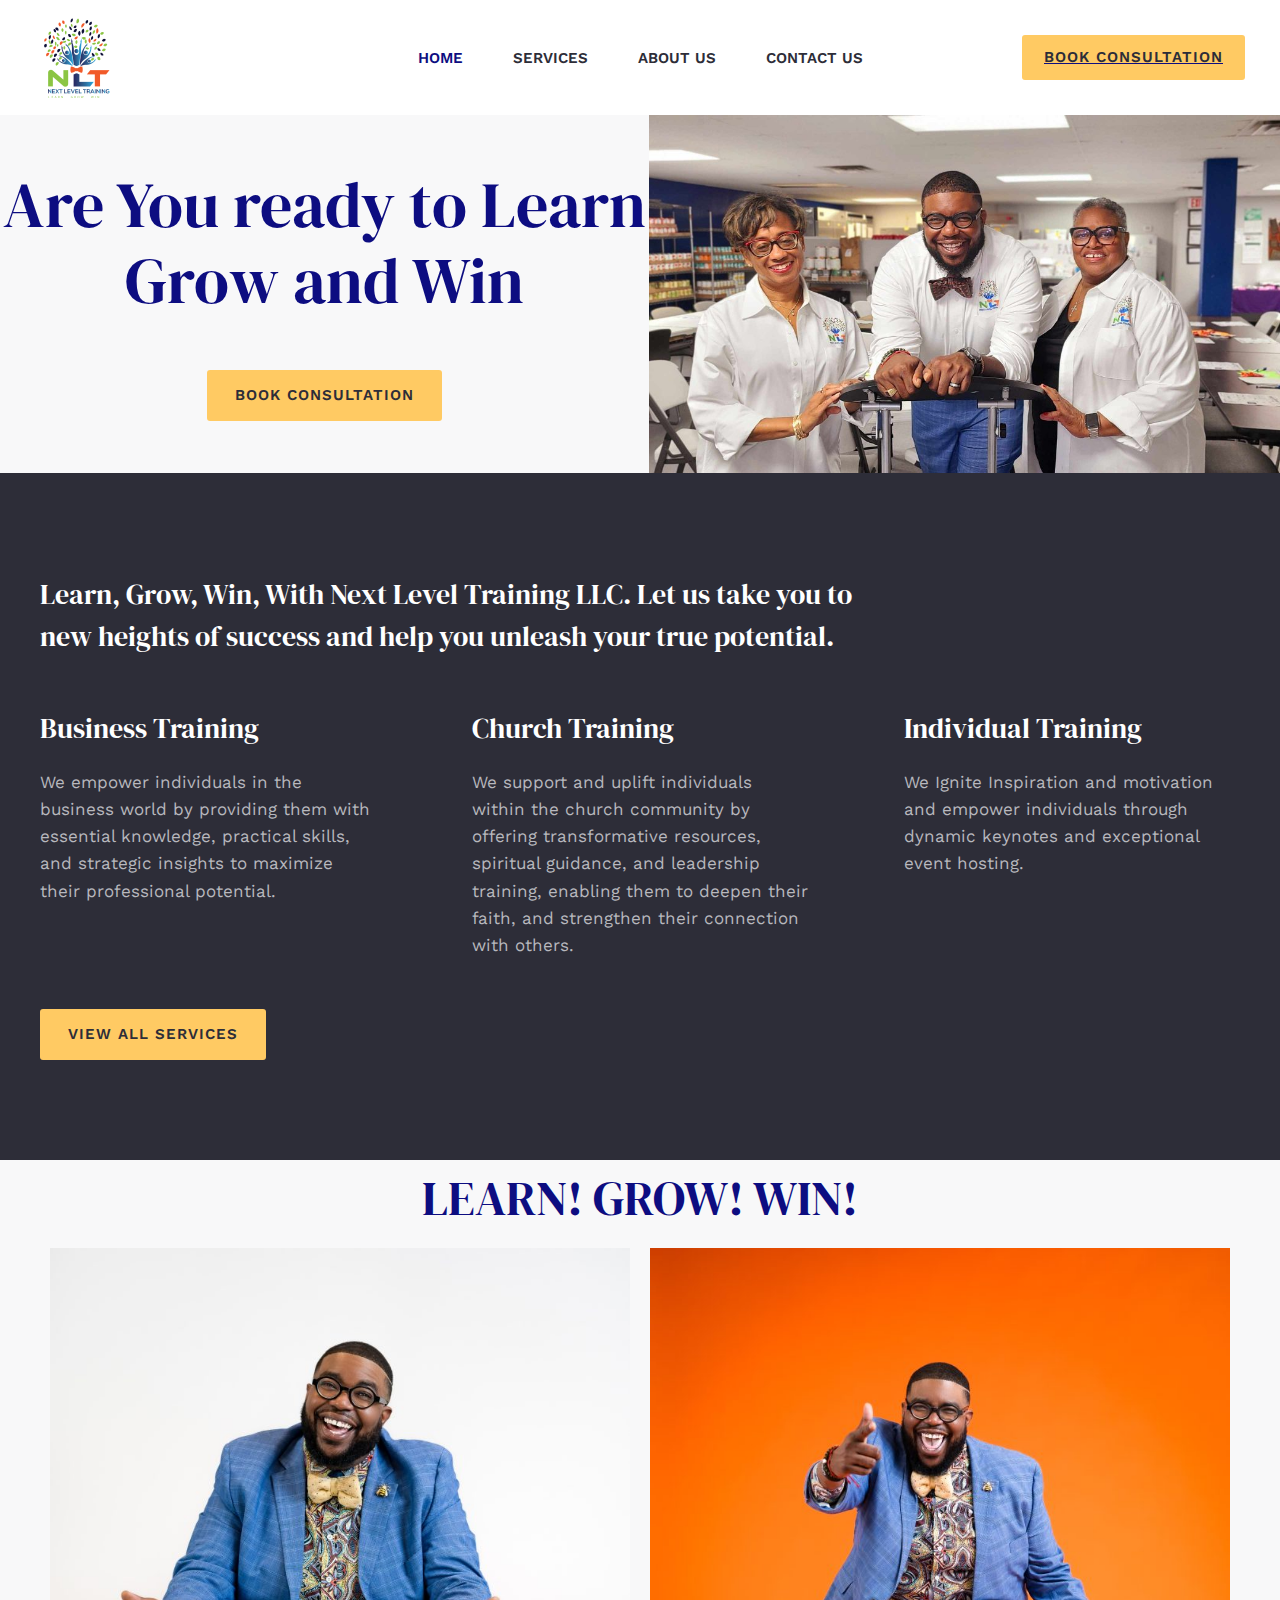
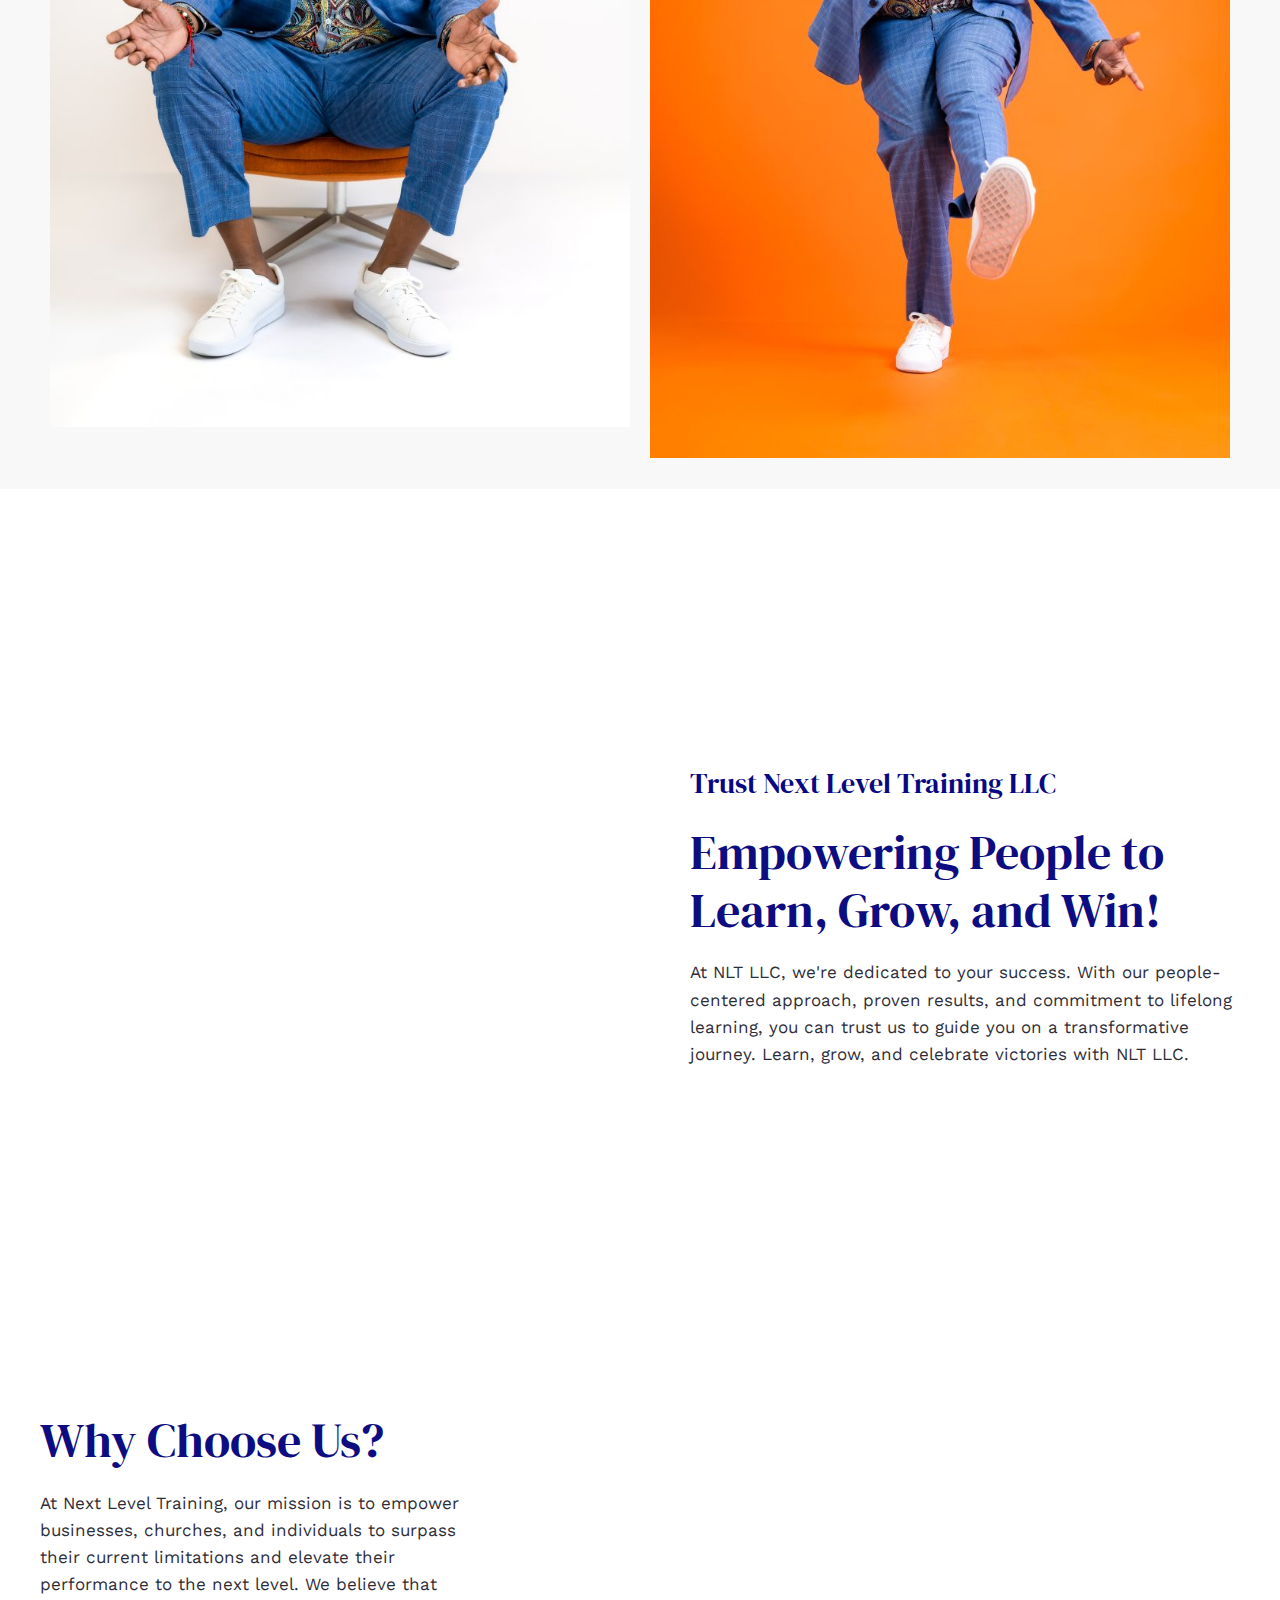
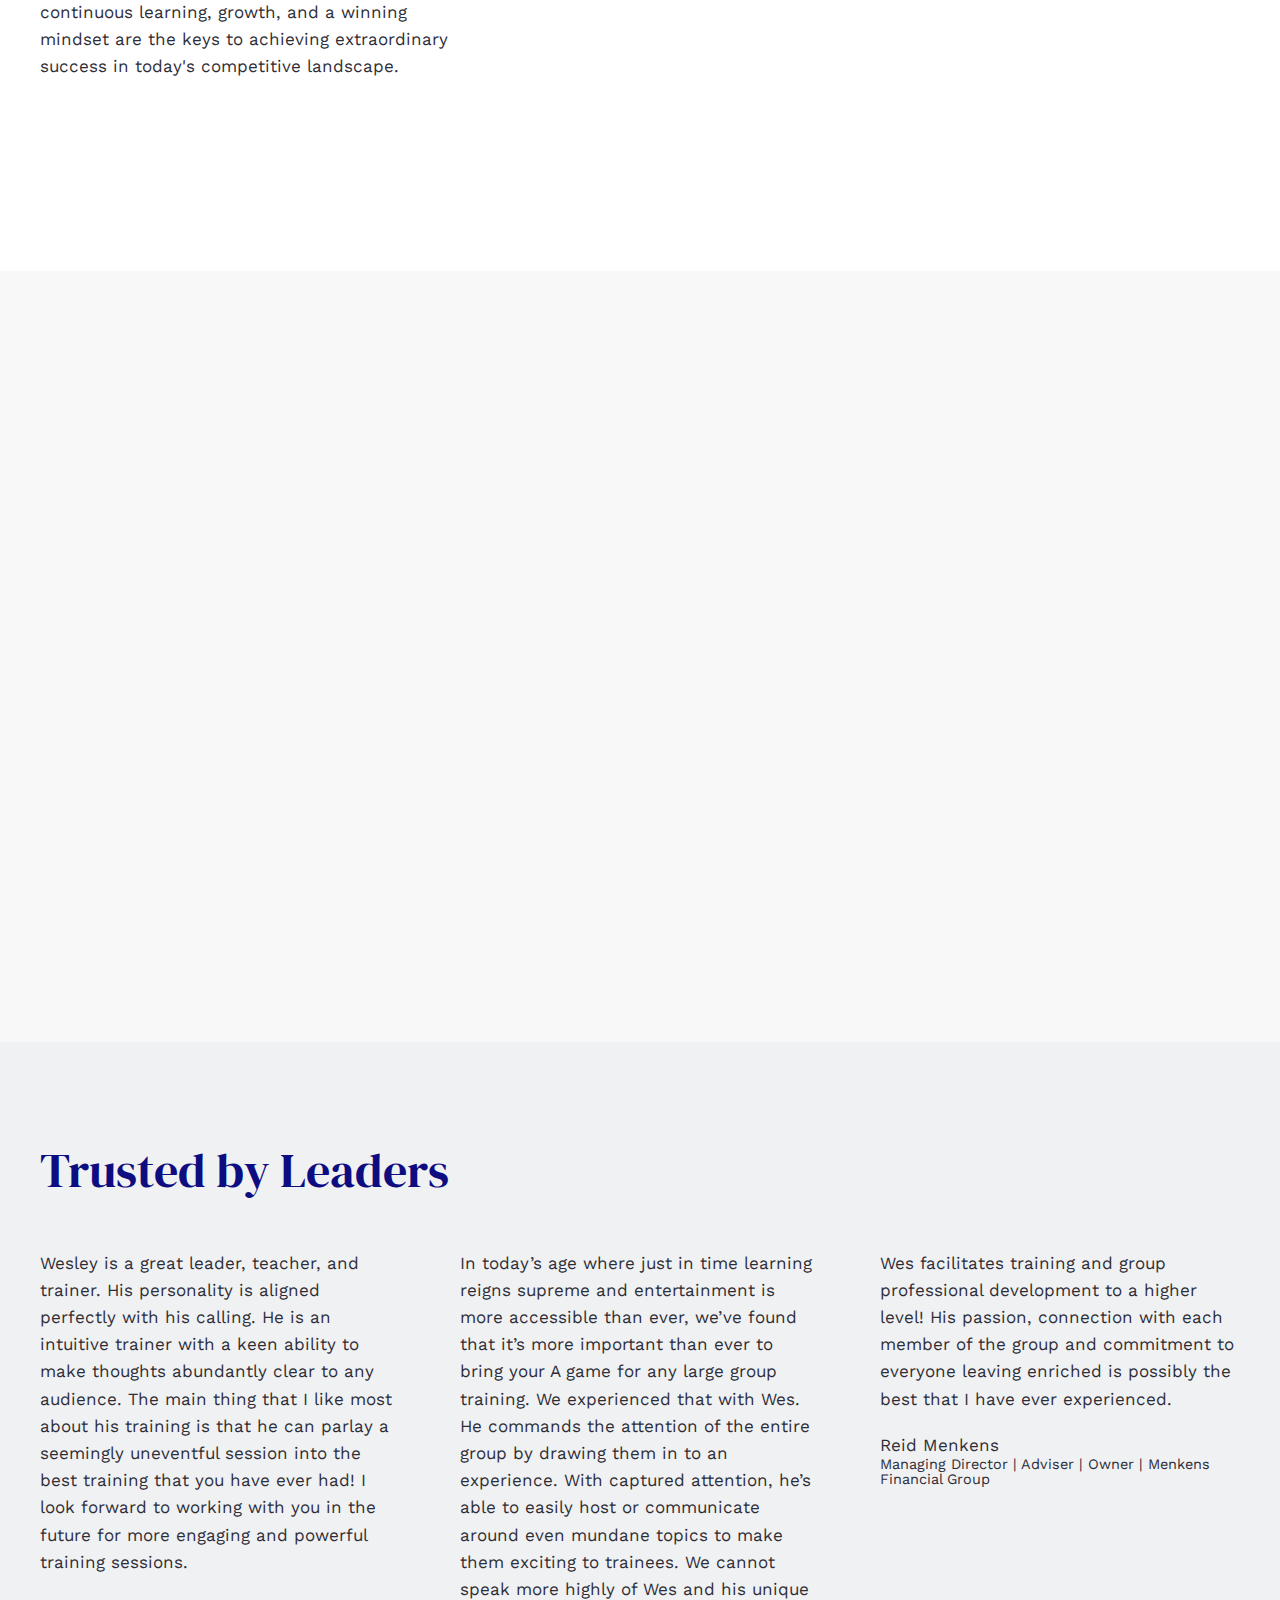
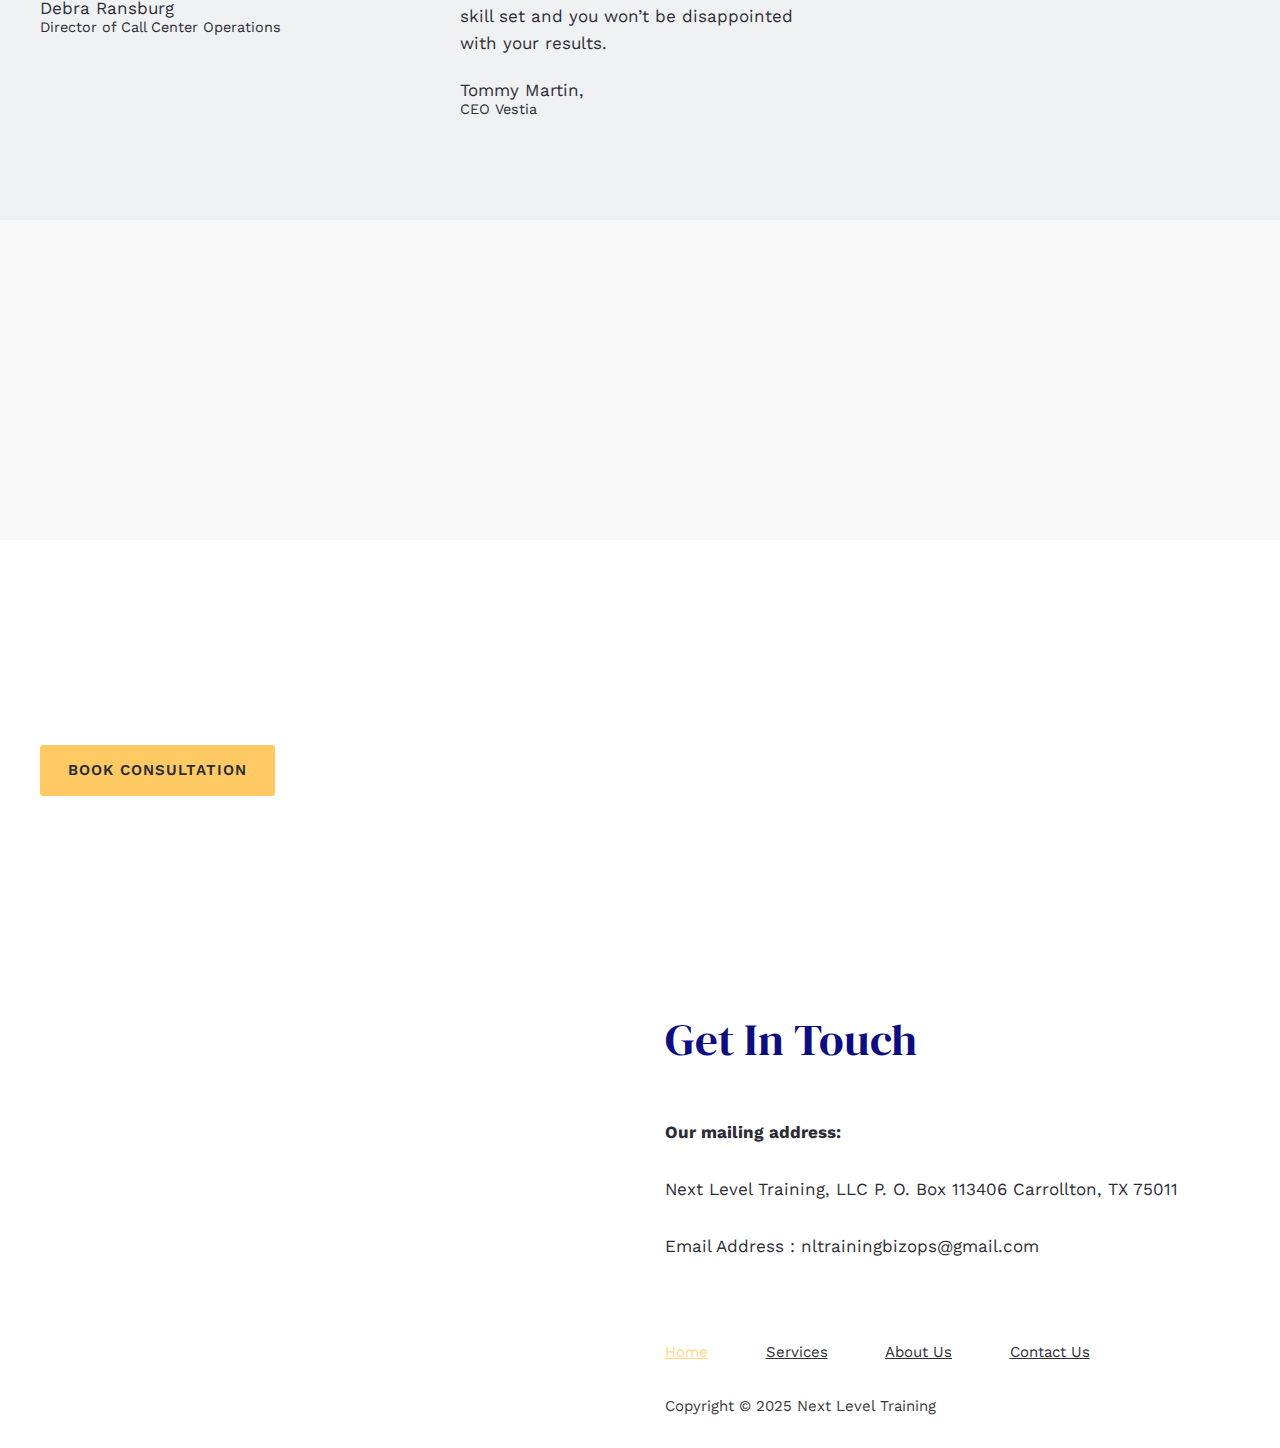
<file: index.html>
<!DOCTYPE html>
<html lang="en-US">
<head>
<meta charset="UTF-8">
<meta name="viewport" content="width=device-width, initial-scale=1">
<link rel="profile" href="https://gmpg.org/xfn/11">

<title>Next Level Training &#8211; A Training Consultant Firm</title>
<meta name='robots' content='max-image-preview:large' />
	<style>img:is([sizes="auto" i], [sizes^="auto," i]) { contain-intrinsic-size: 3000px 1500px }</style>
	<link rel='dns-prefetch' href='https://fonts.googleapis.com' />
<link rel="alternate" type="application/rss+xml" title="Next Level Training &raquo; Feed" href="feed/index.rss" />
<link rel="alternate" type="application/rss+xml" title="Next Level Training &raquo; Comments Feed" href="comments/feed/index.rss" />
<script>
window._wpemojiSettings = {"baseUrl":"https:\/\/s.w.org\/images\/core\/emoji\/15.0.3\/72x72\/","ext":".png","svgUrl":"https:\/\/s.w.org\/images\/core\/emoji\/15.0.3\/svg\/","svgExt":".svg","source":{"concatemoji":"https:\/\/nxtlevltrng.com\/wp-includes\/js\/wp-emoji-release.min.js?ver=6.7.2"}};
/*! This file is auto-generated */
!function(i,n){var o,s,e;function c(e){try{var t={supportTests:e,timestamp:(new Date).valueOf()};sessionStorage.setItem(o,JSON.stringify(t))}catch(e){}}function p(e,t,n){e.clearRect(0,0,e.canvas.width,e.canvas.height),e.fillText(t,0,0);var t=new Uint32Array(e.getImageData(0,0,e.canvas.width,e.canvas.height).data),r=(e.clearRect(0,0,e.canvas.width,e.canvas.height),e.fillText(n,0,0),new Uint32Array(e.getImageData(0,0,e.canvas.width,e.canvas.height).data));return t.every(function(e,t){return e===r[t]})}function u(e,t,n){switch(t){case"flag":return n(e,"\ud83c\udff3\ufe0f\u200d\u26a7\ufe0f","\ud83c\udff3\ufe0f\u200b\u26a7\ufe0f")?!1:!n(e,"\ud83c\uddfa\ud83c\uddf3","\ud83c\uddfa\u200b\ud83c\uddf3")&&!n(e,"\ud83c\udff4\udb40\udc67\udb40\udc62\udb40\udc65\udb40\udc6e\udb40\udc67\udb40\udc7f","\ud83c\udff4\u200b\udb40\udc67\u200b\udb40\udc62\u200b\udb40\udc65\u200b\udb40\udc6e\u200b\udb40\udc67\u200b\udb40\udc7f");case"emoji":return!n(e,"\ud83d\udc26\u200d\u2b1b","\ud83d\udc26\u200b\u2b1b")}return!1}function f(e,t,n){var r="undefined"!=typeof WorkerGlobalScope&&self instanceof WorkerGlobalScope?new OffscreenCanvas(300,150):i.createElement("canvas"),a=r.getContext("2d",{willReadFrequently:!0}),o=(a.textBaseline="top",a.font="600 32px Arial",{});return e.forEach(function(e){o[e]=t(a,e,n)}),o}function t(e){var t=i.createElement("script");t.src=e,t.defer=!0,i.head.appendChild(t)}"undefined"!=typeof Promise&&(o="wpEmojiSettingsSupports",s=["flag","emoji"],n.supports={everything:!0,everythingExceptFlag:!0},e=new Promise(function(e){i.addEventListener("DOMContentLoaded",e,{once:!0})}),new Promise(function(t){var n=function(){try{var e=JSON.parse(sessionStorage.getItem(o));if("object"==typeof e&&"number"==typeof e.timestamp&&(new Date).valueOf()<e.timestamp+604800&&"object"==typeof e.supportTests)return e.supportTests}catch(e){}return null}();if(!n){if("undefined"!=typeof Worker&&"undefined"!=typeof OffscreenCanvas&&"undefined"!=typeof URL&&URL.createObjectURL&&"undefined"!=typeof Blob)try{var e="postMessage("+f.toString()+"("+[JSON.stringify(s),u.toString(),p.toString()].join(",")+"));",r=new Blob([e],{type:"text/javascript"}),a=new Worker(URL.createObjectURL(r),{name:"wpTestEmojiSupports"});return void(a.onmessage=function(e){c(n=e.data),a.terminate(),t(n)})}catch(e){}c(n=f(s,u,p))}t(n)}).then(function(e){for(var t in e)n.supports[t]=e[t],n.supports.everything=n.supports.everything&&n.supports[t],"flag"!==t&&(n.supports.everythingExceptFlag=n.supports.everythingExceptFlag&&n.supports[t]);n.supports.everythingExceptFlag=n.supports.everythingExceptFlag&&!n.supports.flag,n.DOMReady=!1,n.readyCallback=function(){n.DOMReady=!0}}).then(function(){return e}).then(function(){var e;n.supports.everything||(n.readyCallback(),(e=n.source||{}).concatemoji?t(e.concatemoji):e.wpemoji&&e.twemoji&&(t(e.twemoji),t(e.wpemoji)))}))}((window,document),window._wpemojiSettings);
</script>
<link rel='stylesheet' id='astra-theme-css-css' href='wp-content/themes/astra/assets/css/minified/main.min%EF%B9%96ver=3.7.9.css' media='all' />
<style id='astra-theme-css-inline-css'>html{font-size:106.25%;}a,.page-title{color:var(--ast-global-color-2);}a:hover,a:focus{color:var(--ast-global-color-1);}body,button,input,select,textarea,.ast-button,.ast-custom-button{font-family:'Work Sans',sans-serif;font-weight:400;font-size:17px;font-size:1rem;line-height:1.6;}blockquote{color:var(--ast-global-color-3);}h1,.entry-content h1,h2,.entry-content h2,h3,.entry-content h3,h4,.entry-content h4,h5,.entry-content h5,h6,.entry-content h6,.site-title,.site-title a{font-family:'DM Serif Display',serif;font-weight:400;}.site-title{font-size:30px;font-size:1.7647058823529rem;display:none;}header .custom-logo-link img{max-width:84px;}.astra-logo-svg{width:84px;}.ast-archive-description .ast-archive-title{font-size:40px;font-size:2.3529411764706rem;}.site-header .site-description{font-size:15px;font-size:0.88235294117647rem;display:none;}.entry-title{font-size:30px;font-size:1.7647058823529rem;}h1,.entry-content h1{font-size:64px;font-size:3.7647058823529rem;font-family:'DM Serif Display',serif;line-height:1.2;}h2,.entry-content h2{font-size:48px;font-size:2.8235294117647rem;font-family:'DM Serif Display',serif;line-height:1.2;}h3,.entry-content h3{font-size:36px;font-size:2.1176470588235rem;font-family:'DM Serif Display',serif;line-height:1.2;}h4,.entry-content h4{font-size:28px;font-size:1.6470588235294rem;font-family:'DM Serif Display',serif;}h5,.entry-content h5{font-size:22px;font-size:1.2941176470588rem;font-family:'DM Serif Display',serif;}h6,.entry-content h6{font-size:18px;font-size:1.0588235294118rem;font-family:'DM Serif Display',serif;}.ast-single-post .entry-title,.page-title{font-size:30px;font-size:1.7647058823529rem;}::selection{background-color:var(--ast-global-color-0);color:#000000;}body,h1,.entry-title a,.entry-content h1,h2,.entry-content h2,h3,.entry-content h3,h4,.entry-content h4,h5,.entry-content h5,h6,.entry-content h6{color:var(--ast-global-color-3);}.tagcloud a:hover,.tagcloud a:focus,.tagcloud a.current-item{color:#ffffff;border-color:var(--ast-global-color-2);background-color:var(--ast-global-color-2);}input:focus,input[type="text"]:focus,input[type="email"]:focus,input[type="url"]:focus,input[type="password"]:focus,input[type="reset"]:focus,input[type="search"]:focus,textarea:focus{border-color:var(--ast-global-color-2);}input[type="radio"]:checked,input[type=reset],input[type="checkbox"]:checked,input[type="checkbox"]:hover:checked,input[type="checkbox"]:focus:checked,input[type=range]::-webkit-slider-thumb{border-color:var(--ast-global-color-2);background-color:var(--ast-global-color-2);box-shadow:none;}.site-footer a:hover + .post-count,.site-footer a:focus + .post-count{background:var(--ast-global-color-2);border-color:var(--ast-global-color-2);}.single .nav-links .nav-previous,.single .nav-links .nav-next{color:var(--ast-global-color-2);}.entry-meta,.entry-meta *{line-height:1.45;color:var(--ast-global-color-2);}.entry-meta a:hover,.entry-meta a:hover *,.entry-meta a:focus,.entry-meta a:focus *,.page-links > .page-link,.page-links .page-link:hover,.post-navigation a:hover{color:var(--ast-global-color-1);}#cat option,.secondary .calendar_wrap thead a,.secondary .calendar_wrap thead a:visited{color:var(--ast-global-color-2);}.secondary .calendar_wrap #today,.ast-progress-val span{background:var(--ast-global-color-2);}.secondary a:hover + .post-count,.secondary a:focus + .post-count{background:var(--ast-global-color-2);border-color:var(--ast-global-color-2);}.calendar_wrap #today > a{color:#ffffff;}.page-links .page-link,.single .post-navigation a{color:var(--ast-global-color-2);}.widget-title{font-size:24px;font-size:1.4117647058824rem;color:var(--ast-global-color-3);}.ast-logo-title-inline .site-logo-img{padding-right:1em;}.site-logo-img img{ transition:all 0.2s linear;}.ast-page-builder-template .hentry {margin: 0;}.ast-page-builder-template .site-content > .ast-container {max-width: 100%;padding: 0;}.ast-page-builder-template .site-content #primary {padding: 0;margin: 0;}.ast-page-builder-template .no-results {text-align: center;margin: 4em auto;}.ast-page-builder-template .ast-pagination {padding: 2em;}.ast-page-builder-template .entry-header.ast-no-title.ast-no-thumbnail {margin-top: 0;}.ast-page-builder-template .entry-header.ast-header-without-markup {margin-top: 0;margin-bottom: 0;}.ast-page-builder-template .entry-header.ast-no-title.ast-no-meta {margin-bottom: 0;}.ast-page-builder-template.single .post-navigation {padding-bottom: 2em;}.ast-page-builder-template.single-post .site-content > .ast-container {max-width: 100%;}.ast-page-builder-template .entry-header {margin-top: 4em;margin-left: auto;margin-right: auto;padding-left: 20px;padding-right: 20px;}.ast-page-builder-template .ast-archive-description {margin-top: 4em;margin-left: auto;margin-right: auto;padding-left: 20px;padding-right: 20px;}.single.ast-page-builder-template .entry-header {padding-left: 20px;padding-right: 20px;}.ast-page-builder-template.ast-no-sidebar .entry-content .alignwide {margin-left: 0;margin-right: 0;}@media (max-width:921px){#ast-desktop-header{display:none;}}@media (min-width:921px){#ast-mobile-header{display:none;}}.wp-block-buttons.aligncenter{justify-content:center;}@media (min-width:1200px){.wp-block-group .has-background{padding:20px;}}@media (min-width:1200px){.ast-no-sidebar.ast-separate-container .entry-content .wp-block-group.alignwide,.ast-no-sidebar.ast-separate-container .entry-content .wp-block-cover.alignwide{margin-left:-20px;margin-right:-20px;padding-left:20px;padding-right:20px;}.ast-no-sidebar.ast-separate-container .entry-content .wp-block-cover.alignfull,.ast-no-sidebar.ast-separate-container .entry-content .wp-block-group.alignfull{margin-left:-6.67em;margin-right:-6.67em;padding-left:6.67em;padding-right:6.67em;}}@media (min-width:1200px){.wp-block-cover-image.alignwide .wp-block-cover__inner-container,.wp-block-cover.alignwide .wp-block-cover__inner-container,.wp-block-cover-image.alignfull .wp-block-cover__inner-container,.wp-block-cover.alignfull .wp-block-cover__inner-container{width:100%;}}.ast-plain-container.ast-no-sidebar #primary{margin-top:0;margin-bottom:0;}@media (max-width:921px){.ast-theme-transparent-header #primary,.ast-theme-transparent-header #secondary{padding:0;}}.wp-block-columns{margin-bottom:unset;}.wp-block-image.size-full{margin:2rem 0;}.wp-block-separator.has-background{padding:0;}.wp-block-gallery{margin-bottom:1.6em;}.wp-block-group{padding-top:4em;padding-bottom:4em;}.wp-block-group__inner-container .wp-block-columns:last-child,.wp-block-group__inner-container :last-child,.wp-block-table table{margin-bottom:0;}.blocks-gallery-grid{width:100%;}.wp-block-navigation-link__content{padding:5px 0;}.wp-block-group .wp-block-group .has-text-align-center,.wp-block-group .wp-block-column .has-text-align-center{max-width:100%;}.has-text-align-center{margin:0 auto;}@media (min-width:1200px){.wp-block-cover__inner-container,.alignwide .wp-block-group__inner-container,.alignfull .wp-block-group__inner-container{max-width:1200px;margin:0 auto;}.wp-block-group.alignnone,.wp-block-group.aligncenter,.wp-block-group.alignleft,.wp-block-group.alignright,.wp-block-group.alignwide,.wp-block-columns.alignwide{margin:2rem 0 1rem 0;}}@media (max-width:1200px){.wp-block-group{padding:3em;}.wp-block-group .wp-block-group{padding:1.5em;}.wp-block-columns,.wp-block-column{margin:1rem 0;}}@media (min-width:921px){.wp-block-columns .wp-block-group{padding:2em;}}@media (max-width:544px){.wp-block-cover-image .wp-block-cover__inner-container,.wp-block-cover .wp-block-cover__inner-container{width:unset;}.wp-block-cover,.wp-block-cover-image{padding:2em 0;}.wp-block-group,.wp-block-cover{padding:2em;}.wp-block-media-text__media img,.wp-block-media-text__media video{width:unset;max-width:100%;}.wp-block-media-text.has-background .wp-block-media-text__content{padding:1em;}}@media (max-width:921px){.ast-plain-container.ast-no-sidebar #primary{padding:0;}}@media (min-width:544px){.entry-content .wp-block-media-text.has-media-on-the-right .wp-block-media-text__content{padding:0 8% 0 0;}.entry-content .wp-block-media-text .wp-block-media-text__content{padding:0 0 0 8%;}.ast-plain-container .site-content .entry-content .has-custom-content-position.is-position-bottom-left > *,.ast-plain-container .site-content .entry-content .has-custom-content-position.is-position-bottom-right > *,.ast-plain-container .site-content .entry-content .has-custom-content-position.is-position-top-left > *,.ast-plain-container .site-content .entry-content .has-custom-content-position.is-position-top-right > *,.ast-plain-container .site-content .entry-content .has-custom-content-position.is-position-center-right > *,.ast-plain-container .site-content .entry-content .has-custom-content-position.is-position-center-left > *{margin:0;}}@media (max-width:544px){.entry-content .wp-block-media-text .wp-block-media-text__content{padding:8% 0;}.wp-block-media-text .wp-block-media-text__media img{width:auto;max-width:100%;}}.wp-block-button.is-style-outline .wp-block-button__link{border-color:var(--ast-global-color-0);border-top-width:2px;border-right-width:2px;border-bottom-width:2px;border-left-width:2px;}.wp-block-button.is-style-outline > .wp-block-button__link:not(.has-text-color),.wp-block-button.wp-block-button__link.is-style-outline:not(.has-text-color){color:var(--ast-global-color-0);}.wp-block-button.is-style-outline .wp-block-button__link:hover,.wp-block-button.is-style-outline .wp-block-button__link:focus{color:var(--ast-global-color-3) !important;background-color:var(--ast-global-color-1);border-color:var(--ast-global-color-1);}.post-page-numbers.current .page-link,.ast-pagination .page-numbers.current{color:#000000;border-color:var(--ast-global-color-0);background-color:var(--ast-global-color-0);border-radius:2px;}@media (max-width:921px){.wp-block-button.is-style-outline .wp-block-button__link{padding-top:calc(15px - 2px);padding-right:calc(30px - 2px);padding-bottom:calc(15px - 2px);padding-left:calc(30px - 2px);}}@media (max-width:544px){.wp-block-button.is-style-outline .wp-block-button__link{padding-top:calc(15px - 2px);padding-right:calc(30px - 2px);padding-bottom:calc(15px - 2px);padding-left:calc(30px - 2px);}}@media (min-width:544px){.entry-content > .alignleft{margin-right:20px;}.entry-content > .alignright{margin-left:20px;}.wp-block-group.has-background{padding:20px;}}@media (max-width:921px){.ast-separate-container .ast-article-post,.ast-separate-container .ast-article-single{padding:1.5em 2.14em;}.ast-separate-container #primary,.ast-separate-container #secondary{padding:1.5em 0;}#primary,#secondary{padding:1.5em 0;margin:0;}.ast-left-sidebar #content > .ast-container{display:flex;flex-direction:column-reverse;width:100%;}.ast-author-box img.avatar{margin:20px 0 0 0;}}@media (min-width:922px){.ast-separate-container.ast-right-sidebar #primary,.ast-separate-container.ast-left-sidebar #primary{border:0;}.search-no-results.ast-separate-container #primary{margin-bottom:4em;}}.elementor-button-wrapper .elementor-button{border-style:solid;text-decoration:none;border-top-width:0px;border-right-width:0px;border-left-width:0px;border-bottom-width:0px;}body .elementor-button.elementor-size-sm,body .elementor-button.elementor-size-xs,body .elementor-button.elementor-size-md,body .elementor-button.elementor-size-lg,body .elementor-button.elementor-size-xl,body .elementor-button{border-radius:3px;padding-top:18px;padding-right:28px;padding-bottom:18px;padding-left:28px;}.elementor-button-wrapper .elementor-button{border-color:var(--ast-global-color-0);background-color:var(--ast-global-color-0);}.elementor-button-wrapper .elementor-button:hover,.elementor-button-wrapper .elementor-button:focus{color:var(--ast-global-color-3);background-color:var(--ast-global-color-1);border-color:var(--ast-global-color-1);}.wp-block-button .wp-block-button__link ,.elementor-button-wrapper .elementor-button,.elementor-button-wrapper .elementor-button:visited{color:var(--ast-global-color-3);}.elementor-button-wrapper .elementor-button{font-family:inherit;font-weight:600;line-height:1;text-transform:uppercase;letter-spacing:1px;}body .elementor-button.elementor-size-sm,body .elementor-button.elementor-size-xs,body .elementor-button.elementor-size-md,body .elementor-button.elementor-size-lg,body .elementor-button.elementor-size-xl,body .elementor-button{font-size:15px;font-size:0.88235294117647rem;}.wp-block-button .wp-block-button__link:hover,.wp-block-button .wp-block-button__link:focus{color:var(--ast-global-color-3);background-color:var(--ast-global-color-1);border-color:var(--ast-global-color-1);}.elementor-widget-heading h1.elementor-heading-title{line-height:1.2;}.elementor-widget-heading h2.elementor-heading-title{line-height:1.2;}.elementor-widget-heading h3.elementor-heading-title{line-height:1.2;}.wp-block-button .wp-block-button__link{border:none;background-color:var(--ast-global-color-0);color:var(--ast-global-color-3);font-family:inherit;font-weight:600;line-height:1;text-transform:uppercase;letter-spacing:1px;font-size:15px;font-size:0.88235294117647rem;border-radius:3px;padding:15px 30px;}.wp-block-button.is-style-outline .wp-block-button__link{border-style:solid;border-top-width:2px;border-right-width:2px;border-left-width:2px;border-bottom-width:2px;border-color:var(--ast-global-color-0);padding-top:calc(15px - 2px);padding-right:calc(30px - 2px);padding-bottom:calc(15px - 2px);padding-left:calc(30px - 2px);}@media (max-width:921px){.wp-block-button .wp-block-button__link{border:none;padding:15px 30px;}.wp-block-button.is-style-outline .wp-block-button__link{padding-top:calc(15px - 2px);padding-right:calc(30px - 2px);padding-bottom:calc(15px - 2px);padding-left:calc(30px - 2px);}}@media (max-width:544px){.wp-block-button .wp-block-button__link{border:none;padding:15px 30px;}.wp-block-button.is-style-outline .wp-block-button__link{padding-top:calc(15px - 2px);padding-right:calc(30px - 2px);padding-bottom:calc(15px - 2px);padding-left:calc(30px - 2px);}}.menu-toggle,button,.ast-button,.ast-custom-button,.button,input#submit,input[type="button"],input[type="submit"],input[type="reset"]{border-style:solid;border-top-width:0px;border-right-width:0px;border-left-width:0px;border-bottom-width:0px;color:var(--ast-global-color-3);border-color:var(--ast-global-color-0);background-color:var(--ast-global-color-0);border-radius:3px;padding-top:18px;padding-right:28px;padding-bottom:18px;padding-left:28px;font-family:inherit;font-weight:600;font-size:15px;font-size:0.88235294117647rem;line-height:1;text-transform:uppercase;letter-spacing:1px;}button:focus,.menu-toggle:hover,button:hover,.ast-button:hover,.ast-custom-button:hover .button:hover,.ast-custom-button:hover ,input[type=reset]:hover,input[type=reset]:focus,input#submit:hover,input#submit:focus,input[type="button"]:hover,input[type="button"]:focus,input[type="submit"]:hover,input[type="submit"]:focus{color:var(--ast-global-color-3);background-color:var(--ast-global-color-1);border-color:var(--ast-global-color-1);}@media (min-width:544px){.ast-container{max-width:100%;}}@media (max-width:544px){.ast-separate-container .ast-article-post,.ast-separate-container .ast-article-single,.ast-separate-container .comments-title,.ast-separate-container .ast-archive-description{padding:1.5em 1em;}.ast-separate-container #content .ast-container{padding-left:0.54em;padding-right:0.54em;}.ast-separate-container .ast-comment-list li.depth-1{padding:1.5em 1em;margin-bottom:1.5em;}.ast-separate-container .ast-comment-list .bypostauthor{padding:.5em;}.ast-search-menu-icon.ast-dropdown-active .search-field{width:170px;}}@media (max-width:921px){.ast-mobile-header-stack .main-header-bar .ast-search-menu-icon{display:inline-block;}.ast-header-break-point.ast-header-custom-item-outside .ast-mobile-header-stack .main-header-bar .ast-search-icon{margin:0;}.ast-comment-avatar-wrap img{max-width:2.5em;}.ast-separate-container .ast-comment-list li.depth-1{padding:1.5em 2.14em;}.ast-separate-container .comment-respond{padding:2em 2.14em;}.ast-comment-meta{padding:0 1.8888em 1.3333em;}}body,.ast-separate-container{background-color:var(--ast-global-color-4);;background-image:none;;}.ast-no-sidebar.ast-separate-container .entry-content .alignfull {margin-left: -6.67em;margin-right: -6.67em;width: auto;}@media (max-width: 1200px) {.ast-no-sidebar.ast-separate-container .entry-content .alignfull {margin-left: -2.4em;margin-right: -2.4em;}}@media (max-width: 768px) {.ast-no-sidebar.ast-separate-container .entry-content .alignfull {margin-left: -2.14em;margin-right: -2.14em;}}@media (max-width: 544px) {.ast-no-sidebar.ast-separate-container .entry-content .alignfull {margin-left: -1em;margin-right: -1em;}}.ast-no-sidebar.ast-separate-container .entry-content .alignwide {margin-left: -20px;margin-right: -20px;}.ast-no-sidebar.ast-separate-container .entry-content .wp-block-column .alignfull,.ast-no-sidebar.ast-separate-container .entry-content .wp-block-column .alignwide {margin-left: auto;margin-right: auto;width: 100%;}@media (max-width:921px){.site-title{font-size:25px;font-size:1.4705882352941rem;display:none;}.ast-archive-description .ast-archive-title{font-size:40px;}.site-header .site-description{display:none;}.entry-title{font-size:30px;}h1,.entry-content h1{font-size:34px;}h2,.entry-content h2{font-size:30px;}h3,.entry-content h3{font-size:26px;}h4,.entry-content h4{font-size:20px;font-size:1.1764705882353rem;}h5,.entry-content h5{font-size:18px;font-size:1.0588235294118rem;}h6,.entry-content h6{font-size:16px;font-size:0.94117647058824rem;}.ast-single-post .entry-title,.page-title{font-size:30px;}}@media (max-width:544px){.widget-title{font-size:21px;font-size:1.4rem;}body,button,input,select,textarea,.ast-button,.ast-custom-button{font-size:15px;font-size:0.88235294117647rem;}#secondary,#secondary button,#secondary input,#secondary select,#secondary textarea{font-size:15px;font-size:0.88235294117647rem;}.site-title{font-size:20px;font-size:1.1764705882353rem;display:none;}.ast-archive-description .ast-archive-title{font-size:40px;}.site-header .site-description{display:none;}.entry-title{font-size:30px;}h1,.entry-content h1{font-size:30px;}h2,.entry-content h2{font-size:26px;}h3,.entry-content h3{font-size:22px;}h4,.entry-content h4{font-size:18px;font-size:1.0588235294118rem;}h5,.entry-content h5{font-size:16px;font-size:0.94117647058824rem;}h6,.entry-content h6{font-size:14px;font-size:0.82352941176471rem;}.ast-single-post .entry-title,.page-title{font-size:30px;}}@media (max-width:921px){html{font-size:96.9%;}}@media (max-width:544px){html{font-size:106.25%;}}@media (min-width:922px){.ast-container{max-width:1240px;}}@media (min-width:922px){.site-content .ast-container{display:flex;}}@media (max-width:921px){.site-content .ast-container{flex-direction:column;}}@media (min-width:922px){.main-header-menu .sub-menu .menu-item.ast-left-align-sub-menu:hover > .sub-menu,.main-header-menu .sub-menu .menu-item.ast-left-align-sub-menu.focus > .sub-menu{margin-left:-0px;}}blockquote {padding: 1.2em;}:root .has-ast-global-color-0-color{color:var(--ast-global-color-0);}:root .has-ast-global-color-0-background-color{background-color:var(--ast-global-color-0);}:root .wp-block-button .has-ast-global-color-0-color{color:var(--ast-global-color-0);}:root .wp-block-button .has-ast-global-color-0-background-color{background-color:var(--ast-global-color-0);}:root .has-ast-global-color-1-color{color:var(--ast-global-color-1);}:root .has-ast-global-color-1-background-color{background-color:var(--ast-global-color-1);}:root .wp-block-button .has-ast-global-color-1-color{color:var(--ast-global-color-1);}:root .wp-block-button .has-ast-global-color-1-background-color{background-color:var(--ast-global-color-1);}:root .has-ast-global-color-2-color{color:var(--ast-global-color-2);}:root .has-ast-global-color-2-background-color{background-color:var(--ast-global-color-2);}:root .wp-block-button .has-ast-global-color-2-color{color:var(--ast-global-color-2);}:root .wp-block-button .has-ast-global-color-2-background-color{background-color:var(--ast-global-color-2);}:root .has-ast-global-color-3-color{color:var(--ast-global-color-3);}:root .has-ast-global-color-3-background-color{background-color:var(--ast-global-color-3);}:root .wp-block-button .has-ast-global-color-3-color{color:var(--ast-global-color-3);}:root .wp-block-button .has-ast-global-color-3-background-color{background-color:var(--ast-global-color-3);}:root .has-ast-global-color-4-color{color:var(--ast-global-color-4);}:root .has-ast-global-color-4-background-color{background-color:var(--ast-global-color-4);}:root .wp-block-button .has-ast-global-color-4-color{color:var(--ast-global-color-4);}:root .wp-block-button .has-ast-global-color-4-background-color{background-color:var(--ast-global-color-4);}:root .has-ast-global-color-5-color{color:var(--ast-global-color-5);}:root .has-ast-global-color-5-background-color{background-color:var(--ast-global-color-5);}:root .wp-block-button .has-ast-global-color-5-color{color:var(--ast-global-color-5);}:root .wp-block-button .has-ast-global-color-5-background-color{background-color:var(--ast-global-color-5);}:root .has-ast-global-color-6-color{color:var(--ast-global-color-6);}:root .has-ast-global-color-6-background-color{background-color:var(--ast-global-color-6);}:root .wp-block-button .has-ast-global-color-6-color{color:var(--ast-global-color-6);}:root .wp-block-button .has-ast-global-color-6-background-color{background-color:var(--ast-global-color-6);}:root .has-ast-global-color-7-color{color:var(--ast-global-color-7);}:root .has-ast-global-color-7-background-color{background-color:var(--ast-global-color-7);}:root .wp-block-button .has-ast-global-color-7-color{color:var(--ast-global-color-7);}:root .wp-block-button .has-ast-global-color-7-background-color{background-color:var(--ast-global-color-7);}:root .has-ast-global-color-8-color{color:var(--ast-global-color-8);}:root .has-ast-global-color-8-background-color{background-color:var(--ast-global-color-8);}:root .wp-block-button .has-ast-global-color-8-color{color:var(--ast-global-color-8);}:root .wp-block-button .has-ast-global-color-8-background-color{background-color:var(--ast-global-color-8);}:root{--ast-global-color-0:#ffca63;--ast-global-color-1:#ffd583;--ast-global-color-2:#0d0d81;--ast-global-color-3:#2d2d38;--ast-global-color-4:#f8f8f9;--ast-global-color-5:#ffffff;--ast-global-color-6:#2d2d38;--ast-global-color-7:#FBFCFF;--ast-global-color-8:#BFD1FF;}.ast-breadcrumbs .trail-browse,.ast-breadcrumbs .trail-items,.ast-breadcrumbs .trail-items li{display:inline-block;margin:0;padding:0;border:none;background:inherit;text-indent:0;}.ast-breadcrumbs .trail-browse{font-size:inherit;font-style:inherit;font-weight:inherit;color:inherit;}.ast-breadcrumbs .trail-items{list-style:none;}.trail-items li::after{padding:0 0.3em;content:"\00bb";}.trail-items li:last-of-type::after{display:none;}h1,.entry-content h1,h2,.entry-content h2,h3,.entry-content h3,h4,.entry-content h4,h5,.entry-content h5,h6,.entry-content h6{color:var(--ast-global-color-2);}@media (max-width:921px){.ast-builder-grid-row-container.ast-builder-grid-row-tablet-3-firstrow .ast-builder-grid-row > *:first-child,.ast-builder-grid-row-container.ast-builder-grid-row-tablet-3-lastrow .ast-builder-grid-row > *:last-child{grid-column:1 / -1;}}@media (max-width:544px){.ast-builder-grid-row-container.ast-builder-grid-row-mobile-3-firstrow .ast-builder-grid-row > *:first-child,.ast-builder-grid-row-container.ast-builder-grid-row-mobile-3-lastrow .ast-builder-grid-row > *:last-child{grid-column:1 / -1;}}.ast-builder-layout-element[data-section="title_tagline"]{display:flex;}@media (max-width:921px){.ast-header-break-point .ast-builder-layout-element[data-section="title_tagline"]{display:flex;}}@media (max-width:544px){.ast-header-break-point .ast-builder-layout-element[data-section="title_tagline"]{display:flex;}}[data-section*="section-hb-button-"] .menu-link{display:none;}.ast-header-button-1[data-section*="section-hb-button-"] .ast-builder-button-wrap .ast-custom-button{padding-top:15px;padding-bottom:15px;padding-left:22px;padding-right:22px;}@media (max-width:921px){.ast-header-button-1[data-section*="section-hb-button-"] .ast-builder-button-wrap .ast-custom-button{padding-top:15px;padding-bottom:15px;padding-left:15px;padding-right:15px;margin-top:20px;margin-bottom:20px;margin-left:20px;margin-right:20px;}}.ast-header-button-1[data-section="section-hb-button-1"]{display:flex;}@media (max-width:921px){.ast-header-break-point .ast-header-button-1[data-section="section-hb-button-1"]{display:flex;}}@media (max-width:544px){.ast-header-break-point .ast-header-button-1[data-section="section-hb-button-1"]{display:flex;}}.ast-builder-menu-1{font-family:inherit;font-weight:600;text-transform:uppercase;}.ast-builder-menu-1 .menu-item > .menu-link{font-size:15px;font-size:0.88235294117647rem;color:var(--ast-global-color-3);padding-left:25px;padding-right:25px;}.ast-builder-menu-1 .menu-item > .ast-menu-toggle{color:var(--ast-global-color-3);}.ast-builder-menu-1 .menu-item:hover > .menu-link,.ast-builder-menu-1 .inline-on-mobile .menu-item:hover > .ast-menu-toggle{color:var(--ast-global-color-2);}.ast-builder-menu-1 .menu-item:hover > .ast-menu-toggle{color:var(--ast-global-color-2);}.ast-builder-menu-1 .menu-item.current-menu-item > .menu-link,.ast-builder-menu-1 .inline-on-mobile .menu-item.current-menu-item > .ast-menu-toggle,.ast-builder-menu-1 .current-menu-ancestor > .menu-link{color:var(--ast-global-color-2);}.ast-builder-menu-1 .menu-item.current-menu-item > .ast-menu-toggle{color:var(--ast-global-color-2);}.ast-builder-menu-1 .sub-menu,.ast-builder-menu-1 .inline-on-mobile .sub-menu{border-top-width:2px;border-bottom-width:0px;border-right-width:0px;border-left-width:0px;border-color:var(--ast-global-color-0);border-style:solid;border-radius:0px;}.ast-builder-menu-1 .main-header-menu > .menu-item > .sub-menu,.ast-builder-menu-1 .main-header-menu > .menu-item > .astra-full-megamenu-wrapper{margin-top:0px;}.ast-desktop .ast-builder-menu-1 .main-header-menu > .menu-item > .sub-menu:before,.ast-desktop .ast-builder-menu-1 .main-header-menu > .menu-item > .astra-full-megamenu-wrapper:before{height:calc( 0px + 5px );}.ast-builder-menu-1 .menu-item.menu-item-has-children > .ast-menu-toggle{right:calc( 25px - 0.907em );}.ast-desktop .ast-builder-menu-1 .menu-item .sub-menu .menu-link{border-style:none;}@media (max-width:921px){.ast-header-break-point .ast-builder-menu-1 .menu-item.menu-item-has-children > .ast-menu-toggle{top:0;}.ast-builder-menu-1 .menu-item-has-children > .menu-link:after{content:unset;}}@media (max-width:544px){.ast-header-break-point .ast-builder-menu-1 .menu-item.menu-item-has-children > .ast-menu-toggle{top:0;}}.ast-builder-menu-1{display:flex;}@media (max-width:921px){.ast-header-break-point .ast-builder-menu-1{display:flex;}}@media (max-width:544px){.ast-header-break-point .ast-builder-menu-1{display:flex;}}.site-below-footer-wrap{padding-top:20px;padding-bottom:20px;}.site-below-footer-wrap[data-section="section-below-footer-builder"]{background-color:;;background-image:none;;min-height:80px;}.site-below-footer-wrap[data-section="section-below-footer-builder"] .ast-builder-grid-row{max-width:1200px;margin-left:auto;margin-right:auto;}.site-below-footer-wrap[data-section="section-below-footer-builder"] .ast-builder-grid-row,.site-below-footer-wrap[data-section="section-below-footer-builder"] .site-footer-section{align-items:center;}.site-below-footer-wrap[data-section="section-below-footer-builder"].ast-footer-row-inline .site-footer-section{display:flex;margin-bottom:0;}.ast-builder-grid-row-2-equal .ast-builder-grid-row{grid-template-columns:repeat( 2,1fr );}@media (max-width:921px){.site-below-footer-wrap[data-section="section-below-footer-builder"].ast-footer-row-tablet-inline .site-footer-section{display:flex;margin-bottom:0;}.site-below-footer-wrap[data-section="section-below-footer-builder"].ast-footer-row-tablet-stack .site-footer-section{display:block;margin-bottom:10px;}.ast-builder-grid-row-container.ast-builder-grid-row-tablet-full .ast-builder-grid-row{grid-template-columns:1fr;}}@media (max-width:544px){.site-below-footer-wrap[data-section="section-below-footer-builder"].ast-footer-row-mobile-inline .site-footer-section{display:flex;margin-bottom:0;}.site-below-footer-wrap[data-section="section-below-footer-builder"].ast-footer-row-mobile-stack .site-footer-section{display:block;margin-bottom:10px;}.ast-builder-grid-row-container.ast-builder-grid-row-mobile-full .ast-builder-grid-row{grid-template-columns:1fr;}}.site-below-footer-wrap[data-section="section-below-footer-builder"]{padding-top:80px;padding-bottom:0px;padding-left:0px;padding-right:0px;}@media (max-width:921px){.site-below-footer-wrap[data-section="section-below-footer-builder"]{padding-top:0px;padding-bottom:0px;padding-left:0px;padding-right:0px;}}@media (max-width:544px){.site-below-footer-wrap[data-section="section-below-footer-builder"]{padding-top:10px;padding-bottom:10px;padding-left:10px;padding-right:10px;}}.site-below-footer-wrap[data-section="section-below-footer-builder"]{display:grid;}@media (max-width:921px){.ast-header-break-point .site-below-footer-wrap[data-section="section-below-footer-builder"]{display:grid;}}@media (max-width:544px){.ast-header-break-point .site-below-footer-wrap[data-section="section-below-footer-builder"]{display:grid;}}.ast-footer-copyright{text-align:left;}.ast-footer-copyright {color:#3a3a3a;margin-top:15px;margin-bottom:30px;margin-left:0px;margin-right:0px;}@media (max-width:921px){.ast-footer-copyright{text-align:center;}}@media (max-width:544px){.ast-footer-copyright{text-align:center;}.ast-footer-copyright {margin-top:0px;margin-bottom:0px;margin-left:0px;margin-right:0px;}}.ast-footer-copyright {font-size:15px;font-size:0.88235294117647rem;}.ast-footer-copyright.ast-builder-layout-element{display:flex;}@media (max-width:921px){.ast-header-break-point .ast-footer-copyright.ast-builder-layout-element{display:flex;}}@media (max-width:544px){.ast-header-break-point .ast-footer-copyright.ast-builder-layout-element{display:flex;}}.site-footer{background-color:var(--ast-global-color-5);;background-image:none;;}.site-primary-footer-wrap{padding-top:45px;padding-bottom:45px;}.site-primary-footer-wrap[data-section="section-primary-footer-builder"]{background-image:linear-gradient(to right,rgba(45,45,57,0.7),rgba(45,45,57,0.7)),url(wp-content/uploads/2021/05/cta-bg.jpg);;background-repeat:no-repeat;background-position:center center;background-size:cover;background-attachment:fixed;}.site-primary-footer-wrap[data-section="section-primary-footer-builder"] .ast-builder-grid-row{max-width:1200px;margin-left:auto;margin-right:auto;}.site-primary-footer-wrap[data-section="section-primary-footer-builder"] .ast-builder-grid-row,.site-primary-footer-wrap[data-section="section-primary-footer-builder"] .site-footer-section{align-items:center;}.site-primary-footer-wrap[data-section="section-primary-footer-builder"].ast-footer-row-inline .site-footer-section{display:flex;margin-bottom:0;}.ast-builder-grid-row-2-equal .ast-builder-grid-row{grid-template-columns:repeat( 2,1fr );}@media (max-width:921px){.site-primary-footer-wrap[data-section="section-primary-footer-builder"] .ast-builder-grid-row{grid-column-gap:0px;grid-row-gap:0px;}.site-primary-footer-wrap[data-section="section-primary-footer-builder"].ast-footer-row-tablet-inline .site-footer-section{display:flex;margin-bottom:0;}.site-primary-footer-wrap[data-section="section-primary-footer-builder"].ast-footer-row-tablet-stack .site-footer-section{display:block;margin-bottom:10px;}.ast-builder-grid-row-container.ast-builder-grid-row-tablet-full .ast-builder-grid-row{grid-template-columns:1fr;}}@media (max-width:544px){.site-primary-footer-wrap[data-section="section-primary-footer-builder"] .ast-builder-grid-row{grid-column-gap:0px;grid-row-gap:0px;}.site-primary-footer-wrap[data-section="section-primary-footer-builder"].ast-footer-row-mobile-inline .site-footer-section{display:flex;margin-bottom:0;}.site-primary-footer-wrap[data-section="section-primary-footer-builder"].ast-footer-row-mobile-stack .site-footer-section{display:block;margin-bottom:10px;}.ast-builder-grid-row-container.ast-builder-grid-row-mobile-full .ast-builder-grid-row{grid-template-columns:1fr;}}.site-primary-footer-wrap[data-section="section-primary-footer-builder"]{padding-top:100px;padding-bottom:100px;margin-top:0px;margin-bottom:0px;margin-left:0px;margin-right:0px;}@media (max-width:921px){.site-primary-footer-wrap[data-section="section-primary-footer-builder"]{padding-top:50px;padding-bottom:50px;padding-left:50px;padding-right:50px;margin-top:0px;margin-bottom:0px;margin-left:0px;margin-right:0px;}}@media (max-width:544px){.site-primary-footer-wrap[data-section="section-primary-footer-builder"]{padding-top:50px;padding-bottom:40px;padding-left:25px;padding-right:25px;margin-top:0px;margin-bottom:0px;margin-left:0px;margin-right:0px;}}.site-primary-footer-wrap[data-section="section-primary-footer-builder"]{display:grid;}@media (max-width:921px){.ast-header-break-point .site-primary-footer-wrap[data-section="section-primary-footer-builder"]{display:grid;}}@media (max-width:544px){.ast-header-break-point .site-primary-footer-wrap[data-section="section-primary-footer-builder"]{display:grid;}}.footer-widget-area[data-section="sidebar-widgets-footer-widget-1"].footer-widget-area-inner{text-align:left;}@media (max-width:921px){.footer-widget-area[data-section="sidebar-widgets-footer-widget-1"].footer-widget-area-inner{text-align:center;}}@media (max-width:544px){.footer-widget-area[data-section="sidebar-widgets-footer-widget-1"].footer-widget-area-inner{text-align:center;}}.footer-widget-area[data-section="sidebar-widgets-footer-widget-1"].footer-widget-area-inner{color:var(--ast-global-color-3);}.footer-widget-area[data-section="sidebar-widgets-footer-widget-1"].footer-widget-area-inner a{color:var(--ast-global-color-3);}.footer-widget-area[data-section="sidebar-widgets-footer-widget-1"].footer-widget-area-inner a:hover{color:var(--ast-global-color-1);}.footer-widget-area[data-section="sidebar-widgets-footer-widget-1"] .widget-title{color:var(--ast-global-color-2);font-size:45px;font-size:2.6470588235294rem;}@media (max-width:921px){.footer-widget-area[data-section="sidebar-widgets-footer-widget-1"].footer-widget-area-inner{font-size:16px;font-size:0.94117647058824rem;}}@media (max-width:544px){.footer-widget-area[data-section="sidebar-widgets-footer-widget-1"].footer-widget-area-inner{font-size:15px;font-size:0.88235294117647rem;}}.footer-widget-area[data-section="sidebar-widgets-footer-widget-1"]{display:block;}@media (max-width:921px){.ast-header-break-point .footer-widget-area[data-section="sidebar-widgets-footer-widget-1"]{display:block;}}@media (max-width:544px){.ast-header-break-point .footer-widget-area[data-section="sidebar-widgets-footer-widget-1"]{display:block;}}.footer-widget-area[data-section="sidebar-widgets-footer-widget-2"] .widget-title{color:#ffffff;font-size:42px;font-size:2.4705882352941rem;}@media (max-width:921px){.footer-widget-area[data-section="sidebar-widgets-footer-widget-2"] .widget-title{font-size:32px;font-size:1.8823529411765rem;}}@media (max-width:544px){.footer-widget-area[data-section="sidebar-widgets-footer-widget-2"] .widget-title{font-size:25px;font-size:1.4705882352941rem;}}.footer-widget-area[data-section="sidebar-widgets-footer-widget-2"]{display:block;}@media (max-width:921px){.ast-header-break-point .footer-widget-area[data-section="sidebar-widgets-footer-widget-2"]{display:block;}}@media (max-width:544px){.ast-header-break-point .footer-widget-area[data-section="sidebar-widgets-footer-widget-2"]{display:block;}}.footer-widget-area[data-section="sidebar-widgets-footer-widget-2"].footer-widget-area-inner{text-align:left;}@media (max-width:921px){.footer-widget-area[data-section="sidebar-widgets-footer-widget-2"].footer-widget-area-inner{text-align:center;}}@media (max-width:544px){.footer-widget-area[data-section="sidebar-widgets-footer-widget-2"].footer-widget-area-inner{text-align:center;}}.footer-widget-area[data-section="sidebar-widgets-footer-widget-1"].footer-widget-area-inner{color:var(--ast-global-color-3);}.footer-widget-area[data-section="sidebar-widgets-footer-widget-1"].footer-widget-area-inner a{color:var(--ast-global-color-3);}.footer-widget-area[data-section="sidebar-widgets-footer-widget-1"].footer-widget-area-inner a:hover{color:var(--ast-global-color-1);}.footer-widget-area[data-section="sidebar-widgets-footer-widget-1"] .widget-title{color:var(--ast-global-color-2);font-size:45px;font-size:2.6470588235294rem;}@media (max-width:921px){.footer-widget-area[data-section="sidebar-widgets-footer-widget-1"].footer-widget-area-inner{font-size:16px;font-size:0.94117647058824rem;}}@media (max-width:544px){.footer-widget-area[data-section="sidebar-widgets-footer-widget-1"].footer-widget-area-inner{font-size:15px;font-size:0.88235294117647rem;}}.footer-widget-area[data-section="sidebar-widgets-footer-widget-1"]{display:block;}@media (max-width:921px){.ast-header-break-point .footer-widget-area[data-section="sidebar-widgets-footer-widget-1"]{display:block;}}@media (max-width:544px){.ast-header-break-point .footer-widget-area[data-section="sidebar-widgets-footer-widget-1"]{display:block;}}.footer-widget-area[data-section="sidebar-widgets-footer-widget-2"] .widget-title{color:#ffffff;font-size:42px;font-size:2.4705882352941rem;}@media (max-width:921px){.footer-widget-area[data-section="sidebar-widgets-footer-widget-2"] .widget-title{font-size:32px;font-size:1.8823529411765rem;}}@media (max-width:544px){.footer-widget-area[data-section="sidebar-widgets-footer-widget-2"] .widget-title{font-size:25px;font-size:1.4705882352941rem;}}.footer-widget-area[data-section="sidebar-widgets-footer-widget-2"]{display:block;}@media (max-width:921px){.ast-header-break-point .footer-widget-area[data-section="sidebar-widgets-footer-widget-2"]{display:block;}}@media (max-width:544px){.ast-header-break-point .footer-widget-area[data-section="sidebar-widgets-footer-widget-2"]{display:block;}}.elementor-widget-heading .elementor-heading-title{margin:0;}.elementor-post.elementor-grid-item.hentry{margin-bottom:0;}.woocommerce div.product .elementor-element.elementor-products-grid .related.products ul.products li.product,.elementor-element .elementor-wc-products .woocommerce[class*='columns-'] ul.products li.product{width:auto;margin:0;float:none;}.ast-left-sidebar .elementor-section.elementor-section-stretched,.ast-right-sidebar .elementor-section.elementor-section-stretched{max-width:100%;left:0 !important;}.elementor-template-full-width .ast-container{display:block;}@media (max-width:544px){.elementor-element .elementor-wc-products .woocommerce[class*="columns-"] ul.products li.product{width:auto;margin:0;}.elementor-element .woocommerce .woocommerce-result-count{float:none;}}.ast-header-break-point .main-header-bar{border-bottom-width:1px;}@media (min-width:922px){.main-header-bar{border-bottom-width:1px;}}.main-header-menu .menu-item, #astra-footer-menu .menu-item, .main-header-bar .ast-masthead-custom-menu-items{-js-display:flex;display:flex;-webkit-box-pack:center;-webkit-justify-content:center;-moz-box-pack:center;-ms-flex-pack:center;justify-content:center;-webkit-box-orient:vertical;-webkit-box-direction:normal;-webkit-flex-direction:column;-moz-box-orient:vertical;-moz-box-direction:normal;-ms-flex-direction:column;flex-direction:column;}.main-header-menu > .menu-item > .menu-link, #astra-footer-menu > .menu-item > .menu-link{height:100%;-webkit-box-align:center;-webkit-align-items:center;-moz-box-align:center;-ms-flex-align:center;align-items:center;-js-display:flex;display:flex;}.ast-header-break-point .main-navigation ul .menu-item .menu-link .icon-arrow:first-of-type svg{top:.2em;margin-top:0px;margin-left:0px;width:.65em;transform:translate(0, -2px) rotateZ(270deg);}.ast-mobile-popup-content .ast-submenu-expanded > .ast-menu-toggle{transform:rotateX(180deg);}.ast-separate-container .blog-layout-1, .ast-separate-container .blog-layout-2, .ast-separate-container .blog-layout-3{background-color:transparent;background-image:none;}.ast-separate-container .ast-article-post{background-color:var(--ast-global-color-5);;background-image:none;;}@media (max-width:921px){.ast-separate-container .ast-article-post{background-color:var(--ast-global-color-5);;background-image:none;;}}@media (max-width:544px){.ast-separate-container .ast-article-post{background-color:var(--ast-global-color-5);;background-image:none;;}}.ast-separate-container .ast-article-single:not(.ast-related-post), .ast-separate-container .comments-area .comment-respond,.ast-separate-container .comments-area .ast-comment-list li, .ast-separate-container .ast-woocommerce-container, .ast-separate-container .error-404, .ast-separate-container .no-results, .single.ast-separate-container .ast-author-meta, .ast-separate-container .related-posts-title-wrapper, .ast-separate-container.ast-two-container #secondary .widget,.ast-separate-container .comments-count-wrapper, .ast-box-layout.ast-plain-container .site-content,.ast-padded-layout.ast-plain-container .site-content, .ast-separate-container .comments-area .comments-title{background-color:var(--ast-global-color-5);;background-image:none;;}@media (max-width:921px){.ast-separate-container .ast-article-single:not(.ast-related-post), .ast-separate-container .comments-area .comment-respond,.ast-separate-container .comments-area .ast-comment-list li, .ast-separate-container .ast-woocommerce-container, .ast-separate-container .error-404, .ast-separate-container .no-results, .single.ast-separate-container .ast-author-meta, .ast-separate-container .related-posts-title-wrapper, .ast-separate-container.ast-two-container #secondary .widget,.ast-separate-container .comments-count-wrapper, .ast-box-layout.ast-plain-container .site-content,.ast-padded-layout.ast-plain-container .site-content, .ast-separate-container .comments-area .comments-title{background-color:var(--ast-global-color-5);;background-image:none;;}}@media (max-width:544px){.ast-separate-container .ast-article-single:not(.ast-related-post), .ast-separate-container .comments-area .comment-respond,.ast-separate-container .comments-area .ast-comment-list li, .ast-separate-container .ast-woocommerce-container, .ast-separate-container .error-404, .ast-separate-container .no-results, .single.ast-separate-container .ast-author-meta, .ast-separate-container .related-posts-title-wrapper, .ast-separate-container.ast-two-container #secondary .widget,.ast-separate-container .comments-count-wrapper, .ast-box-layout.ast-plain-container .site-content,.ast-padded-layout.ast-plain-container .site-content, .ast-separate-container .comments-area .comments-title{background-color:var(--ast-global-color-5);;background-image:none;;}}.ast-off-canvas-active body.ast-main-header-nav-open {overflow: hidden;}.ast-mobile-popup-drawer .ast-mobile-popup-overlay {background-color: rgba(0,0,0,0.4);position: fixed;top: 0;right: 0;bottom: 0;left: 0;visibility: hidden;opacity: 0;transition: opacity 0.2s ease-in-out;}.ast-mobile-popup-drawer .ast-mobile-popup-header {-js-display: flex;display: flex;justify-content: flex-end;min-height: calc( 1.2em + 24px);}.ast-mobile-popup-drawer .ast-mobile-popup-header .menu-toggle-close {background: transparent;border: 0;font-size: 24px;line-height: 1;padding: .6em;color: inherit;-js-display: flex;display: flex;box-shadow: none;}.ast-mobile-popup-drawer.ast-mobile-popup-full-width .ast-mobile-popup-inner {max-width: none;transition: transform 0s ease-in,opacity 0.2s ease-in;}.ast-mobile-popup-drawer.active {left: 0;opacity: 1;right: 0;z-index: 100000;transition: opacity 0.25s ease-out;}.ast-mobile-popup-drawer.active .ast-mobile-popup-overlay {opacity: 1;cursor: pointer;visibility: visible;}body.admin-bar .ast-mobile-popup-drawer,body.admin-bar .ast-mobile-popup-drawer .ast-mobile-popup-inner {top: 32px;}body.admin-bar.ast-primary-sticky-header-active .ast-mobile-popup-drawer,body.admin-bar.ast-primary-sticky-header-active .ast-mobile-popup-drawer .ast-mobile-popup-inner{top: 0px;}@media (max-width: 782px) {body.admin-bar .ast-mobile-popup-drawer,body.admin-bar .ast-mobile-popup-drawer .ast-mobile-popup-inner {top: 46px;}}.ast-mobile-popup-content > *,.ast-desktop-popup-content > *{padding: 10px 0;height: auto;}.ast-mobile-popup-content > *:first-child,.ast-desktop-popup-content > *:first-child{padding-top: 10px;}.ast-mobile-popup-content > .ast-builder-menu,.ast-desktop-popup-content > .ast-builder-menu{padding-top: 0;}.ast-mobile-popup-content > *:last-child,.ast-desktop-popup-content > *:last-child {padding-bottom: 0;}.ast-mobile-popup-drawer .ast-mobile-popup-content .ast-search-icon,.ast-mobile-popup-drawer .main-header-bar-navigation .menu-item-has-children .sub-menu,.ast-mobile-popup-drawer .ast-desktop-popup-content .ast-search-icon {display: none;}.ast-mobile-popup-drawer .ast-mobile-popup-content .ast-search-menu-icon.ast-inline-search label,.ast-mobile-popup-drawer .ast-desktop-popup-content .ast-search-menu-icon.ast-inline-search label {width: 100%;}.ast-mobile-popup-content .ast-builder-menu-mobile .main-header-menu,.ast-mobile-popup-content .ast-builder-menu-mobile .main-header-menu .sub-menu {background-color: transparent;}.ast-mobile-popup-content .ast-icon svg {height: .85em;width: .95em;margin-top: 15px;}.ast-mobile-popup-content .ast-icon.icon-search svg {margin-top: 0;}.ast-desktop .ast-desktop-popup-content .astra-menu-animation-slide-up > .menu-item > .sub-menu,.ast-desktop .ast-desktop-popup-content .astra-menu-animation-slide-up > .menu-item .menu-item > .sub-menu,.ast-desktop .ast-desktop-popup-content .astra-menu-animation-slide-down > .menu-item > .sub-menu,.ast-desktop .ast-desktop-popup-content .astra-menu-animation-slide-down > .menu-item .menu-item > .sub-menu,.ast-desktop .ast-desktop-popup-content .astra-menu-animation-fade > .menu-item > .sub-menu,.ast-mobile-popup-drawer.show,.ast-desktop .ast-desktop-popup-content .astra-menu-animation-fade > .menu-item .menu-item > .sub-menu{opacity: 1;visibility: visible;}.ast-mobile-popup-drawer {position: fixed;top: 0;bottom: 0;left: -99999rem;right: 99999rem;transition: opacity 0.25s ease-in,left 0s 0.25s,right 0s 0.25s;opacity: 0;}.ast-mobile-popup-drawer .ast-mobile-popup-inner {width: 100%;transform: translateX(100%);max-width: 90%;right: 0;top: 0;background: #fafafa;color: #3a3a3a;bottom: 0;opacity: 0;position: fixed;box-shadow: 0 0 2rem 0 rgba(0,0,0,0.1);-js-display: flex;display: flex;flex-direction: column;transition: transform 0.2s ease-in,opacity 0.2s ease-in;overflow-y:auto;overflow-x:hidden;}.ast-mobile-popup-drawer.ast-mobile-popup-left .ast-mobile-popup-inner {transform: translateX(-100%);right: auto;left: 0;}.ast-hfb-header.ast-default-menu-enable.ast-header-break-point .ast-mobile-popup-drawer .main-header-bar-navigation ul .menu-item .sub-menu .menu-link {padding-left: 30px;}.ast-hfb-header.ast-default-menu-enable.ast-header-break-point .ast-mobile-popup-drawer .main-header-bar-navigation .sub-menu .menu-item .menu-item .menu-link {padding-left: 40px;}.ast-mobile-popup-drawer .main-header-bar-navigation .menu-item-has-children > .ast-menu-toggle {right: calc( 20px - 0.907em);}.ast-mobile-popup-drawer.content-align-flex-end .main-header-bar-navigation .menu-item-has-children > .ast-menu-toggle {left: calc( 20px - 0.907em);}.ast-mobile-popup-drawer .ast-mobile-popup-content .ast-search-menu-icon,.ast-mobile-popup-drawer .ast-mobile-popup-content .ast-search-menu-icon.slide-search,.ast-mobile-popup-drawer .ast-desktop-popup-content .ast-search-menu-icon,.ast-mobile-popup-drawer .ast-desktop-popup-content .ast-search-menu-icon.slide-search {width: 100%;position: relative;display: block;right: auto;transform: none;}.ast-mobile-popup-drawer .ast-mobile-popup-content .ast-search-menu-icon.slide-search .search-form,.ast-mobile-popup-drawer .ast-mobile-popup-content .ast-search-menu-icon .search-form,.ast-mobile-popup-drawer .ast-desktop-popup-content .ast-search-menu-icon.slide-search .search-form,.ast-mobile-popup-drawer .ast-desktop-popup-content .ast-search-menu-icon .search-form {right: 0;visibility: visible;opacity: 1;position: relative;top: auto;transform: none;padding: 0;display: block;overflow: hidden;}.ast-mobile-popup-drawer .ast-mobile-popup-content .ast-search-menu-icon.ast-inline-search .search-field,.ast-mobile-popup-drawer .ast-mobile-popup-content .ast-search-menu-icon .search-field,.ast-mobile-popup-drawer .ast-desktop-popup-content .ast-search-menu-icon.ast-inline-search .search-field,.ast-mobile-popup-drawer .ast-desktop-popup-content .ast-search-menu-icon .search-field {width: 100%;padding-right: 5.5em;}.ast-mobile-popup-drawer .ast-mobile-popup-content .ast-search-menu-icon .search-submit,.ast-mobile-popup-drawer .ast-desktop-popup-content .ast-search-menu-icon .search-submit {display: block;position: absolute;height: 100%;top: 0;right: 0;padding: 0 1em;border-radius: 0;}.ast-mobile-popup-drawer.active .ast-mobile-popup-inner {opacity: 1;visibility: visible;transform: translateX(0%);}.ast-mobile-popup-drawer.active .ast-mobile-popup-inner{background-color:#ffffff;;}.ast-mobile-header-wrap .ast-mobile-header-content, .ast-desktop-header-content{background-color:#ffffff;;}.ast-mobile-popup-content > *, .ast-mobile-header-content > *, .ast-desktop-popup-content > *, .ast-desktop-header-content > *{padding-top:0px;padding-bottom:0px;}.content-align-flex-start .ast-builder-layout-element{justify-content:flex-start;}.content-align-flex-start .main-header-menu{text-align:left;}.ast-mobile-popup-drawer.active .menu-toggle-close{color:#3a3a3a;}@media (max-width:921px){.ast-mobile-popup-drawer.active .ast-desktop-popup-content, .ast-mobile-popup-drawer.active .ast-mobile-popup-content{padding-top:0px;padding-bottom:0px;padding-left:0px;padding-right:0px;}}.ast-mobile-header-wrap .ast-primary-header-bar,.ast-primary-header-bar .site-primary-header-wrap{min-height:110px;}.ast-desktop .ast-primary-header-bar .main-header-menu > .menu-item{line-height:110px;}#masthead .ast-container,.site-header-focus-item + .ast-breadcrumbs-wrapper{max-width:100%;padding-left:35px;padding-right:35px;}@media (max-width:921px){#masthead .ast-mobile-header-wrap .ast-primary-header-bar,#masthead .ast-mobile-header-wrap .ast-below-header-bar{padding-left:20px;padding-right:20px;}}.ast-header-break-point .ast-primary-header-bar{border-bottom-width:0px;border-bottom-color:#eaeaea;border-bottom-style:solid;}@media (min-width:922px){.ast-primary-header-bar{border-bottom-width:0px;border-bottom-color:#eaeaea;border-bottom-style:solid;}}.ast-primary-header-bar{background-color:var(--ast-global-color-5);;background-image:none;;}@media (max-width:921px){.ast-mobile-header-wrap .ast-primary-header-bar,.ast-primary-header-bar .site-primary-header-wrap{min-height:90px;}}@media (max-width:544px){.ast-mobile-header-wrap .ast-primary-header-bar ,.ast-primary-header-bar .site-primary-header-wrap{min-height:80px;}}.ast-primary-header-bar{display:block;}@media (max-width:921px){.ast-header-break-point .ast-primary-header-bar{display:grid;}}@media (max-width:544px){.ast-header-break-point .ast-primary-header-bar{display:grid;}}[data-section="section-header-mobile-trigger"] .ast-button-wrap .ast-mobile-menu-trigger-fill{color:#2d2d39;border:none;background:var(--ast-global-color-0);border-radius:2px;}[data-section="section-header-mobile-trigger"] .ast-button-wrap .mobile-menu-toggle-icon .ast-mobile-svg{width:20px;height:20px;fill:#2d2d39;}[data-section="section-header-mobile-trigger"] .ast-button-wrap .mobile-menu-wrap .mobile-menu{color:#2d2d39;}.ast-builder-menu-mobile .main-navigation .menu-item > .menu-link{font-family:inherit;font-weight:600;text-transform:uppercase;}.ast-builder-menu-mobile .main-navigation .menu-item.menu-item-has-children > .ast-menu-toggle{top:0;}.ast-builder-menu-mobile .main-navigation .menu-item-has-children > .menu-link:after{content:unset;}.ast-hfb-header .ast-builder-menu-mobile .main-navigation .main-header-menu, .ast-hfb-header .ast-builder-menu-mobile .main-navigation .main-header-menu, .ast-hfb-header .ast-mobile-header-content .ast-builder-menu-mobile .main-navigation .main-header-menu, .ast-hfb-header .ast-mobile-popup-content .ast-builder-menu-mobile .main-navigation .main-header-menu{border-top-width:1px;border-color:#eaeaea;}.ast-hfb-header .ast-builder-menu-mobile .main-navigation .menu-item .sub-menu .menu-link, .ast-hfb-header .ast-builder-menu-mobile .main-navigation .menu-item .menu-link, .ast-hfb-header .ast-builder-menu-mobile .main-navigation .menu-item .sub-menu .menu-link, .ast-hfb-header .ast-builder-menu-mobile .main-navigation .menu-item .menu-link, .ast-hfb-header .ast-mobile-header-content .ast-builder-menu-mobile .main-navigation .menu-item .sub-menu .menu-link, .ast-hfb-header .ast-mobile-header-content .ast-builder-menu-mobile .main-navigation .menu-item .menu-link, .ast-hfb-header .ast-mobile-popup-content .ast-builder-menu-mobile .main-navigation .menu-item .sub-menu .menu-link, .ast-hfb-header .ast-mobile-popup-content .ast-builder-menu-mobile .main-navigation .menu-item .menu-link{border-bottom-width:1px;border-color:#eaeaea;border-style:solid;}.ast-builder-menu-mobile .main-navigation .menu-item.menu-item-has-children > .ast-menu-toggle{top:0;}@media (max-width:921px){.ast-builder-menu-mobile .main-navigation{font-size:15px;font-size:0.88235294117647rem;}.ast-builder-menu-mobile .main-navigation .main-header-menu .menu-item > .menu-link{color:rgba(45,45,57,0.66);padding-top:10px;padding-bottom:10px;padding-left:20px;padding-right:20px;}.ast-builder-menu-mobile .main-navigation .menu-item > .ast-menu-toggle{color:rgba(45,45,57,0.66);}.ast-builder-menu-mobile .main-navigation .menu-item:hover > .menu-link, .ast-builder-menu-mobile .main-navigation .inline-on-mobile .menu-item:hover > .ast-menu-toggle{color:#2d2d38;}.ast-builder-menu-mobile .main-navigation .menu-item:hover > .ast-menu-toggle{color:#2d2d38;}.ast-builder-menu-mobile .main-navigation .menu-item.current-menu-item > .menu-link, .ast-builder-menu-mobile .main-navigation .inline-on-mobile .menu-item.current-menu-item > .ast-menu-toggle, .ast-builder-menu-mobile .main-navigation .menu-item.current-menu-ancestor > .menu-link, .ast-builder-menu-mobile .main-navigation .menu-item.current-menu-ancestor > .ast-menu-toggle{color:#2d2d38;}.ast-builder-menu-mobile .main-navigation .menu-item.current-menu-item > .ast-menu-toggle{color:#2d2d38;}.ast-builder-menu-mobile .main-navigation .menu-item.menu-item-has-children > .ast-menu-toggle{top:10px;right:calc( 20px - 0.907em );}.ast-builder-menu-mobile .main-navigation .menu-item-has-children > .menu-link:after{content:unset;}}@media (max-width:544px){.ast-builder-menu-mobile .main-navigation .menu-item.menu-item-has-children > .ast-menu-toggle{top:10px;}}.ast-builder-menu-mobile .main-navigation{display:block;}@media (max-width:921px){.ast-header-break-point .ast-builder-menu-mobile .main-navigation{display:block;}}@media (max-width:544px){.ast-header-break-point .ast-builder-menu-mobile .main-navigation{display:block;}}.footer-nav-wrap .astra-footer-vertical-menu {display: grid;}@media (min-width: 769px) {.footer-nav-wrap .astra-footer-horizontal-menu li {margin: 0;}.footer-nav-wrap .astra-footer-horizontal-menu a {padding: 0 0.5em;}}@media (min-width: 769px) {.footer-nav-wrap .astra-footer-horizontal-menu li:first-child a {padding-left: 0;}.footer-nav-wrap .astra-footer-horizontal-menu li:last-child a {padding-right: 0;}}.footer-widget-area[data-section="section-footer-menu"] .astra-footer-horizontal-menu{justify-content:flex-start;}.footer-widget-area[data-section="section-footer-menu"] .astra-footer-vertical-menu .menu-item{align-items:flex-start;}#astra-footer-menu .menu-item > a{color:var(--ast-global-color-3);font-size:15px;font-size:0.88235294117647rem;padding-right:50px;}#astra-footer-menu .menu-item:hover > a{color:var(--ast-global-color-1);}#astra-footer-menu .menu-item.current-menu-item > a{color:var(--ast-global-color-1);}#astra-footer-menu{margin-top:80px;margin-bottom:0px;}@media (max-width:921px){.footer-widget-area[data-section="section-footer-menu"] .astra-footer-tablet-horizontal-menu{justify-content:center;}.footer-widget-area[data-section="section-footer-menu"] .astra-footer-tablet-vertical-menu{display:grid;}.footer-widget-area[data-section="section-footer-menu"] .astra-footer-tablet-vertical-menu .menu-item{align-items:center;}#astra-footer-menu .menu-item > a{padding-left:20px;padding-right:20px;}#astra-footer-menu{margin-top:50px;margin-bottom:30px;margin-left:0px;margin-right:0px;}}@media (max-width:544px){.footer-widget-area[data-section="section-footer-menu"] .astra-footer-mobile-horizontal-menu{justify-content:center;}.footer-widget-area[data-section="section-footer-menu"] .astra-footer-mobile-vertical-menu{display:grid;}.footer-widget-area[data-section="section-footer-menu"] .astra-footer-mobile-vertical-menu .menu-item{align-items:center;}#astra-footer-menu .menu-item > a{padding-top:8px;padding-bottom:8px;padding-left:8px;padding-right:8px;}}.footer-widget-area[data-section="section-footer-menu"]{display:block;}@media (max-width:921px){.ast-header-break-point .footer-widget-area[data-section="section-footer-menu"]{display:block;}}@media (max-width:544px){.ast-header-break-point .footer-widget-area[data-section="section-footer-menu"]{display:block;}}:root{--e-global-color-astglobalcolor0:#ffca63;--e-global-color-astglobalcolor1:#ffd583;--e-global-color-astglobalcolor2:#0d0d81;--e-global-color-astglobalcolor3:#2d2d38;--e-global-color-astglobalcolor4:#f8f8f9;--e-global-color-astglobalcolor5:#ffffff;--e-global-color-astglobalcolor6:#2d2d38;--e-global-color-astglobalcolor7:#FBFCFF;--e-global-color-astglobalcolor8:#BFD1FF;}
</style>
<link rel='stylesheet' id='astra-google-fonts-css' href='https://fonts.googleapis.com/css?family=Work+Sans%3A400%2C600%7CDM+Serif+Display%3A400%2C&amp;display=fallback&amp;ver=3.7.9' media='all' />
<style id='wp-emoji-styles-inline-css'>img.wp-smiley, img.emoji {
		display: inline !important;
		border: none !important;
		box-shadow: none !important;
		height: 1em !important;
		width: 1em !important;
		margin: 0 0.07em !important;
		vertical-align: -0.1em !important;
		background: none !important;
		padding: 0 !important;
	}
</style>
<link rel='stylesheet' id='wp-block-library-css' href='wp-includes/css/dist/block-library/style.min%EF%B9%96ver=6.7.2.css' media='all' />
<style id='global-styles-inline-css'>:root{--wp--preset--aspect-ratio--square: 1;--wp--preset--aspect-ratio--4-3: 4/3;--wp--preset--aspect-ratio--3-4: 3/4;--wp--preset--aspect-ratio--3-2: 3/2;--wp--preset--aspect-ratio--2-3: 2/3;--wp--preset--aspect-ratio--16-9: 16/9;--wp--preset--aspect-ratio--9-16: 9/16;--wp--preset--color--black: #000000;--wp--preset--color--cyan-bluish-gray: #abb8c3;--wp--preset--color--white: #ffffff;--wp--preset--color--pale-pink: #f78da7;--wp--preset--color--vivid-red: #cf2e2e;--wp--preset--color--luminous-vivid-orange: #ff6900;--wp--preset--color--luminous-vivid-amber: #fcb900;--wp--preset--color--light-green-cyan: #7bdcb5;--wp--preset--color--vivid-green-cyan: #00d084;--wp--preset--color--pale-cyan-blue: #8ed1fc;--wp--preset--color--vivid-cyan-blue: #0693e3;--wp--preset--color--vivid-purple: #9b51e0;--wp--preset--color--ast-global-color-0: var(--ast-global-color-0);--wp--preset--color--ast-global-color-1: var(--ast-global-color-1);--wp--preset--color--ast-global-color-2: var(--ast-global-color-2);--wp--preset--color--ast-global-color-3: var(--ast-global-color-3);--wp--preset--color--ast-global-color-4: var(--ast-global-color-4);--wp--preset--color--ast-global-color-5: var(--ast-global-color-5);--wp--preset--color--ast-global-color-6: var(--ast-global-color-6);--wp--preset--color--ast-global-color-7: var(--ast-global-color-7);--wp--preset--color--ast-global-color-8: var(--ast-global-color-8);--wp--preset--gradient--vivid-cyan-blue-to-vivid-purple: linear-gradient(135deg,rgba(6,147,227,1) 0%,rgb(155,81,224) 100%);--wp--preset--gradient--light-green-cyan-to-vivid-green-cyan: linear-gradient(135deg,rgb(122,220,180) 0%,rgb(0,208,130) 100%);--wp--preset--gradient--luminous-vivid-amber-to-luminous-vivid-orange: linear-gradient(135deg,rgba(252,185,0,1) 0%,rgba(255,105,0,1) 100%);--wp--preset--gradient--luminous-vivid-orange-to-vivid-red: linear-gradient(135deg,rgba(255,105,0,1) 0%,rgb(207,46,46) 100%);--wp--preset--gradient--very-light-gray-to-cyan-bluish-gray: linear-gradient(135deg,rgb(238,238,238) 0%,rgb(169,184,195) 100%);--wp--preset--gradient--cool-to-warm-spectrum: linear-gradient(135deg,rgb(74,234,220) 0%,rgb(151,120,209) 20%,rgb(207,42,186) 40%,rgb(238,44,130) 60%,rgb(251,105,98) 80%,rgb(254,248,76) 100%);--wp--preset--gradient--blush-light-purple: linear-gradient(135deg,rgb(255,206,236) 0%,rgb(152,150,240) 100%);--wp--preset--gradient--blush-bordeaux: linear-gradient(135deg,rgb(254,205,165) 0%,rgb(254,45,45) 50%,rgb(107,0,62) 100%);--wp--preset--gradient--luminous-dusk: linear-gradient(135deg,rgb(255,203,112) 0%,rgb(199,81,192) 50%,rgb(65,88,208) 100%);--wp--preset--gradient--pale-ocean: linear-gradient(135deg,rgb(255,245,203) 0%,rgb(182,227,212) 50%,rgb(51,167,181) 100%);--wp--preset--gradient--electric-grass: linear-gradient(135deg,rgb(202,248,128) 0%,rgb(113,206,126) 100%);--wp--preset--gradient--midnight: linear-gradient(135deg,rgb(2,3,129) 0%,rgb(40,116,252) 100%);--wp--preset--font-size--small: 13px;--wp--preset--font-size--medium: 20px;--wp--preset--font-size--large: 36px;--wp--preset--font-size--x-large: 42px;--wp--preset--spacing--20: 0.44rem;--wp--preset--spacing--30: 0.67rem;--wp--preset--spacing--40: 1rem;--wp--preset--spacing--50: 1.5rem;--wp--preset--spacing--60: 2.25rem;--wp--preset--spacing--70: 3.38rem;--wp--preset--spacing--80: 5.06rem;--wp--preset--shadow--natural: 6px 6px 9px rgba(0, 0, 0, 0.2);--wp--preset--shadow--deep: 12px 12px 50px rgba(0, 0, 0, 0.4);--wp--preset--shadow--sharp: 6px 6px 0px rgba(0, 0, 0, 0.2);--wp--preset--shadow--outlined: 6px 6px 0px -3px rgba(255, 255, 255, 1), 6px 6px rgba(0, 0, 0, 1);--wp--preset--shadow--crisp: 6px 6px 0px rgba(0, 0, 0, 1);}:root { --wp--style--global--content-size: var(--ast-content-width-size);--wp--style--global--wide-size: 1200px; }:where(body) { margin: 0; }.wp-site-blocks > .alignleft { float: left; margin-right: 2em; }.wp-site-blocks > .alignright { float: right; margin-left: 2em; }.wp-site-blocks > .aligncenter { justify-content: center; margin-left: auto; margin-right: auto; }:where(.is-layout-flex){gap: 0.5em;}:where(.is-layout-grid){gap: 0.5em;}.is-layout-flow > .alignleft{float: left;margin-inline-start: 0;margin-inline-end: 2em;}.is-layout-flow > .alignright{float: right;margin-inline-start: 2em;margin-inline-end: 0;}.is-layout-flow > .aligncenter{margin-left: auto !important;margin-right: auto !important;}.is-layout-constrained > .alignleft{float: left;margin-inline-start: 0;margin-inline-end: 2em;}.is-layout-constrained > .alignright{float: right;margin-inline-start: 2em;margin-inline-end: 0;}.is-layout-constrained > .aligncenter{margin-left: auto !important;margin-right: auto !important;}.is-layout-constrained > :where(:not(.alignleft):not(.alignright):not(.alignfull)){max-width: var(--wp--style--global--content-size);margin-left: auto !important;margin-right: auto !important;}.is-layout-constrained > .alignwide{max-width: var(--wp--style--global--wide-size);}body .is-layout-flex{display: flex;}.is-layout-flex{flex-wrap: wrap;align-items: center;}.is-layout-flex > :is(*, div){margin: 0;}body .is-layout-grid{display: grid;}.is-layout-grid > :is(*, div){margin: 0;}body{padding-top: 0px;padding-right: 0px;padding-bottom: 0px;padding-left: 0px;}a:where(:not(.wp-element-button)){text-decoration: underline;}:root :where(.wp-element-button, .wp-block-button__link){background-color: #32373c;border-width: 0;color: #fff;font-family: inherit;font-size: inherit;line-height: inherit;padding: calc(0.667em + 2px) calc(1.333em + 2px);text-decoration: none;}.has-black-color{color: var(--wp--preset--color--black) !important;}.has-cyan-bluish-gray-color{color: var(--wp--preset--color--cyan-bluish-gray) !important;}.has-white-color{color: var(--wp--preset--color--white) !important;}.has-pale-pink-color{color: var(--wp--preset--color--pale-pink) !important;}.has-vivid-red-color{color: var(--wp--preset--color--vivid-red) !important;}.has-luminous-vivid-orange-color{color: var(--wp--preset--color--luminous-vivid-orange) !important;}.has-luminous-vivid-amber-color{color: var(--wp--preset--color--luminous-vivid-amber) !important;}.has-light-green-cyan-color{color: var(--wp--preset--color--light-green-cyan) !important;}.has-vivid-green-cyan-color{color: var(--wp--preset--color--vivid-green-cyan) !important;}.has-pale-cyan-blue-color{color: var(--wp--preset--color--pale-cyan-blue) !important;}.has-vivid-cyan-blue-color{color: var(--wp--preset--color--vivid-cyan-blue) !important;}.has-vivid-purple-color{color: var(--wp--preset--color--vivid-purple) !important;}.has-ast-global-color-0-color{color: var(--wp--preset--color--ast-global-color-0) !important;}.has-ast-global-color-1-color{color: var(--wp--preset--color--ast-global-color-1) !important;}.has-ast-global-color-2-color{color: var(--wp--preset--color--ast-global-color-2) !important;}.has-ast-global-color-3-color{color: var(--wp--preset--color--ast-global-color-3) !important;}.has-ast-global-color-4-color{color: var(--wp--preset--color--ast-global-color-4) !important;}.has-ast-global-color-5-color{color: var(--wp--preset--color--ast-global-color-5) !important;}.has-ast-global-color-6-color{color: var(--wp--preset--color--ast-global-color-6) !important;}.has-ast-global-color-7-color{color: var(--wp--preset--color--ast-global-color-7) !important;}.has-ast-global-color-8-color{color: var(--wp--preset--color--ast-global-color-8) !important;}.has-black-background-color{background-color: var(--wp--preset--color--black) !important;}.has-cyan-bluish-gray-background-color{background-color: var(--wp--preset--color--cyan-bluish-gray) !important;}.has-white-background-color{background-color: var(--wp--preset--color--white) !important;}.has-pale-pink-background-color{background-color: var(--wp--preset--color--pale-pink) !important;}.has-vivid-red-background-color{background-color: var(--wp--preset--color--vivid-red) !important;}.has-luminous-vivid-orange-background-color{background-color: var(--wp--preset--color--luminous-vivid-orange) !important;}.has-luminous-vivid-amber-background-color{background-color: var(--wp--preset--color--luminous-vivid-amber) !important;}.has-light-green-cyan-background-color{background-color: var(--wp--preset--color--light-green-cyan) !important;}.has-vivid-green-cyan-background-color{background-color: var(--wp--preset--color--vivid-green-cyan) !important;}.has-pale-cyan-blue-background-color{background-color: var(--wp--preset--color--pale-cyan-blue) !important;}.has-vivid-cyan-blue-background-color{background-color: var(--wp--preset--color--vivid-cyan-blue) !important;}.has-vivid-purple-background-color{background-color: var(--wp--preset--color--vivid-purple) !important;}.has-ast-global-color-0-background-color{background-color: var(--wp--preset--color--ast-global-color-0) !important;}.has-ast-global-color-1-background-color{background-color: var(--wp--preset--color--ast-global-color-1) !important;}.has-ast-global-color-2-background-color{background-color: var(--wp--preset--color--ast-global-color-2) !important;}.has-ast-global-color-3-background-color{background-color: var(--wp--preset--color--ast-global-color-3) !important;}.has-ast-global-color-4-background-color{background-color: var(--wp--preset--color--ast-global-color-4) !important;}.has-ast-global-color-5-background-color{background-color: var(--wp--preset--color--ast-global-color-5) !important;}.has-ast-global-color-6-background-color{background-color: var(--wp--preset--color--ast-global-color-6) !important;}.has-ast-global-color-7-background-color{background-color: var(--wp--preset--color--ast-global-color-7) !important;}.has-ast-global-color-8-background-color{background-color: var(--wp--preset--color--ast-global-color-8) !important;}.has-black-border-color{border-color: var(--wp--preset--color--black) !important;}.has-cyan-bluish-gray-border-color{border-color: var(--wp--preset--color--cyan-bluish-gray) !important;}.has-white-border-color{border-color: var(--wp--preset--color--white) !important;}.has-pale-pink-border-color{border-color: var(--wp--preset--color--pale-pink) !important;}.has-vivid-red-border-color{border-color: var(--wp--preset--color--vivid-red) !important;}.has-luminous-vivid-orange-border-color{border-color: var(--wp--preset--color--luminous-vivid-orange) !important;}.has-luminous-vivid-amber-border-color{border-color: var(--wp--preset--color--luminous-vivid-amber) !important;}.has-light-green-cyan-border-color{border-color: var(--wp--preset--color--light-green-cyan) !important;}.has-vivid-green-cyan-border-color{border-color: var(--wp--preset--color--vivid-green-cyan) !important;}.has-pale-cyan-blue-border-color{border-color: var(--wp--preset--color--pale-cyan-blue) !important;}.has-vivid-cyan-blue-border-color{border-color: var(--wp--preset--color--vivid-cyan-blue) !important;}.has-vivid-purple-border-color{border-color: var(--wp--preset--color--vivid-purple) !important;}.has-ast-global-color-0-border-color{border-color: var(--wp--preset--color--ast-global-color-0) !important;}.has-ast-global-color-1-border-color{border-color: var(--wp--preset--color--ast-global-color-1) !important;}.has-ast-global-color-2-border-color{border-color: var(--wp--preset--color--ast-global-color-2) !important;}.has-ast-global-color-3-border-color{border-color: var(--wp--preset--color--ast-global-color-3) !important;}.has-ast-global-color-4-border-color{border-color: var(--wp--preset--color--ast-global-color-4) !important;}.has-ast-global-color-5-border-color{border-color: var(--wp--preset--color--ast-global-color-5) !important;}.has-ast-global-color-6-border-color{border-color: var(--wp--preset--color--ast-global-color-6) !important;}.has-ast-global-color-7-border-color{border-color: var(--wp--preset--color--ast-global-color-7) !important;}.has-ast-global-color-8-border-color{border-color: var(--wp--preset--color--ast-global-color-8) !important;}.has-vivid-cyan-blue-to-vivid-purple-gradient-background{background: var(--wp--preset--gradient--vivid-cyan-blue-to-vivid-purple) !important;}.has-light-green-cyan-to-vivid-green-cyan-gradient-background{background: var(--wp--preset--gradient--light-green-cyan-to-vivid-green-cyan) !important;}.has-luminous-vivid-amber-to-luminous-vivid-orange-gradient-background{background: var(--wp--preset--gradient--luminous-vivid-amber-to-luminous-vivid-orange) !important;}.has-luminous-vivid-orange-to-vivid-red-gradient-background{background: var(--wp--preset--gradient--luminous-vivid-orange-to-vivid-red) !important;}.has-very-light-gray-to-cyan-bluish-gray-gradient-background{background: var(--wp--preset--gradient--very-light-gray-to-cyan-bluish-gray) !important;}.has-cool-to-warm-spectrum-gradient-background{background: var(--wp--preset--gradient--cool-to-warm-spectrum) !important;}.has-blush-light-purple-gradient-background{background: var(--wp--preset--gradient--blush-light-purple) !important;}.has-blush-bordeaux-gradient-background{background: var(--wp--preset--gradient--blush-bordeaux) !important;}.has-luminous-dusk-gradient-background{background: var(--wp--preset--gradient--luminous-dusk) !important;}.has-pale-ocean-gradient-background{background: var(--wp--preset--gradient--pale-ocean) !important;}.has-electric-grass-gradient-background{background: var(--wp--preset--gradient--electric-grass) !important;}.has-midnight-gradient-background{background: var(--wp--preset--gradient--midnight) !important;}.has-small-font-size{font-size: var(--wp--preset--font-size--small) !important;}.has-medium-font-size{font-size: var(--wp--preset--font-size--medium) !important;}.has-large-font-size{font-size: var(--wp--preset--font-size--large) !important;}.has-x-large-font-size{font-size: var(--wp--preset--font-size--x-large) !important;}
:where(.wp-block-post-template.is-layout-flex){gap: 1.25em;}:where(.wp-block-post-template.is-layout-grid){gap: 1.25em;}
:where(.wp-block-columns.is-layout-flex){gap: 2em;}:where(.wp-block-columns.is-layout-grid){gap: 2em;}
:root :where(.wp-block-pullquote){font-size: 1.5em;line-height: 1.6;}
</style>
<link rel='stylesheet' id='elementor-icons-css' href='wp-content/plugins/elementor/assets/lib/eicons/css/elementor-icons.min%EF%B9%96ver=5.15.0.css' media='all' />
<link rel='stylesheet' id='elementor-frontend-css' href='wp-content/plugins/elementor/assets/css/frontend-lite.min%EF%B9%96ver=3.6.2.css' media='all' />
<link rel='stylesheet' id='elementor-post-36-css' href='wp-content/uploads/elementor/css/post-36%EF%B9%96ver=1649353940.css' media='all' />
<link rel='stylesheet' id='font-awesome-5-all-css' href='wp-content/plugins/elementor/assets/lib/font-awesome/css/all.min%EF%B9%96ver=3.6.2.css' media='all' />
<link rel='stylesheet' id='font-awesome-4-shim-css' href='wp-content/plugins/elementor/assets/lib/font-awesome/css/v4-shims.min%EF%B9%96ver=3.6.2.css' media='all' />
<link rel='stylesheet' id='elementor-post-246-css' href='wp-content/uploads/elementor/css/post-246%EF%B9%96ver=1694246003.css' media='all' />
<link rel='stylesheet' id='google-fonts-1-css' href='https://fonts.googleapis.com/css?family=Roboto%3A100%2C100italic%2C200%2C200italic%2C300%2C300italic%2C400%2C400italic%2C500%2C500italic%2C600%2C600italic%2C700%2C700italic%2C800%2C800italic%2C900%2C900italic%7CRoboto+Slab%3A100%2C100italic%2C200%2C200italic%2C300%2C300italic%2C400%2C400italic%2C500%2C500italic%2C600%2C600italic%2C700%2C700italic%2C800%2C800italic%2C900%2C900italic&amp;display=auto&amp;ver=6.7.2' media='all' />
<!--[if IE]>
<script src="https://nxtlevltrng.com/wp-content/themes/astra/assets/js/minified/flexibility.min.js?ver=3.7.9" id="astra-flexibility-js"></script>
<script id="astra-flexibility-js-after">
flexibility(document.documentElement);
</script>
<![endif]-->
<script src="wp-content/plugins/elementor/assets/lib/font-awesome/js/v4-shims.min%EF%B9%96ver=3.6.2.js" id="font-awesome-4-shim-js"></script>
<link rel="https://api.w.org/" href="wp-json/index.json" /><link rel="alternate" title="JSON" type="application/json" href="wp-json/wp/v2/pages/246.json" /><link rel="EditURI" type="application/rsd+xml" title="RSD" href="xmlrpc.php%EF%B9%96rsd.xml" />
<meta name="generator" content="WordPress 6.7.2" />
<link rel="canonical" href="index.html" />
<link rel='shortlink' href='index.html' />
<link rel="alternate" title="oEmbed (JSON)" type="application/json+oembed" href="wp-json/oembed/1.0/embed%EF%B9%96url=https%EF%B9%95%EA%A4%B7%EA%A4%B7nxtlevltrng.com%EA%A4%B7.json" />
<link rel="alternate" title="oEmbed (XML)" type="text/xml+oembed" href="wp-json/oembed/1.0/embed%EF%B9%96url=https%EF%B9%95%EA%A4%B7%EA%A4%B7nxtlevltrng.com%EA%A4%B7&amp;format=xml.xml" />
<style>.recentcomments a{display:inline !important;padding:0 !important;margin:0 !important;}</style><link rel="icon" href="wp-content/uploads/2022/04/cropped-cropped-1-32x32.png" sizes="32x32" />
<link rel="icon" href="wp-content/uploads/2022/04/cropped-cropped-1-192x192.png" sizes="192x192" />
<link rel="apple-touch-icon" href="wp-content/uploads/2022/04/cropped-cropped-1-180x180.png" />
<meta name="msapplication-TileImage" content="https://nxtlevltrng.com/wp-content/uploads/2022/04/cropped-cropped-1-270x270.png" />
</head>

<body itemtype='https://schema.org/WebPage' itemscope='itemscope' class="home page-template-default page page-id-246 wp-custom-logo ast-single-post ast-inherit-site-logo-transparent ast-hfb-header ast-desktop ast-page-builder-template ast-no-sidebar astra-3.7.9 ast-full-width-primary-header elementor-default elementor-kit-36 elementor-page elementor-page-246">

<a
	class="skip-link screen-reader-text"
	href="#content"
	role="link"
	title="Skip to content">
		Skip to content</a>

<div
class="hfeed site" id="page">
			<header
		class="site-header header-main-layout-1 ast-primary-menu-enabled ast-logo-title-inline ast-hide-custom-menu-mobile ast-builder-menu-toggle-icon ast-mobile-header-inline" id="masthead" itemtype="https://schema.org/WPHeader" itemscope="itemscope" itemid="#masthead"		>
			<div id="ast-desktop-header" data-toggle-type="off-canvas">
		<div class="ast-main-header-wrap main-header-bar-wrap ">
		<div class="ast-primary-header-bar ast-primary-header main-header-bar site-header-focus-item" data-section="section-primary-header-builder">
						<div class="site-primary-header-wrap ast-builder-grid-row-container site-header-focus-item ast-container" data-section="section-primary-header-builder">
				<div class="ast-builder-grid-row ast-builder-grid-row-has-sides ast-grid-center-col-layout">
											<div class="site-header-primary-section-left site-header-section ast-flex site-header-section-left">
									<div class="ast-builder-layout-element ast-flex site-header-focus-item" data-section="title_tagline">
											<div
				class="site-branding ast-site-identity" itemtype="https://schema.org/Organization" itemscope="itemscope"				>
					<span class="site-logo-img"><a href="index.html" class="custom-logo-link" rel="home" aria-current="page"><img width="84" height="81" src="wp-content/uploads/2022/04/cropped-1-84x81.png" class="custom-logo" alt="Next Level Training" decoding="async" srcset="wp-content/uploads/2022/04/cropped-1-84x81.png 84w, wp-content/uploads/2022/04/cropped-1-300x290.png 300w, wp-content/uploads/2022/04/cropped-1-768x741.png 768w, wp-content/uploads/2022/04/cropped-1.png 1000w" sizes="(max-width: 84px) 100vw, 84px" /></a></span>				</div>
			<!-- .site-branding -->
					</div>
												<div class="site-header-primary-section-left-center site-header-section ast-flex ast-grid-left-center-section">
																			</div>
															</div>
																			<div class="site-header-primary-section-center site-header-section ast-flex ast-grid-section-center">
										<div class="ast-builder-menu-1 ast-builder-menu ast-flex ast-builder-menu-1-focus-item ast-builder-layout-element site-header-focus-item" data-section="section-hb-menu-1">
			<div class="ast-main-header-bar-alignment"><div class="main-header-bar-navigation"><nav class="site-navigation ast-flex-grow-1 navigation-accessibility site-header-focus-item" id="primary-site-navigation" aria-label="Site Navigation" itemtype="https://schema.org/SiteNavigationElement" itemscope="itemscope"><div class="main-navigation ast-inline-flex"><ul id="ast-hf-menu-1" class="main-header-menu ast-menu-shadow ast-nav-menu ast-flex  submenu-with-border stack-on-mobile"><li id="menu-item-12" class="menu-item menu-item-type-post_type menu-item-object-page menu-item-home current-menu-item page_item page-item-246 current_page_item menu-item-12"><a href="index.html" aria-current="page" class="menu-link">Home</a></li>
<li id="menu-item-20" class="menu-item menu-item-type-post_type menu-item-object-page menu-item-20"><a href="services/index.html" class="menu-link">Services</a></li>
<li id="menu-item-21" class="menu-item menu-item-type-post_type menu-item-object-page menu-item-21"><a href="about-us/index.html" class="menu-link">About Us</a></li>
<li id="menu-item-22" class="menu-item menu-item-type-post_type menu-item-object-page menu-item-22"><a href="contact-us/index.html" class="menu-link">Contact Us</a></li>
</ul></div></nav></div></div>		</div>
									</div>
																			<div class="site-header-primary-section-right site-header-section ast-flex ast-grid-right-section">
																	<div class="site-header-primary-section-right-center site-header-section ast-flex ast-grid-right-center-section">
																			</div>
											<div class="ast-builder-layout-element ast-flex site-header-focus-item ast-header-button-1" data-section="section-hb-button-1">
			<div class="ast-builder-button-wrap ast-builder-button-size-"><a class="ast-custom-button-link" href="#" target="_self" ><div class=ast-custom-button>Book Consultation</div></a><a class="menu-link" href="#" target="_self" >Book Consultation</a></div>		</div>
									</div>
												</div>
					</div>
								</div>
			</div>
	</div> <!-- Main Header Bar Wrap -->
<div id="ast-mobile-header" class="ast-mobile-header-wrap " data-type="off-canvas">
		<div class="ast-main-header-wrap main-header-bar-wrap" >
		<div class="ast-primary-header-bar ast-primary-header main-header-bar site-primary-header-wrap site-header-focus-item ast-builder-grid-row-layout-default ast-builder-grid-row-tablet-layout-default ast-builder-grid-row-mobile-layout-default" data-section="section-primary-header-builder">
									<div class="ast-builder-grid-row ast-builder-grid-row-has-sides ast-builder-grid-row-no-center">
													<div class="site-header-primary-section-left site-header-section ast-flex site-header-section-left">
										<div class="ast-builder-layout-element ast-flex site-header-focus-item" data-section="title_tagline">
											<div
				class="site-branding ast-site-identity" itemtype="https://schema.org/Organization" itemscope="itemscope"				>
					<span class="site-logo-img"><a href="index.html" class="custom-logo-link" rel="home" aria-current="page"><img width="84" height="81" src="wp-content/uploads/2022/04/cropped-1-84x81.png" class="custom-logo" alt="Next Level Training" decoding="async" srcset="wp-content/uploads/2022/04/cropped-1-84x81.png 84w, wp-content/uploads/2022/04/cropped-1-300x290.png 300w, wp-content/uploads/2022/04/cropped-1-768x741.png 768w, wp-content/uploads/2022/04/cropped-1.png 1000w" sizes="(max-width: 84px) 100vw, 84px" /></a></span>				</div>
			<!-- .site-branding -->
					</div>
									</div>
																									<div class="site-header-primary-section-right site-header-section ast-flex ast-grid-right-section">
										<div class="ast-builder-layout-element ast-flex site-header-focus-item" data-section="section-header-mobile-trigger">
						<div class="ast-button-wrap">
				<button type="button" class="menu-toggle main-header-menu-toggle ast-mobile-menu-trigger-fill"   aria-expanded="false">
					<span class="screen-reader-text">Main Menu</span>
					<span class="mobile-menu-toggle-icon">
						<span class="ahfb-svg-iconset ast-inline-flex svg-baseline"><svg class='ast-mobile-svg ast-menu-svg' fill='currentColor' version='1.1' xmlns='http://www.w3.org/2000/svg' width='24' height='24' viewBox='0 0 24 24'><path d='M3 13h18c0.552 0 1-0.448 1-1s-0.448-1-1-1h-18c-0.552 0-1 0.448-1 1s0.448 1 1 1zM3 7h18c0.552 0 1-0.448 1-1s-0.448-1-1-1h-18c-0.552 0-1 0.448-1 1s0.448 1 1 1zM3 19h18c0.552 0 1-0.448 1-1s-0.448-1-1-1h-18c-0.552 0-1 0.448-1 1s0.448 1 1 1z'></path></svg></span><span class="ahfb-svg-iconset ast-inline-flex svg-baseline"><svg class='ast-mobile-svg ast-close-svg' fill='currentColor' version='1.1' xmlns='http://www.w3.org/2000/svg' width='24' height='24' viewBox='0 0 24 24'><path d='M5.293 6.707l5.293 5.293-5.293 5.293c-0.391 0.391-0.391 1.024 0 1.414s1.024 0.391 1.414 0l5.293-5.293 5.293 5.293c0.391 0.391 1.024 0.391 1.414 0s0.391-1.024 0-1.414l-5.293-5.293 5.293-5.293c0.391-0.391 0.391-1.024 0-1.414s-1.024-0.391-1.414 0l-5.293 5.293-5.293-5.293c-0.391-0.391-1.024-0.391-1.414 0s-0.391 1.024 0 1.414z'></path></svg></span>					</span>
									</button>
			</div>
					</div>
									</div>
											</div>
						</div>
	</div>
	</div>
		</header><!-- #masthead -->
			<div id="content" class="site-content">
		<div class="ast-container">
		

	<div id="primary" class="content-area primary">

		
					<main id="main" class="site-main">
				<article
class="post-246 page type-page status-publish ast-article-single" id="post-246" itemtype="https://schema.org/CreativeWork" itemscope="itemscope">
		<header class="entry-header ast-header-without-markup">
		
			</header><!-- .entry-header -->

	<div class="entry-content clear" 
		itemprop="text"	>

		
				<div data-elementor-type="wp-page" data-elementor-id="246" class="elementor elementor-246">
									<section class="elementor-section elementor-top-section elementor-element elementor-element-c43bb1b elementor-section-full_width elementor-section-content-middle elementor-reverse-mobile elementor-section-height-default elementor-section-height-default" data-id="c43bb1b" data-element_type="section" data-settings="{&quot;background_background&quot;:&quot;classic&quot;}">
						<div class="elementor-container elementor-column-gap-no">
					<div class="elementor-column elementor-col-50 elementor-top-column elementor-element elementor-element-611fa5a" data-id="611fa5a" data-element_type="column">
			<div class="elementor-widget-wrap elementor-element-populated">
								<section class="elementor-section elementor-inner-section elementor-element elementor-element-3e7d0df elementor-section-boxed elementor-section-height-default elementor-section-height-default" data-id="3e7d0df" data-element_type="section">
						<div class="elementor-container elementor-column-gap-no">
					<div class="elementor-column elementor-col-100 elementor-inner-column elementor-element elementor-element-c7909ee" data-id="c7909ee" data-element_type="column">
			<div class="elementor-widget-wrap elementor-element-populated">
								<div class="elementor-element elementor-element-f57f0c1 elementor-widget elementor-widget-heading" data-id="f57f0c1" data-element_type="widget" data-widget_type="heading.default">
				<div class="elementor-widget-container">
			<style>/*! elementor - v3.6.2 - 04-04-2022 */
.elementor-heading-title{padding:0;margin:0;line-height:1}.elementor-widget-heading .elementor-heading-title[class*=elementor-size-]>a{color:inherit;font-size:inherit;line-height:inherit}.elementor-widget-heading .elementor-heading-title.elementor-size-small{font-size:15px}.elementor-widget-heading .elementor-heading-title.elementor-size-medium{font-size:19px}.elementor-widget-heading .elementor-heading-title.elementor-size-large{font-size:29px}.elementor-widget-heading .elementor-heading-title.elementor-size-xl{font-size:39px}.elementor-widget-heading .elementor-heading-title.elementor-size-xxl{font-size:59px}</style><h1 class="elementor-heading-title elementor-size-default">Are You ready to Learn Grow and Win</h1>		</div>
				</div>
				<div class="elementor-element elementor-element-32845ff elementor-align-center elementor-widget elementor-widget-button" data-id="32845ff" data-element_type="widget" data-widget_type="button.default">
				<div class="elementor-widget-container">
					<div class="elementor-button-wrapper">
			<a href="#" class="elementor-button-link elementor-button elementor-size-sm" role="button">
						<span class="elementor-button-content-wrapper">
						<span class="elementor-button-text">Book Consultation</span>
		</span>
					</a>
		</div>
				</div>
				</div>
					</div>
		</div>
							</div>
		</section>
					</div>
		</div>
				<div class="elementor-column elementor-col-50 elementor-top-column elementor-element elementor-element-3188432" data-id="3188432" data-element_type="column">
			<div class="elementor-widget-wrap elementor-element-populated">
								<div class="elementor-element elementor-element-d869791 elementor-widget elementor-widget-image" data-id="d869791" data-element_type="widget" data-widget_type="image.default">
				<div class="elementor-widget-container">
			<style>/*! elementor - v3.6.2 - 04-04-2022 */
.elementor-widget-image{text-align:center}.elementor-widget-image a{display:inline-block}.elementor-widget-image a img[src$=".svg"]{width:48px}.elementor-widget-image img{vertical-align:middle;display:inline-block}</style>												<img fetchpriority="high" decoding="async" width="1024" height="581" src="wp-content/uploads/2023/06/356191477_1444213779723014_8674214047665314856_n-1024x581.jpg" class="attachment-large size-large" alt="" srcset="wp-content/uploads/2023/06/356191477_1444213779723014_8674214047665314856_n-1024x581.jpg 1024w, wp-content/uploads/2023/06/356191477_1444213779723014_8674214047665314856_n-300x170.jpg 300w, wp-content/uploads/2023/06/356191477_1444213779723014_8674214047665314856_n-768x436.jpg 768w, wp-content/uploads/2023/06/356191477_1444213779723014_8674214047665314856_n-1536x872.jpg 1536w, wp-content/uploads/2023/06/356191477_1444213779723014_8674214047665314856_n.jpg 2048w" sizes="(max-width: 1024px) 100vw, 1024px" />															</div>
				</div>
					</div>
		</div>
							</div>
		</section>
				<section class="elementor-section elementor-top-section elementor-element elementor-element-78d7e57 elementor-section-boxed elementor-section-height-default elementor-section-height-default" data-id="78d7e57" data-element_type="section" data-settings="{&quot;background_background&quot;:&quot;classic&quot;}">
						<div class="elementor-container elementor-column-gap-no">
					<div class="elementor-column elementor-col-100 elementor-top-column elementor-element elementor-element-cb08730" data-id="cb08730" data-element_type="column">
			<div class="elementor-widget-wrap elementor-element-populated">
								<div class="elementor-element elementor-element-82c6d06 elementor-widget-tablet__width-inherit elementor-widget elementor-widget-heading" data-id="82c6d06" data-element_type="widget" data-widget_type="heading.default">
				<div class="elementor-widget-container">
			<h4 class="elementor-heading-title elementor-size-default">Learn, Grow, Win, With Next Level Training LLC.

 Let us take you to new heights of success and help you unleash your true potential.</h4>		</div>
				</div>
				<div class="elementor-element elementor-element-c95e470 elementor-position-left elementor-widget__width-initial elementor-widget-tablet__width-initial elementor-widget-mobile__width-inherit elementor-vertical-align-top elementor-widget elementor-widget-image-box" data-id="c95e470" data-element_type="widget" data-widget_type="image-box.default">
				<div class="elementor-widget-container">
			<style>/*! elementor - v3.6.2 - 04-04-2022 */
.elementor-widget-image-box .elementor-image-box-content{width:100%}@media (min-width:768px){.elementor-widget-image-box.elementor-position-left .elementor-image-box-wrapper,.elementor-widget-image-box.elementor-position-right .elementor-image-box-wrapper{display:-webkit-box;display:-ms-flexbox;display:flex}.elementor-widget-image-box.elementor-position-right .elementor-image-box-wrapper{text-align:right;-webkit-box-orient:horizontal;-webkit-box-direction:reverse;-ms-flex-direction:row-reverse;flex-direction:row-reverse}.elementor-widget-image-box.elementor-position-left .elementor-image-box-wrapper{text-align:left;-webkit-box-orient:horizontal;-webkit-box-direction:normal;-ms-flex-direction:row;flex-direction:row}.elementor-widget-image-box.elementor-position-top .elementor-image-box-img{margin:auto}.elementor-widget-image-box.elementor-vertical-align-top .elementor-image-box-wrapper{-webkit-box-align:start;-ms-flex-align:start;align-items:flex-start}.elementor-widget-image-box.elementor-vertical-align-middle .elementor-image-box-wrapper{-webkit-box-align:center;-ms-flex-align:center;align-items:center}.elementor-widget-image-box.elementor-vertical-align-bottom .elementor-image-box-wrapper{-webkit-box-align:end;-ms-flex-align:end;align-items:flex-end}}@media (max-width:767px){.elementor-widget-image-box .elementor-image-box-img{margin-left:auto!important;margin-right:auto!important;margin-bottom:15px}}.elementor-widget-image-box .elementor-image-box-img{display:inline-block}.elementor-widget-image-box .elementor-image-box-title a{color:inherit}.elementor-widget-image-box .elementor-image-box-wrapper{text-align:center}.elementor-widget-image-box .elementor-image-box-description{margin:0}</style><div class="elementor-image-box-wrapper"><div class="elementor-image-box-content"><h4 class="elementor-image-box-title">Business Training</h4><p class="elementor-image-box-description">We empower individuals in the business world by providing them with essential knowledge, practical skills, and strategic insights to maximize their professional potential.</p></div></div>		</div>
				</div>
				<div class="elementor-element elementor-element-2f30123 elementor-position-left elementor-widget__width-initial elementor-widget-tablet__width-initial elementor-widget-mobile__width-inherit elementor-vertical-align-top elementor-widget elementor-widget-image-box" data-id="2f30123" data-element_type="widget" data-widget_type="image-box.default">
				<div class="elementor-widget-container">
			<div class="elementor-image-box-wrapper"><div class="elementor-image-box-content"><h4 class="elementor-image-box-title">Church Training</h4><p class="elementor-image-box-description">We support and uplift individuals within the church community by offering transformative resources, spiritual guidance, and leadership training, enabling them to deepen their faith, and strengthen their connection with others.</p></div></div>		</div>
				</div>
				<div class="elementor-element elementor-element-b23c2e3 elementor-position-left elementor-widget__width-initial elementor-widget-tablet__width-initial elementor-widget-mobile__width-inherit elementor-vertical-align-top elementor-widget elementor-widget-image-box" data-id="b23c2e3" data-element_type="widget" data-widget_type="image-box.default">
				<div class="elementor-widget-container">
			<div class="elementor-image-box-wrapper"><div class="elementor-image-box-content"><h4 class="elementor-image-box-title">Individual Training</h4><p class="elementor-image-box-description">We Ignite Inspiration and motivation and empower individuals through dynamic keynotes and exceptional event hosting.</p></div></div>		</div>
				</div>
				<div class="elementor-element elementor-element-4f77011 elementor-widget elementor-widget-button" data-id="4f77011" data-element_type="widget" data-widget_type="button.default">
				<div class="elementor-widget-container">
					<div class="elementor-button-wrapper">
			<a href="#" class="elementor-button-link elementor-button elementor-size-sm" role="button">
						<span class="elementor-button-content-wrapper">
						<span class="elementor-button-text">View All Services</span>
		</span>
					</a>
		</div>
				</div>
				</div>
					</div>
		</div>
							</div>
		</section>
				<section class="elementor-section elementor-top-section elementor-element elementor-element-f71565c elementor-section-boxed elementor-section-height-default elementor-section-height-default" data-id="f71565c" data-element_type="section">
						<div class="elementor-container elementor-column-gap-default">
					<div class="elementor-column elementor-col-100 elementor-top-column elementor-element elementor-element-ab4d14c" data-id="ab4d14c" data-element_type="column">
			<div class="elementor-widget-wrap elementor-element-populated">
								<div class="elementor-element elementor-element-ca0e568 elementor-widget elementor-widget-heading" data-id="ca0e568" data-element_type="widget" data-widget_type="heading.default">
				<div class="elementor-widget-container">
			<h2 class="elementor-heading-title elementor-size-default">LEARN!   GROW!
  WIN! </h2>		</div>
				</div>
					</div>
		</div>
							</div>
		</section>
				<section class="elementor-section elementor-top-section elementor-element elementor-element-c87f0f3 elementor-section-boxed elementor-section-height-default elementor-section-height-default" data-id="c87f0f3" data-element_type="section">
						<div class="elementor-container elementor-column-gap-default">
					<div class="elementor-column elementor-col-50 elementor-top-column elementor-element elementor-element-924bec4" data-id="924bec4" data-element_type="column">
			<div class="elementor-widget-wrap elementor-element-populated">
								<div class="elementor-element elementor-element-793c1d6 elementor-widget elementor-widget-image" data-id="793c1d6" data-element_type="widget" data-widget_type="image.default">
				<div class="elementor-widget-container">
															<img decoding="async" width="762" height="1024" src="wp-content/uploads/2023/06/DSC03924-Edit-762x1024.jpg" class="attachment-large size-large" alt="" srcset="wp-content/uploads/2023/06/DSC03924-Edit-762x1024.jpg 762w, wp-content/uploads/2023/06/DSC03924-Edit-223x300.jpg 223w, wp-content/uploads/2023/06/DSC03924-Edit-768x1032.jpg 768w, wp-content/uploads/2023/06/DSC03924-Edit-1143x1536.jpg 1143w, wp-content/uploads/2023/06/DSC03924-Edit-1525x2048.jpg 1525w, wp-content/uploads/2023/06/DSC03924-Edit-scaled.jpg 1906w" sizes="(max-width: 762px) 100vw, 762px" />															</div>
				</div>
					</div>
		</div>
				<div class="elementor-column elementor-col-50 elementor-top-column elementor-element elementor-element-ac4e53e" data-id="ac4e53e" data-element_type="column">
			<div class="elementor-widget-wrap elementor-element-populated">
								<div class="elementor-element elementor-element-0992668 elementor-widget elementor-widget-image" data-id="0992668" data-element_type="widget" data-widget_type="image.default">
				<div class="elementor-widget-container">
															<img decoding="async" width="733" height="1024" src="wp-content/uploads/2023/06/DSC03965-Edit-733x1024.jpg" class="attachment-large size-large" alt="" srcset="wp-content/uploads/2023/06/DSC03965-Edit-733x1024.jpg 733w, wp-content/uploads/2023/06/DSC03965-Edit-215x300.jpg 215w, wp-content/uploads/2023/06/DSC03965-Edit-768x1072.jpg 768w, wp-content/uploads/2023/06/DSC03965-Edit-1100x1536.jpg 1100w, wp-content/uploads/2023/06/DSC03965-Edit-1467x2048.jpg 1467w, wp-content/uploads/2023/06/DSC03965-Edit-scaled.jpg 1833w" sizes="(max-width: 733px) 100vw, 733px" />															</div>
				</div>
					</div>
		</div>
							</div>
		</section>
				<section class="elementor-section elementor-top-section elementor-element elementor-element-8e0b49a elementor-section-boxed elementor-section-height-default elementor-section-height-default" data-id="8e0b49a" data-element_type="section">
						<div class="elementor-container elementor-column-gap-default">
					<div class="elementor-column elementor-col-50 elementor-top-column elementor-element elementor-element-3a34328" data-id="3a34328" data-element_type="column">
			<div class="elementor-widget-wrap elementor-element-populated">
									</div>
		</div>
				<div class="elementor-column elementor-col-50 elementor-top-column elementor-element elementor-element-91ca984" data-id="91ca984" data-element_type="column">
			<div class="elementor-widget-wrap elementor-element-populated">
									</div>
		</div>
							</div>
		</section>
				<section class="elementor-section elementor-top-section elementor-element elementor-element-1215123 elementor-section-boxed elementor-section-height-default elementor-section-height-default" data-id="1215123" data-element_type="section">
						<div class="elementor-container elementor-column-gap-default">
					<div class="elementor-column elementor-col-100 elementor-top-column elementor-element elementor-element-11e4488" data-id="11e4488" data-element_type="column">
			<div class="elementor-widget-wrap">
									</div>
		</div>
							</div>
		</section>
				<section class="elementor-section elementor-top-section elementor-element elementor-element-63ade53 elementor-section-boxed elementor-section-height-default elementor-section-height-default" data-id="63ade53" data-element_type="section" data-settings="{&quot;background_background&quot;:&quot;classic&quot;}">
						<div class="elementor-container elementor-column-gap-no">
					<div class="elementor-column elementor-col-100 elementor-top-column elementor-element elementor-element-b7cde13" data-id="b7cde13" data-element_type="column">
			<div class="elementor-widget-wrap elementor-element-populated">
								<section class="elementor-section elementor-inner-section elementor-element elementor-element-fd846a5 elementor-section-content-middle elementor-section-boxed elementor-section-height-default elementor-section-height-default" data-id="fd846a5" data-element_type="section">
						<div class="elementor-container elementor-column-gap-no">
					<div class="elementor-column elementor-col-50 elementor-inner-column elementor-element elementor-element-8890ab8" data-id="8890ab8" data-element_type="column">
			<div class="elementor-widget-wrap elementor-element-populated">
								<div class="elementor-element elementor-element-10cf29e elementor-widget elementor-widget-image" data-id="10cf29e" data-element_type="widget" data-widget_type="image.default">
				<div class="elementor-widget-container">
															<img loading="lazy" decoding="async" width="942" height="1024" src="wp-content/uploads/2023/06/DSC03957-Edit-3-942x1024.jpg" class="attachment-large size-large" alt="" srcset="wp-content/uploads/2023/06/DSC03957-Edit-3-942x1024.jpg 942w, wp-content/uploads/2023/06/DSC03957-Edit-3-276x300.jpg 276w, wp-content/uploads/2023/06/DSC03957-Edit-3-768x835.jpg 768w, wp-content/uploads/2023/06/DSC03957-Edit-3-1413x1536.jpg 1413w, wp-content/uploads/2023/06/DSC03957-Edit-3-1884x2048.jpg 1884w" sizes="auto, (max-width: 942px) 100vw, 942px" />															</div>
				</div>
					</div>
		</div>
				<div class="elementor-column elementor-col-50 elementor-inner-column elementor-element elementor-element-694ef03" data-id="694ef03" data-element_type="column">
			<div class="elementor-widget-wrap elementor-element-populated">
								<div class="elementor-element elementor-element-34135b3 elementor-widget elementor-widget-heading" data-id="34135b3" data-element_type="widget" data-widget_type="heading.default">
				<div class="elementor-widget-container">
			<h4 class="elementor-heading-title elementor-size-default">Trust Next Level Training LLC</h4>		</div>
				</div>
				<div class="elementor-element elementor-element-50b88ce elementor-position-left elementor-vertical-align-top elementor-widget elementor-widget-image-box" data-id="50b88ce" data-element_type="widget" data-widget_type="image-box.default">
				<div class="elementor-widget-container">
			<div class="elementor-image-box-wrapper"><div class="elementor-image-box-content"><h2 class="elementor-image-box-title">Empowering People to Learn, Grow, and Win!</h2><p class="elementor-image-box-description">At NLT LLC, we're dedicated to your success. With our people-centered approach, proven results, and commitment to lifelong learning, you can trust us to guide you on a transformative journey. Learn, grow, and celebrate victories with NLT LLC.</p></div></div>		</div>
				</div>
					</div>
		</div>
							</div>
		</section>
				<section class="elementor-section elementor-inner-section elementor-element elementor-element-3ca556f elementor-section-content-middle elementor-reverse-mobile elementor-section-boxed elementor-section-height-default elementor-section-height-default" data-id="3ca556f" data-element_type="section">
						<div class="elementor-container elementor-column-gap-no">
					<div class="elementor-column elementor-col-50 elementor-inner-column elementor-element elementor-element-98a795e" data-id="98a795e" data-element_type="column">
			<div class="elementor-widget-wrap elementor-element-populated">
								<div class="elementor-element elementor-element-bf3b1a1 elementor-position-left elementor-vertical-align-top elementor-widget elementor-widget-image-box" data-id="bf3b1a1" data-element_type="widget" data-widget_type="image-box.default">
				<div class="elementor-widget-container">
			<div class="elementor-image-box-wrapper"><div class="elementor-image-box-content"><h2 class="elementor-image-box-title">Why Choose Us?</h2><p class="elementor-image-box-description">At Next Level Training, our mission is to empower businesses, churches, and individuals to surpass their current limitations and elevate their performance to the next level. We believe that continuous learning, growth, and a winning mindset are the keys to achieving extraordinary success in today's competitive landscape.</p></div></div>		</div>
				</div>
					</div>
		</div>
				<div class="elementor-column elementor-col-50 elementor-inner-column elementor-element elementor-element-e8de9b8" data-id="e8de9b8" data-element_type="column">
			<div class="elementor-widget-wrap elementor-element-populated">
								<div class="elementor-element elementor-element-86ce08a elementor-widget elementor-widget-image" data-id="86ce08a" data-element_type="widget" data-widget_type="image.default">
				<div class="elementor-widget-container">
															<img loading="lazy" decoding="async" width="1024" height="768" src="wp-content/uploads/2023/07/fqyGxHN4-1-1024x768.jpeg" class="attachment-large size-large" alt="" srcset="wp-content/uploads/2023/07/fqyGxHN4-1-1024x768.jpeg 1024w, wp-content/uploads/2023/07/fqyGxHN4-1-300x225.jpeg 300w, wp-content/uploads/2023/07/fqyGxHN4-1-768x576.jpeg 768w, wp-content/uploads/2023/07/fqyGxHN4-1-1536x1152.jpeg 1536w, wp-content/uploads/2023/07/fqyGxHN4-1-2048x1536.jpeg 2048w" sizes="auto, (max-width: 1024px) 100vw, 1024px" />															</div>
				</div>
					</div>
		</div>
							</div>
		</section>
					</div>
		</div>
							</div>
		</section>
				<section class="elementor-section elementor-top-section elementor-element elementor-element-a09832d elementor-section-boxed elementor-section-height-default elementor-section-height-default" data-id="a09832d" data-element_type="section">
						<div class="elementor-container elementor-column-gap-default">
					<div class="elementor-column elementor-col-50 elementor-top-column elementor-element elementor-element-43bc901" data-id="43bc901" data-element_type="column">
			<div class="elementor-widget-wrap elementor-element-populated">
								<div class="elementor-element elementor-element-19e38cc elementor-widget elementor-widget-image" data-id="19e38cc" data-element_type="widget" data-widget_type="image.default">
				<div class="elementor-widget-container">
															<img loading="lazy" decoding="async" width="791" height="1024" src="wp-content/uploads/2023/07/355714429_1993338647694221_6266711561340500025_n-791x1024.jpg" class="attachment-large size-large" alt="" srcset="wp-content/uploads/2023/07/355714429_1993338647694221_6266711561340500025_n-791x1024.jpg 791w, wp-content/uploads/2023/07/355714429_1993338647694221_6266711561340500025_n-232x300.jpg 232w, wp-content/uploads/2023/07/355714429_1993338647694221_6266711561340500025_n-768x994.jpg 768w, wp-content/uploads/2023/07/355714429_1993338647694221_6266711561340500025_n-1187x1536.jpg 1187w, wp-content/uploads/2023/07/355714429_1993338647694221_6266711561340500025_n.jpg 1545w" sizes="auto, (max-width: 791px) 100vw, 791px" />															</div>
				</div>
					</div>
		</div>
				<div class="elementor-column elementor-col-50 elementor-top-column elementor-element elementor-element-9b3622f" data-id="9b3622f" data-element_type="column">
			<div class="elementor-widget-wrap elementor-element-populated">
								<div class="elementor-element elementor-element-f3fad04 elementor-widget elementor-widget-image" data-id="f3fad04" data-element_type="widget" data-widget_type="image.default">
				<div class="elementor-widget-container">
															<img loading="lazy" decoding="async" width="791" height="1024" src="wp-content/uploads/2023/07/356850362_988514055615745_958559519253490430_n-791x1024.jpg" class="attachment-large size-large" alt="" srcset="wp-content/uploads/2023/07/356850362_988514055615745_958559519253490430_n-791x1024.jpg 791w, wp-content/uploads/2023/07/356850362_988514055615745_958559519253490430_n-232x300.jpg 232w, wp-content/uploads/2023/07/356850362_988514055615745_958559519253490430_n-768x994.jpg 768w, wp-content/uploads/2023/07/356850362_988514055615745_958559519253490430_n-1187x1536.jpg 1187w, wp-content/uploads/2023/07/356850362_988514055615745_958559519253490430_n.jpg 1200w" sizes="auto, (max-width: 791px) 100vw, 791px" />															</div>
				</div>
					</div>
		</div>
							</div>
		</section>
				<section class="elementor-section elementor-top-section elementor-element elementor-element-c7bcc65 elementor-section-boxed elementor-section-height-default elementor-section-height-default" data-id="c7bcc65" data-element_type="section" data-settings="{&quot;background_background&quot;:&quot;classic&quot;}">
							<div class="elementor-background-overlay"></div>
							<div class="elementor-container elementor-column-gap-no">
					<div class="elementor-column elementor-col-100 elementor-top-column elementor-element elementor-element-227326a" data-id="227326a" data-element_type="column">
			<div class="elementor-widget-wrap elementor-element-populated">
								<div class="elementor-element elementor-element-6a43551 elementor-widget-mobile__width-inherit elementor-widget elementor-widget-heading" data-id="6a43551" data-element_type="widget" data-widget_type="heading.default">
				<div class="elementor-widget-container">
			<h2 class="elementor-heading-title elementor-size-default">Trusted by Leaders
</h2>		</div>
				</div>
				<div class="elementor-element elementor-element-75fc168 elementor-widget__width-initial elementor-widget-tablet__width-initial elementor-widget-mobile__width-inherit elementor-widget elementor-widget-testimonial" data-id="75fc168" data-element_type="widget" data-widget_type="testimonial.default">
				<div class="elementor-widget-container">
			<style>/*! elementor - v3.6.2 - 04-04-2022 */
.elementor-testimonial-wrapper{overflow:hidden;text-align:center}.elementor-testimonial-wrapper .elementor-testimonial-content{font-size:1.3em;margin-bottom:20px}.elementor-testimonial-wrapper .elementor-testimonial-name{line-height:1.5;display:block}.elementor-testimonial-wrapper .elementor-testimonial-job{font-size:.85em;display:block}.elementor-testimonial-wrapper .elementor-testimonial-meta{width:100%;line-height:1}.elementor-testimonial-wrapper .elementor-testimonial-meta-inner{display:inline-block}.elementor-testimonial-wrapper .elementor-testimonial-meta .elementor-testimonial-details,.elementor-testimonial-wrapper .elementor-testimonial-meta .elementor-testimonial-image{display:table-cell;vertical-align:middle}.elementor-testimonial-wrapper .elementor-testimonial-meta .elementor-testimonial-image img{width:60px;height:60px;border-radius:50%;-o-object-fit:cover;object-fit:cover;max-width:none}.elementor-testimonial-wrapper .elementor-testimonial-meta.elementor-testimonial-image-position-aside .elementor-testimonial-image{padding-right:15px}.elementor-testimonial-wrapper .elementor-testimonial-meta.elementor-testimonial-image-position-aside .elementor-testimonial-details{text-align:left}.elementor-testimonial-wrapper .elementor-testimonial-meta.elementor-testimonial-image-position-top .elementor-testimonial-details,.elementor-testimonial-wrapper .elementor-testimonial-meta.elementor-testimonial-image-position-top .elementor-testimonial-image{display:block}.elementor-testimonial-wrapper .elementor-testimonial-meta.elementor-testimonial-image-position-top .elementor-testimonial-image{margin-bottom:20px}</style>		<div class="elementor-testimonial-wrapper">
							<div class="elementor-testimonial-content">Wesley is a great leader, teacher, and trainer. His personality is aligned perfectly with his calling. He is an intuitive trainer with a keen ability to make thoughts abundantly clear to any audience. The main thing that I like most about his training is that he can parlay a seemingly uneventful session into the best training that you have ever had! I look forward to working with you in the future for more engaging and powerful training sessions.

</div>
			
						<div class="elementor-testimonial-meta">
				<div class="elementor-testimonial-meta-inner">
					
										<div class="elementor-testimonial-details">
														<div class="elementor-testimonial-name">Debra Ransburg </div>
																						<div class="elementor-testimonial-job">Director of Call Center Operations</div>
													</div>
									</div>
			</div>
					</div>
				</div>
				</div>
				<div class="elementor-element elementor-element-7b238a5 elementor-widget__width-initial elementor-widget-tablet__width-initial elementor-widget-mobile__width-inherit elementor-widget elementor-widget-testimonial" data-id="7b238a5" data-element_type="widget" data-widget_type="testimonial.default">
				<div class="elementor-widget-container">
					<div class="elementor-testimonial-wrapper">
							<div class="elementor-testimonial-content">In today’s age where just in time learning reigns supreme and entertainment is more accessible than ever, we’ve found that it’s more important than ever to bring your A game for any large group training.

We experienced that with Wes. He commands the attention of the entire group by drawing them in to an experience. With captured attention, he’s able to easily host or communicate around even mundane topics to make them exciting to trainees.

We cannot speak more highly of Wes and his unique skill set and you won’t be disappointed with your results.

</div>
			
						<div class="elementor-testimonial-meta">
				<div class="elementor-testimonial-meta-inner">
					
										<div class="elementor-testimonial-details">
														<div class="elementor-testimonial-name">Tommy Martin,</div>
																						<div class="elementor-testimonial-job">CEO Vestia</div>
													</div>
									</div>
			</div>
					</div>
				</div>
				</div>
				<div class="elementor-element elementor-element-4f56ec2 elementor-widget__width-initial elementor-widget-tablet__width-initial elementor-widget-mobile__width-inherit elementor-widget elementor-widget-testimonial" data-id="4f56ec2" data-element_type="widget" data-widget_type="testimonial.default">
				<div class="elementor-widget-container">
					<div class="elementor-testimonial-wrapper">
							<div class="elementor-testimonial-content">Wes facilitates training and group professional development to a higher level! His passion, connection with each member of the group and commitment to everyone leaving enriched is possibly the best that I have ever experienced.

</div>
			
						<div class="elementor-testimonial-meta">
				<div class="elementor-testimonial-meta-inner">
					
										<div class="elementor-testimonial-details">
														<div class="elementor-testimonial-name">Reid Menkens</div>
																						<div class="elementor-testimonial-job">Managing Director | Adviser | Owner | Menkens Financial Group</div>
													</div>
									</div>
			</div>
					</div>
				</div>
				</div>
					</div>
		</div>
							</div>
		</section>
				<section class="elementor-section elementor-top-section elementor-element elementor-element-0aecb1f elementor-section-boxed elementor-section-height-default elementor-section-height-default" data-id="0aecb1f" data-element_type="section">
						<div class="elementor-container elementor-column-gap-default">
					<div class="elementor-column elementor-col-100 elementor-top-column elementor-element elementor-element-c943a9a" data-id="c943a9a" data-element_type="column">
			<div class="elementor-widget-wrap elementor-element-populated">
								<div class="elementor-element elementor-element-db13d12 elementor-widget elementor-widget-google_maps" data-id="db13d12" data-element_type="widget" data-widget_type="google_maps.default">
				<div class="elementor-widget-container">
			<style>/*! elementor - v3.6.2 - 04-04-2022 */
.elementor-widget-google_maps .elementor-widget-container{overflow:hidden}.elementor-widget-google_maps iframe{height:300px}</style>		<div class="elementor-custom-embed">
			<iframe frameborder="0" scrolling="no" marginheight="0" marginwidth="0"
					src="https://maps.google.com/maps?q=P.%20O.%20Box%20113406%20Carrollton%2C%20TX%2075011&amp;t=m&amp;z=10&amp;output=embed&amp;iwloc=near"
					title="P. O. Box 113406 Carrollton, TX 75011"
					aria-label="P. O. Box 113406 Carrollton, TX 75011"
			></iframe>
		</div>
				</div>
				</div>
					</div>
		</div>
							</div>
		</section>
							</div>
		
		
		
	</div><!-- .entry-content .clear -->

	
	
</article><!-- #post-## -->

			</main><!-- #main -->
			
		
	</div><!-- #primary -->


	</div> <!-- ast-container -->
	</div><!-- #content -->
		<div id="ast-mobile-popup-wrapper">
			<div id="ast-mobile-popup" class="ast-mobile-popup-drawer content-align-flex-start ast-mobile-popup-right">
			<div class="ast-mobile-popup-overlay"></div>
			<div class="ast-mobile-popup-inner">
					<div class="ast-mobile-popup-header">
						<button id="menu-toggle-close" class="menu-toggle-close" aria-label="Close menu">
							<span class="ast-svg-iconset">
								<span class="ahfb-svg-iconset ast-inline-flex svg-baseline"><svg class='ast-mobile-svg ast-close-svg' fill='currentColor' version='1.1' xmlns='http://www.w3.org/2000/svg' width='24' height='24' viewBox='0 0 24 24'><path d='M5.293 6.707l5.293 5.293-5.293 5.293c-0.391 0.391-0.391 1.024 0 1.414s1.024 0.391 1.414 0l5.293-5.293 5.293 5.293c0.391 0.391 1.024 0.391 1.414 0s0.391-1.024 0-1.414l-5.293-5.293 5.293-5.293c0.391-0.391 0.391-1.024 0-1.414s-1.024-0.391-1.414 0l-5.293 5.293-5.293-5.293c-0.391-0.391-1.024-0.391-1.414 0s-0.391 1.024 0 1.414z'></path></svg></span>							</span>
						</button>
					</div>
					<div class="ast-mobile-popup-content">
								<div class="ast-builder-menu-mobile ast-builder-menu ast-builder-menu-mobile-focus-item ast-builder-layout-element site-header-focus-item" data-section="section-header-mobile-menu">
			<div class="ast-main-header-bar-alignment"><div class="main-header-bar-navigation"><nav class="site-navigation ast-flex-grow-1 navigation-accessibility site-header-focus-item" id="ast-mobile-site-navigation" aria-label="Site Navigation" itemtype="https://schema.org/SiteNavigationElement" itemscope="itemscope"><div class="main-navigation"><ul id="ast-hf-mobile-menu" class="main-header-menu ast-nav-menu ast-flex  submenu-with-border astra-menu-animation-fade  stack-on-mobile"><li class="menu-item menu-item-type-post_type menu-item-object-page menu-item-home current-menu-item page_item page-item-246 current_page_item menu-item-12"><a href="index.html" aria-current="page" class="menu-link">Home</a></li>
<li class="menu-item menu-item-type-post_type menu-item-object-page menu-item-20"><a href="services/index.html" class="menu-link">Services</a></li>
<li class="menu-item menu-item-type-post_type menu-item-object-page menu-item-21"><a href="about-us/index.html" class="menu-link">About Us</a></li>
<li class="menu-item menu-item-type-post_type menu-item-object-page menu-item-22"><a href="contact-us/index.html" class="menu-link">Contact Us</a></li>
</ul></div></nav></div></div>		</div>
				<div class="ast-builder-layout-element ast-flex site-header-focus-item ast-header-button-1" data-section="section-hb-button-1">
			<div class="ast-builder-button-wrap ast-builder-button-size-"><a class="ast-custom-button-link" href="#" target="_self" ><div class=ast-custom-button>Book Consultation</div></a><a class="menu-link" href="#" target="_self" >Book Consultation</a></div>		</div>
							</div>
					<div class="ast-desktop-popup-content">
											</div>
				</div>
		</div>
		</div>

		<footer
class="site-footer" id="colophon" itemtype="https://schema.org/WPFooter" itemscope="itemscope" itemid="#colophon">
			<div class="site-primary-footer-wrap ast-builder-grid-row-container site-footer-focus-item ast-builder-grid-row-2-equal ast-builder-grid-row-tablet-full ast-builder-grid-row-mobile-full ast-footer-row-stack ast-footer-row-tablet-stack ast-footer-row-mobile-stack" data-section="section-primary-footer-builder">
	<div class="ast-builder-grid-row-container-inner">
					<div class="ast-builder-footer-grid-columns site-primary-footer-inner-wrap ast-builder-grid-row">
											<div class="site-footer-primary-section-1 site-footer-section site-footer-section-1">
							<aside
		class="footer-widget-area widget-area site-footer-focus-item footer-widget-area-inner" data-section="sidebar-widgets-footer-widget-2" aria-label="Footer Widget 2"		>
			<section id="text-2" class="widget widget_text"><h2 class="widget-title">WHAT ARE YOU WAITING FOR?</h2>			<div class="textwidget"><p><button>Book Consultation</button></p>
</div>
		</section>		</aside>
						</div>
											<div class="site-footer-primary-section-2 site-footer-section site-footer-section-2">
									</div>
										</div>
			</div>

</div>
<div class="site-below-footer-wrap ast-builder-grid-row-container site-footer-focus-item ast-builder-grid-row-2-equal ast-builder-grid-row-tablet-full ast-builder-grid-row-mobile-full ast-footer-row-stack ast-footer-row-tablet-stack ast-footer-row-mobile-stack" data-section="section-below-footer-builder">
	<div class="ast-builder-grid-row-container-inner">
					<div class="ast-builder-footer-grid-columns site-below-footer-inner-wrap ast-builder-grid-row">
											<div class="site-footer-below-section-1 site-footer-section site-footer-section-1">
									</div>
											<div class="site-footer-below-section-2 site-footer-section site-footer-section-2">
							<aside
		class="footer-widget-area widget-area site-footer-focus-item footer-widget-area-inner" data-section="sidebar-widgets-footer-widget-1" aria-label="Footer Widget 1"				>
			<section id="text-1" class="widget widget_text"><h2 class="widget-title">Get In Touch</h2>			<div class="textwidget"><p><strong>Our mailing address:</strong></p>
<p>Next Level Training, LLC P. O. Box 113406 Carrollton, TX 75011</p>
<p>Email Address : nltrainingbizops@gmail.com</p>
</div>
		</section>		</aside>
					<div class="footer-widget-area widget-area site-footer-focus-item" data-section="section-footer-menu">
				<div class="footer-bar-navigation"><nav class="site-navigation ast-flex-grow-1 navigation-accessibility footer-navigation" id="footer-site-navigation" aria-label="Site Navigation" itemtype="https://schema.org/SiteNavigationElement" itemscope="itemscope"><div class="footer-nav-wrap"><ul id="astra-footer-menu" class="ast-nav-menu ast-flex astra-footer-horizontal-menu astra-footer-tablet-horizontal-menu astra-footer-mobile-vertical-menu"><li class="menu-item menu-item-type-post_type menu-item-object-page menu-item-home current-menu-item page_item page-item-246 current_page_item menu-item-12"><a href="index.html" aria-current="page" class="menu-link">Home</a></li>
<li class="menu-item menu-item-type-post_type menu-item-object-page menu-item-20"><a href="services/index.html" class="menu-link">Services</a></li>
<li class="menu-item menu-item-type-post_type menu-item-object-page menu-item-21"><a href="about-us/index.html" class="menu-link">About Us</a></li>
<li class="menu-item menu-item-type-post_type menu-item-object-page menu-item-22"><a href="contact-us/index.html" class="menu-link">Contact Us</a></li>
</ul></div></nav></div>			</div>
						<div class="ast-builder-layout-element ast-flex site-footer-focus-item ast-footer-copyright" data-section="section-footer-builder">
				<div class="ast-footer-copyright"><p>Copyright &copy; 2025 Next Level Training</p>
</div>			</div>
						</div>
										</div>
			</div>

</div>
	</footer><!-- #colophon -->
	</div><!-- #page -->

			<script>(function(d, s, id) {
			var js, fjs = d.getElementsByTagName(s)[0];
			js = d.createElement(s); js.id = id;
			js.src = 'https://connect.facebook.net/en_US/sdk/xfbml.customerchat.js#xfbml=1&version=v6.0&autoLogAppEvents=1'
			fjs.parentNode.insertBefore(js, fjs);
			}(document, 'script', 'facebook-jssdk'));</script>
			<div class="fb-customerchat" attribution="wordpress" attribution_version="2.3" page_id="106556075665977"></div>

			<script id="astra-theme-js-js-extra">
var astra = {"break_point":"921","isRtl":""};
</script>
<script src="wp-content/themes/astra/assets/js/minified/frontend.min%EF%B9%96ver=3.7.9.js" id="astra-theme-js-js"></script>
<script src="wp-content/plugins/elementor/assets/js/webpack.runtime.min%EF%B9%96ver=3.6.2.js" id="elementor-webpack-runtime-js"></script>
<script src="wp-includes/js/jquery/jquery.min%EF%B9%96ver=3.7.1.js" id="jquery-core-js"></script>
<script src="wp-includes/js/jquery/jquery-migrate.min%EF%B9%96ver=3.4.1.js" id="jquery-migrate-js"></script>
<script src="wp-content/plugins/elementor/assets/js/frontend-modules.min%EF%B9%96ver=3.6.2.js" id="elementor-frontend-modules-js"></script>
<script src="wp-content/plugins/elementor/assets/lib/waypoints/waypoints.min%EF%B9%96ver=4.0.2.js" id="elementor-waypoints-js"></script>
<script src="wp-includes/js/jquery/ui/core.min%EF%B9%96ver=1.13.3.js" id="jquery-ui-core-js"></script>
<script id="elementor-frontend-js-before">
var elementorFrontendConfig = {"environmentMode":{"edit":false,"wpPreview":false,"isScriptDebug":false},"i18n":{"shareOnFacebook":"Share on Facebook","shareOnTwitter":"Share on Twitter","pinIt":"Pin it","download":"Download","downloadImage":"Download image","fullscreen":"Fullscreen","zoom":"Zoom","share":"Share","playVideo":"Play Video","previous":"Previous","next":"Next","close":"Close"},"is_rtl":false,"breakpoints":{"xs":0,"sm":480,"md":768,"lg":1025,"xl":1440,"xxl":1600},"responsive":{"breakpoints":{"mobile":{"label":"Mobile","value":767,"default_value":767,"direction":"max","is_enabled":true},"mobile_extra":{"label":"Mobile Extra","value":880,"default_value":880,"direction":"max","is_enabled":false},"tablet":{"label":"Tablet","value":1024,"default_value":1024,"direction":"max","is_enabled":true},"tablet_extra":{"label":"Tablet Extra","value":1200,"default_value":1200,"direction":"max","is_enabled":false},"laptop":{"label":"Laptop","value":1366,"default_value":1366,"direction":"max","is_enabled":false},"widescreen":{"label":"Widescreen","value":2400,"default_value":2400,"direction":"min","is_enabled":false}}},"version":"3.6.2","is_static":false,"experimentalFeatures":{"e_dom_optimization":true,"e_optimized_assets_loading":true,"e_optimized_css_loading":true,"a11y_improvements":true,"e_import_export":true,"additional_custom_breakpoints":true,"e_hidden_wordpress_widgets":true,"landing-pages":true,"elements-color-picker":true,"favorite-widgets":true,"admin-top-bar":true},"urls":{"assets":"https:\/\/nxtlevltrng.com\/wp-content\/plugins\/elementor\/assets\/"},"settings":{"page":[],"editorPreferences":[]},"kit":{"active_breakpoints":["viewport_mobile","viewport_tablet"],"global_image_lightbox":"yes","lightbox_enable_counter":"yes","lightbox_enable_fullscreen":"yes","lightbox_enable_zoom":"yes","lightbox_enable_share":"yes","lightbox_title_src":"title","lightbox_description_src":"description"},"post":{"id":246,"title":"Next%20Level%20Training%20%E2%80%93%20A%20Training%20Consultant%20Firm","excerpt":"","featuredImage":false}};
</script>
<script src="wp-content/plugins/elementor/assets/js/frontend.min%EF%B9%96ver=3.6.2.js" id="elementor-frontend-js"></script>
<script src="wp-includes/js/underscore.min%EF%B9%96ver=1.13.7.js" id="underscore-js"></script>
<script id="wp-util-js-extra">
var _wpUtilSettings = {"ajax":{"url":"\/wp-admin\/admin-ajax.php"}};
</script>
<script src="wp-includes/js/wp-util.min%EF%B9%96ver=6.7.2.js" id="wp-util-js"></script>
<script id="wpforms-elementor-js-extra">
var wpformsElementorVars = {"captcha_provider":"recaptcha","recaptcha_type":"v2"};
</script>
<script src="wp-content/plugins/wpforms-lite/assets/js/integrations/elementor/frontend.min%EF%B9%96ver=1.7.3.js" id="wpforms-elementor-js"></script>
			<script>
			/(trident|msie)/i.test(navigator.userAgent)&&document.getElementById&&window.addEventListener&&window.addEventListener("hashchange",function(){var t,e=location.hash.substring(1);/^[A-z0-9_-]+$/.test(e)&&(t=document.getElementById(e))&&(/^(?:a|select|input|button|textarea)$/i.test(t.tagName)||(t.tabIndex=-1),t.focus())},!1);
			</script>
				</body>
</html>
</file>
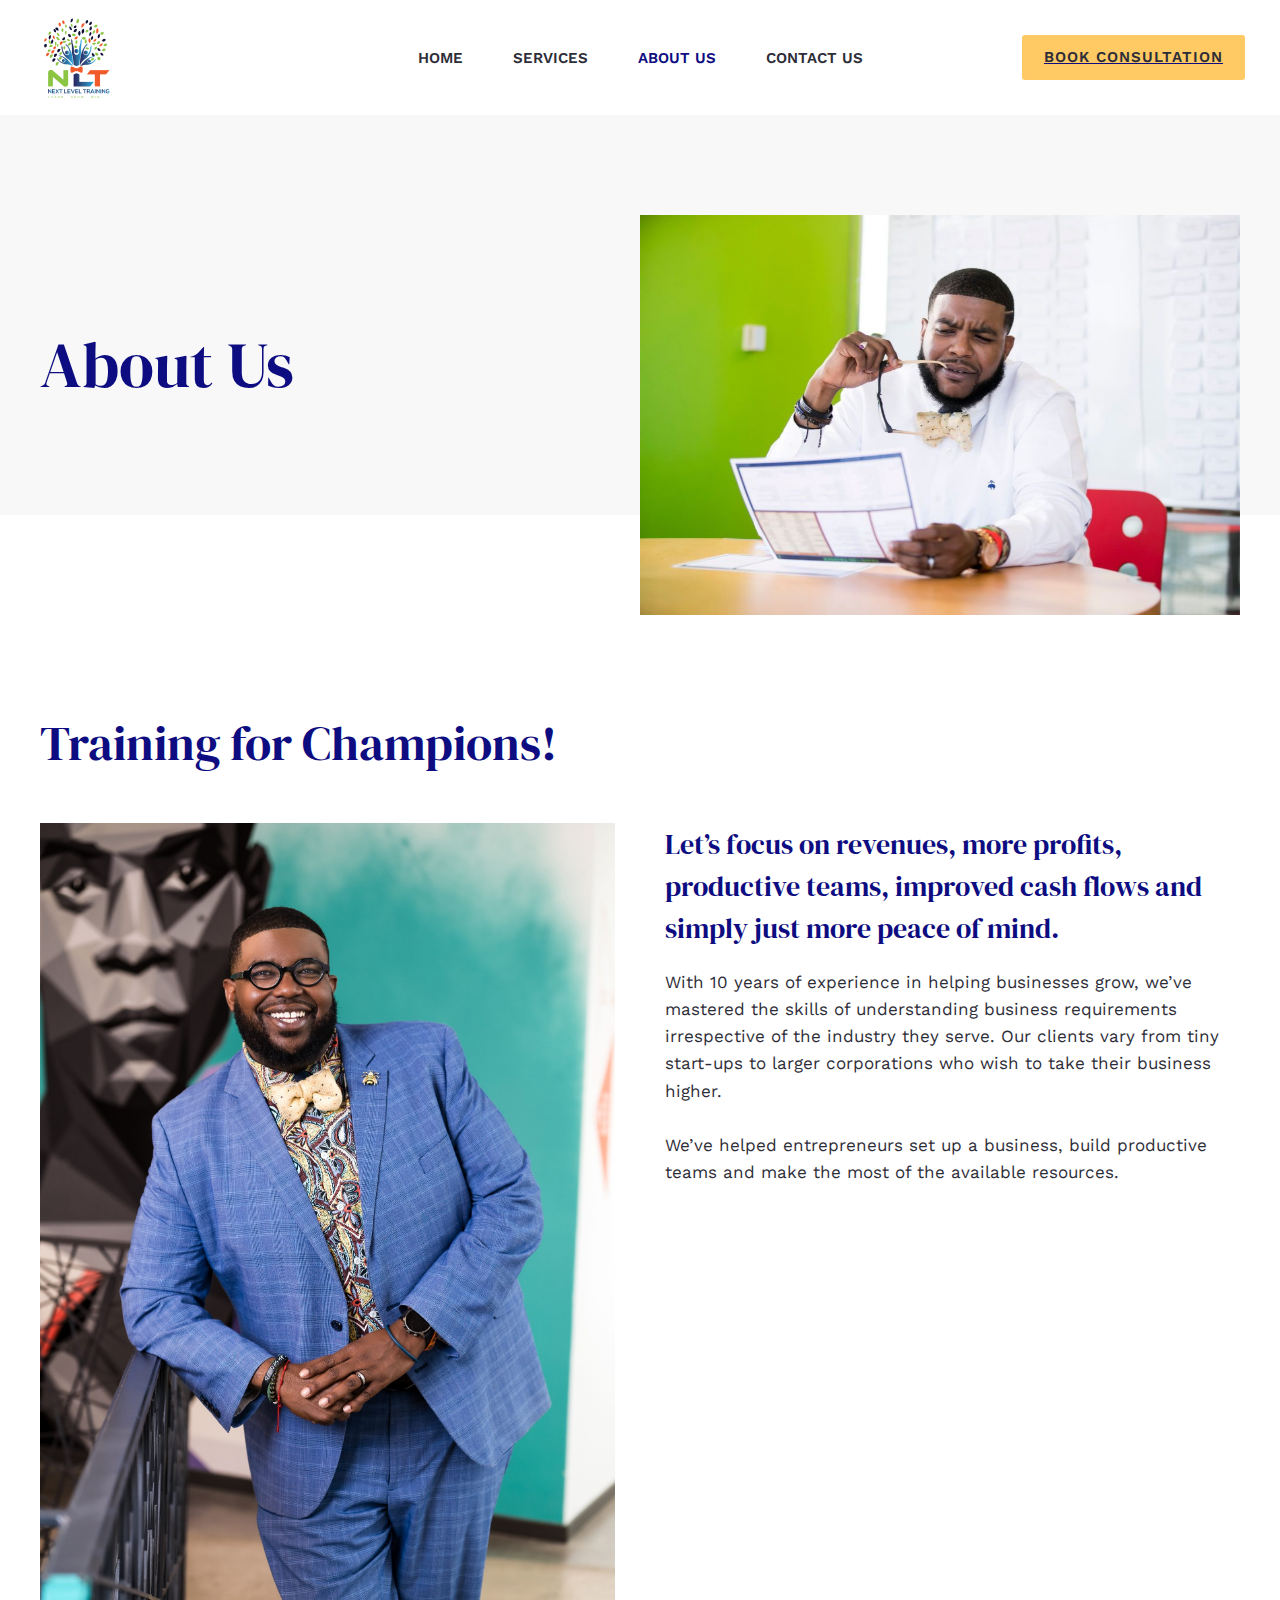
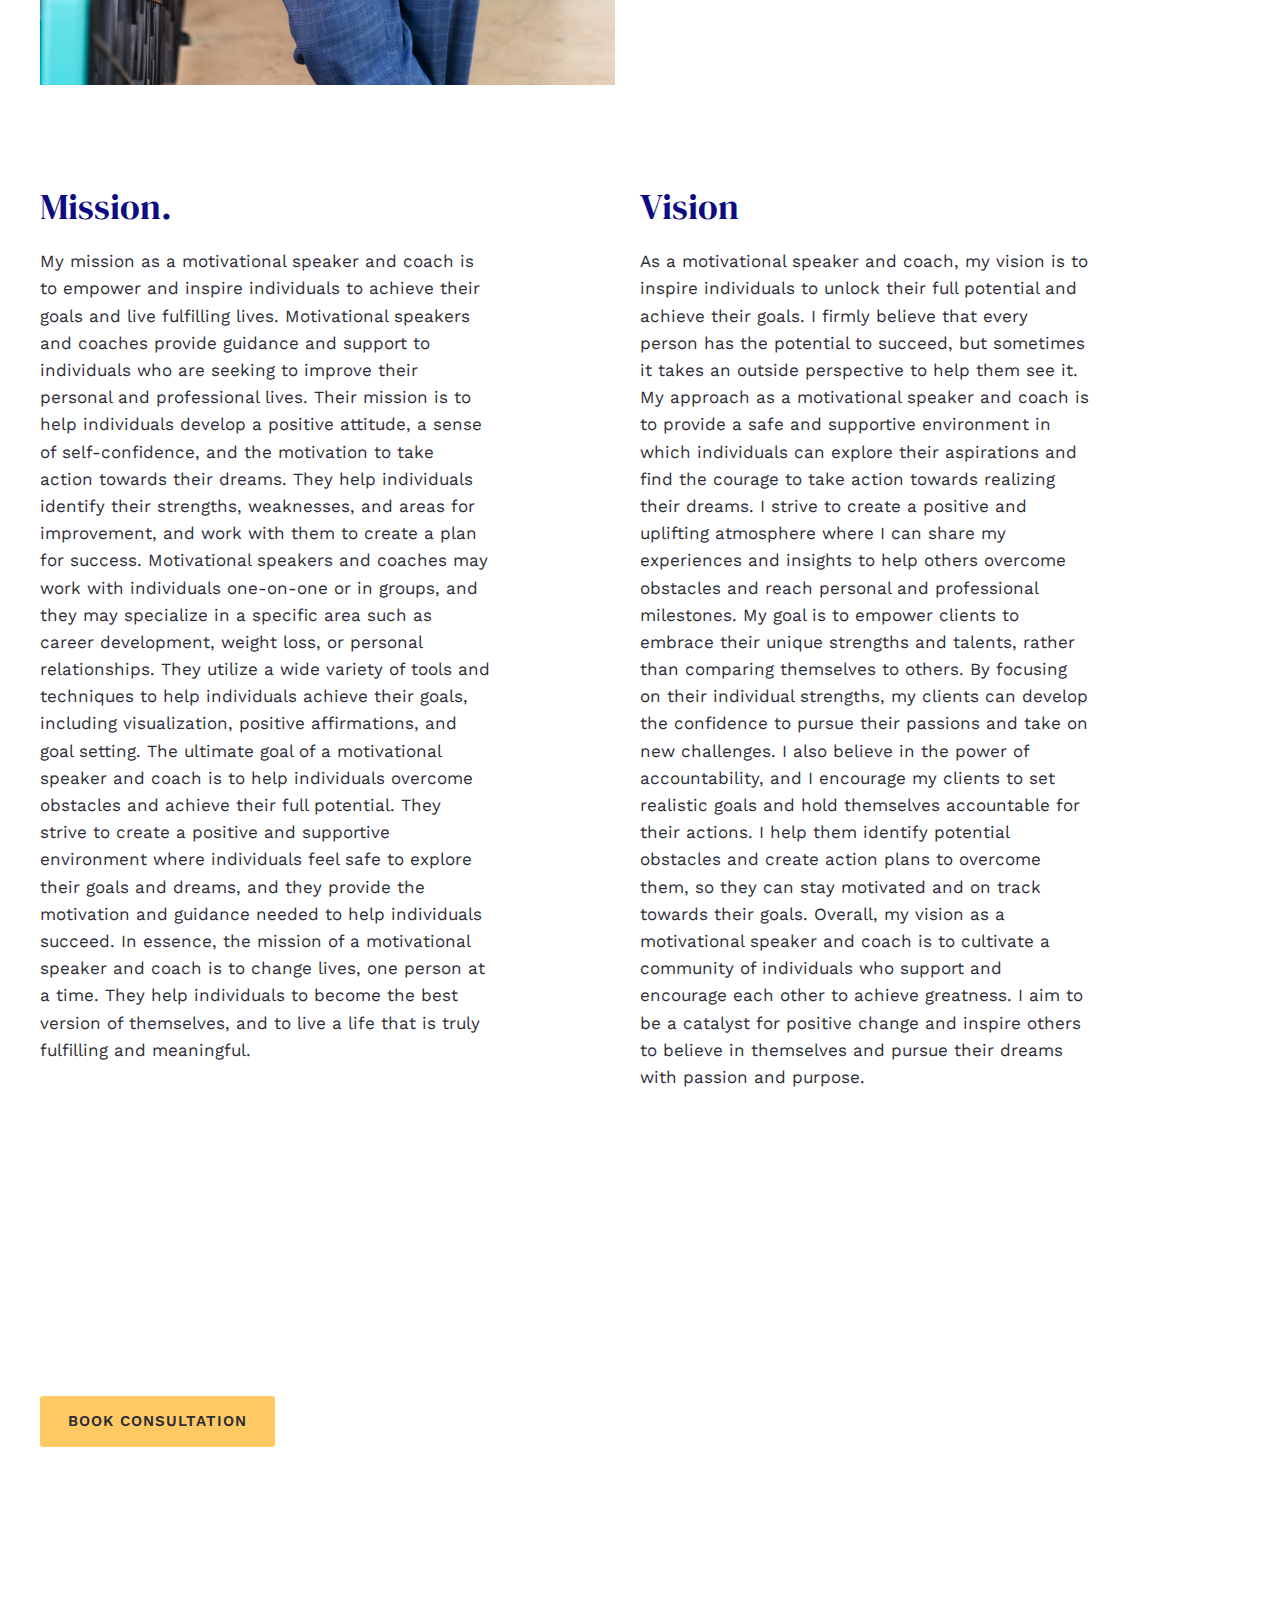
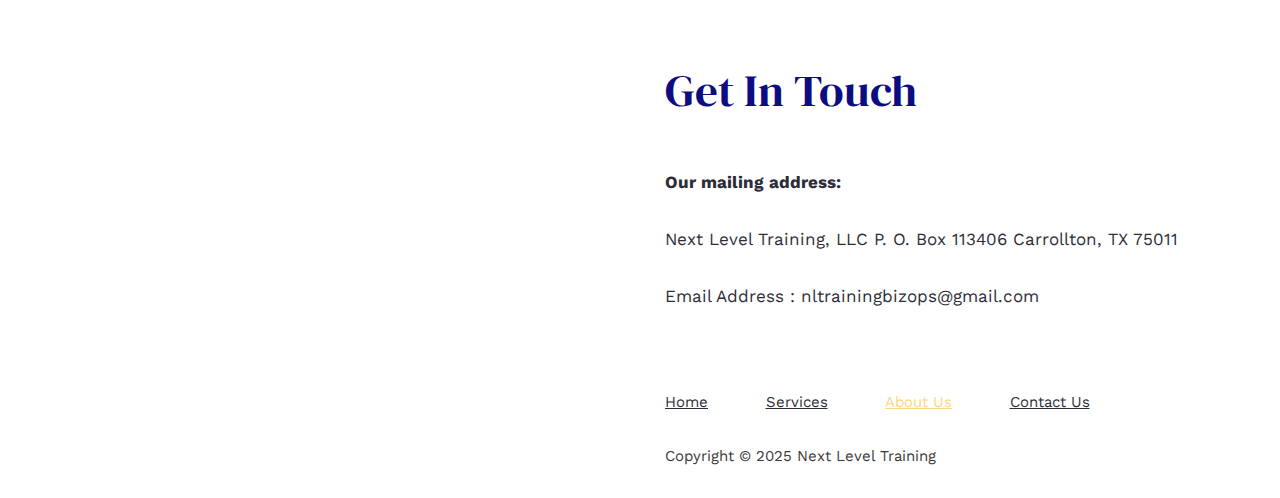
<file: about-us/index.html>
<!DOCTYPE html>
<html lang="en-US">
<head>
<meta charset="UTF-8">
<meta name="viewport" content="width=device-width, initial-scale=1">
<link rel="profile" href="https://gmpg.org/xfn/11">

<title>About Us &#8211; Next Level Training</title>
<meta name='robots' content='max-image-preview:large' />
	<style>img:is([sizes="auto" i], [sizes^="auto," i]) { contain-intrinsic-size: 3000px 1500px }</style>
	<link rel='dns-prefetch' href='https://fonts.googleapis.com' />
<link rel="alternate" type="application/rss+xml" title="Next Level Training &raquo; Feed" href="../feed/index.rss" />
<link rel="alternate" type="application/rss+xml" title="Next Level Training &raquo; Comments Feed" href="../comments/feed/index.rss" />
<script>
window._wpemojiSettings = {"baseUrl":"https:\/\/s.w.org\/images\/core\/emoji\/15.0.3\/72x72\/","ext":".png","svgUrl":"https:\/\/s.w.org\/images\/core\/emoji\/15.0.3\/svg\/","svgExt":".svg","source":{"concatemoji":"https:\/\/nxtlevltrng.com\/wp-includes\/js\/wp-emoji-release.min.js?ver=6.7.2"}};
/*! This file is auto-generated */
!function(i,n){var o,s,e;function c(e){try{var t={supportTests:e,timestamp:(new Date).valueOf()};sessionStorage.setItem(o,JSON.stringify(t))}catch(e){}}function p(e,t,n){e.clearRect(0,0,e.canvas.width,e.canvas.height),e.fillText(t,0,0);var t=new Uint32Array(e.getImageData(0,0,e.canvas.width,e.canvas.height).data),r=(e.clearRect(0,0,e.canvas.width,e.canvas.height),e.fillText(n,0,0),new Uint32Array(e.getImageData(0,0,e.canvas.width,e.canvas.height).data));return t.every(function(e,t){return e===r[t]})}function u(e,t,n){switch(t){case"flag":return n(e,"\ud83c\udff3\ufe0f\u200d\u26a7\ufe0f","\ud83c\udff3\ufe0f\u200b\u26a7\ufe0f")?!1:!n(e,"\ud83c\uddfa\ud83c\uddf3","\ud83c\uddfa\u200b\ud83c\uddf3")&&!n(e,"\ud83c\udff4\udb40\udc67\udb40\udc62\udb40\udc65\udb40\udc6e\udb40\udc67\udb40\udc7f","\ud83c\udff4\u200b\udb40\udc67\u200b\udb40\udc62\u200b\udb40\udc65\u200b\udb40\udc6e\u200b\udb40\udc67\u200b\udb40\udc7f");case"emoji":return!n(e,"\ud83d\udc26\u200d\u2b1b","\ud83d\udc26\u200b\u2b1b")}return!1}function f(e,t,n){var r="undefined"!=typeof WorkerGlobalScope&&self instanceof WorkerGlobalScope?new OffscreenCanvas(300,150):i.createElement("canvas"),a=r.getContext("2d",{willReadFrequently:!0}),o=(a.textBaseline="top",a.font="600 32px Arial",{});return e.forEach(function(e){o[e]=t(a,e,n)}),o}function t(e){var t=i.createElement("script");t.src=e,t.defer=!0,i.head.appendChild(t)}"undefined"!=typeof Promise&&(o="wpEmojiSettingsSupports",s=["flag","emoji"],n.supports={everything:!0,everythingExceptFlag:!0},e=new Promise(function(e){i.addEventListener("DOMContentLoaded",e,{once:!0})}),new Promise(function(t){var n=function(){try{var e=JSON.parse(sessionStorage.getItem(o));if("object"==typeof e&&"number"==typeof e.timestamp&&(new Date).valueOf()<e.timestamp+604800&&"object"==typeof e.supportTests)return e.supportTests}catch(e){}return null}();if(!n){if("undefined"!=typeof Worker&&"undefined"!=typeof OffscreenCanvas&&"undefined"!=typeof URL&&URL.createObjectURL&&"undefined"!=typeof Blob)try{var e="postMessage("+f.toString()+"("+[JSON.stringify(s),u.toString(),p.toString()].join(",")+"));",r=new Blob([e],{type:"text/javascript"}),a=new Worker(URL.createObjectURL(r),{name:"wpTestEmojiSupports"});return void(a.onmessage=function(e){c(n=e.data),a.terminate(),t(n)})}catch(e){}c(n=f(s,u,p))}t(n)}).then(function(e){for(var t in e)n.supports[t]=e[t],n.supports.everything=n.supports.everything&&n.supports[t],"flag"!==t&&(n.supports.everythingExceptFlag=n.supports.everythingExceptFlag&&n.supports[t]);n.supports.everythingExceptFlag=n.supports.everythingExceptFlag&&!n.supports.flag,n.DOMReady=!1,n.readyCallback=function(){n.DOMReady=!0}}).then(function(){return e}).then(function(){var e;n.supports.everything||(n.readyCallback(),(e=n.source||{}).concatemoji?t(e.concatemoji):e.wpemoji&&e.twemoji&&(t(e.twemoji),t(e.wpemoji)))}))}((window,document),window._wpemojiSettings);
</script>
<link rel='stylesheet' id='astra-theme-css-css' href='../wp-content/themes/astra/assets/css/minified/main.min%EF%B9%96ver=3.7.9.css' media='all' />
<style id='astra-theme-css-inline-css'>html{font-size:106.25%;}a,.page-title{color:var(--ast-global-color-2);}a:hover,a:focus{color:var(--ast-global-color-1);}body,button,input,select,textarea,.ast-button,.ast-custom-button{font-family:'Work Sans',sans-serif;font-weight:400;font-size:17px;font-size:1rem;line-height:1.6;}blockquote{color:var(--ast-global-color-3);}h1,.entry-content h1,h2,.entry-content h2,h3,.entry-content h3,h4,.entry-content h4,h5,.entry-content h5,h6,.entry-content h6,.site-title,.site-title a{font-family:'DM Serif Display',serif;font-weight:400;}.site-title{font-size:30px;font-size:1.7647058823529rem;display:none;}header .custom-logo-link img{max-width:84px;}.astra-logo-svg{width:84px;}.ast-archive-description .ast-archive-title{font-size:40px;font-size:2.3529411764706rem;}.site-header .site-description{font-size:15px;font-size:0.88235294117647rem;display:none;}.entry-title{font-size:30px;font-size:1.7647058823529rem;}h1,.entry-content h1{font-size:64px;font-size:3.7647058823529rem;font-family:'DM Serif Display',serif;line-height:1.2;}h2,.entry-content h2{font-size:48px;font-size:2.8235294117647rem;font-family:'DM Serif Display',serif;line-height:1.2;}h3,.entry-content h3{font-size:36px;font-size:2.1176470588235rem;font-family:'DM Serif Display',serif;line-height:1.2;}h4,.entry-content h4{font-size:28px;font-size:1.6470588235294rem;font-family:'DM Serif Display',serif;}h5,.entry-content h5{font-size:22px;font-size:1.2941176470588rem;font-family:'DM Serif Display',serif;}h6,.entry-content h6{font-size:18px;font-size:1.0588235294118rem;font-family:'DM Serif Display',serif;}.ast-single-post .entry-title,.page-title{font-size:30px;font-size:1.7647058823529rem;}::selection{background-color:var(--ast-global-color-0);color:#000000;}body,h1,.entry-title a,.entry-content h1,h2,.entry-content h2,h3,.entry-content h3,h4,.entry-content h4,h5,.entry-content h5,h6,.entry-content h6{color:var(--ast-global-color-3);}.tagcloud a:hover,.tagcloud a:focus,.tagcloud a.current-item{color:#ffffff;border-color:var(--ast-global-color-2);background-color:var(--ast-global-color-2);}input:focus,input[type="text"]:focus,input[type="email"]:focus,input[type="url"]:focus,input[type="password"]:focus,input[type="reset"]:focus,input[type="search"]:focus,textarea:focus{border-color:var(--ast-global-color-2);}input[type="radio"]:checked,input[type=reset],input[type="checkbox"]:checked,input[type="checkbox"]:hover:checked,input[type="checkbox"]:focus:checked,input[type=range]::-webkit-slider-thumb{border-color:var(--ast-global-color-2);background-color:var(--ast-global-color-2);box-shadow:none;}.site-footer a:hover + .post-count,.site-footer a:focus + .post-count{background:var(--ast-global-color-2);border-color:var(--ast-global-color-2);}.single .nav-links .nav-previous,.single .nav-links .nav-next{color:var(--ast-global-color-2);}.entry-meta,.entry-meta *{line-height:1.45;color:var(--ast-global-color-2);}.entry-meta a:hover,.entry-meta a:hover *,.entry-meta a:focus,.entry-meta a:focus *,.page-links > .page-link,.page-links .page-link:hover,.post-navigation a:hover{color:var(--ast-global-color-1);}#cat option,.secondary .calendar_wrap thead a,.secondary .calendar_wrap thead a:visited{color:var(--ast-global-color-2);}.secondary .calendar_wrap #today,.ast-progress-val span{background:var(--ast-global-color-2);}.secondary a:hover + .post-count,.secondary a:focus + .post-count{background:var(--ast-global-color-2);border-color:var(--ast-global-color-2);}.calendar_wrap #today > a{color:#ffffff;}.page-links .page-link,.single .post-navigation a{color:var(--ast-global-color-2);}.widget-title{font-size:24px;font-size:1.4117647058824rem;color:var(--ast-global-color-3);}.ast-logo-title-inline .site-logo-img{padding-right:1em;}.site-logo-img img{ transition:all 0.2s linear;}.ast-page-builder-template .hentry {margin: 0;}.ast-page-builder-template .site-content > .ast-container {max-width: 100%;padding: 0;}.ast-page-builder-template .site-content #primary {padding: 0;margin: 0;}.ast-page-builder-template .no-results {text-align: center;margin: 4em auto;}.ast-page-builder-template .ast-pagination {padding: 2em;}.ast-page-builder-template .entry-header.ast-no-title.ast-no-thumbnail {margin-top: 0;}.ast-page-builder-template .entry-header.ast-header-without-markup {margin-top: 0;margin-bottom: 0;}.ast-page-builder-template .entry-header.ast-no-title.ast-no-meta {margin-bottom: 0;}.ast-page-builder-template.single .post-navigation {padding-bottom: 2em;}.ast-page-builder-template.single-post .site-content > .ast-container {max-width: 100%;}.ast-page-builder-template .entry-header {margin-top: 4em;margin-left: auto;margin-right: auto;padding-left: 20px;padding-right: 20px;}.ast-page-builder-template .ast-archive-description {margin-top: 4em;margin-left: auto;margin-right: auto;padding-left: 20px;padding-right: 20px;}.single.ast-page-builder-template .entry-header {padding-left: 20px;padding-right: 20px;}.ast-page-builder-template.ast-no-sidebar .entry-content .alignwide {margin-left: 0;margin-right: 0;}@media (max-width:921px){#ast-desktop-header{display:none;}}@media (min-width:921px){#ast-mobile-header{display:none;}}.wp-block-buttons.aligncenter{justify-content:center;}@media (min-width:1200px){.wp-block-group .has-background{padding:20px;}}@media (min-width:1200px){.ast-no-sidebar.ast-separate-container .entry-content .wp-block-group.alignwide,.ast-no-sidebar.ast-separate-container .entry-content .wp-block-cover.alignwide{margin-left:-20px;margin-right:-20px;padding-left:20px;padding-right:20px;}.ast-no-sidebar.ast-separate-container .entry-content .wp-block-cover.alignfull,.ast-no-sidebar.ast-separate-container .entry-content .wp-block-group.alignfull{margin-left:-6.67em;margin-right:-6.67em;padding-left:6.67em;padding-right:6.67em;}}@media (min-width:1200px){.wp-block-cover-image.alignwide .wp-block-cover__inner-container,.wp-block-cover.alignwide .wp-block-cover__inner-container,.wp-block-cover-image.alignfull .wp-block-cover__inner-container,.wp-block-cover.alignfull .wp-block-cover__inner-container{width:100%;}}.ast-plain-container.ast-no-sidebar #primary{margin-top:0;margin-bottom:0;}@media (max-width:921px){.ast-theme-transparent-header #primary,.ast-theme-transparent-header #secondary{padding:0;}}.wp-block-columns{margin-bottom:unset;}.wp-block-image.size-full{margin:2rem 0;}.wp-block-separator.has-background{padding:0;}.wp-block-gallery{margin-bottom:1.6em;}.wp-block-group{padding-top:4em;padding-bottom:4em;}.wp-block-group__inner-container .wp-block-columns:last-child,.wp-block-group__inner-container :last-child,.wp-block-table table{margin-bottom:0;}.blocks-gallery-grid{width:100%;}.wp-block-navigation-link__content{padding:5px 0;}.wp-block-group .wp-block-group .has-text-align-center,.wp-block-group .wp-block-column .has-text-align-center{max-width:100%;}.has-text-align-center{margin:0 auto;}@media (min-width:1200px){.wp-block-cover__inner-container,.alignwide .wp-block-group__inner-container,.alignfull .wp-block-group__inner-container{max-width:1200px;margin:0 auto;}.wp-block-group.alignnone,.wp-block-group.aligncenter,.wp-block-group.alignleft,.wp-block-group.alignright,.wp-block-group.alignwide,.wp-block-columns.alignwide{margin:2rem 0 1rem 0;}}@media (max-width:1200px){.wp-block-group{padding:3em;}.wp-block-group .wp-block-group{padding:1.5em;}.wp-block-columns,.wp-block-column{margin:1rem 0;}}@media (min-width:921px){.wp-block-columns .wp-block-group{padding:2em;}}@media (max-width:544px){.wp-block-cover-image .wp-block-cover__inner-container,.wp-block-cover .wp-block-cover__inner-container{width:unset;}.wp-block-cover,.wp-block-cover-image{padding:2em 0;}.wp-block-group,.wp-block-cover{padding:2em;}.wp-block-media-text__media img,.wp-block-media-text__media video{width:unset;max-width:100%;}.wp-block-media-text.has-background .wp-block-media-text__content{padding:1em;}}@media (max-width:921px){.ast-plain-container.ast-no-sidebar #primary{padding:0;}}@media (min-width:544px){.entry-content .wp-block-media-text.has-media-on-the-right .wp-block-media-text__content{padding:0 8% 0 0;}.entry-content .wp-block-media-text .wp-block-media-text__content{padding:0 0 0 8%;}.ast-plain-container .site-content .entry-content .has-custom-content-position.is-position-bottom-left > *,.ast-plain-container .site-content .entry-content .has-custom-content-position.is-position-bottom-right > *,.ast-plain-container .site-content .entry-content .has-custom-content-position.is-position-top-left > *,.ast-plain-container .site-content .entry-content .has-custom-content-position.is-position-top-right > *,.ast-plain-container .site-content .entry-content .has-custom-content-position.is-position-center-right > *,.ast-plain-container .site-content .entry-content .has-custom-content-position.is-position-center-left > *{margin:0;}}@media (max-width:544px){.entry-content .wp-block-media-text .wp-block-media-text__content{padding:8% 0;}.wp-block-media-text .wp-block-media-text__media img{width:auto;max-width:100%;}}.wp-block-button.is-style-outline .wp-block-button__link{border-color:var(--ast-global-color-0);border-top-width:2px;border-right-width:2px;border-bottom-width:2px;border-left-width:2px;}.wp-block-button.is-style-outline > .wp-block-button__link:not(.has-text-color),.wp-block-button.wp-block-button__link.is-style-outline:not(.has-text-color){color:var(--ast-global-color-0);}.wp-block-button.is-style-outline .wp-block-button__link:hover,.wp-block-button.is-style-outline .wp-block-button__link:focus{color:var(--ast-global-color-3) !important;background-color:var(--ast-global-color-1);border-color:var(--ast-global-color-1);}.post-page-numbers.current .page-link,.ast-pagination .page-numbers.current{color:#000000;border-color:var(--ast-global-color-0);background-color:var(--ast-global-color-0);border-radius:2px;}@media (max-width:921px){.wp-block-button.is-style-outline .wp-block-button__link{padding-top:calc(15px - 2px);padding-right:calc(30px - 2px);padding-bottom:calc(15px - 2px);padding-left:calc(30px - 2px);}}@media (max-width:544px){.wp-block-button.is-style-outline .wp-block-button__link{padding-top:calc(15px - 2px);padding-right:calc(30px - 2px);padding-bottom:calc(15px - 2px);padding-left:calc(30px - 2px);}}@media (min-width:544px){.entry-content > .alignleft{margin-right:20px;}.entry-content > .alignright{margin-left:20px;}.wp-block-group.has-background{padding:20px;}}@media (max-width:921px){.ast-separate-container .ast-article-post,.ast-separate-container .ast-article-single{padding:1.5em 2.14em;}.ast-separate-container #primary,.ast-separate-container #secondary{padding:1.5em 0;}#primary,#secondary{padding:1.5em 0;margin:0;}.ast-left-sidebar #content > .ast-container{display:flex;flex-direction:column-reverse;width:100%;}.ast-author-box img.avatar{margin:20px 0 0 0;}}@media (min-width:922px){.ast-separate-container.ast-right-sidebar #primary,.ast-separate-container.ast-left-sidebar #primary{border:0;}.search-no-results.ast-separate-container #primary{margin-bottom:4em;}}.elementor-button-wrapper .elementor-button{border-style:solid;text-decoration:none;border-top-width:0px;border-right-width:0px;border-left-width:0px;border-bottom-width:0px;}body .elementor-button.elementor-size-sm,body .elementor-button.elementor-size-xs,body .elementor-button.elementor-size-md,body .elementor-button.elementor-size-lg,body .elementor-button.elementor-size-xl,body .elementor-button{border-radius:3px;padding-top:18px;padding-right:28px;padding-bottom:18px;padding-left:28px;}.elementor-button-wrapper .elementor-button{border-color:var(--ast-global-color-0);background-color:var(--ast-global-color-0);}.elementor-button-wrapper .elementor-button:hover,.elementor-button-wrapper .elementor-button:focus{color:var(--ast-global-color-3);background-color:var(--ast-global-color-1);border-color:var(--ast-global-color-1);}.wp-block-button .wp-block-button__link ,.elementor-button-wrapper .elementor-button,.elementor-button-wrapper .elementor-button:visited{color:var(--ast-global-color-3);}.elementor-button-wrapper .elementor-button{font-family:inherit;font-weight:600;line-height:1;text-transform:uppercase;letter-spacing:1px;}body .elementor-button.elementor-size-sm,body .elementor-button.elementor-size-xs,body .elementor-button.elementor-size-md,body .elementor-button.elementor-size-lg,body .elementor-button.elementor-size-xl,body .elementor-button{font-size:15px;font-size:0.88235294117647rem;}.wp-block-button .wp-block-button__link:hover,.wp-block-button .wp-block-button__link:focus{color:var(--ast-global-color-3);background-color:var(--ast-global-color-1);border-color:var(--ast-global-color-1);}.elementor-widget-heading h1.elementor-heading-title{line-height:1.2;}.elementor-widget-heading h2.elementor-heading-title{line-height:1.2;}.elementor-widget-heading h3.elementor-heading-title{line-height:1.2;}.wp-block-button .wp-block-button__link{border:none;background-color:var(--ast-global-color-0);color:var(--ast-global-color-3);font-family:inherit;font-weight:600;line-height:1;text-transform:uppercase;letter-spacing:1px;font-size:15px;font-size:0.88235294117647rem;border-radius:3px;padding:15px 30px;}.wp-block-button.is-style-outline .wp-block-button__link{border-style:solid;border-top-width:2px;border-right-width:2px;border-left-width:2px;border-bottom-width:2px;border-color:var(--ast-global-color-0);padding-top:calc(15px - 2px);padding-right:calc(30px - 2px);padding-bottom:calc(15px - 2px);padding-left:calc(30px - 2px);}@media (max-width:921px){.wp-block-button .wp-block-button__link{border:none;padding:15px 30px;}.wp-block-button.is-style-outline .wp-block-button__link{padding-top:calc(15px - 2px);padding-right:calc(30px - 2px);padding-bottom:calc(15px - 2px);padding-left:calc(30px - 2px);}}@media (max-width:544px){.wp-block-button .wp-block-button__link{border:none;padding:15px 30px;}.wp-block-button.is-style-outline .wp-block-button__link{padding-top:calc(15px - 2px);padding-right:calc(30px - 2px);padding-bottom:calc(15px - 2px);padding-left:calc(30px - 2px);}}.menu-toggle,button,.ast-button,.ast-custom-button,.button,input#submit,input[type="button"],input[type="submit"],input[type="reset"]{border-style:solid;border-top-width:0px;border-right-width:0px;border-left-width:0px;border-bottom-width:0px;color:var(--ast-global-color-3);border-color:var(--ast-global-color-0);background-color:var(--ast-global-color-0);border-radius:3px;padding-top:18px;padding-right:28px;padding-bottom:18px;padding-left:28px;font-family:inherit;font-weight:600;font-size:15px;font-size:0.88235294117647rem;line-height:1;text-transform:uppercase;letter-spacing:1px;}button:focus,.menu-toggle:hover,button:hover,.ast-button:hover,.ast-custom-button:hover .button:hover,.ast-custom-button:hover ,input[type=reset]:hover,input[type=reset]:focus,input#submit:hover,input#submit:focus,input[type="button"]:hover,input[type="button"]:focus,input[type="submit"]:hover,input[type="submit"]:focus{color:var(--ast-global-color-3);background-color:var(--ast-global-color-1);border-color:var(--ast-global-color-1);}@media (min-width:544px){.ast-container{max-width:100%;}}@media (max-width:544px){.ast-separate-container .ast-article-post,.ast-separate-container .ast-article-single,.ast-separate-container .comments-title,.ast-separate-container .ast-archive-description{padding:1.5em 1em;}.ast-separate-container #content .ast-container{padding-left:0.54em;padding-right:0.54em;}.ast-separate-container .ast-comment-list li.depth-1{padding:1.5em 1em;margin-bottom:1.5em;}.ast-separate-container .ast-comment-list .bypostauthor{padding:.5em;}.ast-search-menu-icon.ast-dropdown-active .search-field{width:170px;}}@media (max-width:921px){.ast-mobile-header-stack .main-header-bar .ast-search-menu-icon{display:inline-block;}.ast-header-break-point.ast-header-custom-item-outside .ast-mobile-header-stack .main-header-bar .ast-search-icon{margin:0;}.ast-comment-avatar-wrap img{max-width:2.5em;}.ast-separate-container .ast-comment-list li.depth-1{padding:1.5em 2.14em;}.ast-separate-container .comment-respond{padding:2em 2.14em;}.ast-comment-meta{padding:0 1.8888em 1.3333em;}}body,.ast-separate-container{background-color:var(--ast-global-color-4);;background-image:none;;}.ast-no-sidebar.ast-separate-container .entry-content .alignfull {margin-left: -6.67em;margin-right: -6.67em;width: auto;}@media (max-width: 1200px) {.ast-no-sidebar.ast-separate-container .entry-content .alignfull {margin-left: -2.4em;margin-right: -2.4em;}}@media (max-width: 768px) {.ast-no-sidebar.ast-separate-container .entry-content .alignfull {margin-left: -2.14em;margin-right: -2.14em;}}@media (max-width: 544px) {.ast-no-sidebar.ast-separate-container .entry-content .alignfull {margin-left: -1em;margin-right: -1em;}}.ast-no-sidebar.ast-separate-container .entry-content .alignwide {margin-left: -20px;margin-right: -20px;}.ast-no-sidebar.ast-separate-container .entry-content .wp-block-column .alignfull,.ast-no-sidebar.ast-separate-container .entry-content .wp-block-column .alignwide {margin-left: auto;margin-right: auto;width: 100%;}@media (max-width:921px){.site-title{font-size:25px;font-size:1.4705882352941rem;display:none;}.ast-archive-description .ast-archive-title{font-size:40px;}.site-header .site-description{display:none;}.entry-title{font-size:30px;}h1,.entry-content h1{font-size:34px;}h2,.entry-content h2{font-size:30px;}h3,.entry-content h3{font-size:26px;}h4,.entry-content h4{font-size:20px;font-size:1.1764705882353rem;}h5,.entry-content h5{font-size:18px;font-size:1.0588235294118rem;}h6,.entry-content h6{font-size:16px;font-size:0.94117647058824rem;}.ast-single-post .entry-title,.page-title{font-size:30px;}}@media (max-width:544px){.widget-title{font-size:21px;font-size:1.4rem;}body,button,input,select,textarea,.ast-button,.ast-custom-button{font-size:15px;font-size:0.88235294117647rem;}#secondary,#secondary button,#secondary input,#secondary select,#secondary textarea{font-size:15px;font-size:0.88235294117647rem;}.site-title{font-size:20px;font-size:1.1764705882353rem;display:none;}.ast-archive-description .ast-archive-title{font-size:40px;}.site-header .site-description{display:none;}.entry-title{font-size:30px;}h1,.entry-content h1{font-size:30px;}h2,.entry-content h2{font-size:26px;}h3,.entry-content h3{font-size:22px;}h4,.entry-content h4{font-size:18px;font-size:1.0588235294118rem;}h5,.entry-content h5{font-size:16px;font-size:0.94117647058824rem;}h6,.entry-content h6{font-size:14px;font-size:0.82352941176471rem;}.ast-single-post .entry-title,.page-title{font-size:30px;}}@media (max-width:921px){html{font-size:96.9%;}}@media (max-width:544px){html{font-size:106.25%;}}@media (min-width:922px){.ast-container{max-width:1240px;}}@media (min-width:922px){.site-content .ast-container{display:flex;}}@media (max-width:921px){.site-content .ast-container{flex-direction:column;}}@media (min-width:922px){.main-header-menu .sub-menu .menu-item.ast-left-align-sub-menu:hover > .sub-menu,.main-header-menu .sub-menu .menu-item.ast-left-align-sub-menu.focus > .sub-menu{margin-left:-0px;}}blockquote {padding: 1.2em;}:root .has-ast-global-color-0-color{color:var(--ast-global-color-0);}:root .has-ast-global-color-0-background-color{background-color:var(--ast-global-color-0);}:root .wp-block-button .has-ast-global-color-0-color{color:var(--ast-global-color-0);}:root .wp-block-button .has-ast-global-color-0-background-color{background-color:var(--ast-global-color-0);}:root .has-ast-global-color-1-color{color:var(--ast-global-color-1);}:root .has-ast-global-color-1-background-color{background-color:var(--ast-global-color-1);}:root .wp-block-button .has-ast-global-color-1-color{color:var(--ast-global-color-1);}:root .wp-block-button .has-ast-global-color-1-background-color{background-color:var(--ast-global-color-1);}:root .has-ast-global-color-2-color{color:var(--ast-global-color-2);}:root .has-ast-global-color-2-background-color{background-color:var(--ast-global-color-2);}:root .wp-block-button .has-ast-global-color-2-color{color:var(--ast-global-color-2);}:root .wp-block-button .has-ast-global-color-2-background-color{background-color:var(--ast-global-color-2);}:root .has-ast-global-color-3-color{color:var(--ast-global-color-3);}:root .has-ast-global-color-3-background-color{background-color:var(--ast-global-color-3);}:root .wp-block-button .has-ast-global-color-3-color{color:var(--ast-global-color-3);}:root .wp-block-button .has-ast-global-color-3-background-color{background-color:var(--ast-global-color-3);}:root .has-ast-global-color-4-color{color:var(--ast-global-color-4);}:root .has-ast-global-color-4-background-color{background-color:var(--ast-global-color-4);}:root .wp-block-button .has-ast-global-color-4-color{color:var(--ast-global-color-4);}:root .wp-block-button .has-ast-global-color-4-background-color{background-color:var(--ast-global-color-4);}:root .has-ast-global-color-5-color{color:var(--ast-global-color-5);}:root .has-ast-global-color-5-background-color{background-color:var(--ast-global-color-5);}:root .wp-block-button .has-ast-global-color-5-color{color:var(--ast-global-color-5);}:root .wp-block-button .has-ast-global-color-5-background-color{background-color:var(--ast-global-color-5);}:root .has-ast-global-color-6-color{color:var(--ast-global-color-6);}:root .has-ast-global-color-6-background-color{background-color:var(--ast-global-color-6);}:root .wp-block-button .has-ast-global-color-6-color{color:var(--ast-global-color-6);}:root .wp-block-button .has-ast-global-color-6-background-color{background-color:var(--ast-global-color-6);}:root .has-ast-global-color-7-color{color:var(--ast-global-color-7);}:root .has-ast-global-color-7-background-color{background-color:var(--ast-global-color-7);}:root .wp-block-button .has-ast-global-color-7-color{color:var(--ast-global-color-7);}:root .wp-block-button .has-ast-global-color-7-background-color{background-color:var(--ast-global-color-7);}:root .has-ast-global-color-8-color{color:var(--ast-global-color-8);}:root .has-ast-global-color-8-background-color{background-color:var(--ast-global-color-8);}:root .wp-block-button .has-ast-global-color-8-color{color:var(--ast-global-color-8);}:root .wp-block-button .has-ast-global-color-8-background-color{background-color:var(--ast-global-color-8);}:root{--ast-global-color-0:#ffca63;--ast-global-color-1:#ffd583;--ast-global-color-2:#0d0d81;--ast-global-color-3:#2d2d38;--ast-global-color-4:#f8f8f9;--ast-global-color-5:#ffffff;--ast-global-color-6:#2d2d38;--ast-global-color-7:#FBFCFF;--ast-global-color-8:#BFD1FF;}.ast-breadcrumbs .trail-browse,.ast-breadcrumbs .trail-items,.ast-breadcrumbs .trail-items li{display:inline-block;margin:0;padding:0;border:none;background:inherit;text-indent:0;}.ast-breadcrumbs .trail-browse{font-size:inherit;font-style:inherit;font-weight:inherit;color:inherit;}.ast-breadcrumbs .trail-items{list-style:none;}.trail-items li::after{padding:0 0.3em;content:"\00bb";}.trail-items li:last-of-type::after{display:none;}h1,.entry-content h1,h2,.entry-content h2,h3,.entry-content h3,h4,.entry-content h4,h5,.entry-content h5,h6,.entry-content h6{color:var(--ast-global-color-2);}@media (max-width:921px){.ast-builder-grid-row-container.ast-builder-grid-row-tablet-3-firstrow .ast-builder-grid-row > *:first-child,.ast-builder-grid-row-container.ast-builder-grid-row-tablet-3-lastrow .ast-builder-grid-row > *:last-child{grid-column:1 / -1;}}@media (max-width:544px){.ast-builder-grid-row-container.ast-builder-grid-row-mobile-3-firstrow .ast-builder-grid-row > *:first-child,.ast-builder-grid-row-container.ast-builder-grid-row-mobile-3-lastrow .ast-builder-grid-row > *:last-child{grid-column:1 / -1;}}.ast-builder-layout-element[data-section="title_tagline"]{display:flex;}@media (max-width:921px){.ast-header-break-point .ast-builder-layout-element[data-section="title_tagline"]{display:flex;}}@media (max-width:544px){.ast-header-break-point .ast-builder-layout-element[data-section="title_tagline"]{display:flex;}}[data-section*="section-hb-button-"] .menu-link{display:none;}.ast-header-button-1[data-section*="section-hb-button-"] .ast-builder-button-wrap .ast-custom-button{padding-top:15px;padding-bottom:15px;padding-left:22px;padding-right:22px;}@media (max-width:921px){.ast-header-button-1[data-section*="section-hb-button-"] .ast-builder-button-wrap .ast-custom-button{padding-top:15px;padding-bottom:15px;padding-left:15px;padding-right:15px;margin-top:20px;margin-bottom:20px;margin-left:20px;margin-right:20px;}}.ast-header-button-1[data-section="section-hb-button-1"]{display:flex;}@media (max-width:921px){.ast-header-break-point .ast-header-button-1[data-section="section-hb-button-1"]{display:flex;}}@media (max-width:544px){.ast-header-break-point .ast-header-button-1[data-section="section-hb-button-1"]{display:flex;}}.ast-builder-menu-1{font-family:inherit;font-weight:600;text-transform:uppercase;}.ast-builder-menu-1 .menu-item > .menu-link{font-size:15px;font-size:0.88235294117647rem;color:var(--ast-global-color-3);padding-left:25px;padding-right:25px;}.ast-builder-menu-1 .menu-item > .ast-menu-toggle{color:var(--ast-global-color-3);}.ast-builder-menu-1 .menu-item:hover > .menu-link,.ast-builder-menu-1 .inline-on-mobile .menu-item:hover > .ast-menu-toggle{color:var(--ast-global-color-2);}.ast-builder-menu-1 .menu-item:hover > .ast-menu-toggle{color:var(--ast-global-color-2);}.ast-builder-menu-1 .menu-item.current-menu-item > .menu-link,.ast-builder-menu-1 .inline-on-mobile .menu-item.current-menu-item > .ast-menu-toggle,.ast-builder-menu-1 .current-menu-ancestor > .menu-link{color:var(--ast-global-color-2);}.ast-builder-menu-1 .menu-item.current-menu-item > .ast-menu-toggle{color:var(--ast-global-color-2);}.ast-builder-menu-1 .sub-menu,.ast-builder-menu-1 .inline-on-mobile .sub-menu{border-top-width:2px;border-bottom-width:0px;border-right-width:0px;border-left-width:0px;border-color:var(--ast-global-color-0);border-style:solid;border-radius:0px;}.ast-builder-menu-1 .main-header-menu > .menu-item > .sub-menu,.ast-builder-menu-1 .main-header-menu > .menu-item > .astra-full-megamenu-wrapper{margin-top:0px;}.ast-desktop .ast-builder-menu-1 .main-header-menu > .menu-item > .sub-menu:before,.ast-desktop .ast-builder-menu-1 .main-header-menu > .menu-item > .astra-full-megamenu-wrapper:before{height:calc( 0px + 5px );}.ast-builder-menu-1 .menu-item.menu-item-has-children > .ast-menu-toggle{right:calc( 25px - 0.907em );}.ast-desktop .ast-builder-menu-1 .menu-item .sub-menu .menu-link{border-style:none;}@media (max-width:921px){.ast-header-break-point .ast-builder-menu-1 .menu-item.menu-item-has-children > .ast-menu-toggle{top:0;}.ast-builder-menu-1 .menu-item-has-children > .menu-link:after{content:unset;}}@media (max-width:544px){.ast-header-break-point .ast-builder-menu-1 .menu-item.menu-item-has-children > .ast-menu-toggle{top:0;}}.ast-builder-menu-1{display:flex;}@media (max-width:921px){.ast-header-break-point .ast-builder-menu-1{display:flex;}}@media (max-width:544px){.ast-header-break-point .ast-builder-menu-1{display:flex;}}.site-below-footer-wrap{padding-top:20px;padding-bottom:20px;}.site-below-footer-wrap[data-section="section-below-footer-builder"]{background-color:;;background-image:none;;min-height:80px;}.site-below-footer-wrap[data-section="section-below-footer-builder"] .ast-builder-grid-row{max-width:1200px;margin-left:auto;margin-right:auto;}.site-below-footer-wrap[data-section="section-below-footer-builder"] .ast-builder-grid-row,.site-below-footer-wrap[data-section="section-below-footer-builder"] .site-footer-section{align-items:center;}.site-below-footer-wrap[data-section="section-below-footer-builder"].ast-footer-row-inline .site-footer-section{display:flex;margin-bottom:0;}.ast-builder-grid-row-2-equal .ast-builder-grid-row{grid-template-columns:repeat( 2,1fr );}@media (max-width:921px){.site-below-footer-wrap[data-section="section-below-footer-builder"].ast-footer-row-tablet-inline .site-footer-section{display:flex;margin-bottom:0;}.site-below-footer-wrap[data-section="section-below-footer-builder"].ast-footer-row-tablet-stack .site-footer-section{display:block;margin-bottom:10px;}.ast-builder-grid-row-container.ast-builder-grid-row-tablet-full .ast-builder-grid-row{grid-template-columns:1fr;}}@media (max-width:544px){.site-below-footer-wrap[data-section="section-below-footer-builder"].ast-footer-row-mobile-inline .site-footer-section{display:flex;margin-bottom:0;}.site-below-footer-wrap[data-section="section-below-footer-builder"].ast-footer-row-mobile-stack .site-footer-section{display:block;margin-bottom:10px;}.ast-builder-grid-row-container.ast-builder-grid-row-mobile-full .ast-builder-grid-row{grid-template-columns:1fr;}}.site-below-footer-wrap[data-section="section-below-footer-builder"]{padding-top:80px;padding-bottom:0px;padding-left:0px;padding-right:0px;}@media (max-width:921px){.site-below-footer-wrap[data-section="section-below-footer-builder"]{padding-top:0px;padding-bottom:0px;padding-left:0px;padding-right:0px;}}@media (max-width:544px){.site-below-footer-wrap[data-section="section-below-footer-builder"]{padding-top:10px;padding-bottom:10px;padding-left:10px;padding-right:10px;}}.site-below-footer-wrap[data-section="section-below-footer-builder"]{display:grid;}@media (max-width:921px){.ast-header-break-point .site-below-footer-wrap[data-section="section-below-footer-builder"]{display:grid;}}@media (max-width:544px){.ast-header-break-point .site-below-footer-wrap[data-section="section-below-footer-builder"]{display:grid;}}.ast-footer-copyright{text-align:left;}.ast-footer-copyright {color:#3a3a3a;margin-top:15px;margin-bottom:30px;margin-left:0px;margin-right:0px;}@media (max-width:921px){.ast-footer-copyright{text-align:center;}}@media (max-width:544px){.ast-footer-copyright{text-align:center;}.ast-footer-copyright {margin-top:0px;margin-bottom:0px;margin-left:0px;margin-right:0px;}}.ast-footer-copyright {font-size:15px;font-size:0.88235294117647rem;}.ast-footer-copyright.ast-builder-layout-element{display:flex;}@media (max-width:921px){.ast-header-break-point .ast-footer-copyright.ast-builder-layout-element{display:flex;}}@media (max-width:544px){.ast-header-break-point .ast-footer-copyright.ast-builder-layout-element{display:flex;}}.site-footer{background-color:var(--ast-global-color-5);;background-image:none;;}.site-primary-footer-wrap{padding-top:45px;padding-bottom:45px;}.site-primary-footer-wrap[data-section="section-primary-footer-builder"]{background-image:linear-gradient(to right,rgba(45,45,57,0.7),rgba(45,45,57,0.7)),url(../wp-content/uploads/2021/05/cta-bg.jpg);;background-repeat:no-repeat;background-position:center center;background-size:cover;background-attachment:fixed;}.site-primary-footer-wrap[data-section="section-primary-footer-builder"] .ast-builder-grid-row{max-width:1200px;margin-left:auto;margin-right:auto;}.site-primary-footer-wrap[data-section="section-primary-footer-builder"] .ast-builder-grid-row,.site-primary-footer-wrap[data-section="section-primary-footer-builder"] .site-footer-section{align-items:center;}.site-primary-footer-wrap[data-section="section-primary-footer-builder"].ast-footer-row-inline .site-footer-section{display:flex;margin-bottom:0;}.ast-builder-grid-row-2-equal .ast-builder-grid-row{grid-template-columns:repeat( 2,1fr );}@media (max-width:921px){.site-primary-footer-wrap[data-section="section-primary-footer-builder"] .ast-builder-grid-row{grid-column-gap:0px;grid-row-gap:0px;}.site-primary-footer-wrap[data-section="section-primary-footer-builder"].ast-footer-row-tablet-inline .site-footer-section{display:flex;margin-bottom:0;}.site-primary-footer-wrap[data-section="section-primary-footer-builder"].ast-footer-row-tablet-stack .site-footer-section{display:block;margin-bottom:10px;}.ast-builder-grid-row-container.ast-builder-grid-row-tablet-full .ast-builder-grid-row{grid-template-columns:1fr;}}@media (max-width:544px){.site-primary-footer-wrap[data-section="section-primary-footer-builder"] .ast-builder-grid-row{grid-column-gap:0px;grid-row-gap:0px;}.site-primary-footer-wrap[data-section="section-primary-footer-builder"].ast-footer-row-mobile-inline .site-footer-section{display:flex;margin-bottom:0;}.site-primary-footer-wrap[data-section="section-primary-footer-builder"].ast-footer-row-mobile-stack .site-footer-section{display:block;margin-bottom:10px;}.ast-builder-grid-row-container.ast-builder-grid-row-mobile-full .ast-builder-grid-row{grid-template-columns:1fr;}}.site-primary-footer-wrap[data-section="section-primary-footer-builder"]{padding-top:100px;padding-bottom:100px;margin-top:0px;margin-bottom:0px;margin-left:0px;margin-right:0px;}@media (max-width:921px){.site-primary-footer-wrap[data-section="section-primary-footer-builder"]{padding-top:50px;padding-bottom:50px;padding-left:50px;padding-right:50px;margin-top:0px;margin-bottom:0px;margin-left:0px;margin-right:0px;}}@media (max-width:544px){.site-primary-footer-wrap[data-section="section-primary-footer-builder"]{padding-top:50px;padding-bottom:40px;padding-left:25px;padding-right:25px;margin-top:0px;margin-bottom:0px;margin-left:0px;margin-right:0px;}}.site-primary-footer-wrap[data-section="section-primary-footer-builder"]{display:grid;}@media (max-width:921px){.ast-header-break-point .site-primary-footer-wrap[data-section="section-primary-footer-builder"]{display:grid;}}@media (max-width:544px){.ast-header-break-point .site-primary-footer-wrap[data-section="section-primary-footer-builder"]{display:grid;}}.footer-widget-area[data-section="sidebar-widgets-footer-widget-1"].footer-widget-area-inner{text-align:left;}@media (max-width:921px){.footer-widget-area[data-section="sidebar-widgets-footer-widget-1"].footer-widget-area-inner{text-align:center;}}@media (max-width:544px){.footer-widget-area[data-section="sidebar-widgets-footer-widget-1"].footer-widget-area-inner{text-align:center;}}.footer-widget-area[data-section="sidebar-widgets-footer-widget-1"].footer-widget-area-inner{color:var(--ast-global-color-3);}.footer-widget-area[data-section="sidebar-widgets-footer-widget-1"].footer-widget-area-inner a{color:var(--ast-global-color-3);}.footer-widget-area[data-section="sidebar-widgets-footer-widget-1"].footer-widget-area-inner a:hover{color:var(--ast-global-color-1);}.footer-widget-area[data-section="sidebar-widgets-footer-widget-1"] .widget-title{color:var(--ast-global-color-2);font-size:45px;font-size:2.6470588235294rem;}@media (max-width:921px){.footer-widget-area[data-section="sidebar-widgets-footer-widget-1"].footer-widget-area-inner{font-size:16px;font-size:0.94117647058824rem;}}@media (max-width:544px){.footer-widget-area[data-section="sidebar-widgets-footer-widget-1"].footer-widget-area-inner{font-size:15px;font-size:0.88235294117647rem;}}.footer-widget-area[data-section="sidebar-widgets-footer-widget-1"]{display:block;}@media (max-width:921px){.ast-header-break-point .footer-widget-area[data-section="sidebar-widgets-footer-widget-1"]{display:block;}}@media (max-width:544px){.ast-header-break-point .footer-widget-area[data-section="sidebar-widgets-footer-widget-1"]{display:block;}}.footer-widget-area[data-section="sidebar-widgets-footer-widget-2"] .widget-title{color:#ffffff;font-size:42px;font-size:2.4705882352941rem;}@media (max-width:921px){.footer-widget-area[data-section="sidebar-widgets-footer-widget-2"] .widget-title{font-size:32px;font-size:1.8823529411765rem;}}@media (max-width:544px){.footer-widget-area[data-section="sidebar-widgets-footer-widget-2"] .widget-title{font-size:25px;font-size:1.4705882352941rem;}}.footer-widget-area[data-section="sidebar-widgets-footer-widget-2"]{display:block;}@media (max-width:921px){.ast-header-break-point .footer-widget-area[data-section="sidebar-widgets-footer-widget-2"]{display:block;}}@media (max-width:544px){.ast-header-break-point .footer-widget-area[data-section="sidebar-widgets-footer-widget-2"]{display:block;}}.footer-widget-area[data-section="sidebar-widgets-footer-widget-2"].footer-widget-area-inner{text-align:left;}@media (max-width:921px){.footer-widget-area[data-section="sidebar-widgets-footer-widget-2"].footer-widget-area-inner{text-align:center;}}@media (max-width:544px){.footer-widget-area[data-section="sidebar-widgets-footer-widget-2"].footer-widget-area-inner{text-align:center;}}.footer-widget-area[data-section="sidebar-widgets-footer-widget-1"].footer-widget-area-inner{color:var(--ast-global-color-3);}.footer-widget-area[data-section="sidebar-widgets-footer-widget-1"].footer-widget-area-inner a{color:var(--ast-global-color-3);}.footer-widget-area[data-section="sidebar-widgets-footer-widget-1"].footer-widget-area-inner a:hover{color:var(--ast-global-color-1);}.footer-widget-area[data-section="sidebar-widgets-footer-widget-1"] .widget-title{color:var(--ast-global-color-2);font-size:45px;font-size:2.6470588235294rem;}@media (max-width:921px){.footer-widget-area[data-section="sidebar-widgets-footer-widget-1"].footer-widget-area-inner{font-size:16px;font-size:0.94117647058824rem;}}@media (max-width:544px){.footer-widget-area[data-section="sidebar-widgets-footer-widget-1"].footer-widget-area-inner{font-size:15px;font-size:0.88235294117647rem;}}.footer-widget-area[data-section="sidebar-widgets-footer-widget-1"]{display:block;}@media (max-width:921px){.ast-header-break-point .footer-widget-area[data-section="sidebar-widgets-footer-widget-1"]{display:block;}}@media (max-width:544px){.ast-header-break-point .footer-widget-area[data-section="sidebar-widgets-footer-widget-1"]{display:block;}}.footer-widget-area[data-section="sidebar-widgets-footer-widget-2"] .widget-title{color:#ffffff;font-size:42px;font-size:2.4705882352941rem;}@media (max-width:921px){.footer-widget-area[data-section="sidebar-widgets-footer-widget-2"] .widget-title{font-size:32px;font-size:1.8823529411765rem;}}@media (max-width:544px){.footer-widget-area[data-section="sidebar-widgets-footer-widget-2"] .widget-title{font-size:25px;font-size:1.4705882352941rem;}}.footer-widget-area[data-section="sidebar-widgets-footer-widget-2"]{display:block;}@media (max-width:921px){.ast-header-break-point .footer-widget-area[data-section="sidebar-widgets-footer-widget-2"]{display:block;}}@media (max-width:544px){.ast-header-break-point .footer-widget-area[data-section="sidebar-widgets-footer-widget-2"]{display:block;}}.elementor-widget-heading .elementor-heading-title{margin:0;}.elementor-post.elementor-grid-item.hentry{margin-bottom:0;}.woocommerce div.product .elementor-element.elementor-products-grid .related.products ul.products li.product,.elementor-element .elementor-wc-products .woocommerce[class*='columns-'] ul.products li.product{width:auto;margin:0;float:none;}.ast-left-sidebar .elementor-section.elementor-section-stretched,.ast-right-sidebar .elementor-section.elementor-section-stretched{max-width:100%;left:0 !important;}.elementor-template-full-width .ast-container{display:block;}@media (max-width:544px){.elementor-element .elementor-wc-products .woocommerce[class*="columns-"] ul.products li.product{width:auto;margin:0;}.elementor-element .woocommerce .woocommerce-result-count{float:none;}}.ast-header-break-point .main-header-bar{border-bottom-width:1px;}@media (min-width:922px){.main-header-bar{border-bottom-width:1px;}}.main-header-menu .menu-item, #astra-footer-menu .menu-item, .main-header-bar .ast-masthead-custom-menu-items{-js-display:flex;display:flex;-webkit-box-pack:center;-webkit-justify-content:center;-moz-box-pack:center;-ms-flex-pack:center;justify-content:center;-webkit-box-orient:vertical;-webkit-box-direction:normal;-webkit-flex-direction:column;-moz-box-orient:vertical;-moz-box-direction:normal;-ms-flex-direction:column;flex-direction:column;}.main-header-menu > .menu-item > .menu-link, #astra-footer-menu > .menu-item > .menu-link{height:100%;-webkit-box-align:center;-webkit-align-items:center;-moz-box-align:center;-ms-flex-align:center;align-items:center;-js-display:flex;display:flex;}.ast-header-break-point .main-navigation ul .menu-item .menu-link .icon-arrow:first-of-type svg{top:.2em;margin-top:0px;margin-left:0px;width:.65em;transform:translate(0, -2px) rotateZ(270deg);}.ast-mobile-popup-content .ast-submenu-expanded > .ast-menu-toggle{transform:rotateX(180deg);}.ast-separate-container .blog-layout-1, .ast-separate-container .blog-layout-2, .ast-separate-container .blog-layout-3{background-color:transparent;background-image:none;}.ast-separate-container .ast-article-post{background-color:var(--ast-global-color-5);;background-image:none;;}@media (max-width:921px){.ast-separate-container .ast-article-post{background-color:var(--ast-global-color-5);;background-image:none;;}}@media (max-width:544px){.ast-separate-container .ast-article-post{background-color:var(--ast-global-color-5);;background-image:none;;}}.ast-separate-container .ast-article-single:not(.ast-related-post), .ast-separate-container .comments-area .comment-respond,.ast-separate-container .comments-area .ast-comment-list li, .ast-separate-container .ast-woocommerce-container, .ast-separate-container .error-404, .ast-separate-container .no-results, .single.ast-separate-container .ast-author-meta, .ast-separate-container .related-posts-title-wrapper, .ast-separate-container.ast-two-container #secondary .widget,.ast-separate-container .comments-count-wrapper, .ast-box-layout.ast-plain-container .site-content,.ast-padded-layout.ast-plain-container .site-content, .ast-separate-container .comments-area .comments-title{background-color:var(--ast-global-color-5);;background-image:none;;}@media (max-width:921px){.ast-separate-container .ast-article-single:not(.ast-related-post), .ast-separate-container .comments-area .comment-respond,.ast-separate-container .comments-area .ast-comment-list li, .ast-separate-container .ast-woocommerce-container, .ast-separate-container .error-404, .ast-separate-container .no-results, .single.ast-separate-container .ast-author-meta, .ast-separate-container .related-posts-title-wrapper, .ast-separate-container.ast-two-container #secondary .widget,.ast-separate-container .comments-count-wrapper, .ast-box-layout.ast-plain-container .site-content,.ast-padded-layout.ast-plain-container .site-content, .ast-separate-container .comments-area .comments-title{background-color:var(--ast-global-color-5);;background-image:none;;}}@media (max-width:544px){.ast-separate-container .ast-article-single:not(.ast-related-post), .ast-separate-container .comments-area .comment-respond,.ast-separate-container .comments-area .ast-comment-list li, .ast-separate-container .ast-woocommerce-container, .ast-separate-container .error-404, .ast-separate-container .no-results, .single.ast-separate-container .ast-author-meta, .ast-separate-container .related-posts-title-wrapper, .ast-separate-container.ast-two-container #secondary .widget,.ast-separate-container .comments-count-wrapper, .ast-box-layout.ast-plain-container .site-content,.ast-padded-layout.ast-plain-container .site-content, .ast-separate-container .comments-area .comments-title{background-color:var(--ast-global-color-5);;background-image:none;;}}.ast-off-canvas-active body.ast-main-header-nav-open {overflow: hidden;}.ast-mobile-popup-drawer .ast-mobile-popup-overlay {background-color: rgba(0,0,0,0.4);position: fixed;top: 0;right: 0;bottom: 0;left: 0;visibility: hidden;opacity: 0;transition: opacity 0.2s ease-in-out;}.ast-mobile-popup-drawer .ast-mobile-popup-header {-js-display: flex;display: flex;justify-content: flex-end;min-height: calc( 1.2em + 24px);}.ast-mobile-popup-drawer .ast-mobile-popup-header .menu-toggle-close {background: transparent;border: 0;font-size: 24px;line-height: 1;padding: .6em;color: inherit;-js-display: flex;display: flex;box-shadow: none;}.ast-mobile-popup-drawer.ast-mobile-popup-full-width .ast-mobile-popup-inner {max-width: none;transition: transform 0s ease-in,opacity 0.2s ease-in;}.ast-mobile-popup-drawer.active {left: 0;opacity: 1;right: 0;z-index: 100000;transition: opacity 0.25s ease-out;}.ast-mobile-popup-drawer.active .ast-mobile-popup-overlay {opacity: 1;cursor: pointer;visibility: visible;}body.admin-bar .ast-mobile-popup-drawer,body.admin-bar .ast-mobile-popup-drawer .ast-mobile-popup-inner {top: 32px;}body.admin-bar.ast-primary-sticky-header-active .ast-mobile-popup-drawer,body.admin-bar.ast-primary-sticky-header-active .ast-mobile-popup-drawer .ast-mobile-popup-inner{top: 0px;}@media (max-width: 782px) {body.admin-bar .ast-mobile-popup-drawer,body.admin-bar .ast-mobile-popup-drawer .ast-mobile-popup-inner {top: 46px;}}.ast-mobile-popup-content > *,.ast-desktop-popup-content > *{padding: 10px 0;height: auto;}.ast-mobile-popup-content > *:first-child,.ast-desktop-popup-content > *:first-child{padding-top: 10px;}.ast-mobile-popup-content > .ast-builder-menu,.ast-desktop-popup-content > .ast-builder-menu{padding-top: 0;}.ast-mobile-popup-content > *:last-child,.ast-desktop-popup-content > *:last-child {padding-bottom: 0;}.ast-mobile-popup-drawer .ast-mobile-popup-content .ast-search-icon,.ast-mobile-popup-drawer .main-header-bar-navigation .menu-item-has-children .sub-menu,.ast-mobile-popup-drawer .ast-desktop-popup-content .ast-search-icon {display: none;}.ast-mobile-popup-drawer .ast-mobile-popup-content .ast-search-menu-icon.ast-inline-search label,.ast-mobile-popup-drawer .ast-desktop-popup-content .ast-search-menu-icon.ast-inline-search label {width: 100%;}.ast-mobile-popup-content .ast-builder-menu-mobile .main-header-menu,.ast-mobile-popup-content .ast-builder-menu-mobile .main-header-menu .sub-menu {background-color: transparent;}.ast-mobile-popup-content .ast-icon svg {height: .85em;width: .95em;margin-top: 15px;}.ast-mobile-popup-content .ast-icon.icon-search svg {margin-top: 0;}.ast-desktop .ast-desktop-popup-content .astra-menu-animation-slide-up > .menu-item > .sub-menu,.ast-desktop .ast-desktop-popup-content .astra-menu-animation-slide-up > .menu-item .menu-item > .sub-menu,.ast-desktop .ast-desktop-popup-content .astra-menu-animation-slide-down > .menu-item > .sub-menu,.ast-desktop .ast-desktop-popup-content .astra-menu-animation-slide-down > .menu-item .menu-item > .sub-menu,.ast-desktop .ast-desktop-popup-content .astra-menu-animation-fade > .menu-item > .sub-menu,.ast-mobile-popup-drawer.show,.ast-desktop .ast-desktop-popup-content .astra-menu-animation-fade > .menu-item .menu-item > .sub-menu{opacity: 1;visibility: visible;}.ast-mobile-popup-drawer {position: fixed;top: 0;bottom: 0;left: -99999rem;right: 99999rem;transition: opacity 0.25s ease-in,left 0s 0.25s,right 0s 0.25s;opacity: 0;}.ast-mobile-popup-drawer .ast-mobile-popup-inner {width: 100%;transform: translateX(100%);max-width: 90%;right: 0;top: 0;background: #fafafa;color: #3a3a3a;bottom: 0;opacity: 0;position: fixed;box-shadow: 0 0 2rem 0 rgba(0,0,0,0.1);-js-display: flex;display: flex;flex-direction: column;transition: transform 0.2s ease-in,opacity 0.2s ease-in;overflow-y:auto;overflow-x:hidden;}.ast-mobile-popup-drawer.ast-mobile-popup-left .ast-mobile-popup-inner {transform: translateX(-100%);right: auto;left: 0;}.ast-hfb-header.ast-default-menu-enable.ast-header-break-point .ast-mobile-popup-drawer .main-header-bar-navigation ul .menu-item .sub-menu .menu-link {padding-left: 30px;}.ast-hfb-header.ast-default-menu-enable.ast-header-break-point .ast-mobile-popup-drawer .main-header-bar-navigation .sub-menu .menu-item .menu-item .menu-link {padding-left: 40px;}.ast-mobile-popup-drawer .main-header-bar-navigation .menu-item-has-children > .ast-menu-toggle {right: calc( 20px - 0.907em);}.ast-mobile-popup-drawer.content-align-flex-end .main-header-bar-navigation .menu-item-has-children > .ast-menu-toggle {left: calc( 20px - 0.907em);}.ast-mobile-popup-drawer .ast-mobile-popup-content .ast-search-menu-icon,.ast-mobile-popup-drawer .ast-mobile-popup-content .ast-search-menu-icon.slide-search,.ast-mobile-popup-drawer .ast-desktop-popup-content .ast-search-menu-icon,.ast-mobile-popup-drawer .ast-desktop-popup-content .ast-search-menu-icon.slide-search {width: 100%;position: relative;display: block;right: auto;transform: none;}.ast-mobile-popup-drawer .ast-mobile-popup-content .ast-search-menu-icon.slide-search .search-form,.ast-mobile-popup-drawer .ast-mobile-popup-content .ast-search-menu-icon .search-form,.ast-mobile-popup-drawer .ast-desktop-popup-content .ast-search-menu-icon.slide-search .search-form,.ast-mobile-popup-drawer .ast-desktop-popup-content .ast-search-menu-icon .search-form {right: 0;visibility: visible;opacity: 1;position: relative;top: auto;transform: none;padding: 0;display: block;overflow: hidden;}.ast-mobile-popup-drawer .ast-mobile-popup-content .ast-search-menu-icon.ast-inline-search .search-field,.ast-mobile-popup-drawer .ast-mobile-popup-content .ast-search-menu-icon .search-field,.ast-mobile-popup-drawer .ast-desktop-popup-content .ast-search-menu-icon.ast-inline-search .search-field,.ast-mobile-popup-drawer .ast-desktop-popup-content .ast-search-menu-icon .search-field {width: 100%;padding-right: 5.5em;}.ast-mobile-popup-drawer .ast-mobile-popup-content .ast-search-menu-icon .search-submit,.ast-mobile-popup-drawer .ast-desktop-popup-content .ast-search-menu-icon .search-submit {display: block;position: absolute;height: 100%;top: 0;right: 0;padding: 0 1em;border-radius: 0;}.ast-mobile-popup-drawer.active .ast-mobile-popup-inner {opacity: 1;visibility: visible;transform: translateX(0%);}.ast-mobile-popup-drawer.active .ast-mobile-popup-inner{background-color:#ffffff;;}.ast-mobile-header-wrap .ast-mobile-header-content, .ast-desktop-header-content{background-color:#ffffff;;}.ast-mobile-popup-content > *, .ast-mobile-header-content > *, .ast-desktop-popup-content > *, .ast-desktop-header-content > *{padding-top:0px;padding-bottom:0px;}.content-align-flex-start .ast-builder-layout-element{justify-content:flex-start;}.content-align-flex-start .main-header-menu{text-align:left;}.ast-mobile-popup-drawer.active .menu-toggle-close{color:#3a3a3a;}@media (max-width:921px){.ast-mobile-popup-drawer.active .ast-desktop-popup-content, .ast-mobile-popup-drawer.active .ast-mobile-popup-content{padding-top:0px;padding-bottom:0px;padding-left:0px;padding-right:0px;}}.ast-mobile-header-wrap .ast-primary-header-bar,.ast-primary-header-bar .site-primary-header-wrap{min-height:110px;}.ast-desktop .ast-primary-header-bar .main-header-menu > .menu-item{line-height:110px;}#masthead .ast-container,.site-header-focus-item + .ast-breadcrumbs-wrapper{max-width:100%;padding-left:35px;padding-right:35px;}@media (max-width:921px){#masthead .ast-mobile-header-wrap .ast-primary-header-bar,#masthead .ast-mobile-header-wrap .ast-below-header-bar{padding-left:20px;padding-right:20px;}}.ast-header-break-point .ast-primary-header-bar{border-bottom-width:0px;border-bottom-color:#eaeaea;border-bottom-style:solid;}@media (min-width:922px){.ast-primary-header-bar{border-bottom-width:0px;border-bottom-color:#eaeaea;border-bottom-style:solid;}}.ast-primary-header-bar{background-color:var(--ast-global-color-5);;background-image:none;;}@media (max-width:921px){.ast-mobile-header-wrap .ast-primary-header-bar,.ast-primary-header-bar .site-primary-header-wrap{min-height:90px;}}@media (max-width:544px){.ast-mobile-header-wrap .ast-primary-header-bar ,.ast-primary-header-bar .site-primary-header-wrap{min-height:80px;}}.ast-primary-header-bar{display:block;}@media (max-width:921px){.ast-header-break-point .ast-primary-header-bar{display:grid;}}@media (max-width:544px){.ast-header-break-point .ast-primary-header-bar{display:grid;}}[data-section="section-header-mobile-trigger"] .ast-button-wrap .ast-mobile-menu-trigger-fill{color:#2d2d39;border:none;background:var(--ast-global-color-0);border-radius:2px;}[data-section="section-header-mobile-trigger"] .ast-button-wrap .mobile-menu-toggle-icon .ast-mobile-svg{width:20px;height:20px;fill:#2d2d39;}[data-section="section-header-mobile-trigger"] .ast-button-wrap .mobile-menu-wrap .mobile-menu{color:#2d2d39;}.ast-builder-menu-mobile .main-navigation .menu-item > .menu-link{font-family:inherit;font-weight:600;text-transform:uppercase;}.ast-builder-menu-mobile .main-navigation .menu-item.menu-item-has-children > .ast-menu-toggle{top:0;}.ast-builder-menu-mobile .main-navigation .menu-item-has-children > .menu-link:after{content:unset;}.ast-hfb-header .ast-builder-menu-mobile .main-navigation .main-header-menu, .ast-hfb-header .ast-builder-menu-mobile .main-navigation .main-header-menu, .ast-hfb-header .ast-mobile-header-content .ast-builder-menu-mobile .main-navigation .main-header-menu, .ast-hfb-header .ast-mobile-popup-content .ast-builder-menu-mobile .main-navigation .main-header-menu{border-top-width:1px;border-color:#eaeaea;}.ast-hfb-header .ast-builder-menu-mobile .main-navigation .menu-item .sub-menu .menu-link, .ast-hfb-header .ast-builder-menu-mobile .main-navigation .menu-item .menu-link, .ast-hfb-header .ast-builder-menu-mobile .main-navigation .menu-item .sub-menu .menu-link, .ast-hfb-header .ast-builder-menu-mobile .main-navigation .menu-item .menu-link, .ast-hfb-header .ast-mobile-header-content .ast-builder-menu-mobile .main-navigation .menu-item .sub-menu .menu-link, .ast-hfb-header .ast-mobile-header-content .ast-builder-menu-mobile .main-navigation .menu-item .menu-link, .ast-hfb-header .ast-mobile-popup-content .ast-builder-menu-mobile .main-navigation .menu-item .sub-menu .menu-link, .ast-hfb-header .ast-mobile-popup-content .ast-builder-menu-mobile .main-navigation .menu-item .menu-link{border-bottom-width:1px;border-color:#eaeaea;border-style:solid;}.ast-builder-menu-mobile .main-navigation .menu-item.menu-item-has-children > .ast-menu-toggle{top:0;}@media (max-width:921px){.ast-builder-menu-mobile .main-navigation{font-size:15px;font-size:0.88235294117647rem;}.ast-builder-menu-mobile .main-navigation .main-header-menu .menu-item > .menu-link{color:rgba(45,45,57,0.66);padding-top:10px;padding-bottom:10px;padding-left:20px;padding-right:20px;}.ast-builder-menu-mobile .main-navigation .menu-item > .ast-menu-toggle{color:rgba(45,45,57,0.66);}.ast-builder-menu-mobile .main-navigation .menu-item:hover > .menu-link, .ast-builder-menu-mobile .main-navigation .inline-on-mobile .menu-item:hover > .ast-menu-toggle{color:#2d2d38;}.ast-builder-menu-mobile .main-navigation .menu-item:hover > .ast-menu-toggle{color:#2d2d38;}.ast-builder-menu-mobile .main-navigation .menu-item.current-menu-item > .menu-link, .ast-builder-menu-mobile .main-navigation .inline-on-mobile .menu-item.current-menu-item > .ast-menu-toggle, .ast-builder-menu-mobile .main-navigation .menu-item.current-menu-ancestor > .menu-link, .ast-builder-menu-mobile .main-navigation .menu-item.current-menu-ancestor > .ast-menu-toggle{color:#2d2d38;}.ast-builder-menu-mobile .main-navigation .menu-item.current-menu-item > .ast-menu-toggle{color:#2d2d38;}.ast-builder-menu-mobile .main-navigation .menu-item.menu-item-has-children > .ast-menu-toggle{top:10px;right:calc( 20px - 0.907em );}.ast-builder-menu-mobile .main-navigation .menu-item-has-children > .menu-link:after{content:unset;}}@media (max-width:544px){.ast-builder-menu-mobile .main-navigation .menu-item.menu-item-has-children > .ast-menu-toggle{top:10px;}}.ast-builder-menu-mobile .main-navigation{display:block;}@media (max-width:921px){.ast-header-break-point .ast-builder-menu-mobile .main-navigation{display:block;}}@media (max-width:544px){.ast-header-break-point .ast-builder-menu-mobile .main-navigation{display:block;}}.footer-nav-wrap .astra-footer-vertical-menu {display: grid;}@media (min-width: 769px) {.footer-nav-wrap .astra-footer-horizontal-menu li {margin: 0;}.footer-nav-wrap .astra-footer-horizontal-menu a {padding: 0 0.5em;}}@media (min-width: 769px) {.footer-nav-wrap .astra-footer-horizontal-menu li:first-child a {padding-left: 0;}.footer-nav-wrap .astra-footer-horizontal-menu li:last-child a {padding-right: 0;}}.footer-widget-area[data-section="section-footer-menu"] .astra-footer-horizontal-menu{justify-content:flex-start;}.footer-widget-area[data-section="section-footer-menu"] .astra-footer-vertical-menu .menu-item{align-items:flex-start;}#astra-footer-menu .menu-item > a{color:var(--ast-global-color-3);font-size:15px;font-size:0.88235294117647rem;padding-right:50px;}#astra-footer-menu .menu-item:hover > a{color:var(--ast-global-color-1);}#astra-footer-menu .menu-item.current-menu-item > a{color:var(--ast-global-color-1);}#astra-footer-menu{margin-top:80px;margin-bottom:0px;}@media (max-width:921px){.footer-widget-area[data-section="section-footer-menu"] .astra-footer-tablet-horizontal-menu{justify-content:center;}.footer-widget-area[data-section="section-footer-menu"] .astra-footer-tablet-vertical-menu{display:grid;}.footer-widget-area[data-section="section-footer-menu"] .astra-footer-tablet-vertical-menu .menu-item{align-items:center;}#astra-footer-menu .menu-item > a{padding-left:20px;padding-right:20px;}#astra-footer-menu{margin-top:50px;margin-bottom:30px;margin-left:0px;margin-right:0px;}}@media (max-width:544px){.footer-widget-area[data-section="section-footer-menu"] .astra-footer-mobile-horizontal-menu{justify-content:center;}.footer-widget-area[data-section="section-footer-menu"] .astra-footer-mobile-vertical-menu{display:grid;}.footer-widget-area[data-section="section-footer-menu"] .astra-footer-mobile-vertical-menu .menu-item{align-items:center;}#astra-footer-menu .menu-item > a{padding-top:8px;padding-bottom:8px;padding-left:8px;padding-right:8px;}}.footer-widget-area[data-section="section-footer-menu"]{display:block;}@media (max-width:921px){.ast-header-break-point .footer-widget-area[data-section="section-footer-menu"]{display:block;}}@media (max-width:544px){.ast-header-break-point .footer-widget-area[data-section="section-footer-menu"]{display:block;}}:root{--e-global-color-astglobalcolor0:#ffca63;--e-global-color-astglobalcolor1:#ffd583;--e-global-color-astglobalcolor2:#0d0d81;--e-global-color-astglobalcolor3:#2d2d38;--e-global-color-astglobalcolor4:#f8f8f9;--e-global-color-astglobalcolor5:#ffffff;--e-global-color-astglobalcolor6:#2d2d38;--e-global-color-astglobalcolor7:#FBFCFF;--e-global-color-astglobalcolor8:#BFD1FF;}
</style>
<link rel='stylesheet' id='astra-google-fonts-css' href='https://fonts.googleapis.com/css?family=Work+Sans%3A400%2C600%7CDM+Serif+Display%3A400%2C&amp;display=fallback&amp;ver=3.7.9' media='all' />
<style id='wp-emoji-styles-inline-css'>img.wp-smiley, img.emoji {
		display: inline !important;
		border: none !important;
		box-shadow: none !important;
		height: 1em !important;
		width: 1em !important;
		margin: 0 0.07em !important;
		vertical-align: -0.1em !important;
		background: none !important;
		padding: 0 !important;
	}
</style>
<link rel='stylesheet' id='wp-block-library-css' href='../wp-includes/css/dist/block-library/style.min%EF%B9%96ver=6.7.2.css' media='all' />
<style id='global-styles-inline-css'>:root{--wp--preset--aspect-ratio--square: 1;--wp--preset--aspect-ratio--4-3: 4/3;--wp--preset--aspect-ratio--3-4: 3/4;--wp--preset--aspect-ratio--3-2: 3/2;--wp--preset--aspect-ratio--2-3: 2/3;--wp--preset--aspect-ratio--16-9: 16/9;--wp--preset--aspect-ratio--9-16: 9/16;--wp--preset--color--black: #000000;--wp--preset--color--cyan-bluish-gray: #abb8c3;--wp--preset--color--white: #ffffff;--wp--preset--color--pale-pink: #f78da7;--wp--preset--color--vivid-red: #cf2e2e;--wp--preset--color--luminous-vivid-orange: #ff6900;--wp--preset--color--luminous-vivid-amber: #fcb900;--wp--preset--color--light-green-cyan: #7bdcb5;--wp--preset--color--vivid-green-cyan: #00d084;--wp--preset--color--pale-cyan-blue: #8ed1fc;--wp--preset--color--vivid-cyan-blue: #0693e3;--wp--preset--color--vivid-purple: #9b51e0;--wp--preset--color--ast-global-color-0: var(--ast-global-color-0);--wp--preset--color--ast-global-color-1: var(--ast-global-color-1);--wp--preset--color--ast-global-color-2: var(--ast-global-color-2);--wp--preset--color--ast-global-color-3: var(--ast-global-color-3);--wp--preset--color--ast-global-color-4: var(--ast-global-color-4);--wp--preset--color--ast-global-color-5: var(--ast-global-color-5);--wp--preset--color--ast-global-color-6: var(--ast-global-color-6);--wp--preset--color--ast-global-color-7: var(--ast-global-color-7);--wp--preset--color--ast-global-color-8: var(--ast-global-color-8);--wp--preset--gradient--vivid-cyan-blue-to-vivid-purple: linear-gradient(135deg,rgba(6,147,227,1) 0%,rgb(155,81,224) 100%);--wp--preset--gradient--light-green-cyan-to-vivid-green-cyan: linear-gradient(135deg,rgb(122,220,180) 0%,rgb(0,208,130) 100%);--wp--preset--gradient--luminous-vivid-amber-to-luminous-vivid-orange: linear-gradient(135deg,rgba(252,185,0,1) 0%,rgba(255,105,0,1) 100%);--wp--preset--gradient--luminous-vivid-orange-to-vivid-red: linear-gradient(135deg,rgba(255,105,0,1) 0%,rgb(207,46,46) 100%);--wp--preset--gradient--very-light-gray-to-cyan-bluish-gray: linear-gradient(135deg,rgb(238,238,238) 0%,rgb(169,184,195) 100%);--wp--preset--gradient--cool-to-warm-spectrum: linear-gradient(135deg,rgb(74,234,220) 0%,rgb(151,120,209) 20%,rgb(207,42,186) 40%,rgb(238,44,130) 60%,rgb(251,105,98) 80%,rgb(254,248,76) 100%);--wp--preset--gradient--blush-light-purple: linear-gradient(135deg,rgb(255,206,236) 0%,rgb(152,150,240) 100%);--wp--preset--gradient--blush-bordeaux: linear-gradient(135deg,rgb(254,205,165) 0%,rgb(254,45,45) 50%,rgb(107,0,62) 100%);--wp--preset--gradient--luminous-dusk: linear-gradient(135deg,rgb(255,203,112) 0%,rgb(199,81,192) 50%,rgb(65,88,208) 100%);--wp--preset--gradient--pale-ocean: linear-gradient(135deg,rgb(255,245,203) 0%,rgb(182,227,212) 50%,rgb(51,167,181) 100%);--wp--preset--gradient--electric-grass: linear-gradient(135deg,rgb(202,248,128) 0%,rgb(113,206,126) 100%);--wp--preset--gradient--midnight: linear-gradient(135deg,rgb(2,3,129) 0%,rgb(40,116,252) 100%);--wp--preset--font-size--small: 13px;--wp--preset--font-size--medium: 20px;--wp--preset--font-size--large: 36px;--wp--preset--font-size--x-large: 42px;--wp--preset--spacing--20: 0.44rem;--wp--preset--spacing--30: 0.67rem;--wp--preset--spacing--40: 1rem;--wp--preset--spacing--50: 1.5rem;--wp--preset--spacing--60: 2.25rem;--wp--preset--spacing--70: 3.38rem;--wp--preset--spacing--80: 5.06rem;--wp--preset--shadow--natural: 6px 6px 9px rgba(0, 0, 0, 0.2);--wp--preset--shadow--deep: 12px 12px 50px rgba(0, 0, 0, 0.4);--wp--preset--shadow--sharp: 6px 6px 0px rgba(0, 0, 0, 0.2);--wp--preset--shadow--outlined: 6px 6px 0px -3px rgba(255, 255, 255, 1), 6px 6px rgba(0, 0, 0, 1);--wp--preset--shadow--crisp: 6px 6px 0px rgba(0, 0, 0, 1);}:root { --wp--style--global--content-size: var(--ast-content-width-size);--wp--style--global--wide-size: 1200px; }:where(body) { margin: 0; }.wp-site-blocks > .alignleft { float: left; margin-right: 2em; }.wp-site-blocks > .alignright { float: right; margin-left: 2em; }.wp-site-blocks > .aligncenter { justify-content: center; margin-left: auto; margin-right: auto; }:where(.is-layout-flex){gap: 0.5em;}:where(.is-layout-grid){gap: 0.5em;}.is-layout-flow > .alignleft{float: left;margin-inline-start: 0;margin-inline-end: 2em;}.is-layout-flow > .alignright{float: right;margin-inline-start: 2em;margin-inline-end: 0;}.is-layout-flow > .aligncenter{margin-left: auto !important;margin-right: auto !important;}.is-layout-constrained > .alignleft{float: left;margin-inline-start: 0;margin-inline-end: 2em;}.is-layout-constrained > .alignright{float: right;margin-inline-start: 2em;margin-inline-end: 0;}.is-layout-constrained > .aligncenter{margin-left: auto !important;margin-right: auto !important;}.is-layout-constrained > :where(:not(.alignleft):not(.alignright):not(.alignfull)){max-width: var(--wp--style--global--content-size);margin-left: auto !important;margin-right: auto !important;}.is-layout-constrained > .alignwide{max-width: var(--wp--style--global--wide-size);}body .is-layout-flex{display: flex;}.is-layout-flex{flex-wrap: wrap;align-items: center;}.is-layout-flex > :is(*, div){margin: 0;}body .is-layout-grid{display: grid;}.is-layout-grid > :is(*, div){margin: 0;}body{padding-top: 0px;padding-right: 0px;padding-bottom: 0px;padding-left: 0px;}a:where(:not(.wp-element-button)){text-decoration: underline;}:root :where(.wp-element-button, .wp-block-button__link){background-color: #32373c;border-width: 0;color: #fff;font-family: inherit;font-size: inherit;line-height: inherit;padding: calc(0.667em + 2px) calc(1.333em + 2px);text-decoration: none;}.has-black-color{color: var(--wp--preset--color--black) !important;}.has-cyan-bluish-gray-color{color: var(--wp--preset--color--cyan-bluish-gray) !important;}.has-white-color{color: var(--wp--preset--color--white) !important;}.has-pale-pink-color{color: var(--wp--preset--color--pale-pink) !important;}.has-vivid-red-color{color: var(--wp--preset--color--vivid-red) !important;}.has-luminous-vivid-orange-color{color: var(--wp--preset--color--luminous-vivid-orange) !important;}.has-luminous-vivid-amber-color{color: var(--wp--preset--color--luminous-vivid-amber) !important;}.has-light-green-cyan-color{color: var(--wp--preset--color--light-green-cyan) !important;}.has-vivid-green-cyan-color{color: var(--wp--preset--color--vivid-green-cyan) !important;}.has-pale-cyan-blue-color{color: var(--wp--preset--color--pale-cyan-blue) !important;}.has-vivid-cyan-blue-color{color: var(--wp--preset--color--vivid-cyan-blue) !important;}.has-vivid-purple-color{color: var(--wp--preset--color--vivid-purple) !important;}.has-ast-global-color-0-color{color: var(--wp--preset--color--ast-global-color-0) !important;}.has-ast-global-color-1-color{color: var(--wp--preset--color--ast-global-color-1) !important;}.has-ast-global-color-2-color{color: var(--wp--preset--color--ast-global-color-2) !important;}.has-ast-global-color-3-color{color: var(--wp--preset--color--ast-global-color-3) !important;}.has-ast-global-color-4-color{color: var(--wp--preset--color--ast-global-color-4) !important;}.has-ast-global-color-5-color{color: var(--wp--preset--color--ast-global-color-5) !important;}.has-ast-global-color-6-color{color: var(--wp--preset--color--ast-global-color-6) !important;}.has-ast-global-color-7-color{color: var(--wp--preset--color--ast-global-color-7) !important;}.has-ast-global-color-8-color{color: var(--wp--preset--color--ast-global-color-8) !important;}.has-black-background-color{background-color: var(--wp--preset--color--black) !important;}.has-cyan-bluish-gray-background-color{background-color: var(--wp--preset--color--cyan-bluish-gray) !important;}.has-white-background-color{background-color: var(--wp--preset--color--white) !important;}.has-pale-pink-background-color{background-color: var(--wp--preset--color--pale-pink) !important;}.has-vivid-red-background-color{background-color: var(--wp--preset--color--vivid-red) !important;}.has-luminous-vivid-orange-background-color{background-color: var(--wp--preset--color--luminous-vivid-orange) !important;}.has-luminous-vivid-amber-background-color{background-color: var(--wp--preset--color--luminous-vivid-amber) !important;}.has-light-green-cyan-background-color{background-color: var(--wp--preset--color--light-green-cyan) !important;}.has-vivid-green-cyan-background-color{background-color: var(--wp--preset--color--vivid-green-cyan) !important;}.has-pale-cyan-blue-background-color{background-color: var(--wp--preset--color--pale-cyan-blue) !important;}.has-vivid-cyan-blue-background-color{background-color: var(--wp--preset--color--vivid-cyan-blue) !important;}.has-vivid-purple-background-color{background-color: var(--wp--preset--color--vivid-purple) !important;}.has-ast-global-color-0-background-color{background-color: var(--wp--preset--color--ast-global-color-0) !important;}.has-ast-global-color-1-background-color{background-color: var(--wp--preset--color--ast-global-color-1) !important;}.has-ast-global-color-2-background-color{background-color: var(--wp--preset--color--ast-global-color-2) !important;}.has-ast-global-color-3-background-color{background-color: var(--wp--preset--color--ast-global-color-3) !important;}.has-ast-global-color-4-background-color{background-color: var(--wp--preset--color--ast-global-color-4) !important;}.has-ast-global-color-5-background-color{background-color: var(--wp--preset--color--ast-global-color-5) !important;}.has-ast-global-color-6-background-color{background-color: var(--wp--preset--color--ast-global-color-6) !important;}.has-ast-global-color-7-background-color{background-color: var(--wp--preset--color--ast-global-color-7) !important;}.has-ast-global-color-8-background-color{background-color: var(--wp--preset--color--ast-global-color-8) !important;}.has-black-border-color{border-color: var(--wp--preset--color--black) !important;}.has-cyan-bluish-gray-border-color{border-color: var(--wp--preset--color--cyan-bluish-gray) !important;}.has-white-border-color{border-color: var(--wp--preset--color--white) !important;}.has-pale-pink-border-color{border-color: var(--wp--preset--color--pale-pink) !important;}.has-vivid-red-border-color{border-color: var(--wp--preset--color--vivid-red) !important;}.has-luminous-vivid-orange-border-color{border-color: var(--wp--preset--color--luminous-vivid-orange) !important;}.has-luminous-vivid-amber-border-color{border-color: var(--wp--preset--color--luminous-vivid-amber) !important;}.has-light-green-cyan-border-color{border-color: var(--wp--preset--color--light-green-cyan) !important;}.has-vivid-green-cyan-border-color{border-color: var(--wp--preset--color--vivid-green-cyan) !important;}.has-pale-cyan-blue-border-color{border-color: var(--wp--preset--color--pale-cyan-blue) !important;}.has-vivid-cyan-blue-border-color{border-color: var(--wp--preset--color--vivid-cyan-blue) !important;}.has-vivid-purple-border-color{border-color: var(--wp--preset--color--vivid-purple) !important;}.has-ast-global-color-0-border-color{border-color: var(--wp--preset--color--ast-global-color-0) !important;}.has-ast-global-color-1-border-color{border-color: var(--wp--preset--color--ast-global-color-1) !important;}.has-ast-global-color-2-border-color{border-color: var(--wp--preset--color--ast-global-color-2) !important;}.has-ast-global-color-3-border-color{border-color: var(--wp--preset--color--ast-global-color-3) !important;}.has-ast-global-color-4-border-color{border-color: var(--wp--preset--color--ast-global-color-4) !important;}.has-ast-global-color-5-border-color{border-color: var(--wp--preset--color--ast-global-color-5) !important;}.has-ast-global-color-6-border-color{border-color: var(--wp--preset--color--ast-global-color-6) !important;}.has-ast-global-color-7-border-color{border-color: var(--wp--preset--color--ast-global-color-7) !important;}.has-ast-global-color-8-border-color{border-color: var(--wp--preset--color--ast-global-color-8) !important;}.has-vivid-cyan-blue-to-vivid-purple-gradient-background{background: var(--wp--preset--gradient--vivid-cyan-blue-to-vivid-purple) !important;}.has-light-green-cyan-to-vivid-green-cyan-gradient-background{background: var(--wp--preset--gradient--light-green-cyan-to-vivid-green-cyan) !important;}.has-luminous-vivid-amber-to-luminous-vivid-orange-gradient-background{background: var(--wp--preset--gradient--luminous-vivid-amber-to-luminous-vivid-orange) !important;}.has-luminous-vivid-orange-to-vivid-red-gradient-background{background: var(--wp--preset--gradient--luminous-vivid-orange-to-vivid-red) !important;}.has-very-light-gray-to-cyan-bluish-gray-gradient-background{background: var(--wp--preset--gradient--very-light-gray-to-cyan-bluish-gray) !important;}.has-cool-to-warm-spectrum-gradient-background{background: var(--wp--preset--gradient--cool-to-warm-spectrum) !important;}.has-blush-light-purple-gradient-background{background: var(--wp--preset--gradient--blush-light-purple) !important;}.has-blush-bordeaux-gradient-background{background: var(--wp--preset--gradient--blush-bordeaux) !important;}.has-luminous-dusk-gradient-background{background: var(--wp--preset--gradient--luminous-dusk) !important;}.has-pale-ocean-gradient-background{background: var(--wp--preset--gradient--pale-ocean) !important;}.has-electric-grass-gradient-background{background: var(--wp--preset--gradient--electric-grass) !important;}.has-midnight-gradient-background{background: var(--wp--preset--gradient--midnight) !important;}.has-small-font-size{font-size: var(--wp--preset--font-size--small) !important;}.has-medium-font-size{font-size: var(--wp--preset--font-size--medium) !important;}.has-large-font-size{font-size: var(--wp--preset--font-size--large) !important;}.has-x-large-font-size{font-size: var(--wp--preset--font-size--x-large) !important;}
:where(.wp-block-post-template.is-layout-flex){gap: 1.25em;}:where(.wp-block-post-template.is-layout-grid){gap: 1.25em;}
:where(.wp-block-columns.is-layout-flex){gap: 2em;}:where(.wp-block-columns.is-layout-grid){gap: 2em;}
:root :where(.wp-block-pullquote){font-size: 1.5em;line-height: 1.6;}
</style>
<link rel='stylesheet' id='elementor-icons-css' href='../wp-content/plugins/elementor/assets/lib/eicons/css/elementor-icons.min%EF%B9%96ver=5.15.0.css' media='all' />
<link rel='stylesheet' id='elementor-frontend-css' href='../wp-content/plugins/elementor/assets/css/frontend-lite.min%EF%B9%96ver=3.6.2.css' media='all' />
<link rel='stylesheet' id='elementor-post-36-css' href='../wp-content/uploads/elementor/css/post-36%EF%B9%96ver=1649353940.css' media='all' />
<link rel='stylesheet' id='font-awesome-5-all-css' href='../wp-content/plugins/elementor/assets/lib/font-awesome/css/all.min%EF%B9%96ver=3.6.2.css' media='all' />
<link rel='stylesheet' id='font-awesome-4-shim-css' href='../wp-content/plugins/elementor/assets/lib/font-awesome/css/v4-shims.min%EF%B9%96ver=3.6.2.css' media='all' />
<link rel='stylesheet' id='elementor-post-14-css' href='../wp-content/uploads/elementor/css/post-14%EF%B9%96ver=1689203798.css' media='all' />
<link rel='stylesheet' id='google-fonts-1-css' href='https://fonts.googleapis.com/css?family=Roboto%3A100%2C100italic%2C200%2C200italic%2C300%2C300italic%2C400%2C400italic%2C500%2C500italic%2C600%2C600italic%2C700%2C700italic%2C800%2C800italic%2C900%2C900italic%7CRoboto+Slab%3A100%2C100italic%2C200%2C200italic%2C300%2C300italic%2C400%2C400italic%2C500%2C500italic%2C600%2C600italic%2C700%2C700italic%2C800%2C800italic%2C900%2C900italic&amp;display=auto&amp;ver=6.7.2' media='all' />
<!--[if IE]>
<script src="https://nxtlevltrng.com/wp-content/themes/astra/assets/js/minified/flexibility.min.js?ver=3.7.9" id="astra-flexibility-js"></script>
<script id="astra-flexibility-js-after">
flexibility(document.documentElement);
</script>
<![endif]-->
<script src="../wp-content/plugins/elementor/assets/lib/font-awesome/js/v4-shims.min%EF%B9%96ver=3.6.2.js" id="font-awesome-4-shim-js"></script>
<link rel="https://api.w.org/" href="../wp-json/index.json" /><link rel="alternate" title="JSON" type="application/json" href="../wp-json/wp/v2/pages/14.json" /><link rel="EditURI" type="application/rsd+xml" title="RSD" href="../xmlrpc.php%EF%B9%96rsd.xml" />
<meta name="generator" content="WordPress 6.7.2" />
<link rel="canonical" href="index.html" />
<link rel='shortlink' href='index.html' />
<link rel="alternate" title="oEmbed (JSON)" type="application/json+oembed" href="../wp-json/oembed/1.0/embed%EF%B9%96url=https%EF%B9%95%EA%A4%B7%EA%A4%B7nxtlevltrng.com%EA%A4%B7about-us%EA%A4%B7.json" />
<link rel="alternate" title="oEmbed (XML)" type="text/xml+oembed" href="../wp-json/oembed/1.0/embed%EF%B9%96url=https%EF%B9%95%EA%A4%B7%EA%A4%B7nxtlevltrng.com%EA%A4%B7about-us%EA%A4%B7&amp;format=xml.xml" />
<style>.recentcomments a{display:inline !important;padding:0 !important;margin:0 !important;}</style><link rel="icon" href="../wp-content/uploads/2022/04/cropped-cropped-1-32x32.png" sizes="32x32" />
<link rel="icon" href="../wp-content/uploads/2022/04/cropped-cropped-1-192x192.png" sizes="192x192" />
<link rel="apple-touch-icon" href="../wp-content/uploads/2022/04/cropped-cropped-1-180x180.png" />
<meta name="msapplication-TileImage" content="https://nxtlevltrng.com/wp-content/uploads/2022/04/cropped-cropped-1-270x270.png" />
</head>

<body itemtype='https://schema.org/WebPage' itemscope='itemscope' class="page-template-default page page-id-14 wp-custom-logo ast-single-post ast-inherit-site-logo-transparent ast-hfb-header ast-desktop ast-page-builder-template ast-no-sidebar astra-3.7.9 ast-full-width-primary-header elementor-default elementor-kit-36 elementor-page elementor-page-14">

<a
	class="skip-link screen-reader-text"
	href="#content"
	role="link"
	title="Skip to content">
		Skip to content</a>

<div
class="hfeed site" id="page">
			<header
		class="site-header header-main-layout-1 ast-primary-menu-enabled ast-logo-title-inline ast-hide-custom-menu-mobile ast-builder-menu-toggle-icon ast-mobile-header-inline" id="masthead" itemtype="https://schema.org/WPHeader" itemscope="itemscope" itemid="#masthead"		>
			<div id="ast-desktop-header" data-toggle-type="off-canvas">
		<div class="ast-main-header-wrap main-header-bar-wrap ">
		<div class="ast-primary-header-bar ast-primary-header main-header-bar site-header-focus-item" data-section="section-primary-header-builder">
						<div class="site-primary-header-wrap ast-builder-grid-row-container site-header-focus-item ast-container" data-section="section-primary-header-builder">
				<div class="ast-builder-grid-row ast-builder-grid-row-has-sides ast-grid-center-col-layout">
											<div class="site-header-primary-section-left site-header-section ast-flex site-header-section-left">
									<div class="ast-builder-layout-element ast-flex site-header-focus-item" data-section="title_tagline">
											<div
				class="site-branding ast-site-identity" itemtype="https://schema.org/Organization" itemscope="itemscope"				>
					<span class="site-logo-img"><a href="../index.html" class="custom-logo-link" rel="home"><img width="84" height="81" src="../wp-content/uploads/2022/04/cropped-1-84x81.png" class="custom-logo" alt="Next Level Training" decoding="async" srcset="../wp-content/uploads/2022/04/cropped-1-84x81.png 84w, ../wp-content/uploads/2022/04/cropped-1-300x290.png 300w, ../wp-content/uploads/2022/04/cropped-1-768x741.png 768w, ../wp-content/uploads/2022/04/cropped-1.png 1000w" sizes="(max-width: 84px) 100vw, 84px" /></a></span>				</div>
			<!-- .site-branding -->
					</div>
												<div class="site-header-primary-section-left-center site-header-section ast-flex ast-grid-left-center-section">
																			</div>
															</div>
																			<div class="site-header-primary-section-center site-header-section ast-flex ast-grid-section-center">
										<div class="ast-builder-menu-1 ast-builder-menu ast-flex ast-builder-menu-1-focus-item ast-builder-layout-element site-header-focus-item" data-section="section-hb-menu-1">
			<div class="ast-main-header-bar-alignment"><div class="main-header-bar-navigation"><nav class="site-navigation ast-flex-grow-1 navigation-accessibility site-header-focus-item" id="primary-site-navigation" aria-label="Site Navigation" itemtype="https://schema.org/SiteNavigationElement" itemscope="itemscope"><div class="main-navigation ast-inline-flex"><ul id="ast-hf-menu-1" class="main-header-menu ast-menu-shadow ast-nav-menu ast-flex  submenu-with-border stack-on-mobile"><li id="menu-item-12" class="menu-item menu-item-type-post_type menu-item-object-page menu-item-home menu-item-12"><a href="../index.html" class="menu-link">Home</a></li>
<li id="menu-item-20" class="menu-item menu-item-type-post_type menu-item-object-page menu-item-20"><a href="../services/index.html" class="menu-link">Services</a></li>
<li id="menu-item-21" class="menu-item menu-item-type-post_type menu-item-object-page current-menu-item page_item page-item-14 current_page_item menu-item-21"><a href="index.html" aria-current="page" class="menu-link">About Us</a></li>
<li id="menu-item-22" class="menu-item menu-item-type-post_type menu-item-object-page menu-item-22"><a href="../contact-us/index.html" class="menu-link">Contact Us</a></li>
</ul></div></nav></div></div>		</div>
									</div>
																			<div class="site-header-primary-section-right site-header-section ast-flex ast-grid-right-section">
																	<div class="site-header-primary-section-right-center site-header-section ast-flex ast-grid-right-center-section">
																			</div>
											<div class="ast-builder-layout-element ast-flex site-header-focus-item ast-header-button-1" data-section="section-hb-button-1">
			<div class="ast-builder-button-wrap ast-builder-button-size-"><a class="ast-custom-button-link" href="#" target="_self" ><div class=ast-custom-button>Book Consultation</div></a><a class="menu-link" href="#" target="_self" >Book Consultation</a></div>		</div>
									</div>
												</div>
					</div>
								</div>
			</div>
	</div> <!-- Main Header Bar Wrap -->
<div id="ast-mobile-header" class="ast-mobile-header-wrap " data-type="off-canvas">
		<div class="ast-main-header-wrap main-header-bar-wrap" >
		<div class="ast-primary-header-bar ast-primary-header main-header-bar site-primary-header-wrap site-header-focus-item ast-builder-grid-row-layout-default ast-builder-grid-row-tablet-layout-default ast-builder-grid-row-mobile-layout-default" data-section="section-primary-header-builder">
									<div class="ast-builder-grid-row ast-builder-grid-row-has-sides ast-builder-grid-row-no-center">
													<div class="site-header-primary-section-left site-header-section ast-flex site-header-section-left">
										<div class="ast-builder-layout-element ast-flex site-header-focus-item" data-section="title_tagline">
											<div
				class="site-branding ast-site-identity" itemtype="https://schema.org/Organization" itemscope="itemscope"				>
					<span class="site-logo-img"><a href="../index.html" class="custom-logo-link" rel="home"><img width="84" height="81" src="../wp-content/uploads/2022/04/cropped-1-84x81.png" class="custom-logo" alt="Next Level Training" decoding="async" srcset="../wp-content/uploads/2022/04/cropped-1-84x81.png 84w, ../wp-content/uploads/2022/04/cropped-1-300x290.png 300w, ../wp-content/uploads/2022/04/cropped-1-768x741.png 768w, ../wp-content/uploads/2022/04/cropped-1.png 1000w" sizes="(max-width: 84px) 100vw, 84px" /></a></span>				</div>
			<!-- .site-branding -->
					</div>
									</div>
																									<div class="site-header-primary-section-right site-header-section ast-flex ast-grid-right-section">
										<div class="ast-builder-layout-element ast-flex site-header-focus-item" data-section="section-header-mobile-trigger">
						<div class="ast-button-wrap">
				<button type="button" class="menu-toggle main-header-menu-toggle ast-mobile-menu-trigger-fill"   aria-expanded="false">
					<span class="screen-reader-text">Main Menu</span>
					<span class="mobile-menu-toggle-icon">
						<span class="ahfb-svg-iconset ast-inline-flex svg-baseline"><svg class='ast-mobile-svg ast-menu-svg' fill='currentColor' version='1.1' xmlns='http://www.w3.org/2000/svg' width='24' height='24' viewBox='0 0 24 24'><path d='M3 13h18c0.552 0 1-0.448 1-1s-0.448-1-1-1h-18c-0.552 0-1 0.448-1 1s0.448 1 1 1zM3 7h18c0.552 0 1-0.448 1-1s-0.448-1-1-1h-18c-0.552 0-1 0.448-1 1s0.448 1 1 1zM3 19h18c0.552 0 1-0.448 1-1s-0.448-1-1-1h-18c-0.552 0-1 0.448-1 1s0.448 1 1 1z'></path></svg></span><span class="ahfb-svg-iconset ast-inline-flex svg-baseline"><svg class='ast-mobile-svg ast-close-svg' fill='currentColor' version='1.1' xmlns='http://www.w3.org/2000/svg' width='24' height='24' viewBox='0 0 24 24'><path d='M5.293 6.707l5.293 5.293-5.293 5.293c-0.391 0.391-0.391 1.024 0 1.414s1.024 0.391 1.414 0l5.293-5.293 5.293 5.293c0.391 0.391 1.024 0.391 1.414 0s0.391-1.024 0-1.414l-5.293-5.293 5.293-5.293c0.391-0.391 0.391-1.024 0-1.414s-1.024-0.391-1.414 0l-5.293 5.293-5.293-5.293c-0.391-0.391-1.024-0.391-1.414 0s-0.391 1.024 0 1.414z'></path></svg></span>					</span>
									</button>
			</div>
					</div>
									</div>
											</div>
						</div>
	</div>
	</div>
		</header><!-- #masthead -->
			<div id="content" class="site-content">
		<div class="ast-container">
		

	<div id="primary" class="content-area primary">

		
					<main id="main" class="site-main">
				<article
class="post-14 page type-page status-publish ast-article-single" id="post-14" itemtype="https://schema.org/CreativeWork" itemscope="itemscope">
		<header class="entry-header ast-header-without-markup">
		
			</header><!-- .entry-header -->

	<div class="entry-content clear" 
		itemprop="text"	>

		
				<div data-elementor-type="wp-page" data-elementor-id="14" class="elementor elementor-14">
									<section class="elementor-section elementor-top-section elementor-element elementor-element-b6d786e elementor-section-content-middle elementor-section-boxed elementor-section-height-default elementor-section-height-default" data-id="b6d786e" data-element_type="section" data-settings="{&quot;background_background&quot;:&quot;classic&quot;}">
						<div class="elementor-container elementor-column-gap-no">
					<div class="elementor-column elementor-col-50 elementor-top-column elementor-element elementor-element-d2f1e5f" data-id="d2f1e5f" data-element_type="column">
			<div class="elementor-widget-wrap elementor-element-populated">
								<div class="elementor-element elementor-element-8c02fa3 elementor-widget-mobile__width-inherit elementor-widget elementor-widget-heading" data-id="8c02fa3" data-element_type="widget" data-widget_type="heading.default">
				<div class="elementor-widget-container">
			<style>/*! elementor - v3.6.2 - 04-04-2022 */
.elementor-heading-title{padding:0;margin:0;line-height:1}.elementor-widget-heading .elementor-heading-title[class*=elementor-size-]>a{color:inherit;font-size:inherit;line-height:inherit}.elementor-widget-heading .elementor-heading-title.elementor-size-small{font-size:15px}.elementor-widget-heading .elementor-heading-title.elementor-size-medium{font-size:19px}.elementor-widget-heading .elementor-heading-title.elementor-size-large{font-size:29px}.elementor-widget-heading .elementor-heading-title.elementor-size-xl{font-size:39px}.elementor-widget-heading .elementor-heading-title.elementor-size-xxl{font-size:59px}</style><h1 class="elementor-heading-title elementor-size-default">About Us</h1>		</div>
				</div>
					</div>
		</div>
				<div class="elementor-column elementor-col-50 elementor-top-column elementor-element elementor-element-b2b8baf" data-id="b2b8baf" data-element_type="column">
			<div class="elementor-widget-wrap elementor-element-populated">
								<div class="elementor-element elementor-element-d27d16f elementor-widget elementor-widget-image" data-id="d27d16f" data-element_type="widget" data-widget_type="image.default">
				<div class="elementor-widget-container">
			<style>/*! elementor - v3.6.2 - 04-04-2022 */
.elementor-widget-image{text-align:center}.elementor-widget-image a{display:inline-block}.elementor-widget-image a img[src$=".svg"]{width:48px}.elementor-widget-image img{vertical-align:middle;display:inline-block}</style>												<img fetchpriority="high" decoding="async" width="1024" height="683" src="../wp-content/uploads/2022/04/275652043_338182441704943_3871133246501834038_n-1024x683.jpg" class="attachment-large size-large" alt="" srcset="../wp-content/uploads/2022/04/275652043_338182441704943_3871133246501834038_n-1024x683.jpg 1024w, ../wp-content/uploads/2022/04/275652043_338182441704943_3871133246501834038_n-300x200.jpg 300w, ../wp-content/uploads/2022/04/275652043_338182441704943_3871133246501834038_n-768x512.jpg 768w, ../wp-content/uploads/2022/04/275652043_338182441704943_3871133246501834038_n-1536x1025.jpg 1536w, ../wp-content/uploads/2022/04/275652043_338182441704943_3871133246501834038_n.jpg 2048w" sizes="(max-width: 1024px) 100vw, 1024px" />															</div>
				</div>
					</div>
		</div>
							</div>
		</section>
				<section class="elementor-section elementor-top-section elementor-element elementor-element-061a745 elementor-section-boxed elementor-section-height-default elementor-section-height-default" data-id="061a745" data-element_type="section" data-settings="{&quot;background_background&quot;:&quot;classic&quot;}">
						<div class="elementor-container elementor-column-gap-no">
					<div class="elementor-column elementor-col-100 elementor-top-column elementor-element elementor-element-b9e486f" data-id="b9e486f" data-element_type="column">
			<div class="elementor-widget-wrap elementor-element-populated">
								<div class="elementor-element elementor-element-8cb829c elementor-widget elementor-widget-heading" data-id="8cb829c" data-element_type="widget" data-widget_type="heading.default">
				<div class="elementor-widget-container">
			<h2 class="elementor-heading-title elementor-size-default">Training for Champions!</h2>		</div>
				</div>
				<div class="elementor-element elementor-element-ece1ba3 elementor-position-left elementor-vertical-align-top elementor-widget elementor-widget-image-box" data-id="ece1ba3" data-element_type="widget" data-widget_type="image-box.default">
				<div class="elementor-widget-container">
			<style>/*! elementor - v3.6.2 - 04-04-2022 */
.elementor-widget-image-box .elementor-image-box-content{width:100%}@media (min-width:768px){.elementor-widget-image-box.elementor-position-left .elementor-image-box-wrapper,.elementor-widget-image-box.elementor-position-right .elementor-image-box-wrapper{display:-webkit-box;display:-ms-flexbox;display:flex}.elementor-widget-image-box.elementor-position-right .elementor-image-box-wrapper{text-align:right;-webkit-box-orient:horizontal;-webkit-box-direction:reverse;-ms-flex-direction:row-reverse;flex-direction:row-reverse}.elementor-widget-image-box.elementor-position-left .elementor-image-box-wrapper{text-align:left;-webkit-box-orient:horizontal;-webkit-box-direction:normal;-ms-flex-direction:row;flex-direction:row}.elementor-widget-image-box.elementor-position-top .elementor-image-box-img{margin:auto}.elementor-widget-image-box.elementor-vertical-align-top .elementor-image-box-wrapper{-webkit-box-align:start;-ms-flex-align:start;align-items:flex-start}.elementor-widget-image-box.elementor-vertical-align-middle .elementor-image-box-wrapper{-webkit-box-align:center;-ms-flex-align:center;align-items:center}.elementor-widget-image-box.elementor-vertical-align-bottom .elementor-image-box-wrapper{-webkit-box-align:end;-ms-flex-align:end;align-items:flex-end}}@media (max-width:767px){.elementor-widget-image-box .elementor-image-box-img{margin-left:auto!important;margin-right:auto!important;margin-bottom:15px}}.elementor-widget-image-box .elementor-image-box-img{display:inline-block}.elementor-widget-image-box .elementor-image-box-title a{color:inherit}.elementor-widget-image-box .elementor-image-box-wrapper{text-align:center}.elementor-widget-image-box .elementor-image-box-description{margin:0}</style><div class="elementor-image-box-wrapper"><figure class="elementor-image-box-img"><img decoding="async" width="1707" height="2560" src="../wp-content/uploads/2023/06/DSC03979-Edit-scaled.jpg" class="attachment-full size-full" alt="" /></figure><div class="elementor-image-box-content"><h4 class="elementor-image-box-title">Let’s focus on revenues, more profits, productive teams, improved cash flows and simply just more peace of mind.</h4><p class="elementor-image-box-description">With 10 years of experience in helping businesses grow, we’ve mastered the skills of understanding business requirements irrespective of the industry they serve. Our clients vary from tiny start-ups to larger corporations who wish to take their business higher.<br><br>
We’ve helped entrepreneurs set up a business, build productive teams and make the most of the available resources.
</p></div></div>		</div>
				</div>
				<div class="elementor-element elementor-element-ef8d922 elementor-position-left elementor-widget__width-initial elementor-widget-mobile__width-inherit elementor-vertical-align-top elementor-widget elementor-widget-image-box" data-id="ef8d922" data-element_type="widget" data-widget_type="image-box.default">
				<div class="elementor-widget-container">
			<div class="elementor-image-box-wrapper"><div class="elementor-image-box-content"><h3 class="elementor-image-box-title">Mission.</h3><p class="elementor-image-box-description">My mission as a motivational speaker and coach is to empower and inspire individuals to achieve their goals and live fulfilling lives. Motivational speakers and coaches provide guidance and support to individuals who are seeking to improve their personal and professional lives.

Their mission is to help individuals develop a positive attitude, a sense of self-confidence, and the motivation to take action towards their dreams. They help individuals identify their strengths, weaknesses, and areas for improvement, and work with them to create a plan for success.

Motivational speakers and coaches may work with individuals one-on-one or in groups, and they may specialize in a specific area such as career development, weight loss, or personal relationships. They utilize a wide variety of tools and techniques to help individuals achieve their goals, including visualization, positive affirmations, and goal setting.

The ultimate goal of a motivational speaker and coach is to help individuals overcome obstacles and achieve their full potential. They strive to create a positive and supportive environment where individuals feel safe to explore their goals and dreams, and they provide the motivation and guidance needed to help individuals succeed.

In essence, the mission of a motivational speaker and coach is to change lives, one person at a time. They help individuals to become the best version of themselves, and to live a life that is truly fulfilling and meaningful.</p></div></div>		</div>
				</div>
				<div class="elementor-element elementor-element-b8a2161 elementor-position-left elementor-widget__width-initial elementor-widget-mobile__width-inherit elementor-vertical-align-top elementor-widget elementor-widget-image-box" data-id="b8a2161" data-element_type="widget" data-widget_type="image-box.default">
				<div class="elementor-widget-container">
			<div class="elementor-image-box-wrapper"><div class="elementor-image-box-content"><h3 class="elementor-image-box-title">Vision</h3><p class="elementor-image-box-description">As a motivational speaker and coach, my vision is to inspire individuals to unlock their full potential and achieve their goals. I firmly believe that every person has the potential to succeed, but sometimes it takes an outside perspective to help them see it.

My approach as a motivational speaker and coach is to provide a safe and supportive environment in which individuals can explore their aspirations and find the courage to take action towards realizing their dreams. I strive to create a positive and uplifting atmosphere where I can share my experiences and insights to help others overcome obstacles and reach personal and professional milestones.

My goal is to empower clients to embrace their unique strengths and talents, rather than comparing themselves to others. By focusing on their individual strengths, my clients can develop the confidence to pursue their passions and take on new challenges.

I also believe in the power of accountability, and I encourage my clients to set realistic goals and hold themselves accountable for their actions. I help them identify potential obstacles and create action plans to overcome them, so they can stay motivated and on track towards their goals.

Overall, my vision as a motivational speaker and coach is to cultivate a community of individuals who support and encourage each other to achieve greatness. I aim to be a catalyst for positive change and inspire others to believe in themselves and pursue their dreams with passion and purpose.</p></div></div>		</div>
				</div>
					</div>
		</div>
							</div>
		</section>
							</div>
		
		
		
	</div><!-- .entry-content .clear -->

	
	
</article><!-- #post-## -->

			</main><!-- #main -->
			
		
	</div><!-- #primary -->


	</div> <!-- ast-container -->
	</div><!-- #content -->
		<div id="ast-mobile-popup-wrapper">
			<div id="ast-mobile-popup" class="ast-mobile-popup-drawer content-align-flex-start ast-mobile-popup-right">
			<div class="ast-mobile-popup-overlay"></div>
			<div class="ast-mobile-popup-inner">
					<div class="ast-mobile-popup-header">
						<button id="menu-toggle-close" class="menu-toggle-close" aria-label="Close menu">
							<span class="ast-svg-iconset">
								<span class="ahfb-svg-iconset ast-inline-flex svg-baseline"><svg class='ast-mobile-svg ast-close-svg' fill='currentColor' version='1.1' xmlns='http://www.w3.org/2000/svg' width='24' height='24' viewBox='0 0 24 24'><path d='M5.293 6.707l5.293 5.293-5.293 5.293c-0.391 0.391-0.391 1.024 0 1.414s1.024 0.391 1.414 0l5.293-5.293 5.293 5.293c0.391 0.391 1.024 0.391 1.414 0s0.391-1.024 0-1.414l-5.293-5.293 5.293-5.293c0.391-0.391 0.391-1.024 0-1.414s-1.024-0.391-1.414 0l-5.293 5.293-5.293-5.293c-0.391-0.391-1.024-0.391-1.414 0s-0.391 1.024 0 1.414z'></path></svg></span>							</span>
						</button>
					</div>
					<div class="ast-mobile-popup-content">
								<div class="ast-builder-menu-mobile ast-builder-menu ast-builder-menu-mobile-focus-item ast-builder-layout-element site-header-focus-item" data-section="section-header-mobile-menu">
			<div class="ast-main-header-bar-alignment"><div class="main-header-bar-navigation"><nav class="site-navigation ast-flex-grow-1 navigation-accessibility site-header-focus-item" id="ast-mobile-site-navigation" aria-label="Site Navigation" itemtype="https://schema.org/SiteNavigationElement" itemscope="itemscope"><div class="main-navigation"><ul id="ast-hf-mobile-menu" class="main-header-menu ast-nav-menu ast-flex  submenu-with-border astra-menu-animation-fade  stack-on-mobile"><li class="menu-item menu-item-type-post_type menu-item-object-page menu-item-home menu-item-12"><a href="../index.html" class="menu-link">Home</a></li>
<li class="menu-item menu-item-type-post_type menu-item-object-page menu-item-20"><a href="../services/index.html" class="menu-link">Services</a></li>
<li class="menu-item menu-item-type-post_type menu-item-object-page current-menu-item page_item page-item-14 current_page_item menu-item-21"><a href="index.html" aria-current="page" class="menu-link">About Us</a></li>
<li class="menu-item menu-item-type-post_type menu-item-object-page menu-item-22"><a href="../contact-us/index.html" class="menu-link">Contact Us</a></li>
</ul></div></nav></div></div>		</div>
				<div class="ast-builder-layout-element ast-flex site-header-focus-item ast-header-button-1" data-section="section-hb-button-1">
			<div class="ast-builder-button-wrap ast-builder-button-size-"><a class="ast-custom-button-link" href="#" target="_self" ><div class=ast-custom-button>Book Consultation</div></a><a class="menu-link" href="#" target="_self" >Book Consultation</a></div>		</div>
							</div>
					<div class="ast-desktop-popup-content">
											</div>
				</div>
		</div>
		</div>

		<footer
class="site-footer" id="colophon" itemtype="https://schema.org/WPFooter" itemscope="itemscope" itemid="#colophon">
			<div class="site-primary-footer-wrap ast-builder-grid-row-container site-footer-focus-item ast-builder-grid-row-2-equal ast-builder-grid-row-tablet-full ast-builder-grid-row-mobile-full ast-footer-row-stack ast-footer-row-tablet-stack ast-footer-row-mobile-stack" data-section="section-primary-footer-builder">
	<div class="ast-builder-grid-row-container-inner">
					<div class="ast-builder-footer-grid-columns site-primary-footer-inner-wrap ast-builder-grid-row">
											<div class="site-footer-primary-section-1 site-footer-section site-footer-section-1">
							<aside
		class="footer-widget-area widget-area site-footer-focus-item footer-widget-area-inner" data-section="sidebar-widgets-footer-widget-2" aria-label="Footer Widget 2"		>
			<section id="text-2" class="widget widget_text"><h2 class="widget-title">WHAT ARE YOU WAITING FOR?</h2>			<div class="textwidget"><p><button>Book Consultation</button></p>
</div>
		</section>		</aside>
						</div>
											<div class="site-footer-primary-section-2 site-footer-section site-footer-section-2">
									</div>
										</div>
			</div>

</div>
<div class="site-below-footer-wrap ast-builder-grid-row-container site-footer-focus-item ast-builder-grid-row-2-equal ast-builder-grid-row-tablet-full ast-builder-grid-row-mobile-full ast-footer-row-stack ast-footer-row-tablet-stack ast-footer-row-mobile-stack" data-section="section-below-footer-builder">
	<div class="ast-builder-grid-row-container-inner">
					<div class="ast-builder-footer-grid-columns site-below-footer-inner-wrap ast-builder-grid-row">
											<div class="site-footer-below-section-1 site-footer-section site-footer-section-1">
									</div>
											<div class="site-footer-below-section-2 site-footer-section site-footer-section-2">
							<aside
		class="footer-widget-area widget-area site-footer-focus-item footer-widget-area-inner" data-section="sidebar-widgets-footer-widget-1" aria-label="Footer Widget 1"				>
			<section id="text-1" class="widget widget_text"><h2 class="widget-title">Get In Touch</h2>			<div class="textwidget"><p><strong>Our mailing address:</strong></p>
<p>Next Level Training, LLC P. O. Box 113406 Carrollton, TX 75011</p>
<p>Email Address : nltrainingbizops@gmail.com</p>
</div>
		</section>		</aside>
					<div class="footer-widget-area widget-area site-footer-focus-item" data-section="section-footer-menu">
				<div class="footer-bar-navigation"><nav class="site-navigation ast-flex-grow-1 navigation-accessibility footer-navigation" id="footer-site-navigation" aria-label="Site Navigation" itemtype="https://schema.org/SiteNavigationElement" itemscope="itemscope"><div class="footer-nav-wrap"><ul id="astra-footer-menu" class="ast-nav-menu ast-flex astra-footer-horizontal-menu astra-footer-tablet-horizontal-menu astra-footer-mobile-vertical-menu"><li class="menu-item menu-item-type-post_type menu-item-object-page menu-item-home menu-item-12"><a href="../index.html" class="menu-link">Home</a></li>
<li class="menu-item menu-item-type-post_type menu-item-object-page menu-item-20"><a href="../services/index.html" class="menu-link">Services</a></li>
<li class="menu-item menu-item-type-post_type menu-item-object-page current-menu-item page_item page-item-14 current_page_item menu-item-21"><a href="index.html" aria-current="page" class="menu-link">About Us</a></li>
<li class="menu-item menu-item-type-post_type menu-item-object-page menu-item-22"><a href="../contact-us/index.html" class="menu-link">Contact Us</a></li>
</ul></div></nav></div>			</div>
						<div class="ast-builder-layout-element ast-flex site-footer-focus-item ast-footer-copyright" data-section="section-footer-builder">
				<div class="ast-footer-copyright"><p>Copyright &copy; 2025 Next Level Training</p>
</div>			</div>
						</div>
										</div>
			</div>

</div>
	</footer><!-- #colophon -->
	</div><!-- #page -->

			<script>(function(d, s, id) {
			var js, fjs = d.getElementsByTagName(s)[0];
			js = d.createElement(s); js.id = id;
			js.src = 'https://connect.facebook.net/en_US/sdk/xfbml.customerchat.js#xfbml=1&version=v6.0&autoLogAppEvents=1'
			fjs.parentNode.insertBefore(js, fjs);
			}(document, 'script', 'facebook-jssdk'));</script>
			<div class="fb-customerchat" attribution="wordpress" attribution_version="2.3" page_id="106556075665977"></div>

			<script id="astra-theme-js-js-extra">
var astra = {"break_point":"921","isRtl":""};
</script>
<script src="../wp-content/themes/astra/assets/js/minified/frontend.min%EF%B9%96ver=3.7.9.js" id="astra-theme-js-js"></script>
<script src="../wp-content/plugins/elementor/assets/js/webpack.runtime.min%EF%B9%96ver=3.6.2.js" id="elementor-webpack-runtime-js"></script>
<script src="../wp-includes/js/jquery/jquery.min%EF%B9%96ver=3.7.1.js" id="jquery-core-js"></script>
<script src="../wp-includes/js/jquery/jquery-migrate.min%EF%B9%96ver=3.4.1.js" id="jquery-migrate-js"></script>
<script src="../wp-content/plugins/elementor/assets/js/frontend-modules.min%EF%B9%96ver=3.6.2.js" id="elementor-frontend-modules-js"></script>
<script src="../wp-content/plugins/elementor/assets/lib/waypoints/waypoints.min%EF%B9%96ver=4.0.2.js" id="elementor-waypoints-js"></script>
<script src="../wp-includes/js/jquery/ui/core.min%EF%B9%96ver=1.13.3.js" id="jquery-ui-core-js"></script>
<script id="elementor-frontend-js-before">
var elementorFrontendConfig = {"environmentMode":{"edit":false,"wpPreview":false,"isScriptDebug":false},"i18n":{"shareOnFacebook":"Share on Facebook","shareOnTwitter":"Share on Twitter","pinIt":"Pin it","download":"Download","downloadImage":"Download image","fullscreen":"Fullscreen","zoom":"Zoom","share":"Share","playVideo":"Play Video","previous":"Previous","next":"Next","close":"Close"},"is_rtl":false,"breakpoints":{"xs":0,"sm":480,"md":768,"lg":1025,"xl":1440,"xxl":1600},"responsive":{"breakpoints":{"mobile":{"label":"Mobile","value":767,"default_value":767,"direction":"max","is_enabled":true},"mobile_extra":{"label":"Mobile Extra","value":880,"default_value":880,"direction":"max","is_enabled":false},"tablet":{"label":"Tablet","value":1024,"default_value":1024,"direction":"max","is_enabled":true},"tablet_extra":{"label":"Tablet Extra","value":1200,"default_value":1200,"direction":"max","is_enabled":false},"laptop":{"label":"Laptop","value":1366,"default_value":1366,"direction":"max","is_enabled":false},"widescreen":{"label":"Widescreen","value":2400,"default_value":2400,"direction":"min","is_enabled":false}}},"version":"3.6.2","is_static":false,"experimentalFeatures":{"e_dom_optimization":true,"e_optimized_assets_loading":true,"e_optimized_css_loading":true,"a11y_improvements":true,"e_import_export":true,"additional_custom_breakpoints":true,"e_hidden_wordpress_widgets":true,"landing-pages":true,"elements-color-picker":true,"favorite-widgets":true,"admin-top-bar":true},"urls":{"assets":"https:\/\/nxtlevltrng.com\/wp-content\/plugins\/elementor\/assets\/"},"settings":{"page":[],"editorPreferences":[]},"kit":{"active_breakpoints":["viewport_mobile","viewport_tablet"],"global_image_lightbox":"yes","lightbox_enable_counter":"yes","lightbox_enable_fullscreen":"yes","lightbox_enable_zoom":"yes","lightbox_enable_share":"yes","lightbox_title_src":"title","lightbox_description_src":"description"},"post":{"id":14,"title":"About%20Us%20%E2%80%93%20Next%20Level%20Training","excerpt":"","featuredImage":false}};
</script>
<script src="../wp-content/plugins/elementor/assets/js/frontend.min%EF%B9%96ver=3.6.2.js" id="elementor-frontend-js"></script>
<script src="../wp-includes/js/underscore.min%EF%B9%96ver=1.13.7.js" id="underscore-js"></script>
<script id="wp-util-js-extra">
var _wpUtilSettings = {"ajax":{"url":"\/wp-admin\/admin-ajax.php"}};
</script>
<script src="../wp-includes/js/wp-util.min%EF%B9%96ver=6.7.2.js" id="wp-util-js"></script>
<script id="wpforms-elementor-js-extra">
var wpformsElementorVars = {"captcha_provider":"recaptcha","recaptcha_type":"v2"};
</script>
<script src="../wp-content/plugins/wpforms-lite/assets/js/integrations/elementor/frontend.min%EF%B9%96ver=1.7.3.js" id="wpforms-elementor-js"></script>
			<script>
			/(trident|msie)/i.test(navigator.userAgent)&&document.getElementById&&window.addEventListener&&window.addEventListener("hashchange",function(){var t,e=location.hash.substring(1);/^[A-z0-9_-]+$/.test(e)&&(t=document.getElementById(e))&&(/^(?:a|select|input|button|textarea)$/i.test(t.tagName)||(t.tabIndex=-1),t.focus())},!1);
			</script>
				</body>
</html>
</file>
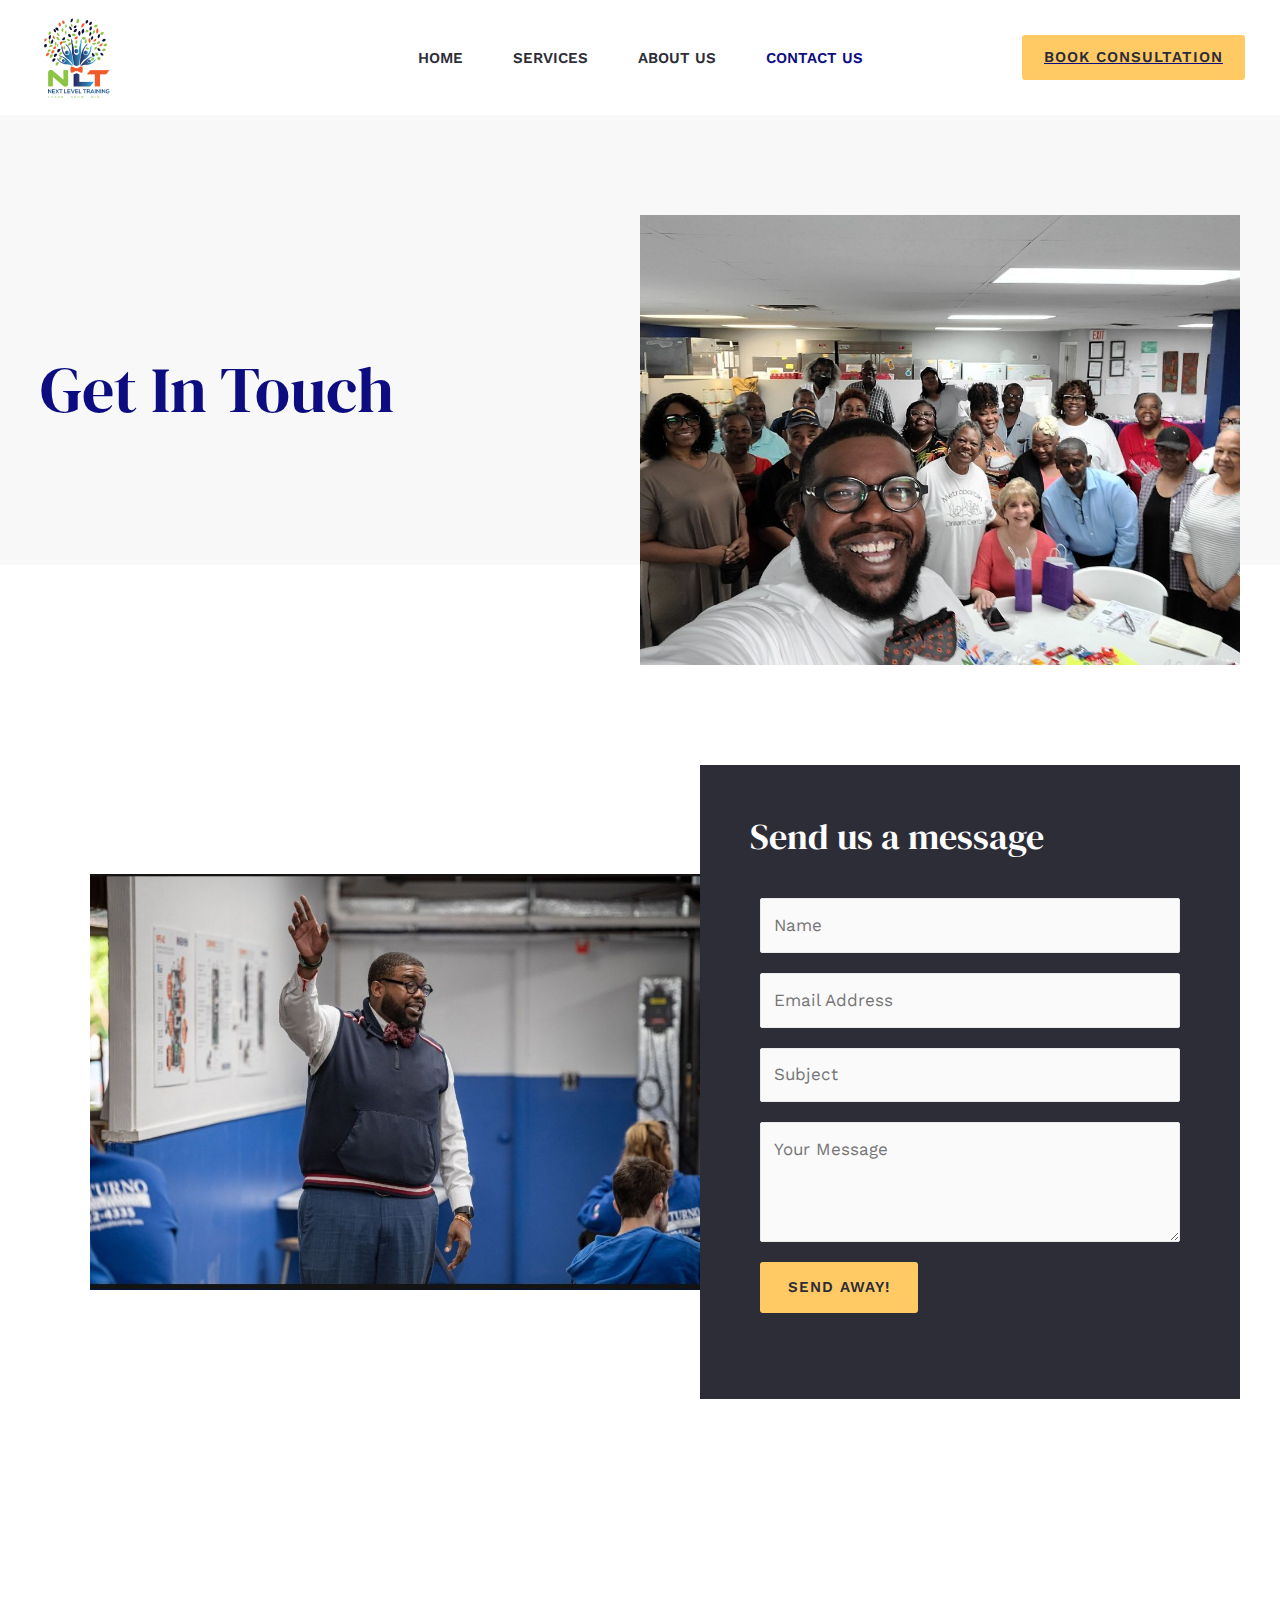
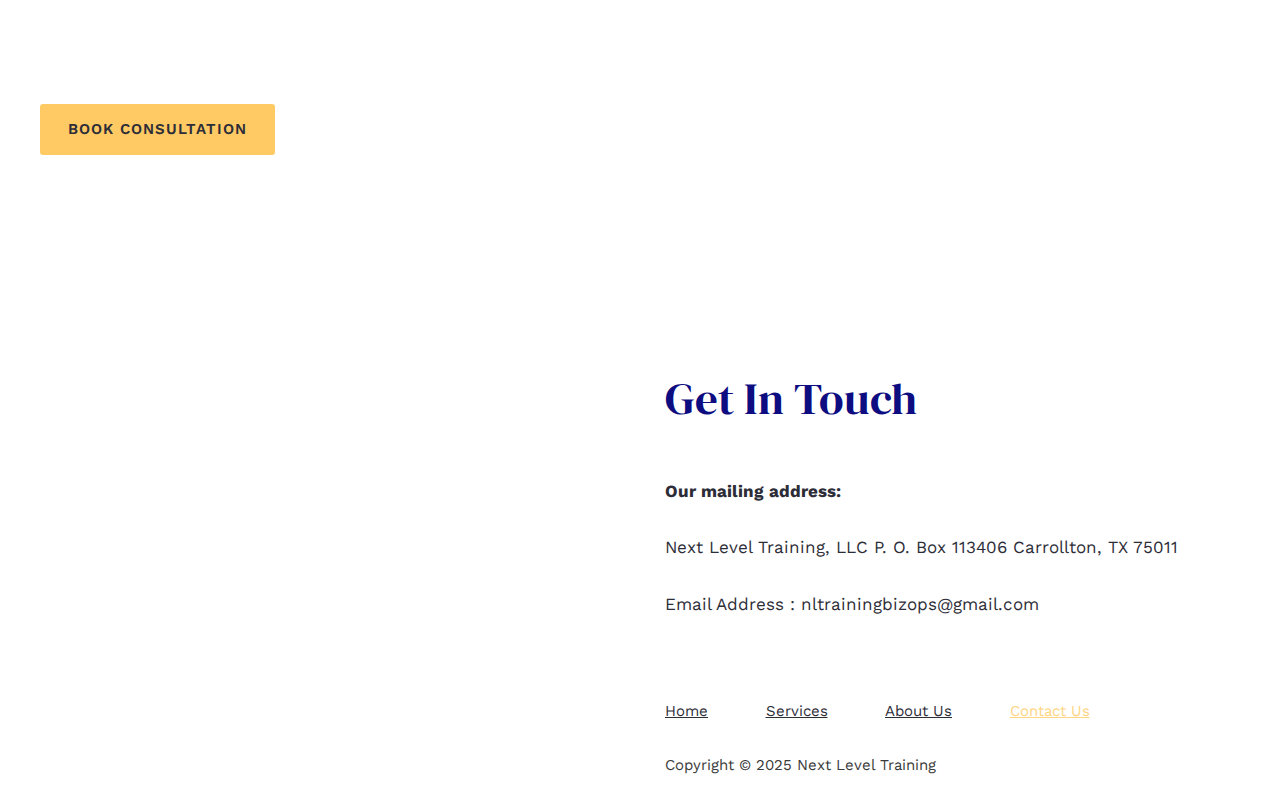
<file: contact-us/index.html>
<!DOCTYPE html>
<html lang="en-US">
<head>
<meta charset="UTF-8">
<meta name="viewport" content="width=device-width, initial-scale=1">
<link rel="profile" href="https://gmpg.org/xfn/11">

<title>Contact Us &#8211; Next Level Training</title>
<meta name='robots' content='max-image-preview:large' />
	<style>img:is([sizes="auto" i], [sizes^="auto," i]) { contain-intrinsic-size: 3000px 1500px }</style>
	<link rel='dns-prefetch' href='https://fonts.googleapis.com' />
<link rel="alternate" type="application/rss+xml" title="Next Level Training &raquo; Feed" href="../feed/index.rss" />
<link rel="alternate" type="application/rss+xml" title="Next Level Training &raquo; Comments Feed" href="../comments/feed/index.rss" />
<script>
window._wpemojiSettings = {"baseUrl":"https:\/\/s.w.org\/images\/core\/emoji\/15.0.3\/72x72\/","ext":".png","svgUrl":"https:\/\/s.w.org\/images\/core\/emoji\/15.0.3\/svg\/","svgExt":".svg","source":{"concatemoji":"https:\/\/nxtlevltrng.com\/wp-includes\/js\/wp-emoji-release.min.js?ver=6.7.2"}};
/*! This file is auto-generated */
!function(i,n){var o,s,e;function c(e){try{var t={supportTests:e,timestamp:(new Date).valueOf()};sessionStorage.setItem(o,JSON.stringify(t))}catch(e){}}function p(e,t,n){e.clearRect(0,0,e.canvas.width,e.canvas.height),e.fillText(t,0,0);var t=new Uint32Array(e.getImageData(0,0,e.canvas.width,e.canvas.height).data),r=(e.clearRect(0,0,e.canvas.width,e.canvas.height),e.fillText(n,0,0),new Uint32Array(e.getImageData(0,0,e.canvas.width,e.canvas.height).data));return t.every(function(e,t){return e===r[t]})}function u(e,t,n){switch(t){case"flag":return n(e,"\ud83c\udff3\ufe0f\u200d\u26a7\ufe0f","\ud83c\udff3\ufe0f\u200b\u26a7\ufe0f")?!1:!n(e,"\ud83c\uddfa\ud83c\uddf3","\ud83c\uddfa\u200b\ud83c\uddf3")&&!n(e,"\ud83c\udff4\udb40\udc67\udb40\udc62\udb40\udc65\udb40\udc6e\udb40\udc67\udb40\udc7f","\ud83c\udff4\u200b\udb40\udc67\u200b\udb40\udc62\u200b\udb40\udc65\u200b\udb40\udc6e\u200b\udb40\udc67\u200b\udb40\udc7f");case"emoji":return!n(e,"\ud83d\udc26\u200d\u2b1b","\ud83d\udc26\u200b\u2b1b")}return!1}function f(e,t,n){var r="undefined"!=typeof WorkerGlobalScope&&self instanceof WorkerGlobalScope?new OffscreenCanvas(300,150):i.createElement("canvas"),a=r.getContext("2d",{willReadFrequently:!0}),o=(a.textBaseline="top",a.font="600 32px Arial",{});return e.forEach(function(e){o[e]=t(a,e,n)}),o}function t(e){var t=i.createElement("script");t.src=e,t.defer=!0,i.head.appendChild(t)}"undefined"!=typeof Promise&&(o="wpEmojiSettingsSupports",s=["flag","emoji"],n.supports={everything:!0,everythingExceptFlag:!0},e=new Promise(function(e){i.addEventListener("DOMContentLoaded",e,{once:!0})}),new Promise(function(t){var n=function(){try{var e=JSON.parse(sessionStorage.getItem(o));if("object"==typeof e&&"number"==typeof e.timestamp&&(new Date).valueOf()<e.timestamp+604800&&"object"==typeof e.supportTests)return e.supportTests}catch(e){}return null}();if(!n){if("undefined"!=typeof Worker&&"undefined"!=typeof OffscreenCanvas&&"undefined"!=typeof URL&&URL.createObjectURL&&"undefined"!=typeof Blob)try{var e="postMessage("+f.toString()+"("+[JSON.stringify(s),u.toString(),p.toString()].join(",")+"));",r=new Blob([e],{type:"text/javascript"}),a=new Worker(URL.createObjectURL(r),{name:"wpTestEmojiSupports"});return void(a.onmessage=function(e){c(n=e.data),a.terminate(),t(n)})}catch(e){}c(n=f(s,u,p))}t(n)}).then(function(e){for(var t in e)n.supports[t]=e[t],n.supports.everything=n.supports.everything&&n.supports[t],"flag"!==t&&(n.supports.everythingExceptFlag=n.supports.everythingExceptFlag&&n.supports[t]);n.supports.everythingExceptFlag=n.supports.everythingExceptFlag&&!n.supports.flag,n.DOMReady=!1,n.readyCallback=function(){n.DOMReady=!0}}).then(function(){return e}).then(function(){var e;n.supports.everything||(n.readyCallback(),(e=n.source||{}).concatemoji?t(e.concatemoji):e.wpemoji&&e.twemoji&&(t(e.twemoji),t(e.wpemoji)))}))}((window,document),window._wpemojiSettings);
</script>
<link rel='stylesheet' id='astra-theme-css-css' href='../wp-content/themes/astra/assets/css/minified/main.min%EF%B9%96ver=3.7.9.css' media='all' />
<style id='astra-theme-css-inline-css'>html{font-size:106.25%;}a,.page-title{color:var(--ast-global-color-2);}a:hover,a:focus{color:var(--ast-global-color-1);}body,button,input,select,textarea,.ast-button,.ast-custom-button{font-family:'Work Sans',sans-serif;font-weight:400;font-size:17px;font-size:1rem;line-height:1.6;}blockquote{color:var(--ast-global-color-3);}h1,.entry-content h1,h2,.entry-content h2,h3,.entry-content h3,h4,.entry-content h4,h5,.entry-content h5,h6,.entry-content h6,.site-title,.site-title a{font-family:'DM Serif Display',serif;font-weight:400;}.site-title{font-size:30px;font-size:1.7647058823529rem;display:none;}header .custom-logo-link img{max-width:84px;}.astra-logo-svg{width:84px;}.ast-archive-description .ast-archive-title{font-size:40px;font-size:2.3529411764706rem;}.site-header .site-description{font-size:15px;font-size:0.88235294117647rem;display:none;}.entry-title{font-size:30px;font-size:1.7647058823529rem;}h1,.entry-content h1{font-size:64px;font-size:3.7647058823529rem;font-family:'DM Serif Display',serif;line-height:1.2;}h2,.entry-content h2{font-size:48px;font-size:2.8235294117647rem;font-family:'DM Serif Display',serif;line-height:1.2;}h3,.entry-content h3{font-size:36px;font-size:2.1176470588235rem;font-family:'DM Serif Display',serif;line-height:1.2;}h4,.entry-content h4{font-size:28px;font-size:1.6470588235294rem;font-family:'DM Serif Display',serif;}h5,.entry-content h5{font-size:22px;font-size:1.2941176470588rem;font-family:'DM Serif Display',serif;}h6,.entry-content h6{font-size:18px;font-size:1.0588235294118rem;font-family:'DM Serif Display',serif;}.ast-single-post .entry-title,.page-title{font-size:30px;font-size:1.7647058823529rem;}::selection{background-color:var(--ast-global-color-0);color:#000000;}body,h1,.entry-title a,.entry-content h1,h2,.entry-content h2,h3,.entry-content h3,h4,.entry-content h4,h5,.entry-content h5,h6,.entry-content h6{color:var(--ast-global-color-3);}.tagcloud a:hover,.tagcloud a:focus,.tagcloud a.current-item{color:#ffffff;border-color:var(--ast-global-color-2);background-color:var(--ast-global-color-2);}input:focus,input[type="text"]:focus,input[type="email"]:focus,input[type="url"]:focus,input[type="password"]:focus,input[type="reset"]:focus,input[type="search"]:focus,textarea:focus{border-color:var(--ast-global-color-2);}input[type="radio"]:checked,input[type=reset],input[type="checkbox"]:checked,input[type="checkbox"]:hover:checked,input[type="checkbox"]:focus:checked,input[type=range]::-webkit-slider-thumb{border-color:var(--ast-global-color-2);background-color:var(--ast-global-color-2);box-shadow:none;}.site-footer a:hover + .post-count,.site-footer a:focus + .post-count{background:var(--ast-global-color-2);border-color:var(--ast-global-color-2);}.single .nav-links .nav-previous,.single .nav-links .nav-next{color:var(--ast-global-color-2);}.entry-meta,.entry-meta *{line-height:1.45;color:var(--ast-global-color-2);}.entry-meta a:hover,.entry-meta a:hover *,.entry-meta a:focus,.entry-meta a:focus *,.page-links > .page-link,.page-links .page-link:hover,.post-navigation a:hover{color:var(--ast-global-color-1);}#cat option,.secondary .calendar_wrap thead a,.secondary .calendar_wrap thead a:visited{color:var(--ast-global-color-2);}.secondary .calendar_wrap #today,.ast-progress-val span{background:var(--ast-global-color-2);}.secondary a:hover + .post-count,.secondary a:focus + .post-count{background:var(--ast-global-color-2);border-color:var(--ast-global-color-2);}.calendar_wrap #today > a{color:#ffffff;}.page-links .page-link,.single .post-navigation a{color:var(--ast-global-color-2);}.widget-title{font-size:24px;font-size:1.4117647058824rem;color:var(--ast-global-color-3);}.ast-logo-title-inline .site-logo-img{padding-right:1em;}.site-logo-img img{ transition:all 0.2s linear;}.ast-page-builder-template .hentry {margin: 0;}.ast-page-builder-template .site-content > .ast-container {max-width: 100%;padding: 0;}.ast-page-builder-template .site-content #primary {padding: 0;margin: 0;}.ast-page-builder-template .no-results {text-align: center;margin: 4em auto;}.ast-page-builder-template .ast-pagination {padding: 2em;}.ast-page-builder-template .entry-header.ast-no-title.ast-no-thumbnail {margin-top: 0;}.ast-page-builder-template .entry-header.ast-header-without-markup {margin-top: 0;margin-bottom: 0;}.ast-page-builder-template .entry-header.ast-no-title.ast-no-meta {margin-bottom: 0;}.ast-page-builder-template.single .post-navigation {padding-bottom: 2em;}.ast-page-builder-template.single-post .site-content > .ast-container {max-width: 100%;}.ast-page-builder-template .entry-header {margin-top: 4em;margin-left: auto;margin-right: auto;padding-left: 20px;padding-right: 20px;}.ast-page-builder-template .ast-archive-description {margin-top: 4em;margin-left: auto;margin-right: auto;padding-left: 20px;padding-right: 20px;}.single.ast-page-builder-template .entry-header {padding-left: 20px;padding-right: 20px;}.ast-page-builder-template.ast-no-sidebar .entry-content .alignwide {margin-left: 0;margin-right: 0;}@media (max-width:921px){#ast-desktop-header{display:none;}}@media (min-width:921px){#ast-mobile-header{display:none;}}.wp-block-buttons.aligncenter{justify-content:center;}@media (min-width:1200px){.wp-block-group .has-background{padding:20px;}}@media (min-width:1200px){.ast-no-sidebar.ast-separate-container .entry-content .wp-block-group.alignwide,.ast-no-sidebar.ast-separate-container .entry-content .wp-block-cover.alignwide{margin-left:-20px;margin-right:-20px;padding-left:20px;padding-right:20px;}.ast-no-sidebar.ast-separate-container .entry-content .wp-block-cover.alignfull,.ast-no-sidebar.ast-separate-container .entry-content .wp-block-group.alignfull{margin-left:-6.67em;margin-right:-6.67em;padding-left:6.67em;padding-right:6.67em;}}@media (min-width:1200px){.wp-block-cover-image.alignwide .wp-block-cover__inner-container,.wp-block-cover.alignwide .wp-block-cover__inner-container,.wp-block-cover-image.alignfull .wp-block-cover__inner-container,.wp-block-cover.alignfull .wp-block-cover__inner-container{width:100%;}}.ast-plain-container.ast-no-sidebar #primary{margin-top:0;margin-bottom:0;}@media (max-width:921px){.ast-theme-transparent-header #primary,.ast-theme-transparent-header #secondary{padding:0;}}.wp-block-columns{margin-bottom:unset;}.wp-block-image.size-full{margin:2rem 0;}.wp-block-separator.has-background{padding:0;}.wp-block-gallery{margin-bottom:1.6em;}.wp-block-group{padding-top:4em;padding-bottom:4em;}.wp-block-group__inner-container .wp-block-columns:last-child,.wp-block-group__inner-container :last-child,.wp-block-table table{margin-bottom:0;}.blocks-gallery-grid{width:100%;}.wp-block-navigation-link__content{padding:5px 0;}.wp-block-group .wp-block-group .has-text-align-center,.wp-block-group .wp-block-column .has-text-align-center{max-width:100%;}.has-text-align-center{margin:0 auto;}@media (min-width:1200px){.wp-block-cover__inner-container,.alignwide .wp-block-group__inner-container,.alignfull .wp-block-group__inner-container{max-width:1200px;margin:0 auto;}.wp-block-group.alignnone,.wp-block-group.aligncenter,.wp-block-group.alignleft,.wp-block-group.alignright,.wp-block-group.alignwide,.wp-block-columns.alignwide{margin:2rem 0 1rem 0;}}@media (max-width:1200px){.wp-block-group{padding:3em;}.wp-block-group .wp-block-group{padding:1.5em;}.wp-block-columns,.wp-block-column{margin:1rem 0;}}@media (min-width:921px){.wp-block-columns .wp-block-group{padding:2em;}}@media (max-width:544px){.wp-block-cover-image .wp-block-cover__inner-container,.wp-block-cover .wp-block-cover__inner-container{width:unset;}.wp-block-cover,.wp-block-cover-image{padding:2em 0;}.wp-block-group,.wp-block-cover{padding:2em;}.wp-block-media-text__media img,.wp-block-media-text__media video{width:unset;max-width:100%;}.wp-block-media-text.has-background .wp-block-media-text__content{padding:1em;}}@media (max-width:921px){.ast-plain-container.ast-no-sidebar #primary{padding:0;}}@media (min-width:544px){.entry-content .wp-block-media-text.has-media-on-the-right .wp-block-media-text__content{padding:0 8% 0 0;}.entry-content .wp-block-media-text .wp-block-media-text__content{padding:0 0 0 8%;}.ast-plain-container .site-content .entry-content .has-custom-content-position.is-position-bottom-left > *,.ast-plain-container .site-content .entry-content .has-custom-content-position.is-position-bottom-right > *,.ast-plain-container .site-content .entry-content .has-custom-content-position.is-position-top-left > *,.ast-plain-container .site-content .entry-content .has-custom-content-position.is-position-top-right > *,.ast-plain-container .site-content .entry-content .has-custom-content-position.is-position-center-right > *,.ast-plain-container .site-content .entry-content .has-custom-content-position.is-position-center-left > *{margin:0;}}@media (max-width:544px){.entry-content .wp-block-media-text .wp-block-media-text__content{padding:8% 0;}.wp-block-media-text .wp-block-media-text__media img{width:auto;max-width:100%;}}.wp-block-button.is-style-outline .wp-block-button__link{border-color:var(--ast-global-color-0);border-top-width:2px;border-right-width:2px;border-bottom-width:2px;border-left-width:2px;}.wp-block-button.is-style-outline > .wp-block-button__link:not(.has-text-color),.wp-block-button.wp-block-button__link.is-style-outline:not(.has-text-color){color:var(--ast-global-color-0);}.wp-block-button.is-style-outline .wp-block-button__link:hover,.wp-block-button.is-style-outline .wp-block-button__link:focus{color:var(--ast-global-color-3) !important;background-color:var(--ast-global-color-1);border-color:var(--ast-global-color-1);}.post-page-numbers.current .page-link,.ast-pagination .page-numbers.current{color:#000000;border-color:var(--ast-global-color-0);background-color:var(--ast-global-color-0);border-radius:2px;}@media (max-width:921px){.wp-block-button.is-style-outline .wp-block-button__link{padding-top:calc(15px - 2px);padding-right:calc(30px - 2px);padding-bottom:calc(15px - 2px);padding-left:calc(30px - 2px);}}@media (max-width:544px){.wp-block-button.is-style-outline .wp-block-button__link{padding-top:calc(15px - 2px);padding-right:calc(30px - 2px);padding-bottom:calc(15px - 2px);padding-left:calc(30px - 2px);}}@media (min-width:544px){.entry-content > .alignleft{margin-right:20px;}.entry-content > .alignright{margin-left:20px;}.wp-block-group.has-background{padding:20px;}}@media (max-width:921px){.ast-separate-container .ast-article-post,.ast-separate-container .ast-article-single{padding:1.5em 2.14em;}.ast-separate-container #primary,.ast-separate-container #secondary{padding:1.5em 0;}#primary,#secondary{padding:1.5em 0;margin:0;}.ast-left-sidebar #content > .ast-container{display:flex;flex-direction:column-reverse;width:100%;}.ast-author-box img.avatar{margin:20px 0 0 0;}}@media (min-width:922px){.ast-separate-container.ast-right-sidebar #primary,.ast-separate-container.ast-left-sidebar #primary{border:0;}.search-no-results.ast-separate-container #primary{margin-bottom:4em;}}.elementor-button-wrapper .elementor-button{border-style:solid;text-decoration:none;border-top-width:0px;border-right-width:0px;border-left-width:0px;border-bottom-width:0px;}body .elementor-button.elementor-size-sm,body .elementor-button.elementor-size-xs,body .elementor-button.elementor-size-md,body .elementor-button.elementor-size-lg,body .elementor-button.elementor-size-xl,body .elementor-button{border-radius:3px;padding-top:18px;padding-right:28px;padding-bottom:18px;padding-left:28px;}.elementor-button-wrapper .elementor-button{border-color:var(--ast-global-color-0);background-color:var(--ast-global-color-0);}.elementor-button-wrapper .elementor-button:hover,.elementor-button-wrapper .elementor-button:focus{color:var(--ast-global-color-3);background-color:var(--ast-global-color-1);border-color:var(--ast-global-color-1);}.wp-block-button .wp-block-button__link ,.elementor-button-wrapper .elementor-button,.elementor-button-wrapper .elementor-button:visited{color:var(--ast-global-color-3);}.elementor-button-wrapper .elementor-button{font-family:inherit;font-weight:600;line-height:1;text-transform:uppercase;letter-spacing:1px;}body .elementor-button.elementor-size-sm,body .elementor-button.elementor-size-xs,body .elementor-button.elementor-size-md,body .elementor-button.elementor-size-lg,body .elementor-button.elementor-size-xl,body .elementor-button{font-size:15px;font-size:0.88235294117647rem;}.wp-block-button .wp-block-button__link:hover,.wp-block-button .wp-block-button__link:focus{color:var(--ast-global-color-3);background-color:var(--ast-global-color-1);border-color:var(--ast-global-color-1);}.elementor-widget-heading h1.elementor-heading-title{line-height:1.2;}.elementor-widget-heading h2.elementor-heading-title{line-height:1.2;}.elementor-widget-heading h3.elementor-heading-title{line-height:1.2;}.wp-block-button .wp-block-button__link{border:none;background-color:var(--ast-global-color-0);color:var(--ast-global-color-3);font-family:inherit;font-weight:600;line-height:1;text-transform:uppercase;letter-spacing:1px;font-size:15px;font-size:0.88235294117647rem;border-radius:3px;padding:15px 30px;}.wp-block-button.is-style-outline .wp-block-button__link{border-style:solid;border-top-width:2px;border-right-width:2px;border-left-width:2px;border-bottom-width:2px;border-color:var(--ast-global-color-0);padding-top:calc(15px - 2px);padding-right:calc(30px - 2px);padding-bottom:calc(15px - 2px);padding-left:calc(30px - 2px);}@media (max-width:921px){.wp-block-button .wp-block-button__link{border:none;padding:15px 30px;}.wp-block-button.is-style-outline .wp-block-button__link{padding-top:calc(15px - 2px);padding-right:calc(30px - 2px);padding-bottom:calc(15px - 2px);padding-left:calc(30px - 2px);}}@media (max-width:544px){.wp-block-button .wp-block-button__link{border:none;padding:15px 30px;}.wp-block-button.is-style-outline .wp-block-button__link{padding-top:calc(15px - 2px);padding-right:calc(30px - 2px);padding-bottom:calc(15px - 2px);padding-left:calc(30px - 2px);}}.menu-toggle,button,.ast-button,.ast-custom-button,.button,input#submit,input[type="button"],input[type="submit"],input[type="reset"]{border-style:solid;border-top-width:0px;border-right-width:0px;border-left-width:0px;border-bottom-width:0px;color:var(--ast-global-color-3);border-color:var(--ast-global-color-0);background-color:var(--ast-global-color-0);border-radius:3px;padding-top:18px;padding-right:28px;padding-bottom:18px;padding-left:28px;font-family:inherit;font-weight:600;font-size:15px;font-size:0.88235294117647rem;line-height:1;text-transform:uppercase;letter-spacing:1px;}button:focus,.menu-toggle:hover,button:hover,.ast-button:hover,.ast-custom-button:hover .button:hover,.ast-custom-button:hover ,input[type=reset]:hover,input[type=reset]:focus,input#submit:hover,input#submit:focus,input[type="button"]:hover,input[type="button"]:focus,input[type="submit"]:hover,input[type="submit"]:focus{color:var(--ast-global-color-3);background-color:var(--ast-global-color-1);border-color:var(--ast-global-color-1);}@media (min-width:544px){.ast-container{max-width:100%;}}@media (max-width:544px){.ast-separate-container .ast-article-post,.ast-separate-container .ast-article-single,.ast-separate-container .comments-title,.ast-separate-container .ast-archive-description{padding:1.5em 1em;}.ast-separate-container #content .ast-container{padding-left:0.54em;padding-right:0.54em;}.ast-separate-container .ast-comment-list li.depth-1{padding:1.5em 1em;margin-bottom:1.5em;}.ast-separate-container .ast-comment-list .bypostauthor{padding:.5em;}.ast-search-menu-icon.ast-dropdown-active .search-field{width:170px;}}@media (max-width:921px){.ast-mobile-header-stack .main-header-bar .ast-search-menu-icon{display:inline-block;}.ast-header-break-point.ast-header-custom-item-outside .ast-mobile-header-stack .main-header-bar .ast-search-icon{margin:0;}.ast-comment-avatar-wrap img{max-width:2.5em;}.ast-separate-container .ast-comment-list li.depth-1{padding:1.5em 2.14em;}.ast-separate-container .comment-respond{padding:2em 2.14em;}.ast-comment-meta{padding:0 1.8888em 1.3333em;}}body,.ast-separate-container{background-color:var(--ast-global-color-4);;background-image:none;;}.ast-no-sidebar.ast-separate-container .entry-content .alignfull {margin-left: -6.67em;margin-right: -6.67em;width: auto;}@media (max-width: 1200px) {.ast-no-sidebar.ast-separate-container .entry-content .alignfull {margin-left: -2.4em;margin-right: -2.4em;}}@media (max-width: 768px) {.ast-no-sidebar.ast-separate-container .entry-content .alignfull {margin-left: -2.14em;margin-right: -2.14em;}}@media (max-width: 544px) {.ast-no-sidebar.ast-separate-container .entry-content .alignfull {margin-left: -1em;margin-right: -1em;}}.ast-no-sidebar.ast-separate-container .entry-content .alignwide {margin-left: -20px;margin-right: -20px;}.ast-no-sidebar.ast-separate-container .entry-content .wp-block-column .alignfull,.ast-no-sidebar.ast-separate-container .entry-content .wp-block-column .alignwide {margin-left: auto;margin-right: auto;width: 100%;}@media (max-width:921px){.site-title{font-size:25px;font-size:1.4705882352941rem;display:none;}.ast-archive-description .ast-archive-title{font-size:40px;}.site-header .site-description{display:none;}.entry-title{font-size:30px;}h1,.entry-content h1{font-size:34px;}h2,.entry-content h2{font-size:30px;}h3,.entry-content h3{font-size:26px;}h4,.entry-content h4{font-size:20px;font-size:1.1764705882353rem;}h5,.entry-content h5{font-size:18px;font-size:1.0588235294118rem;}h6,.entry-content h6{font-size:16px;font-size:0.94117647058824rem;}.ast-single-post .entry-title,.page-title{font-size:30px;}}@media (max-width:544px){.widget-title{font-size:21px;font-size:1.4rem;}body,button,input,select,textarea,.ast-button,.ast-custom-button{font-size:15px;font-size:0.88235294117647rem;}#secondary,#secondary button,#secondary input,#secondary select,#secondary textarea{font-size:15px;font-size:0.88235294117647rem;}.site-title{font-size:20px;font-size:1.1764705882353rem;display:none;}.ast-archive-description .ast-archive-title{font-size:40px;}.site-header .site-description{display:none;}.entry-title{font-size:30px;}h1,.entry-content h1{font-size:30px;}h2,.entry-content h2{font-size:26px;}h3,.entry-content h3{font-size:22px;}h4,.entry-content h4{font-size:18px;font-size:1.0588235294118rem;}h5,.entry-content h5{font-size:16px;font-size:0.94117647058824rem;}h6,.entry-content h6{font-size:14px;font-size:0.82352941176471rem;}.ast-single-post .entry-title,.page-title{font-size:30px;}}@media (max-width:921px){html{font-size:96.9%;}}@media (max-width:544px){html{font-size:106.25%;}}@media (min-width:922px){.ast-container{max-width:1240px;}}@media (min-width:922px){.site-content .ast-container{display:flex;}}@media (max-width:921px){.site-content .ast-container{flex-direction:column;}}@media (min-width:922px){.main-header-menu .sub-menu .menu-item.ast-left-align-sub-menu:hover > .sub-menu,.main-header-menu .sub-menu .menu-item.ast-left-align-sub-menu.focus > .sub-menu{margin-left:-0px;}}blockquote {padding: 1.2em;}:root .has-ast-global-color-0-color{color:var(--ast-global-color-0);}:root .has-ast-global-color-0-background-color{background-color:var(--ast-global-color-0);}:root .wp-block-button .has-ast-global-color-0-color{color:var(--ast-global-color-0);}:root .wp-block-button .has-ast-global-color-0-background-color{background-color:var(--ast-global-color-0);}:root .has-ast-global-color-1-color{color:var(--ast-global-color-1);}:root .has-ast-global-color-1-background-color{background-color:var(--ast-global-color-1);}:root .wp-block-button .has-ast-global-color-1-color{color:var(--ast-global-color-1);}:root .wp-block-button .has-ast-global-color-1-background-color{background-color:var(--ast-global-color-1);}:root .has-ast-global-color-2-color{color:var(--ast-global-color-2);}:root .has-ast-global-color-2-background-color{background-color:var(--ast-global-color-2);}:root .wp-block-button .has-ast-global-color-2-color{color:var(--ast-global-color-2);}:root .wp-block-button .has-ast-global-color-2-background-color{background-color:var(--ast-global-color-2);}:root .has-ast-global-color-3-color{color:var(--ast-global-color-3);}:root .has-ast-global-color-3-background-color{background-color:var(--ast-global-color-3);}:root .wp-block-button .has-ast-global-color-3-color{color:var(--ast-global-color-3);}:root .wp-block-button .has-ast-global-color-3-background-color{background-color:var(--ast-global-color-3);}:root .has-ast-global-color-4-color{color:var(--ast-global-color-4);}:root .has-ast-global-color-4-background-color{background-color:var(--ast-global-color-4);}:root .wp-block-button .has-ast-global-color-4-color{color:var(--ast-global-color-4);}:root .wp-block-button .has-ast-global-color-4-background-color{background-color:var(--ast-global-color-4);}:root .has-ast-global-color-5-color{color:var(--ast-global-color-5);}:root .has-ast-global-color-5-background-color{background-color:var(--ast-global-color-5);}:root .wp-block-button .has-ast-global-color-5-color{color:var(--ast-global-color-5);}:root .wp-block-button .has-ast-global-color-5-background-color{background-color:var(--ast-global-color-5);}:root .has-ast-global-color-6-color{color:var(--ast-global-color-6);}:root .has-ast-global-color-6-background-color{background-color:var(--ast-global-color-6);}:root .wp-block-button .has-ast-global-color-6-color{color:var(--ast-global-color-6);}:root .wp-block-button .has-ast-global-color-6-background-color{background-color:var(--ast-global-color-6);}:root .has-ast-global-color-7-color{color:var(--ast-global-color-7);}:root .has-ast-global-color-7-background-color{background-color:var(--ast-global-color-7);}:root .wp-block-button .has-ast-global-color-7-color{color:var(--ast-global-color-7);}:root .wp-block-button .has-ast-global-color-7-background-color{background-color:var(--ast-global-color-7);}:root .has-ast-global-color-8-color{color:var(--ast-global-color-8);}:root .has-ast-global-color-8-background-color{background-color:var(--ast-global-color-8);}:root .wp-block-button .has-ast-global-color-8-color{color:var(--ast-global-color-8);}:root .wp-block-button .has-ast-global-color-8-background-color{background-color:var(--ast-global-color-8);}:root{--ast-global-color-0:#ffca63;--ast-global-color-1:#ffd583;--ast-global-color-2:#0d0d81;--ast-global-color-3:#2d2d38;--ast-global-color-4:#f8f8f9;--ast-global-color-5:#ffffff;--ast-global-color-6:#2d2d38;--ast-global-color-7:#FBFCFF;--ast-global-color-8:#BFD1FF;}.ast-breadcrumbs .trail-browse,.ast-breadcrumbs .trail-items,.ast-breadcrumbs .trail-items li{display:inline-block;margin:0;padding:0;border:none;background:inherit;text-indent:0;}.ast-breadcrumbs .trail-browse{font-size:inherit;font-style:inherit;font-weight:inherit;color:inherit;}.ast-breadcrumbs .trail-items{list-style:none;}.trail-items li::after{padding:0 0.3em;content:"\00bb";}.trail-items li:last-of-type::after{display:none;}h1,.entry-content h1,h2,.entry-content h2,h3,.entry-content h3,h4,.entry-content h4,h5,.entry-content h5,h6,.entry-content h6{color:var(--ast-global-color-2);}@media (max-width:921px){.ast-builder-grid-row-container.ast-builder-grid-row-tablet-3-firstrow .ast-builder-grid-row > *:first-child,.ast-builder-grid-row-container.ast-builder-grid-row-tablet-3-lastrow .ast-builder-grid-row > *:last-child{grid-column:1 / -1;}}@media (max-width:544px){.ast-builder-grid-row-container.ast-builder-grid-row-mobile-3-firstrow .ast-builder-grid-row > *:first-child,.ast-builder-grid-row-container.ast-builder-grid-row-mobile-3-lastrow .ast-builder-grid-row > *:last-child{grid-column:1 / -1;}}.ast-builder-layout-element[data-section="title_tagline"]{display:flex;}@media (max-width:921px){.ast-header-break-point .ast-builder-layout-element[data-section="title_tagline"]{display:flex;}}@media (max-width:544px){.ast-header-break-point .ast-builder-layout-element[data-section="title_tagline"]{display:flex;}}[data-section*="section-hb-button-"] .menu-link{display:none;}.ast-header-button-1[data-section*="section-hb-button-"] .ast-builder-button-wrap .ast-custom-button{padding-top:15px;padding-bottom:15px;padding-left:22px;padding-right:22px;}@media (max-width:921px){.ast-header-button-1[data-section*="section-hb-button-"] .ast-builder-button-wrap .ast-custom-button{padding-top:15px;padding-bottom:15px;padding-left:15px;padding-right:15px;margin-top:20px;margin-bottom:20px;margin-left:20px;margin-right:20px;}}.ast-header-button-1[data-section="section-hb-button-1"]{display:flex;}@media (max-width:921px){.ast-header-break-point .ast-header-button-1[data-section="section-hb-button-1"]{display:flex;}}@media (max-width:544px){.ast-header-break-point .ast-header-button-1[data-section="section-hb-button-1"]{display:flex;}}.ast-builder-menu-1{font-family:inherit;font-weight:600;text-transform:uppercase;}.ast-builder-menu-1 .menu-item > .menu-link{font-size:15px;font-size:0.88235294117647rem;color:var(--ast-global-color-3);padding-left:25px;padding-right:25px;}.ast-builder-menu-1 .menu-item > .ast-menu-toggle{color:var(--ast-global-color-3);}.ast-builder-menu-1 .menu-item:hover > .menu-link,.ast-builder-menu-1 .inline-on-mobile .menu-item:hover > .ast-menu-toggle{color:var(--ast-global-color-2);}.ast-builder-menu-1 .menu-item:hover > .ast-menu-toggle{color:var(--ast-global-color-2);}.ast-builder-menu-1 .menu-item.current-menu-item > .menu-link,.ast-builder-menu-1 .inline-on-mobile .menu-item.current-menu-item > .ast-menu-toggle,.ast-builder-menu-1 .current-menu-ancestor > .menu-link{color:var(--ast-global-color-2);}.ast-builder-menu-1 .menu-item.current-menu-item > .ast-menu-toggle{color:var(--ast-global-color-2);}.ast-builder-menu-1 .sub-menu,.ast-builder-menu-1 .inline-on-mobile .sub-menu{border-top-width:2px;border-bottom-width:0px;border-right-width:0px;border-left-width:0px;border-color:var(--ast-global-color-0);border-style:solid;border-radius:0px;}.ast-builder-menu-1 .main-header-menu > .menu-item > .sub-menu,.ast-builder-menu-1 .main-header-menu > .menu-item > .astra-full-megamenu-wrapper{margin-top:0px;}.ast-desktop .ast-builder-menu-1 .main-header-menu > .menu-item > .sub-menu:before,.ast-desktop .ast-builder-menu-1 .main-header-menu > .menu-item > .astra-full-megamenu-wrapper:before{height:calc( 0px + 5px );}.ast-builder-menu-1 .menu-item.menu-item-has-children > .ast-menu-toggle{right:calc( 25px - 0.907em );}.ast-desktop .ast-builder-menu-1 .menu-item .sub-menu .menu-link{border-style:none;}@media (max-width:921px){.ast-header-break-point .ast-builder-menu-1 .menu-item.menu-item-has-children > .ast-menu-toggle{top:0;}.ast-builder-menu-1 .menu-item-has-children > .menu-link:after{content:unset;}}@media (max-width:544px){.ast-header-break-point .ast-builder-menu-1 .menu-item.menu-item-has-children > .ast-menu-toggle{top:0;}}.ast-builder-menu-1{display:flex;}@media (max-width:921px){.ast-header-break-point .ast-builder-menu-1{display:flex;}}@media (max-width:544px){.ast-header-break-point .ast-builder-menu-1{display:flex;}}.site-below-footer-wrap{padding-top:20px;padding-bottom:20px;}.site-below-footer-wrap[data-section="section-below-footer-builder"]{background-color:;;background-image:none;;min-height:80px;}.site-below-footer-wrap[data-section="section-below-footer-builder"] .ast-builder-grid-row{max-width:1200px;margin-left:auto;margin-right:auto;}.site-below-footer-wrap[data-section="section-below-footer-builder"] .ast-builder-grid-row,.site-below-footer-wrap[data-section="section-below-footer-builder"] .site-footer-section{align-items:center;}.site-below-footer-wrap[data-section="section-below-footer-builder"].ast-footer-row-inline .site-footer-section{display:flex;margin-bottom:0;}.ast-builder-grid-row-2-equal .ast-builder-grid-row{grid-template-columns:repeat( 2,1fr );}@media (max-width:921px){.site-below-footer-wrap[data-section="section-below-footer-builder"].ast-footer-row-tablet-inline .site-footer-section{display:flex;margin-bottom:0;}.site-below-footer-wrap[data-section="section-below-footer-builder"].ast-footer-row-tablet-stack .site-footer-section{display:block;margin-bottom:10px;}.ast-builder-grid-row-container.ast-builder-grid-row-tablet-full .ast-builder-grid-row{grid-template-columns:1fr;}}@media (max-width:544px){.site-below-footer-wrap[data-section="section-below-footer-builder"].ast-footer-row-mobile-inline .site-footer-section{display:flex;margin-bottom:0;}.site-below-footer-wrap[data-section="section-below-footer-builder"].ast-footer-row-mobile-stack .site-footer-section{display:block;margin-bottom:10px;}.ast-builder-grid-row-container.ast-builder-grid-row-mobile-full .ast-builder-grid-row{grid-template-columns:1fr;}}.site-below-footer-wrap[data-section="section-below-footer-builder"]{padding-top:80px;padding-bottom:0px;padding-left:0px;padding-right:0px;}@media (max-width:921px){.site-below-footer-wrap[data-section="section-below-footer-builder"]{padding-top:0px;padding-bottom:0px;padding-left:0px;padding-right:0px;}}@media (max-width:544px){.site-below-footer-wrap[data-section="section-below-footer-builder"]{padding-top:10px;padding-bottom:10px;padding-left:10px;padding-right:10px;}}.site-below-footer-wrap[data-section="section-below-footer-builder"]{display:grid;}@media (max-width:921px){.ast-header-break-point .site-below-footer-wrap[data-section="section-below-footer-builder"]{display:grid;}}@media (max-width:544px){.ast-header-break-point .site-below-footer-wrap[data-section="section-below-footer-builder"]{display:grid;}}.ast-footer-copyright{text-align:left;}.ast-footer-copyright {color:#3a3a3a;margin-top:15px;margin-bottom:30px;margin-left:0px;margin-right:0px;}@media (max-width:921px){.ast-footer-copyright{text-align:center;}}@media (max-width:544px){.ast-footer-copyright{text-align:center;}.ast-footer-copyright {margin-top:0px;margin-bottom:0px;margin-left:0px;margin-right:0px;}}.ast-footer-copyright {font-size:15px;font-size:0.88235294117647rem;}.ast-footer-copyright.ast-builder-layout-element{display:flex;}@media (max-width:921px){.ast-header-break-point .ast-footer-copyright.ast-builder-layout-element{display:flex;}}@media (max-width:544px){.ast-header-break-point .ast-footer-copyright.ast-builder-layout-element{display:flex;}}.site-footer{background-color:var(--ast-global-color-5);;background-image:none;;}.site-primary-footer-wrap{padding-top:45px;padding-bottom:45px;}.site-primary-footer-wrap[data-section="section-primary-footer-builder"]{background-image:linear-gradient(to right,rgba(45,45,57,0.7),rgba(45,45,57,0.7)),url(../wp-content/uploads/2021/05/cta-bg.jpg);;background-repeat:no-repeat;background-position:center center;background-size:cover;background-attachment:fixed;}.site-primary-footer-wrap[data-section="section-primary-footer-builder"] .ast-builder-grid-row{max-width:1200px;margin-left:auto;margin-right:auto;}.site-primary-footer-wrap[data-section="section-primary-footer-builder"] .ast-builder-grid-row,.site-primary-footer-wrap[data-section="section-primary-footer-builder"] .site-footer-section{align-items:center;}.site-primary-footer-wrap[data-section="section-primary-footer-builder"].ast-footer-row-inline .site-footer-section{display:flex;margin-bottom:0;}.ast-builder-grid-row-2-equal .ast-builder-grid-row{grid-template-columns:repeat( 2,1fr );}@media (max-width:921px){.site-primary-footer-wrap[data-section="section-primary-footer-builder"] .ast-builder-grid-row{grid-column-gap:0px;grid-row-gap:0px;}.site-primary-footer-wrap[data-section="section-primary-footer-builder"].ast-footer-row-tablet-inline .site-footer-section{display:flex;margin-bottom:0;}.site-primary-footer-wrap[data-section="section-primary-footer-builder"].ast-footer-row-tablet-stack .site-footer-section{display:block;margin-bottom:10px;}.ast-builder-grid-row-container.ast-builder-grid-row-tablet-full .ast-builder-grid-row{grid-template-columns:1fr;}}@media (max-width:544px){.site-primary-footer-wrap[data-section="section-primary-footer-builder"] .ast-builder-grid-row{grid-column-gap:0px;grid-row-gap:0px;}.site-primary-footer-wrap[data-section="section-primary-footer-builder"].ast-footer-row-mobile-inline .site-footer-section{display:flex;margin-bottom:0;}.site-primary-footer-wrap[data-section="section-primary-footer-builder"].ast-footer-row-mobile-stack .site-footer-section{display:block;margin-bottom:10px;}.ast-builder-grid-row-container.ast-builder-grid-row-mobile-full .ast-builder-grid-row{grid-template-columns:1fr;}}.site-primary-footer-wrap[data-section="section-primary-footer-builder"]{padding-top:100px;padding-bottom:100px;margin-top:0px;margin-bottom:0px;margin-left:0px;margin-right:0px;}@media (max-width:921px){.site-primary-footer-wrap[data-section="section-primary-footer-builder"]{padding-top:50px;padding-bottom:50px;padding-left:50px;padding-right:50px;margin-top:0px;margin-bottom:0px;margin-left:0px;margin-right:0px;}}@media (max-width:544px){.site-primary-footer-wrap[data-section="section-primary-footer-builder"]{padding-top:50px;padding-bottom:40px;padding-left:25px;padding-right:25px;margin-top:0px;margin-bottom:0px;margin-left:0px;margin-right:0px;}}.site-primary-footer-wrap[data-section="section-primary-footer-builder"]{display:grid;}@media (max-width:921px){.ast-header-break-point .site-primary-footer-wrap[data-section="section-primary-footer-builder"]{display:grid;}}@media (max-width:544px){.ast-header-break-point .site-primary-footer-wrap[data-section="section-primary-footer-builder"]{display:grid;}}.footer-widget-area[data-section="sidebar-widgets-footer-widget-1"].footer-widget-area-inner{text-align:left;}@media (max-width:921px){.footer-widget-area[data-section="sidebar-widgets-footer-widget-1"].footer-widget-area-inner{text-align:center;}}@media (max-width:544px){.footer-widget-area[data-section="sidebar-widgets-footer-widget-1"].footer-widget-area-inner{text-align:center;}}.footer-widget-area[data-section="sidebar-widgets-footer-widget-1"].footer-widget-area-inner{color:var(--ast-global-color-3);}.footer-widget-area[data-section="sidebar-widgets-footer-widget-1"].footer-widget-area-inner a{color:var(--ast-global-color-3);}.footer-widget-area[data-section="sidebar-widgets-footer-widget-1"].footer-widget-area-inner a:hover{color:var(--ast-global-color-1);}.footer-widget-area[data-section="sidebar-widgets-footer-widget-1"] .widget-title{color:var(--ast-global-color-2);font-size:45px;font-size:2.6470588235294rem;}@media (max-width:921px){.footer-widget-area[data-section="sidebar-widgets-footer-widget-1"].footer-widget-area-inner{font-size:16px;font-size:0.94117647058824rem;}}@media (max-width:544px){.footer-widget-area[data-section="sidebar-widgets-footer-widget-1"].footer-widget-area-inner{font-size:15px;font-size:0.88235294117647rem;}}.footer-widget-area[data-section="sidebar-widgets-footer-widget-1"]{display:block;}@media (max-width:921px){.ast-header-break-point .footer-widget-area[data-section="sidebar-widgets-footer-widget-1"]{display:block;}}@media (max-width:544px){.ast-header-break-point .footer-widget-area[data-section="sidebar-widgets-footer-widget-1"]{display:block;}}.footer-widget-area[data-section="sidebar-widgets-footer-widget-2"] .widget-title{color:#ffffff;font-size:42px;font-size:2.4705882352941rem;}@media (max-width:921px){.footer-widget-area[data-section="sidebar-widgets-footer-widget-2"] .widget-title{font-size:32px;font-size:1.8823529411765rem;}}@media (max-width:544px){.footer-widget-area[data-section="sidebar-widgets-footer-widget-2"] .widget-title{font-size:25px;font-size:1.4705882352941rem;}}.footer-widget-area[data-section="sidebar-widgets-footer-widget-2"]{display:block;}@media (max-width:921px){.ast-header-break-point .footer-widget-area[data-section="sidebar-widgets-footer-widget-2"]{display:block;}}@media (max-width:544px){.ast-header-break-point .footer-widget-area[data-section="sidebar-widgets-footer-widget-2"]{display:block;}}.footer-widget-area[data-section="sidebar-widgets-footer-widget-2"].footer-widget-area-inner{text-align:left;}@media (max-width:921px){.footer-widget-area[data-section="sidebar-widgets-footer-widget-2"].footer-widget-area-inner{text-align:center;}}@media (max-width:544px){.footer-widget-area[data-section="sidebar-widgets-footer-widget-2"].footer-widget-area-inner{text-align:center;}}.footer-widget-area[data-section="sidebar-widgets-footer-widget-1"].footer-widget-area-inner{color:var(--ast-global-color-3);}.footer-widget-area[data-section="sidebar-widgets-footer-widget-1"].footer-widget-area-inner a{color:var(--ast-global-color-3);}.footer-widget-area[data-section="sidebar-widgets-footer-widget-1"].footer-widget-area-inner a:hover{color:var(--ast-global-color-1);}.footer-widget-area[data-section="sidebar-widgets-footer-widget-1"] .widget-title{color:var(--ast-global-color-2);font-size:45px;font-size:2.6470588235294rem;}@media (max-width:921px){.footer-widget-area[data-section="sidebar-widgets-footer-widget-1"].footer-widget-area-inner{font-size:16px;font-size:0.94117647058824rem;}}@media (max-width:544px){.footer-widget-area[data-section="sidebar-widgets-footer-widget-1"].footer-widget-area-inner{font-size:15px;font-size:0.88235294117647rem;}}.footer-widget-area[data-section="sidebar-widgets-footer-widget-1"]{display:block;}@media (max-width:921px){.ast-header-break-point .footer-widget-area[data-section="sidebar-widgets-footer-widget-1"]{display:block;}}@media (max-width:544px){.ast-header-break-point .footer-widget-area[data-section="sidebar-widgets-footer-widget-1"]{display:block;}}.footer-widget-area[data-section="sidebar-widgets-footer-widget-2"] .widget-title{color:#ffffff;font-size:42px;font-size:2.4705882352941rem;}@media (max-width:921px){.footer-widget-area[data-section="sidebar-widgets-footer-widget-2"] .widget-title{font-size:32px;font-size:1.8823529411765rem;}}@media (max-width:544px){.footer-widget-area[data-section="sidebar-widgets-footer-widget-2"] .widget-title{font-size:25px;font-size:1.4705882352941rem;}}.footer-widget-area[data-section="sidebar-widgets-footer-widget-2"]{display:block;}@media (max-width:921px){.ast-header-break-point .footer-widget-area[data-section="sidebar-widgets-footer-widget-2"]{display:block;}}@media (max-width:544px){.ast-header-break-point .footer-widget-area[data-section="sidebar-widgets-footer-widget-2"]{display:block;}}.elementor-widget-heading .elementor-heading-title{margin:0;}.elementor-post.elementor-grid-item.hentry{margin-bottom:0;}.woocommerce div.product .elementor-element.elementor-products-grid .related.products ul.products li.product,.elementor-element .elementor-wc-products .woocommerce[class*='columns-'] ul.products li.product{width:auto;margin:0;float:none;}.ast-left-sidebar .elementor-section.elementor-section-stretched,.ast-right-sidebar .elementor-section.elementor-section-stretched{max-width:100%;left:0 !important;}.elementor-template-full-width .ast-container{display:block;}@media (max-width:544px){.elementor-element .elementor-wc-products .woocommerce[class*="columns-"] ul.products li.product{width:auto;margin:0;}.elementor-element .woocommerce .woocommerce-result-count{float:none;}}.ast-header-break-point .main-header-bar{border-bottom-width:1px;}@media (min-width:922px){.main-header-bar{border-bottom-width:1px;}}.main-header-menu .menu-item, #astra-footer-menu .menu-item, .main-header-bar .ast-masthead-custom-menu-items{-js-display:flex;display:flex;-webkit-box-pack:center;-webkit-justify-content:center;-moz-box-pack:center;-ms-flex-pack:center;justify-content:center;-webkit-box-orient:vertical;-webkit-box-direction:normal;-webkit-flex-direction:column;-moz-box-orient:vertical;-moz-box-direction:normal;-ms-flex-direction:column;flex-direction:column;}.main-header-menu > .menu-item > .menu-link, #astra-footer-menu > .menu-item > .menu-link{height:100%;-webkit-box-align:center;-webkit-align-items:center;-moz-box-align:center;-ms-flex-align:center;align-items:center;-js-display:flex;display:flex;}.ast-header-break-point .main-navigation ul .menu-item .menu-link .icon-arrow:first-of-type svg{top:.2em;margin-top:0px;margin-left:0px;width:.65em;transform:translate(0, -2px) rotateZ(270deg);}.ast-mobile-popup-content .ast-submenu-expanded > .ast-menu-toggle{transform:rotateX(180deg);}.ast-separate-container .blog-layout-1, .ast-separate-container .blog-layout-2, .ast-separate-container .blog-layout-3{background-color:transparent;background-image:none;}.ast-separate-container .ast-article-post{background-color:var(--ast-global-color-5);;background-image:none;;}@media (max-width:921px){.ast-separate-container .ast-article-post{background-color:var(--ast-global-color-5);;background-image:none;;}}@media (max-width:544px){.ast-separate-container .ast-article-post{background-color:var(--ast-global-color-5);;background-image:none;;}}.ast-separate-container .ast-article-single:not(.ast-related-post), .ast-separate-container .comments-area .comment-respond,.ast-separate-container .comments-area .ast-comment-list li, .ast-separate-container .ast-woocommerce-container, .ast-separate-container .error-404, .ast-separate-container .no-results, .single.ast-separate-container .ast-author-meta, .ast-separate-container .related-posts-title-wrapper, .ast-separate-container.ast-two-container #secondary .widget,.ast-separate-container .comments-count-wrapper, .ast-box-layout.ast-plain-container .site-content,.ast-padded-layout.ast-plain-container .site-content, .ast-separate-container .comments-area .comments-title{background-color:var(--ast-global-color-5);;background-image:none;;}@media (max-width:921px){.ast-separate-container .ast-article-single:not(.ast-related-post), .ast-separate-container .comments-area .comment-respond,.ast-separate-container .comments-area .ast-comment-list li, .ast-separate-container .ast-woocommerce-container, .ast-separate-container .error-404, .ast-separate-container .no-results, .single.ast-separate-container .ast-author-meta, .ast-separate-container .related-posts-title-wrapper, .ast-separate-container.ast-two-container #secondary .widget,.ast-separate-container .comments-count-wrapper, .ast-box-layout.ast-plain-container .site-content,.ast-padded-layout.ast-plain-container .site-content, .ast-separate-container .comments-area .comments-title{background-color:var(--ast-global-color-5);;background-image:none;;}}@media (max-width:544px){.ast-separate-container .ast-article-single:not(.ast-related-post), .ast-separate-container .comments-area .comment-respond,.ast-separate-container .comments-area .ast-comment-list li, .ast-separate-container .ast-woocommerce-container, .ast-separate-container .error-404, .ast-separate-container .no-results, .single.ast-separate-container .ast-author-meta, .ast-separate-container .related-posts-title-wrapper, .ast-separate-container.ast-two-container #secondary .widget,.ast-separate-container .comments-count-wrapper, .ast-box-layout.ast-plain-container .site-content,.ast-padded-layout.ast-plain-container .site-content, .ast-separate-container .comments-area .comments-title{background-color:var(--ast-global-color-5);;background-image:none;;}}.ast-off-canvas-active body.ast-main-header-nav-open {overflow: hidden;}.ast-mobile-popup-drawer .ast-mobile-popup-overlay {background-color: rgba(0,0,0,0.4);position: fixed;top: 0;right: 0;bottom: 0;left: 0;visibility: hidden;opacity: 0;transition: opacity 0.2s ease-in-out;}.ast-mobile-popup-drawer .ast-mobile-popup-header {-js-display: flex;display: flex;justify-content: flex-end;min-height: calc( 1.2em + 24px);}.ast-mobile-popup-drawer .ast-mobile-popup-header .menu-toggle-close {background: transparent;border: 0;font-size: 24px;line-height: 1;padding: .6em;color: inherit;-js-display: flex;display: flex;box-shadow: none;}.ast-mobile-popup-drawer.ast-mobile-popup-full-width .ast-mobile-popup-inner {max-width: none;transition: transform 0s ease-in,opacity 0.2s ease-in;}.ast-mobile-popup-drawer.active {left: 0;opacity: 1;right: 0;z-index: 100000;transition: opacity 0.25s ease-out;}.ast-mobile-popup-drawer.active .ast-mobile-popup-overlay {opacity: 1;cursor: pointer;visibility: visible;}body.admin-bar .ast-mobile-popup-drawer,body.admin-bar .ast-mobile-popup-drawer .ast-mobile-popup-inner {top: 32px;}body.admin-bar.ast-primary-sticky-header-active .ast-mobile-popup-drawer,body.admin-bar.ast-primary-sticky-header-active .ast-mobile-popup-drawer .ast-mobile-popup-inner{top: 0px;}@media (max-width: 782px) {body.admin-bar .ast-mobile-popup-drawer,body.admin-bar .ast-mobile-popup-drawer .ast-mobile-popup-inner {top: 46px;}}.ast-mobile-popup-content > *,.ast-desktop-popup-content > *{padding: 10px 0;height: auto;}.ast-mobile-popup-content > *:first-child,.ast-desktop-popup-content > *:first-child{padding-top: 10px;}.ast-mobile-popup-content > .ast-builder-menu,.ast-desktop-popup-content > .ast-builder-menu{padding-top: 0;}.ast-mobile-popup-content > *:last-child,.ast-desktop-popup-content > *:last-child {padding-bottom: 0;}.ast-mobile-popup-drawer .ast-mobile-popup-content .ast-search-icon,.ast-mobile-popup-drawer .main-header-bar-navigation .menu-item-has-children .sub-menu,.ast-mobile-popup-drawer .ast-desktop-popup-content .ast-search-icon {display: none;}.ast-mobile-popup-drawer .ast-mobile-popup-content .ast-search-menu-icon.ast-inline-search label,.ast-mobile-popup-drawer .ast-desktop-popup-content .ast-search-menu-icon.ast-inline-search label {width: 100%;}.ast-mobile-popup-content .ast-builder-menu-mobile .main-header-menu,.ast-mobile-popup-content .ast-builder-menu-mobile .main-header-menu .sub-menu {background-color: transparent;}.ast-mobile-popup-content .ast-icon svg {height: .85em;width: .95em;margin-top: 15px;}.ast-mobile-popup-content .ast-icon.icon-search svg {margin-top: 0;}.ast-desktop .ast-desktop-popup-content .astra-menu-animation-slide-up > .menu-item > .sub-menu,.ast-desktop .ast-desktop-popup-content .astra-menu-animation-slide-up > .menu-item .menu-item > .sub-menu,.ast-desktop .ast-desktop-popup-content .astra-menu-animation-slide-down > .menu-item > .sub-menu,.ast-desktop .ast-desktop-popup-content .astra-menu-animation-slide-down > .menu-item .menu-item > .sub-menu,.ast-desktop .ast-desktop-popup-content .astra-menu-animation-fade > .menu-item > .sub-menu,.ast-mobile-popup-drawer.show,.ast-desktop .ast-desktop-popup-content .astra-menu-animation-fade > .menu-item .menu-item > .sub-menu{opacity: 1;visibility: visible;}.ast-mobile-popup-drawer {position: fixed;top: 0;bottom: 0;left: -99999rem;right: 99999rem;transition: opacity 0.25s ease-in,left 0s 0.25s,right 0s 0.25s;opacity: 0;}.ast-mobile-popup-drawer .ast-mobile-popup-inner {width: 100%;transform: translateX(100%);max-width: 90%;right: 0;top: 0;background: #fafafa;color: #3a3a3a;bottom: 0;opacity: 0;position: fixed;box-shadow: 0 0 2rem 0 rgba(0,0,0,0.1);-js-display: flex;display: flex;flex-direction: column;transition: transform 0.2s ease-in,opacity 0.2s ease-in;overflow-y:auto;overflow-x:hidden;}.ast-mobile-popup-drawer.ast-mobile-popup-left .ast-mobile-popup-inner {transform: translateX(-100%);right: auto;left: 0;}.ast-hfb-header.ast-default-menu-enable.ast-header-break-point .ast-mobile-popup-drawer .main-header-bar-navigation ul .menu-item .sub-menu .menu-link {padding-left: 30px;}.ast-hfb-header.ast-default-menu-enable.ast-header-break-point .ast-mobile-popup-drawer .main-header-bar-navigation .sub-menu .menu-item .menu-item .menu-link {padding-left: 40px;}.ast-mobile-popup-drawer .main-header-bar-navigation .menu-item-has-children > .ast-menu-toggle {right: calc( 20px - 0.907em);}.ast-mobile-popup-drawer.content-align-flex-end .main-header-bar-navigation .menu-item-has-children > .ast-menu-toggle {left: calc( 20px - 0.907em);}.ast-mobile-popup-drawer .ast-mobile-popup-content .ast-search-menu-icon,.ast-mobile-popup-drawer .ast-mobile-popup-content .ast-search-menu-icon.slide-search,.ast-mobile-popup-drawer .ast-desktop-popup-content .ast-search-menu-icon,.ast-mobile-popup-drawer .ast-desktop-popup-content .ast-search-menu-icon.slide-search {width: 100%;position: relative;display: block;right: auto;transform: none;}.ast-mobile-popup-drawer .ast-mobile-popup-content .ast-search-menu-icon.slide-search .search-form,.ast-mobile-popup-drawer .ast-mobile-popup-content .ast-search-menu-icon .search-form,.ast-mobile-popup-drawer .ast-desktop-popup-content .ast-search-menu-icon.slide-search .search-form,.ast-mobile-popup-drawer .ast-desktop-popup-content .ast-search-menu-icon .search-form {right: 0;visibility: visible;opacity: 1;position: relative;top: auto;transform: none;padding: 0;display: block;overflow: hidden;}.ast-mobile-popup-drawer .ast-mobile-popup-content .ast-search-menu-icon.ast-inline-search .search-field,.ast-mobile-popup-drawer .ast-mobile-popup-content .ast-search-menu-icon .search-field,.ast-mobile-popup-drawer .ast-desktop-popup-content .ast-search-menu-icon.ast-inline-search .search-field,.ast-mobile-popup-drawer .ast-desktop-popup-content .ast-search-menu-icon .search-field {width: 100%;padding-right: 5.5em;}.ast-mobile-popup-drawer .ast-mobile-popup-content .ast-search-menu-icon .search-submit,.ast-mobile-popup-drawer .ast-desktop-popup-content .ast-search-menu-icon .search-submit {display: block;position: absolute;height: 100%;top: 0;right: 0;padding: 0 1em;border-radius: 0;}.ast-mobile-popup-drawer.active .ast-mobile-popup-inner {opacity: 1;visibility: visible;transform: translateX(0%);}.ast-mobile-popup-drawer.active .ast-mobile-popup-inner{background-color:#ffffff;;}.ast-mobile-header-wrap .ast-mobile-header-content, .ast-desktop-header-content{background-color:#ffffff;;}.ast-mobile-popup-content > *, .ast-mobile-header-content > *, .ast-desktop-popup-content > *, .ast-desktop-header-content > *{padding-top:0px;padding-bottom:0px;}.content-align-flex-start .ast-builder-layout-element{justify-content:flex-start;}.content-align-flex-start .main-header-menu{text-align:left;}.ast-mobile-popup-drawer.active .menu-toggle-close{color:#3a3a3a;}@media (max-width:921px){.ast-mobile-popup-drawer.active .ast-desktop-popup-content, .ast-mobile-popup-drawer.active .ast-mobile-popup-content{padding-top:0px;padding-bottom:0px;padding-left:0px;padding-right:0px;}}.ast-mobile-header-wrap .ast-primary-header-bar,.ast-primary-header-bar .site-primary-header-wrap{min-height:110px;}.ast-desktop .ast-primary-header-bar .main-header-menu > .menu-item{line-height:110px;}#masthead .ast-container,.site-header-focus-item + .ast-breadcrumbs-wrapper{max-width:100%;padding-left:35px;padding-right:35px;}@media (max-width:921px){#masthead .ast-mobile-header-wrap .ast-primary-header-bar,#masthead .ast-mobile-header-wrap .ast-below-header-bar{padding-left:20px;padding-right:20px;}}.ast-header-break-point .ast-primary-header-bar{border-bottom-width:0px;border-bottom-color:#eaeaea;border-bottom-style:solid;}@media (min-width:922px){.ast-primary-header-bar{border-bottom-width:0px;border-bottom-color:#eaeaea;border-bottom-style:solid;}}.ast-primary-header-bar{background-color:var(--ast-global-color-5);;background-image:none;;}@media (max-width:921px){.ast-mobile-header-wrap .ast-primary-header-bar,.ast-primary-header-bar .site-primary-header-wrap{min-height:90px;}}@media (max-width:544px){.ast-mobile-header-wrap .ast-primary-header-bar ,.ast-primary-header-bar .site-primary-header-wrap{min-height:80px;}}.ast-primary-header-bar{display:block;}@media (max-width:921px){.ast-header-break-point .ast-primary-header-bar{display:grid;}}@media (max-width:544px){.ast-header-break-point .ast-primary-header-bar{display:grid;}}[data-section="section-header-mobile-trigger"] .ast-button-wrap .ast-mobile-menu-trigger-fill{color:#2d2d39;border:none;background:var(--ast-global-color-0);border-radius:2px;}[data-section="section-header-mobile-trigger"] .ast-button-wrap .mobile-menu-toggle-icon .ast-mobile-svg{width:20px;height:20px;fill:#2d2d39;}[data-section="section-header-mobile-trigger"] .ast-button-wrap .mobile-menu-wrap .mobile-menu{color:#2d2d39;}.ast-builder-menu-mobile .main-navigation .menu-item > .menu-link{font-family:inherit;font-weight:600;text-transform:uppercase;}.ast-builder-menu-mobile .main-navigation .menu-item.menu-item-has-children > .ast-menu-toggle{top:0;}.ast-builder-menu-mobile .main-navigation .menu-item-has-children > .menu-link:after{content:unset;}.ast-hfb-header .ast-builder-menu-mobile .main-navigation .main-header-menu, .ast-hfb-header .ast-builder-menu-mobile .main-navigation .main-header-menu, .ast-hfb-header .ast-mobile-header-content .ast-builder-menu-mobile .main-navigation .main-header-menu, .ast-hfb-header .ast-mobile-popup-content .ast-builder-menu-mobile .main-navigation .main-header-menu{border-top-width:1px;border-color:#eaeaea;}.ast-hfb-header .ast-builder-menu-mobile .main-navigation .menu-item .sub-menu .menu-link, .ast-hfb-header .ast-builder-menu-mobile .main-navigation .menu-item .menu-link, .ast-hfb-header .ast-builder-menu-mobile .main-navigation .menu-item .sub-menu .menu-link, .ast-hfb-header .ast-builder-menu-mobile .main-navigation .menu-item .menu-link, .ast-hfb-header .ast-mobile-header-content .ast-builder-menu-mobile .main-navigation .menu-item .sub-menu .menu-link, .ast-hfb-header .ast-mobile-header-content .ast-builder-menu-mobile .main-navigation .menu-item .menu-link, .ast-hfb-header .ast-mobile-popup-content .ast-builder-menu-mobile .main-navigation .menu-item .sub-menu .menu-link, .ast-hfb-header .ast-mobile-popup-content .ast-builder-menu-mobile .main-navigation .menu-item .menu-link{border-bottom-width:1px;border-color:#eaeaea;border-style:solid;}.ast-builder-menu-mobile .main-navigation .menu-item.menu-item-has-children > .ast-menu-toggle{top:0;}@media (max-width:921px){.ast-builder-menu-mobile .main-navigation{font-size:15px;font-size:0.88235294117647rem;}.ast-builder-menu-mobile .main-navigation .main-header-menu .menu-item > .menu-link{color:rgba(45,45,57,0.66);padding-top:10px;padding-bottom:10px;padding-left:20px;padding-right:20px;}.ast-builder-menu-mobile .main-navigation .menu-item > .ast-menu-toggle{color:rgba(45,45,57,0.66);}.ast-builder-menu-mobile .main-navigation .menu-item:hover > .menu-link, .ast-builder-menu-mobile .main-navigation .inline-on-mobile .menu-item:hover > .ast-menu-toggle{color:#2d2d38;}.ast-builder-menu-mobile .main-navigation .menu-item:hover > .ast-menu-toggle{color:#2d2d38;}.ast-builder-menu-mobile .main-navigation .menu-item.current-menu-item > .menu-link, .ast-builder-menu-mobile .main-navigation .inline-on-mobile .menu-item.current-menu-item > .ast-menu-toggle, .ast-builder-menu-mobile .main-navigation .menu-item.current-menu-ancestor > .menu-link, .ast-builder-menu-mobile .main-navigation .menu-item.current-menu-ancestor > .ast-menu-toggle{color:#2d2d38;}.ast-builder-menu-mobile .main-navigation .menu-item.current-menu-item > .ast-menu-toggle{color:#2d2d38;}.ast-builder-menu-mobile .main-navigation .menu-item.menu-item-has-children > .ast-menu-toggle{top:10px;right:calc( 20px - 0.907em );}.ast-builder-menu-mobile .main-navigation .menu-item-has-children > .menu-link:after{content:unset;}}@media (max-width:544px){.ast-builder-menu-mobile .main-navigation .menu-item.menu-item-has-children > .ast-menu-toggle{top:10px;}}.ast-builder-menu-mobile .main-navigation{display:block;}@media (max-width:921px){.ast-header-break-point .ast-builder-menu-mobile .main-navigation{display:block;}}@media (max-width:544px){.ast-header-break-point .ast-builder-menu-mobile .main-navigation{display:block;}}.footer-nav-wrap .astra-footer-vertical-menu {display: grid;}@media (min-width: 769px) {.footer-nav-wrap .astra-footer-horizontal-menu li {margin: 0;}.footer-nav-wrap .astra-footer-horizontal-menu a {padding: 0 0.5em;}}@media (min-width: 769px) {.footer-nav-wrap .astra-footer-horizontal-menu li:first-child a {padding-left: 0;}.footer-nav-wrap .astra-footer-horizontal-menu li:last-child a {padding-right: 0;}}.footer-widget-area[data-section="section-footer-menu"] .astra-footer-horizontal-menu{justify-content:flex-start;}.footer-widget-area[data-section="section-footer-menu"] .astra-footer-vertical-menu .menu-item{align-items:flex-start;}#astra-footer-menu .menu-item > a{color:var(--ast-global-color-3);font-size:15px;font-size:0.88235294117647rem;padding-right:50px;}#astra-footer-menu .menu-item:hover > a{color:var(--ast-global-color-1);}#astra-footer-menu .menu-item.current-menu-item > a{color:var(--ast-global-color-1);}#astra-footer-menu{margin-top:80px;margin-bottom:0px;}@media (max-width:921px){.footer-widget-area[data-section="section-footer-menu"] .astra-footer-tablet-horizontal-menu{justify-content:center;}.footer-widget-area[data-section="section-footer-menu"] .astra-footer-tablet-vertical-menu{display:grid;}.footer-widget-area[data-section="section-footer-menu"] .astra-footer-tablet-vertical-menu .menu-item{align-items:center;}#astra-footer-menu .menu-item > a{padding-left:20px;padding-right:20px;}#astra-footer-menu{margin-top:50px;margin-bottom:30px;margin-left:0px;margin-right:0px;}}@media (max-width:544px){.footer-widget-area[data-section="section-footer-menu"] .astra-footer-mobile-horizontal-menu{justify-content:center;}.footer-widget-area[data-section="section-footer-menu"] .astra-footer-mobile-vertical-menu{display:grid;}.footer-widget-area[data-section="section-footer-menu"] .astra-footer-mobile-vertical-menu .menu-item{align-items:center;}#astra-footer-menu .menu-item > a{padding-top:8px;padding-bottom:8px;padding-left:8px;padding-right:8px;}}.footer-widget-area[data-section="section-footer-menu"]{display:block;}@media (max-width:921px){.ast-header-break-point .footer-widget-area[data-section="section-footer-menu"]{display:block;}}@media (max-width:544px){.ast-header-break-point .footer-widget-area[data-section="section-footer-menu"]{display:block;}}:root{--e-global-color-astglobalcolor0:#ffca63;--e-global-color-astglobalcolor1:#ffd583;--e-global-color-astglobalcolor2:#0d0d81;--e-global-color-astglobalcolor3:#2d2d38;--e-global-color-astglobalcolor4:#f8f8f9;--e-global-color-astglobalcolor5:#ffffff;--e-global-color-astglobalcolor6:#2d2d38;--e-global-color-astglobalcolor7:#FBFCFF;--e-global-color-astglobalcolor8:#BFD1FF;}
</style>
<link rel='stylesheet' id='astra-google-fonts-css' href='https://fonts.googleapis.com/css?family=Work+Sans%3A400%2C600%7CDM+Serif+Display%3A400%2C&amp;display=fallback&amp;ver=3.7.9' media='all' />
<style id='wp-emoji-styles-inline-css'>img.wp-smiley, img.emoji {
		display: inline !important;
		border: none !important;
		box-shadow: none !important;
		height: 1em !important;
		width: 1em !important;
		margin: 0 0.07em !important;
		vertical-align: -0.1em !important;
		background: none !important;
		padding: 0 !important;
	}
</style>
<link rel='stylesheet' id='wp-block-library-css' href='../wp-includes/css/dist/block-library/style.min%EF%B9%96ver=6.7.2.css' media='all' />
<style id='global-styles-inline-css'>:root{--wp--preset--aspect-ratio--square: 1;--wp--preset--aspect-ratio--4-3: 4/3;--wp--preset--aspect-ratio--3-4: 3/4;--wp--preset--aspect-ratio--3-2: 3/2;--wp--preset--aspect-ratio--2-3: 2/3;--wp--preset--aspect-ratio--16-9: 16/9;--wp--preset--aspect-ratio--9-16: 9/16;--wp--preset--color--black: #000000;--wp--preset--color--cyan-bluish-gray: #abb8c3;--wp--preset--color--white: #ffffff;--wp--preset--color--pale-pink: #f78da7;--wp--preset--color--vivid-red: #cf2e2e;--wp--preset--color--luminous-vivid-orange: #ff6900;--wp--preset--color--luminous-vivid-amber: #fcb900;--wp--preset--color--light-green-cyan: #7bdcb5;--wp--preset--color--vivid-green-cyan: #00d084;--wp--preset--color--pale-cyan-blue: #8ed1fc;--wp--preset--color--vivid-cyan-blue: #0693e3;--wp--preset--color--vivid-purple: #9b51e0;--wp--preset--color--ast-global-color-0: var(--ast-global-color-0);--wp--preset--color--ast-global-color-1: var(--ast-global-color-1);--wp--preset--color--ast-global-color-2: var(--ast-global-color-2);--wp--preset--color--ast-global-color-3: var(--ast-global-color-3);--wp--preset--color--ast-global-color-4: var(--ast-global-color-4);--wp--preset--color--ast-global-color-5: var(--ast-global-color-5);--wp--preset--color--ast-global-color-6: var(--ast-global-color-6);--wp--preset--color--ast-global-color-7: var(--ast-global-color-7);--wp--preset--color--ast-global-color-8: var(--ast-global-color-8);--wp--preset--gradient--vivid-cyan-blue-to-vivid-purple: linear-gradient(135deg,rgba(6,147,227,1) 0%,rgb(155,81,224) 100%);--wp--preset--gradient--light-green-cyan-to-vivid-green-cyan: linear-gradient(135deg,rgb(122,220,180) 0%,rgb(0,208,130) 100%);--wp--preset--gradient--luminous-vivid-amber-to-luminous-vivid-orange: linear-gradient(135deg,rgba(252,185,0,1) 0%,rgba(255,105,0,1) 100%);--wp--preset--gradient--luminous-vivid-orange-to-vivid-red: linear-gradient(135deg,rgba(255,105,0,1) 0%,rgb(207,46,46) 100%);--wp--preset--gradient--very-light-gray-to-cyan-bluish-gray: linear-gradient(135deg,rgb(238,238,238) 0%,rgb(169,184,195) 100%);--wp--preset--gradient--cool-to-warm-spectrum: linear-gradient(135deg,rgb(74,234,220) 0%,rgb(151,120,209) 20%,rgb(207,42,186) 40%,rgb(238,44,130) 60%,rgb(251,105,98) 80%,rgb(254,248,76) 100%);--wp--preset--gradient--blush-light-purple: linear-gradient(135deg,rgb(255,206,236) 0%,rgb(152,150,240) 100%);--wp--preset--gradient--blush-bordeaux: linear-gradient(135deg,rgb(254,205,165) 0%,rgb(254,45,45) 50%,rgb(107,0,62) 100%);--wp--preset--gradient--luminous-dusk: linear-gradient(135deg,rgb(255,203,112) 0%,rgb(199,81,192) 50%,rgb(65,88,208) 100%);--wp--preset--gradient--pale-ocean: linear-gradient(135deg,rgb(255,245,203) 0%,rgb(182,227,212) 50%,rgb(51,167,181) 100%);--wp--preset--gradient--electric-grass: linear-gradient(135deg,rgb(202,248,128) 0%,rgb(113,206,126) 100%);--wp--preset--gradient--midnight: linear-gradient(135deg,rgb(2,3,129) 0%,rgb(40,116,252) 100%);--wp--preset--font-size--small: 13px;--wp--preset--font-size--medium: 20px;--wp--preset--font-size--large: 36px;--wp--preset--font-size--x-large: 42px;--wp--preset--spacing--20: 0.44rem;--wp--preset--spacing--30: 0.67rem;--wp--preset--spacing--40: 1rem;--wp--preset--spacing--50: 1.5rem;--wp--preset--spacing--60: 2.25rem;--wp--preset--spacing--70: 3.38rem;--wp--preset--spacing--80: 5.06rem;--wp--preset--shadow--natural: 6px 6px 9px rgba(0, 0, 0, 0.2);--wp--preset--shadow--deep: 12px 12px 50px rgba(0, 0, 0, 0.4);--wp--preset--shadow--sharp: 6px 6px 0px rgba(0, 0, 0, 0.2);--wp--preset--shadow--outlined: 6px 6px 0px -3px rgba(255, 255, 255, 1), 6px 6px rgba(0, 0, 0, 1);--wp--preset--shadow--crisp: 6px 6px 0px rgba(0, 0, 0, 1);}:root { --wp--style--global--content-size: var(--ast-content-width-size);--wp--style--global--wide-size: 1200px; }:where(body) { margin: 0; }.wp-site-blocks > .alignleft { float: left; margin-right: 2em; }.wp-site-blocks > .alignright { float: right; margin-left: 2em; }.wp-site-blocks > .aligncenter { justify-content: center; margin-left: auto; margin-right: auto; }:where(.is-layout-flex){gap: 0.5em;}:where(.is-layout-grid){gap: 0.5em;}.is-layout-flow > .alignleft{float: left;margin-inline-start: 0;margin-inline-end: 2em;}.is-layout-flow > .alignright{float: right;margin-inline-start: 2em;margin-inline-end: 0;}.is-layout-flow > .aligncenter{margin-left: auto !important;margin-right: auto !important;}.is-layout-constrained > .alignleft{float: left;margin-inline-start: 0;margin-inline-end: 2em;}.is-layout-constrained > .alignright{float: right;margin-inline-start: 2em;margin-inline-end: 0;}.is-layout-constrained > .aligncenter{margin-left: auto !important;margin-right: auto !important;}.is-layout-constrained > :where(:not(.alignleft):not(.alignright):not(.alignfull)){max-width: var(--wp--style--global--content-size);margin-left: auto !important;margin-right: auto !important;}.is-layout-constrained > .alignwide{max-width: var(--wp--style--global--wide-size);}body .is-layout-flex{display: flex;}.is-layout-flex{flex-wrap: wrap;align-items: center;}.is-layout-flex > :is(*, div){margin: 0;}body .is-layout-grid{display: grid;}.is-layout-grid > :is(*, div){margin: 0;}body{padding-top: 0px;padding-right: 0px;padding-bottom: 0px;padding-left: 0px;}a:where(:not(.wp-element-button)){text-decoration: underline;}:root :where(.wp-element-button, .wp-block-button__link){background-color: #32373c;border-width: 0;color: #fff;font-family: inherit;font-size: inherit;line-height: inherit;padding: calc(0.667em + 2px) calc(1.333em + 2px);text-decoration: none;}.has-black-color{color: var(--wp--preset--color--black) !important;}.has-cyan-bluish-gray-color{color: var(--wp--preset--color--cyan-bluish-gray) !important;}.has-white-color{color: var(--wp--preset--color--white) !important;}.has-pale-pink-color{color: var(--wp--preset--color--pale-pink) !important;}.has-vivid-red-color{color: var(--wp--preset--color--vivid-red) !important;}.has-luminous-vivid-orange-color{color: var(--wp--preset--color--luminous-vivid-orange) !important;}.has-luminous-vivid-amber-color{color: var(--wp--preset--color--luminous-vivid-amber) !important;}.has-light-green-cyan-color{color: var(--wp--preset--color--light-green-cyan) !important;}.has-vivid-green-cyan-color{color: var(--wp--preset--color--vivid-green-cyan) !important;}.has-pale-cyan-blue-color{color: var(--wp--preset--color--pale-cyan-blue) !important;}.has-vivid-cyan-blue-color{color: var(--wp--preset--color--vivid-cyan-blue) !important;}.has-vivid-purple-color{color: var(--wp--preset--color--vivid-purple) !important;}.has-ast-global-color-0-color{color: var(--wp--preset--color--ast-global-color-0) !important;}.has-ast-global-color-1-color{color: var(--wp--preset--color--ast-global-color-1) !important;}.has-ast-global-color-2-color{color: var(--wp--preset--color--ast-global-color-2) !important;}.has-ast-global-color-3-color{color: var(--wp--preset--color--ast-global-color-3) !important;}.has-ast-global-color-4-color{color: var(--wp--preset--color--ast-global-color-4) !important;}.has-ast-global-color-5-color{color: var(--wp--preset--color--ast-global-color-5) !important;}.has-ast-global-color-6-color{color: var(--wp--preset--color--ast-global-color-6) !important;}.has-ast-global-color-7-color{color: var(--wp--preset--color--ast-global-color-7) !important;}.has-ast-global-color-8-color{color: var(--wp--preset--color--ast-global-color-8) !important;}.has-black-background-color{background-color: var(--wp--preset--color--black) !important;}.has-cyan-bluish-gray-background-color{background-color: var(--wp--preset--color--cyan-bluish-gray) !important;}.has-white-background-color{background-color: var(--wp--preset--color--white) !important;}.has-pale-pink-background-color{background-color: var(--wp--preset--color--pale-pink) !important;}.has-vivid-red-background-color{background-color: var(--wp--preset--color--vivid-red) !important;}.has-luminous-vivid-orange-background-color{background-color: var(--wp--preset--color--luminous-vivid-orange) !important;}.has-luminous-vivid-amber-background-color{background-color: var(--wp--preset--color--luminous-vivid-amber) !important;}.has-light-green-cyan-background-color{background-color: var(--wp--preset--color--light-green-cyan) !important;}.has-vivid-green-cyan-background-color{background-color: var(--wp--preset--color--vivid-green-cyan) !important;}.has-pale-cyan-blue-background-color{background-color: var(--wp--preset--color--pale-cyan-blue) !important;}.has-vivid-cyan-blue-background-color{background-color: var(--wp--preset--color--vivid-cyan-blue) !important;}.has-vivid-purple-background-color{background-color: var(--wp--preset--color--vivid-purple) !important;}.has-ast-global-color-0-background-color{background-color: var(--wp--preset--color--ast-global-color-0) !important;}.has-ast-global-color-1-background-color{background-color: var(--wp--preset--color--ast-global-color-1) !important;}.has-ast-global-color-2-background-color{background-color: var(--wp--preset--color--ast-global-color-2) !important;}.has-ast-global-color-3-background-color{background-color: var(--wp--preset--color--ast-global-color-3) !important;}.has-ast-global-color-4-background-color{background-color: var(--wp--preset--color--ast-global-color-4) !important;}.has-ast-global-color-5-background-color{background-color: var(--wp--preset--color--ast-global-color-5) !important;}.has-ast-global-color-6-background-color{background-color: var(--wp--preset--color--ast-global-color-6) !important;}.has-ast-global-color-7-background-color{background-color: var(--wp--preset--color--ast-global-color-7) !important;}.has-ast-global-color-8-background-color{background-color: var(--wp--preset--color--ast-global-color-8) !important;}.has-black-border-color{border-color: var(--wp--preset--color--black) !important;}.has-cyan-bluish-gray-border-color{border-color: var(--wp--preset--color--cyan-bluish-gray) !important;}.has-white-border-color{border-color: var(--wp--preset--color--white) !important;}.has-pale-pink-border-color{border-color: var(--wp--preset--color--pale-pink) !important;}.has-vivid-red-border-color{border-color: var(--wp--preset--color--vivid-red) !important;}.has-luminous-vivid-orange-border-color{border-color: var(--wp--preset--color--luminous-vivid-orange) !important;}.has-luminous-vivid-amber-border-color{border-color: var(--wp--preset--color--luminous-vivid-amber) !important;}.has-light-green-cyan-border-color{border-color: var(--wp--preset--color--light-green-cyan) !important;}.has-vivid-green-cyan-border-color{border-color: var(--wp--preset--color--vivid-green-cyan) !important;}.has-pale-cyan-blue-border-color{border-color: var(--wp--preset--color--pale-cyan-blue) !important;}.has-vivid-cyan-blue-border-color{border-color: var(--wp--preset--color--vivid-cyan-blue) !important;}.has-vivid-purple-border-color{border-color: var(--wp--preset--color--vivid-purple) !important;}.has-ast-global-color-0-border-color{border-color: var(--wp--preset--color--ast-global-color-0) !important;}.has-ast-global-color-1-border-color{border-color: var(--wp--preset--color--ast-global-color-1) !important;}.has-ast-global-color-2-border-color{border-color: var(--wp--preset--color--ast-global-color-2) !important;}.has-ast-global-color-3-border-color{border-color: var(--wp--preset--color--ast-global-color-3) !important;}.has-ast-global-color-4-border-color{border-color: var(--wp--preset--color--ast-global-color-4) !important;}.has-ast-global-color-5-border-color{border-color: var(--wp--preset--color--ast-global-color-5) !important;}.has-ast-global-color-6-border-color{border-color: var(--wp--preset--color--ast-global-color-6) !important;}.has-ast-global-color-7-border-color{border-color: var(--wp--preset--color--ast-global-color-7) !important;}.has-ast-global-color-8-border-color{border-color: var(--wp--preset--color--ast-global-color-8) !important;}.has-vivid-cyan-blue-to-vivid-purple-gradient-background{background: var(--wp--preset--gradient--vivid-cyan-blue-to-vivid-purple) !important;}.has-light-green-cyan-to-vivid-green-cyan-gradient-background{background: var(--wp--preset--gradient--light-green-cyan-to-vivid-green-cyan) !important;}.has-luminous-vivid-amber-to-luminous-vivid-orange-gradient-background{background: var(--wp--preset--gradient--luminous-vivid-amber-to-luminous-vivid-orange) !important;}.has-luminous-vivid-orange-to-vivid-red-gradient-background{background: var(--wp--preset--gradient--luminous-vivid-orange-to-vivid-red) !important;}.has-very-light-gray-to-cyan-bluish-gray-gradient-background{background: var(--wp--preset--gradient--very-light-gray-to-cyan-bluish-gray) !important;}.has-cool-to-warm-spectrum-gradient-background{background: var(--wp--preset--gradient--cool-to-warm-spectrum) !important;}.has-blush-light-purple-gradient-background{background: var(--wp--preset--gradient--blush-light-purple) !important;}.has-blush-bordeaux-gradient-background{background: var(--wp--preset--gradient--blush-bordeaux) !important;}.has-luminous-dusk-gradient-background{background: var(--wp--preset--gradient--luminous-dusk) !important;}.has-pale-ocean-gradient-background{background: var(--wp--preset--gradient--pale-ocean) !important;}.has-electric-grass-gradient-background{background: var(--wp--preset--gradient--electric-grass) !important;}.has-midnight-gradient-background{background: var(--wp--preset--gradient--midnight) !important;}.has-small-font-size{font-size: var(--wp--preset--font-size--small) !important;}.has-medium-font-size{font-size: var(--wp--preset--font-size--medium) !important;}.has-large-font-size{font-size: var(--wp--preset--font-size--large) !important;}.has-x-large-font-size{font-size: var(--wp--preset--font-size--x-large) !important;}
:where(.wp-block-post-template.is-layout-flex){gap: 1.25em;}:where(.wp-block-post-template.is-layout-grid){gap: 1.25em;}
:where(.wp-block-columns.is-layout-flex){gap: 2em;}:where(.wp-block-columns.is-layout-grid){gap: 2em;}
:root :where(.wp-block-pullquote){font-size: 1.5em;line-height: 1.6;}
</style>
<link rel='stylesheet' id='wpforms-base-css' href='../wp-content/plugins/wpforms-lite/assets/css/wpforms-base.min%EF%B9%96ver=1.7.3.css' media='all' />
<link rel='stylesheet' id='elementor-icons-css' href='../wp-content/plugins/elementor/assets/lib/eicons/css/elementor-icons.min%EF%B9%96ver=5.15.0.css' media='all' />
<link rel='stylesheet' id='elementor-frontend-css' href='../wp-content/plugins/elementor/assets/css/frontend-lite.min%EF%B9%96ver=3.6.2.css' media='all' />
<link rel='stylesheet' id='elementor-post-36-css' href='../wp-content/uploads/elementor/css/post-36%EF%B9%96ver=1649353940.css' media='all' />
<link rel='stylesheet' id='font-awesome-5-all-css' href='../wp-content/plugins/elementor/assets/lib/font-awesome/css/all.min%EF%B9%96ver=3.6.2.css' media='all' />
<link rel='stylesheet' id='font-awesome-4-shim-css' href='../wp-content/plugins/elementor/assets/lib/font-awesome/css/v4-shims.min%EF%B9%96ver=3.6.2.css' media='all' />
<link rel='stylesheet' id='elementor-post-15-css' href='../wp-content/uploads/elementor/css/post-15%EF%B9%96ver=1688662712.css' media='all' />
<link rel='stylesheet' id='google-fonts-1-css' href='https://fonts.googleapis.com/css?family=Roboto%3A100%2C100italic%2C200%2C200italic%2C300%2C300italic%2C400%2C400italic%2C500%2C500italic%2C600%2C600italic%2C700%2C700italic%2C800%2C800italic%2C900%2C900italic%7CRoboto+Slab%3A100%2C100italic%2C200%2C200italic%2C300%2C300italic%2C400%2C400italic%2C500%2C500italic%2C600%2C600italic%2C700%2C700italic%2C800%2C800italic%2C900%2C900italic&amp;display=auto&amp;ver=6.7.2' media='all' />
<!--[if IE]>
<script src="https://nxtlevltrng.com/wp-content/themes/astra/assets/js/minified/flexibility.min.js?ver=3.7.9" id="astra-flexibility-js"></script>
<script id="astra-flexibility-js-after">
flexibility(document.documentElement);
</script>
<![endif]-->
<script src="../wp-content/plugins/elementor/assets/lib/font-awesome/js/v4-shims.min%EF%B9%96ver=3.6.2.js" id="font-awesome-4-shim-js"></script>
<link rel="https://api.w.org/" href="../wp-json/index.json" /><link rel="alternate" title="JSON" type="application/json" href="../wp-json/wp/v2/pages/15.json" /><link rel="EditURI" type="application/rsd+xml" title="RSD" href="../xmlrpc.php%EF%B9%96rsd.xml" />
<meta name="generator" content="WordPress 6.7.2" />
<link rel="canonical" href="index.html" />
<link rel='shortlink' href='index.html' />
<link rel="alternate" title="oEmbed (JSON)" type="application/json+oembed" href="../wp-json/oembed/1.0/embed%EF%B9%96url=https%EF%B9%95%EA%A4%B7%EA%A4%B7nxtlevltrng.com%EA%A4%B7contact-us%EA%A4%B7.json" />
<link rel="alternate" title="oEmbed (XML)" type="text/xml+oembed" href="../wp-json/oembed/1.0/embed%EF%B9%96url=https%EF%B9%95%EA%A4%B7%EA%A4%B7nxtlevltrng.com%EA%A4%B7contact-us%EA%A4%B7&amp;format=xml.xml" />
<style>.recentcomments a{display:inline !important;padding:0 !important;margin:0 !important;}</style><link rel="icon" href="../wp-content/uploads/2022/04/cropped-cropped-1-32x32.png" sizes="32x32" />
<link rel="icon" href="../wp-content/uploads/2022/04/cropped-cropped-1-192x192.png" sizes="192x192" />
<link rel="apple-touch-icon" href="../wp-content/uploads/2022/04/cropped-cropped-1-180x180.png" />
<meta name="msapplication-TileImage" content="https://nxtlevltrng.com/wp-content/uploads/2022/04/cropped-cropped-1-270x270.png" />
</head>

<body itemtype='https://schema.org/WebPage' itemscope='itemscope' class="page-template-default page page-id-15 wp-custom-logo ast-single-post ast-inherit-site-logo-transparent ast-hfb-header ast-desktop ast-page-builder-template ast-no-sidebar astra-3.7.9 ast-full-width-primary-header elementor-default elementor-kit-36 elementor-page elementor-page-15">

<a
	class="skip-link screen-reader-text"
	href="#content"
	role="link"
	title="Skip to content">
		Skip to content</a>

<div
class="hfeed site" id="page">
			<header
		class="site-header header-main-layout-1 ast-primary-menu-enabled ast-logo-title-inline ast-hide-custom-menu-mobile ast-builder-menu-toggle-icon ast-mobile-header-inline" id="masthead" itemtype="https://schema.org/WPHeader" itemscope="itemscope" itemid="#masthead"		>
			<div id="ast-desktop-header" data-toggle-type="off-canvas">
		<div class="ast-main-header-wrap main-header-bar-wrap ">
		<div class="ast-primary-header-bar ast-primary-header main-header-bar site-header-focus-item" data-section="section-primary-header-builder">
						<div class="site-primary-header-wrap ast-builder-grid-row-container site-header-focus-item ast-container" data-section="section-primary-header-builder">
				<div class="ast-builder-grid-row ast-builder-grid-row-has-sides ast-grid-center-col-layout">
											<div class="site-header-primary-section-left site-header-section ast-flex site-header-section-left">
									<div class="ast-builder-layout-element ast-flex site-header-focus-item" data-section="title_tagline">
											<div
				class="site-branding ast-site-identity" itemtype="https://schema.org/Organization" itemscope="itemscope"				>
					<span class="site-logo-img"><a href="../index.html" class="custom-logo-link" rel="home"><img width="84" height="81" src="../wp-content/uploads/2022/04/cropped-1-84x81.png" class="custom-logo" alt="Next Level Training" decoding="async" srcset="../wp-content/uploads/2022/04/cropped-1-84x81.png 84w, ../wp-content/uploads/2022/04/cropped-1-300x290.png 300w, ../wp-content/uploads/2022/04/cropped-1-768x741.png 768w, ../wp-content/uploads/2022/04/cropped-1.png 1000w" sizes="(max-width: 84px) 100vw, 84px" /></a></span>				</div>
			<!-- .site-branding -->
					</div>
												<div class="site-header-primary-section-left-center site-header-section ast-flex ast-grid-left-center-section">
																			</div>
															</div>
																			<div class="site-header-primary-section-center site-header-section ast-flex ast-grid-section-center">
										<div class="ast-builder-menu-1 ast-builder-menu ast-flex ast-builder-menu-1-focus-item ast-builder-layout-element site-header-focus-item" data-section="section-hb-menu-1">
			<div class="ast-main-header-bar-alignment"><div class="main-header-bar-navigation"><nav class="site-navigation ast-flex-grow-1 navigation-accessibility site-header-focus-item" id="primary-site-navigation" aria-label="Site Navigation" itemtype="https://schema.org/SiteNavigationElement" itemscope="itemscope"><div class="main-navigation ast-inline-flex"><ul id="ast-hf-menu-1" class="main-header-menu ast-menu-shadow ast-nav-menu ast-flex  submenu-with-border stack-on-mobile"><li id="menu-item-12" class="menu-item menu-item-type-post_type menu-item-object-page menu-item-home menu-item-12"><a href="../index.html" class="menu-link">Home</a></li>
<li id="menu-item-20" class="menu-item menu-item-type-post_type menu-item-object-page menu-item-20"><a href="../services/index.html" class="menu-link">Services</a></li>
<li id="menu-item-21" class="menu-item menu-item-type-post_type menu-item-object-page menu-item-21"><a href="../about-us/index.html" class="menu-link">About Us</a></li>
<li id="menu-item-22" class="menu-item menu-item-type-post_type menu-item-object-page current-menu-item page_item page-item-15 current_page_item menu-item-22"><a href="index.html" aria-current="page" class="menu-link">Contact Us</a></li>
</ul></div></nav></div></div>		</div>
									</div>
																			<div class="site-header-primary-section-right site-header-section ast-flex ast-grid-right-section">
																	<div class="site-header-primary-section-right-center site-header-section ast-flex ast-grid-right-center-section">
																			</div>
											<div class="ast-builder-layout-element ast-flex site-header-focus-item ast-header-button-1" data-section="section-hb-button-1">
			<div class="ast-builder-button-wrap ast-builder-button-size-"><a class="ast-custom-button-link" href="#" target="_self" ><div class=ast-custom-button>Book Consultation</div></a><a class="menu-link" href="#" target="_self" >Book Consultation</a></div>		</div>
									</div>
												</div>
					</div>
								</div>
			</div>
	</div> <!-- Main Header Bar Wrap -->
<div id="ast-mobile-header" class="ast-mobile-header-wrap " data-type="off-canvas">
		<div class="ast-main-header-wrap main-header-bar-wrap" >
		<div class="ast-primary-header-bar ast-primary-header main-header-bar site-primary-header-wrap site-header-focus-item ast-builder-grid-row-layout-default ast-builder-grid-row-tablet-layout-default ast-builder-grid-row-mobile-layout-default" data-section="section-primary-header-builder">
									<div class="ast-builder-grid-row ast-builder-grid-row-has-sides ast-builder-grid-row-no-center">
													<div class="site-header-primary-section-left site-header-section ast-flex site-header-section-left">
										<div class="ast-builder-layout-element ast-flex site-header-focus-item" data-section="title_tagline">
											<div
				class="site-branding ast-site-identity" itemtype="https://schema.org/Organization" itemscope="itemscope"				>
					<span class="site-logo-img"><a href="../index.html" class="custom-logo-link" rel="home"><img width="84" height="81" src="../wp-content/uploads/2022/04/cropped-1-84x81.png" class="custom-logo" alt="Next Level Training" decoding="async" srcset="../wp-content/uploads/2022/04/cropped-1-84x81.png 84w, ../wp-content/uploads/2022/04/cropped-1-300x290.png 300w, ../wp-content/uploads/2022/04/cropped-1-768x741.png 768w, ../wp-content/uploads/2022/04/cropped-1.png 1000w" sizes="(max-width: 84px) 100vw, 84px" /></a></span>				</div>
			<!-- .site-branding -->
					</div>
									</div>
																									<div class="site-header-primary-section-right site-header-section ast-flex ast-grid-right-section">
										<div class="ast-builder-layout-element ast-flex site-header-focus-item" data-section="section-header-mobile-trigger">
						<div class="ast-button-wrap">
				<button type="button" class="menu-toggle main-header-menu-toggle ast-mobile-menu-trigger-fill"   aria-expanded="false">
					<span class="screen-reader-text">Main Menu</span>
					<span class="mobile-menu-toggle-icon">
						<span class="ahfb-svg-iconset ast-inline-flex svg-baseline"><svg class='ast-mobile-svg ast-menu-svg' fill='currentColor' version='1.1' xmlns='http://www.w3.org/2000/svg' width='24' height='24' viewBox='0 0 24 24'><path d='M3 13h18c0.552 0 1-0.448 1-1s-0.448-1-1-1h-18c-0.552 0-1 0.448-1 1s0.448 1 1 1zM3 7h18c0.552 0 1-0.448 1-1s-0.448-1-1-1h-18c-0.552 0-1 0.448-1 1s0.448 1 1 1zM3 19h18c0.552 0 1-0.448 1-1s-0.448-1-1-1h-18c-0.552 0-1 0.448-1 1s0.448 1 1 1z'></path></svg></span><span class="ahfb-svg-iconset ast-inline-flex svg-baseline"><svg class='ast-mobile-svg ast-close-svg' fill='currentColor' version='1.1' xmlns='http://www.w3.org/2000/svg' width='24' height='24' viewBox='0 0 24 24'><path d='M5.293 6.707l5.293 5.293-5.293 5.293c-0.391 0.391-0.391 1.024 0 1.414s1.024 0.391 1.414 0l5.293-5.293 5.293 5.293c0.391 0.391 1.024 0.391 1.414 0s0.391-1.024 0-1.414l-5.293-5.293 5.293-5.293c0.391-0.391 0.391-1.024 0-1.414s-1.024-0.391-1.414 0l-5.293 5.293-5.293-5.293c-0.391-0.391-1.024-0.391-1.414 0s-0.391 1.024 0 1.414z'></path></svg></span>					</span>
									</button>
			</div>
					</div>
									</div>
											</div>
						</div>
	</div>
	</div>
		</header><!-- #masthead -->
			<div id="content" class="site-content">
		<div class="ast-container">
		

	<div id="primary" class="content-area primary">

		
					<main id="main" class="site-main">
				<article
class="post-15 page type-page status-publish ast-article-single" id="post-15" itemtype="https://schema.org/CreativeWork" itemscope="itemscope">
		<header class="entry-header ast-header-without-markup">
		
			</header><!-- .entry-header -->

	<div class="entry-content clear" 
		itemprop="text"	>

		
				<div data-elementor-type="wp-page" data-elementor-id="15" class="elementor elementor-15">
									<section class="elementor-section elementor-top-section elementor-element elementor-element-b8febe8 elementor-section-content-middle elementor-section-boxed elementor-section-height-default elementor-section-height-default" data-id="b8febe8" data-element_type="section" data-settings="{&quot;background_background&quot;:&quot;classic&quot;}">
						<div class="elementor-container elementor-column-gap-no">
					<div class="elementor-column elementor-col-50 elementor-top-column elementor-element elementor-element-a489f99" data-id="a489f99" data-element_type="column">
			<div class="elementor-widget-wrap elementor-element-populated">
								<div class="elementor-element elementor-element-23ff8ad elementor-widget-mobile__width-inherit elementor-widget elementor-widget-heading" data-id="23ff8ad" data-element_type="widget" data-widget_type="heading.default">
				<div class="elementor-widget-container">
			<style>/*! elementor - v3.6.2 - 04-04-2022 */
.elementor-heading-title{padding:0;margin:0;line-height:1}.elementor-widget-heading .elementor-heading-title[class*=elementor-size-]>a{color:inherit;font-size:inherit;line-height:inherit}.elementor-widget-heading .elementor-heading-title.elementor-size-small{font-size:15px}.elementor-widget-heading .elementor-heading-title.elementor-size-medium{font-size:19px}.elementor-widget-heading .elementor-heading-title.elementor-size-large{font-size:29px}.elementor-widget-heading .elementor-heading-title.elementor-size-xl{font-size:39px}.elementor-widget-heading .elementor-heading-title.elementor-size-xxl{font-size:59px}</style><h1 class="elementor-heading-title elementor-size-default">Get In Touch</h1>		</div>
				</div>
					</div>
		</div>
				<div class="elementor-column elementor-col-50 elementor-top-column elementor-element elementor-element-434828b" data-id="434828b" data-element_type="column">
			<div class="elementor-widget-wrap elementor-element-populated">
								<div class="elementor-element elementor-element-9d44a56 elementor-widget elementor-widget-image" data-id="9d44a56" data-element_type="widget" data-widget_type="image.default">
				<div class="elementor-widget-container">
			<style>/*! elementor - v3.6.2 - 04-04-2022 */
.elementor-widget-image{text-align:center}.elementor-widget-image a{display:inline-block}.elementor-widget-image a img[src$=".svg"]{width:48px}.elementor-widget-image img{vertical-align:middle;display:inline-block}</style>												<img fetchpriority="high" decoding="async" width="1024" height="768" src="../wp-content/uploads/2023/07/fqyGxHN4-1024x768.jpeg" class="attachment-large size-large" alt="" srcset="../wp-content/uploads/2023/07/fqyGxHN4-1024x768.jpeg 1024w, ../wp-content/uploads/2023/07/fqyGxHN4-300x225.jpeg 300w, ../wp-content/uploads/2023/07/fqyGxHN4-768x576.jpeg 768w, ../wp-content/uploads/2023/07/fqyGxHN4-1536x1152.jpeg 1536w, ../wp-content/uploads/2023/07/fqyGxHN4-2048x1536.jpeg 2048w" sizes="(max-width: 1024px) 100vw, 1024px" />															</div>
				</div>
					</div>
		</div>
							</div>
		</section>
				<section class="elementor-section elementor-top-section elementor-element elementor-element-a3957cb elementor-section-content-middle elementor-section-boxed elementor-section-height-default elementor-section-height-default" data-id="a3957cb" data-element_type="section" data-settings="{&quot;background_background&quot;:&quot;classic&quot;}">
						<div class="elementor-container elementor-column-gap-no">
					<div class="elementor-column elementor-col-50 elementor-top-column elementor-element elementor-element-0504df7" data-id="0504df7" data-element_type="column">
			<div class="elementor-widget-wrap elementor-element-populated">
								<div class="elementor-element elementor-element-224bf61 elementor-widget elementor-widget-image" data-id="224bf61" data-element_type="widget" data-widget_type="image.default">
				<div class="elementor-widget-container">
															<img decoding="async" width="1076" height="733" src="../wp-content/uploads/2023/07/TEBUUJYk.jpeg" class="attachment-full size-full" alt="" srcset="../wp-content/uploads/2023/07/TEBUUJYk.jpeg 1076w, ../wp-content/uploads/2023/07/TEBUUJYk-300x204.jpeg 300w, ../wp-content/uploads/2023/07/TEBUUJYk-1024x698.jpeg 1024w, ../wp-content/uploads/2023/07/TEBUUJYk-768x523.jpeg 768w" sizes="(max-width: 1076px) 100vw, 1076px" />															</div>
				</div>
					</div>
		</div>
				<div class="elementor-column elementor-col-50 elementor-top-column elementor-element elementor-element-3e9bf05" data-id="3e9bf05" data-element_type="column" data-settings="{&quot;background_background&quot;:&quot;classic&quot;}">
			<div class="elementor-widget-wrap elementor-element-populated">
								<div class="elementor-element elementor-element-1b6de6f elementor-widget elementor-widget-heading" data-id="1b6de6f" data-element_type="widget" data-widget_type="heading.default">
				<div class="elementor-widget-container">
			<h3 class="elementor-heading-title elementor-size-default">Send us a message</h3>		</div>
				</div>
				<section class="elementor-section elementor-inner-section elementor-element elementor-element-8eda887 elementor-section-boxed elementor-section-height-default elementor-section-height-default" data-id="8eda887" data-element_type="section">
						<div class="elementor-container elementor-column-gap-default">
					<div class="elementor-column elementor-col-100 elementor-inner-column elementor-element elementor-element-db660d1" data-id="db660d1" data-element_type="column">
			<div class="elementor-widget-wrap elementor-element-populated">
								<div class="elementor-element elementor-element-a0b6d22 elementor-widget elementor-widget-wpforms" data-id="a0b6d22" data-element_type="widget" data-widget_type="wpforms.default">
				<div class="elementor-widget-container">
			<div class="wpforms-container " id="wpforms-6"><form id="wpforms-form-6" class="wpforms-validate wpforms-form" data-formid="6" method="post" enctype="multipart/form-data" action="index.html" data-token="7145b5d5633b3789925388fcc93a1fa6"><noscript class="wpforms-error-noscript">Please enable JavaScript in your browser to complete this form.</noscript><div class="wpforms-field-container"><div id="wpforms-6-field_0-container" class="wpforms-field wpforms-field-name" data-field-id="0"><label class="wpforms-field-label wpforms-label-hide" for="wpforms-6-field_0">Name <span class="wpforms-required-label">*</span></label><input type="text" id="wpforms-6-field_0" class="wpforms-field-large wpforms-field-required" name="wpforms[fields][0]" placeholder="Name" required></div><div id="wpforms-6-field_1-container" class="wpforms-field wpforms-field-email" data-field-id="1"><label class="wpforms-field-label wpforms-label-hide" for="wpforms-6-field_1">Email <span class="wpforms-required-label">*</span></label><input type="email" id="wpforms-6-field_1" class="wpforms-field-large wpforms-field-required" name="wpforms[fields][1]" placeholder="Email Address" required></div><div id="wpforms-6-field_3-container" class="wpforms-field wpforms-field-text" data-field-id="3"><label class="wpforms-field-label wpforms-label-hide" for="wpforms-6-field_3">Subject <span class="wpforms-required-label">*</span></label><input type="text" id="wpforms-6-field_3" class="wpforms-field-large wpforms-field-required" name="wpforms[fields][3]" placeholder="Subject" required></div><div id="wpforms-6-field_2-container" class="wpforms-field wpforms-field-textarea" data-field-id="2"><label class="wpforms-field-label wpforms-label-hide" for="wpforms-6-field_2">Message <span class="wpforms-required-label">*</span></label><textarea id="wpforms-6-field_2" class="wpforms-field-medium wpforms-field-required" name="wpforms[fields][2]" placeholder="Your Message" required></textarea></div></div><div class="wpforms-submit-container"><input type="hidden" name="wpforms[id]" value="6"><input type="hidden" name="wpforms[author]" value="1"><input type="hidden" name="wpforms[post_id]" value="15"><button type="submit" name="wpforms[submit]" id="wpforms-submit-6" class="wpforms-submit" data-alt-text="Sending..." data-submit-text="Send Away!" aria-live="assertive" value="wpforms-submit">Send Away!</button></div></form></div>  <!-- .wpforms-container -->		</div>
				</div>
					</div>
		</div>
							</div>
		</section>
					</div>
		</div>
							</div>
		</section>
							</div>
		
		
		
	</div><!-- .entry-content .clear -->

	
	
</article><!-- #post-## -->

			</main><!-- #main -->
			
		
	</div><!-- #primary -->


	</div> <!-- ast-container -->
	</div><!-- #content -->
		<div id="ast-mobile-popup-wrapper">
			<div id="ast-mobile-popup" class="ast-mobile-popup-drawer content-align-flex-start ast-mobile-popup-right">
			<div class="ast-mobile-popup-overlay"></div>
			<div class="ast-mobile-popup-inner">
					<div class="ast-mobile-popup-header">
						<button id="menu-toggle-close" class="menu-toggle-close" aria-label="Close menu">
							<span class="ast-svg-iconset">
								<span class="ahfb-svg-iconset ast-inline-flex svg-baseline"><svg class='ast-mobile-svg ast-close-svg' fill='currentColor' version='1.1' xmlns='http://www.w3.org/2000/svg' width='24' height='24' viewBox='0 0 24 24'><path d='M5.293 6.707l5.293 5.293-5.293 5.293c-0.391 0.391-0.391 1.024 0 1.414s1.024 0.391 1.414 0l5.293-5.293 5.293 5.293c0.391 0.391 1.024 0.391 1.414 0s0.391-1.024 0-1.414l-5.293-5.293 5.293-5.293c0.391-0.391 0.391-1.024 0-1.414s-1.024-0.391-1.414 0l-5.293 5.293-5.293-5.293c-0.391-0.391-1.024-0.391-1.414 0s-0.391 1.024 0 1.414z'></path></svg></span>							</span>
						</button>
					</div>
					<div class="ast-mobile-popup-content">
								<div class="ast-builder-menu-mobile ast-builder-menu ast-builder-menu-mobile-focus-item ast-builder-layout-element site-header-focus-item" data-section="section-header-mobile-menu">
			<div class="ast-main-header-bar-alignment"><div class="main-header-bar-navigation"><nav class="site-navigation ast-flex-grow-1 navigation-accessibility site-header-focus-item" id="ast-mobile-site-navigation" aria-label="Site Navigation" itemtype="https://schema.org/SiteNavigationElement" itemscope="itemscope"><div class="main-navigation"><ul id="ast-hf-mobile-menu" class="main-header-menu ast-nav-menu ast-flex  submenu-with-border astra-menu-animation-fade  stack-on-mobile"><li class="menu-item menu-item-type-post_type menu-item-object-page menu-item-home menu-item-12"><a href="../index.html" class="menu-link">Home</a></li>
<li class="menu-item menu-item-type-post_type menu-item-object-page menu-item-20"><a href="../services/index.html" class="menu-link">Services</a></li>
<li class="menu-item menu-item-type-post_type menu-item-object-page menu-item-21"><a href="../about-us/index.html" class="menu-link">About Us</a></li>
<li class="menu-item menu-item-type-post_type menu-item-object-page current-menu-item page_item page-item-15 current_page_item menu-item-22"><a href="index.html" aria-current="page" class="menu-link">Contact Us</a></li>
</ul></div></nav></div></div>		</div>
				<div class="ast-builder-layout-element ast-flex site-header-focus-item ast-header-button-1" data-section="section-hb-button-1">
			<div class="ast-builder-button-wrap ast-builder-button-size-"><a class="ast-custom-button-link" href="#" target="_self" ><div class=ast-custom-button>Book Consultation</div></a><a class="menu-link" href="#" target="_self" >Book Consultation</a></div>		</div>
							</div>
					<div class="ast-desktop-popup-content">
											</div>
				</div>
		</div>
		</div>

		<footer
class="site-footer" id="colophon" itemtype="https://schema.org/WPFooter" itemscope="itemscope" itemid="#colophon">
			<div class="site-primary-footer-wrap ast-builder-grid-row-container site-footer-focus-item ast-builder-grid-row-2-equal ast-builder-grid-row-tablet-full ast-builder-grid-row-mobile-full ast-footer-row-stack ast-footer-row-tablet-stack ast-footer-row-mobile-stack" data-section="section-primary-footer-builder">
	<div class="ast-builder-grid-row-container-inner">
					<div class="ast-builder-footer-grid-columns site-primary-footer-inner-wrap ast-builder-grid-row">
											<div class="site-footer-primary-section-1 site-footer-section site-footer-section-1">
							<aside
		class="footer-widget-area widget-area site-footer-focus-item footer-widget-area-inner" data-section="sidebar-widgets-footer-widget-2" aria-label="Footer Widget 2"		>
			<section id="text-2" class="widget widget_text"><h2 class="widget-title">WHAT ARE YOU WAITING FOR?</h2>			<div class="textwidget"><p><button>Book Consultation</button></p>
</div>
		</section>		</aside>
						</div>
											<div class="site-footer-primary-section-2 site-footer-section site-footer-section-2">
									</div>
										</div>
			</div>

</div>
<div class="site-below-footer-wrap ast-builder-grid-row-container site-footer-focus-item ast-builder-grid-row-2-equal ast-builder-grid-row-tablet-full ast-builder-grid-row-mobile-full ast-footer-row-stack ast-footer-row-tablet-stack ast-footer-row-mobile-stack" data-section="section-below-footer-builder">
	<div class="ast-builder-grid-row-container-inner">
					<div class="ast-builder-footer-grid-columns site-below-footer-inner-wrap ast-builder-grid-row">
											<div class="site-footer-below-section-1 site-footer-section site-footer-section-1">
									</div>
											<div class="site-footer-below-section-2 site-footer-section site-footer-section-2">
							<aside
		class="footer-widget-area widget-area site-footer-focus-item footer-widget-area-inner" data-section="sidebar-widgets-footer-widget-1" aria-label="Footer Widget 1"				>
			<section id="text-1" class="widget widget_text"><h2 class="widget-title">Get In Touch</h2>			<div class="textwidget"><p><strong>Our mailing address:</strong></p>
<p>Next Level Training, LLC P. O. Box 113406 Carrollton, TX 75011</p>
<p>Email Address : nltrainingbizops@gmail.com</p>
</div>
		</section>		</aside>
					<div class="footer-widget-area widget-area site-footer-focus-item" data-section="section-footer-menu">
				<div class="footer-bar-navigation"><nav class="site-navigation ast-flex-grow-1 navigation-accessibility footer-navigation" id="footer-site-navigation" aria-label="Site Navigation" itemtype="https://schema.org/SiteNavigationElement" itemscope="itemscope"><div class="footer-nav-wrap"><ul id="astra-footer-menu" class="ast-nav-menu ast-flex astra-footer-horizontal-menu astra-footer-tablet-horizontal-menu astra-footer-mobile-vertical-menu"><li class="menu-item menu-item-type-post_type menu-item-object-page menu-item-home menu-item-12"><a href="../index.html" class="menu-link">Home</a></li>
<li class="menu-item menu-item-type-post_type menu-item-object-page menu-item-20"><a href="../services/index.html" class="menu-link">Services</a></li>
<li class="menu-item menu-item-type-post_type menu-item-object-page menu-item-21"><a href="../about-us/index.html" class="menu-link">About Us</a></li>
<li class="menu-item menu-item-type-post_type menu-item-object-page current-menu-item page_item page-item-15 current_page_item menu-item-22"><a href="index.html" aria-current="page" class="menu-link">Contact Us</a></li>
</ul></div></nav></div>			</div>
						<div class="ast-builder-layout-element ast-flex site-footer-focus-item ast-footer-copyright" data-section="section-footer-builder">
				<div class="ast-footer-copyright"><p>Copyright &copy; 2025 Next Level Training</p>
</div>			</div>
						</div>
										</div>
			</div>

</div>
	</footer><!-- #colophon -->
	</div><!-- #page -->

			<script>(function(d, s, id) {
			var js, fjs = d.getElementsByTagName(s)[0];
			js = d.createElement(s); js.id = id;
			js.src = 'https://connect.facebook.net/en_US/sdk/xfbml.customerchat.js#xfbml=1&version=v6.0&autoLogAppEvents=1'
			fjs.parentNode.insertBefore(js, fjs);
			}(document, 'script', 'facebook-jssdk'));</script>
			<div class="fb-customerchat" attribution="wordpress" attribution_version="2.3" page_id="106556075665977"></div>

			<script id="astra-theme-js-js-extra">
var astra = {"break_point":"921","isRtl":""};
</script>
<script src="../wp-content/themes/astra/assets/js/minified/frontend.min%EF%B9%96ver=3.7.9.js" id="astra-theme-js-js"></script>
<script src="../wp-content/plugins/elementor/assets/js/webpack.runtime.min%EF%B9%96ver=3.6.2.js" id="elementor-webpack-runtime-js"></script>
<script src="../wp-includes/js/jquery/jquery.min%EF%B9%96ver=3.7.1.js" id="jquery-core-js"></script>
<script src="../wp-includes/js/jquery/jquery-migrate.min%EF%B9%96ver=3.4.1.js" id="jquery-migrate-js"></script>
<script src="../wp-content/plugins/elementor/assets/js/frontend-modules.min%EF%B9%96ver=3.6.2.js" id="elementor-frontend-modules-js"></script>
<script src="../wp-content/plugins/elementor/assets/lib/waypoints/waypoints.min%EF%B9%96ver=4.0.2.js" id="elementor-waypoints-js"></script>
<script src="../wp-includes/js/jquery/ui/core.min%EF%B9%96ver=1.13.3.js" id="jquery-ui-core-js"></script>
<script id="elementor-frontend-js-before">
var elementorFrontendConfig = {"environmentMode":{"edit":false,"wpPreview":false,"isScriptDebug":false},"i18n":{"shareOnFacebook":"Share on Facebook","shareOnTwitter":"Share on Twitter","pinIt":"Pin it","download":"Download","downloadImage":"Download image","fullscreen":"Fullscreen","zoom":"Zoom","share":"Share","playVideo":"Play Video","previous":"Previous","next":"Next","close":"Close"},"is_rtl":false,"breakpoints":{"xs":0,"sm":480,"md":768,"lg":1025,"xl":1440,"xxl":1600},"responsive":{"breakpoints":{"mobile":{"label":"Mobile","value":767,"default_value":767,"direction":"max","is_enabled":true},"mobile_extra":{"label":"Mobile Extra","value":880,"default_value":880,"direction":"max","is_enabled":false},"tablet":{"label":"Tablet","value":1024,"default_value":1024,"direction":"max","is_enabled":true},"tablet_extra":{"label":"Tablet Extra","value":1200,"default_value":1200,"direction":"max","is_enabled":false},"laptop":{"label":"Laptop","value":1366,"default_value":1366,"direction":"max","is_enabled":false},"widescreen":{"label":"Widescreen","value":2400,"default_value":2400,"direction":"min","is_enabled":false}}},"version":"3.6.2","is_static":false,"experimentalFeatures":{"e_dom_optimization":true,"e_optimized_assets_loading":true,"e_optimized_css_loading":true,"a11y_improvements":true,"e_import_export":true,"additional_custom_breakpoints":true,"e_hidden_wordpress_widgets":true,"landing-pages":true,"elements-color-picker":true,"favorite-widgets":true,"admin-top-bar":true},"urls":{"assets":"https:\/\/nxtlevltrng.com\/wp-content\/plugins\/elementor\/assets\/"},"settings":{"page":[],"editorPreferences":[]},"kit":{"active_breakpoints":["viewport_mobile","viewport_tablet"],"global_image_lightbox":"yes","lightbox_enable_counter":"yes","lightbox_enable_fullscreen":"yes","lightbox_enable_zoom":"yes","lightbox_enable_share":"yes","lightbox_title_src":"title","lightbox_description_src":"description"},"post":{"id":15,"title":"Contact%20Us%20%E2%80%93%20Next%20Level%20Training","excerpt":"","featuredImage":false}};
</script>
<script src="../wp-content/plugins/elementor/assets/js/frontend.min%EF%B9%96ver=3.6.2.js" id="elementor-frontend-js"></script>
<script src="../wp-includes/js/underscore.min%EF%B9%96ver=1.13.7.js" id="underscore-js"></script>
<script id="wp-util-js-extra">
var _wpUtilSettings = {"ajax":{"url":"\/wp-admin\/admin-ajax.php"}};
</script>
<script src="../wp-includes/js/wp-util.min%EF%B9%96ver=6.7.2.js" id="wp-util-js"></script>
<script id="wpforms-elementor-js-extra">
var wpformsElementorVars = {"captcha_provider":"recaptcha","recaptcha_type":"v2"};
</script>
<script src="../wp-content/plugins/wpforms-lite/assets/js/integrations/elementor/frontend.min%EF%B9%96ver=1.7.3.js" id="wpforms-elementor-js"></script>
<script src="../wp-content/plugins/wpforms-lite/assets/js/jquery.validate.min%EF%B9%96ver=1.19.3.js" id="wpforms-validation-js"></script>
<script src="../wp-content/plugins/wpforms-lite/assets/js/mailcheck.min%EF%B9%96ver=1.1.2.js" id="wpforms-mailcheck-js"></script>
<script src="../wp-content/plugins/wpforms-lite/assets/js/punycode.min%EF%B9%96ver=1.0.0.js" id="wpforms-punycode-js"></script>
<script src="../wp-content/plugins/wpforms-lite/assets/js/wpforms.min%EF%B9%96ver=1.7.3.js" id="wpforms-js"></script>
			<script>
			/(trident|msie)/i.test(navigator.userAgent)&&document.getElementById&&window.addEventListener&&window.addEventListener("hashchange",function(){var t,e=location.hash.substring(1);/^[A-z0-9_-]+$/.test(e)&&(t=document.getElementById(e))&&(/^(?:a|select|input|button|textarea)$/i.test(t.tagName)||(t.tabIndex=-1),t.focus())},!1);
			</script>
			<script type='text/javascript'>
/* <![CDATA[ */
var wpforms_settings = {"val_required":"This field is required.","val_email":"Please enter a valid email address.","val_email_suggestion":"Did you mean {suggestion}?","val_email_suggestion_title":"Click to accept this suggestion.","val_email_restricted":"This email address is not allowed.","val_number":"Please enter a valid number.","val_number_positive":"Please enter a valid positive number.","val_confirm":"Field values do not match.","val_checklimit":"You have exceeded the number of allowed selections: {#}.","val_limit_characters":"{count} of {limit} max characters.","val_limit_words":"{count} of {limit} max words.","val_recaptcha_fail_msg":"Google reCAPTCHA verification failed, please try again later.","val_empty_blanks":"Please fill out all blanks.","uuid_cookie":"","locale":"en","wpforms_plugin_url":"https:\/\/nxtlevltrng.com\/wp-content\/plugins\/wpforms-lite\/","gdpr":"","ajaxurl":"https:\/\/nxtlevltrng.com\/wp-admin\/admin-ajax.php","mailcheck_enabled":"1","mailcheck_domains":[],"mailcheck_toplevel_domains":["dev"],"is_ssl":"1"}
/* ]]> */
</script>
	</body>
</html>
</file>
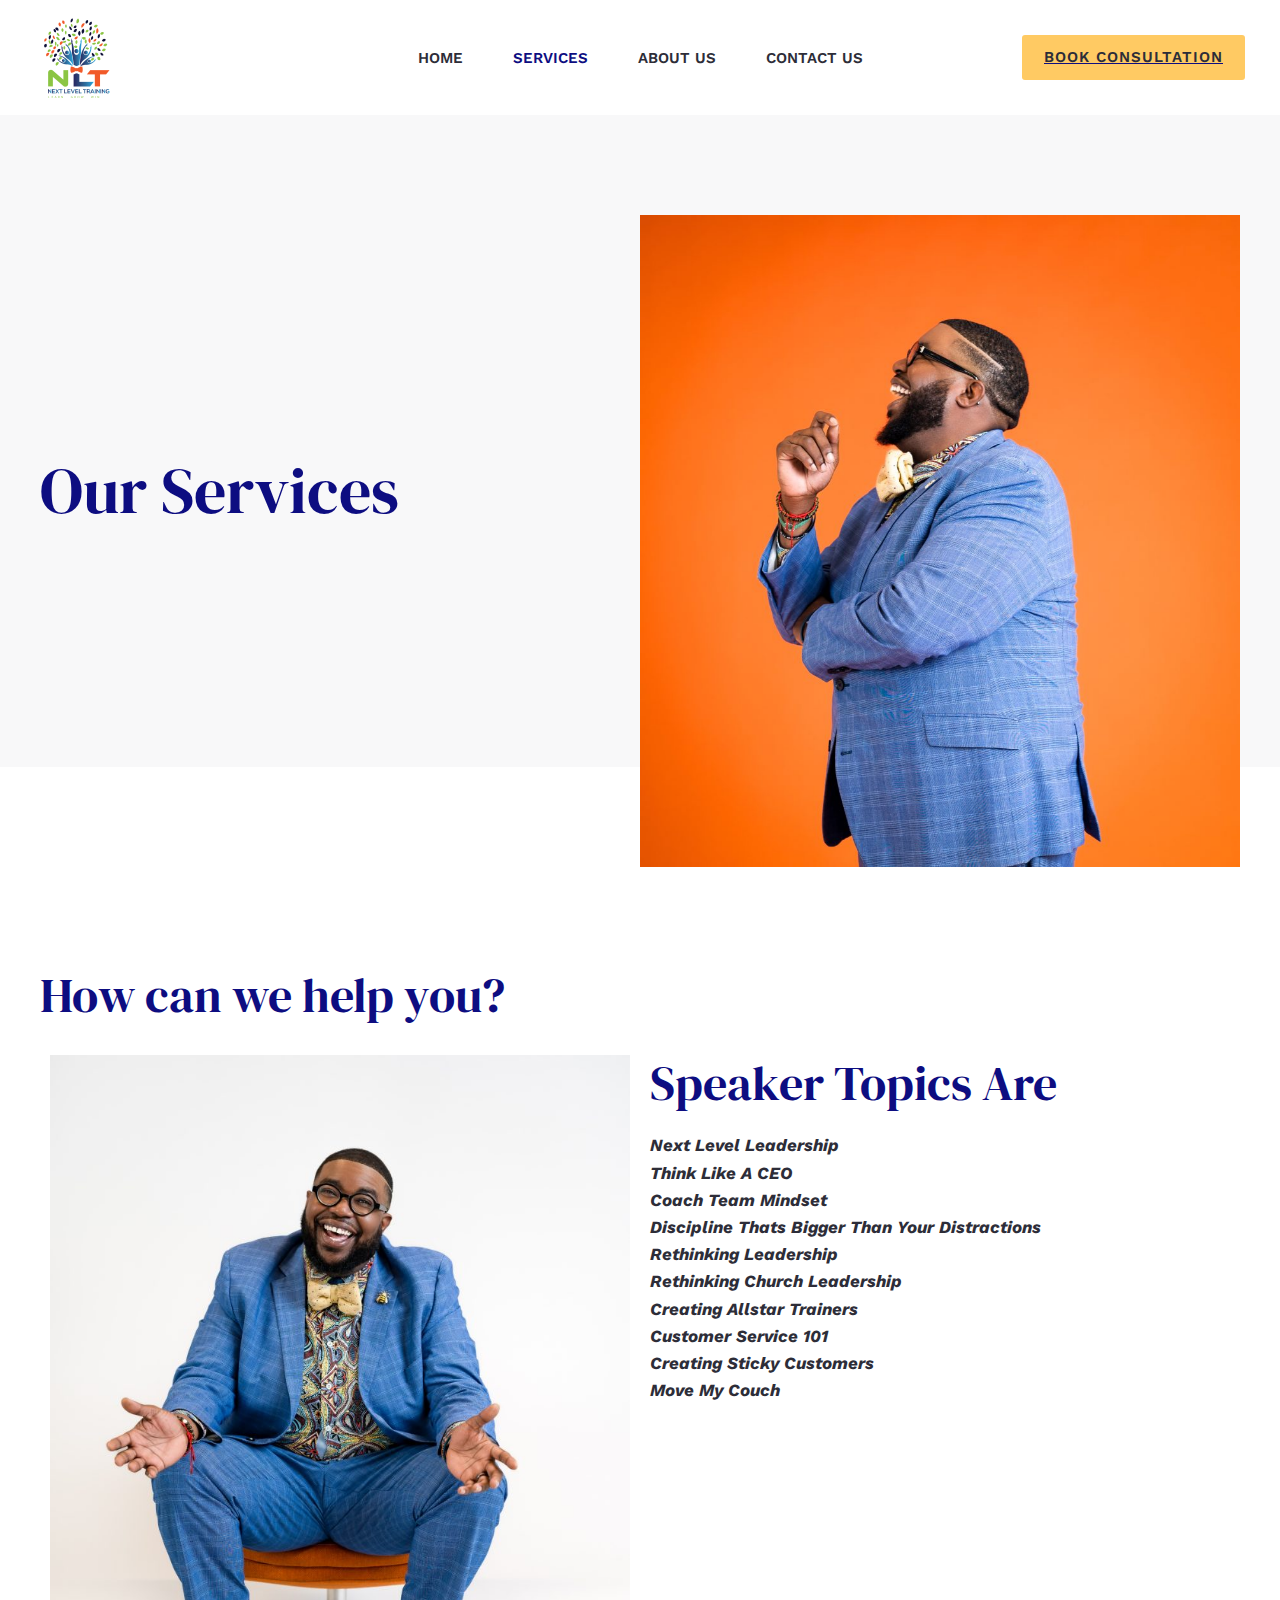
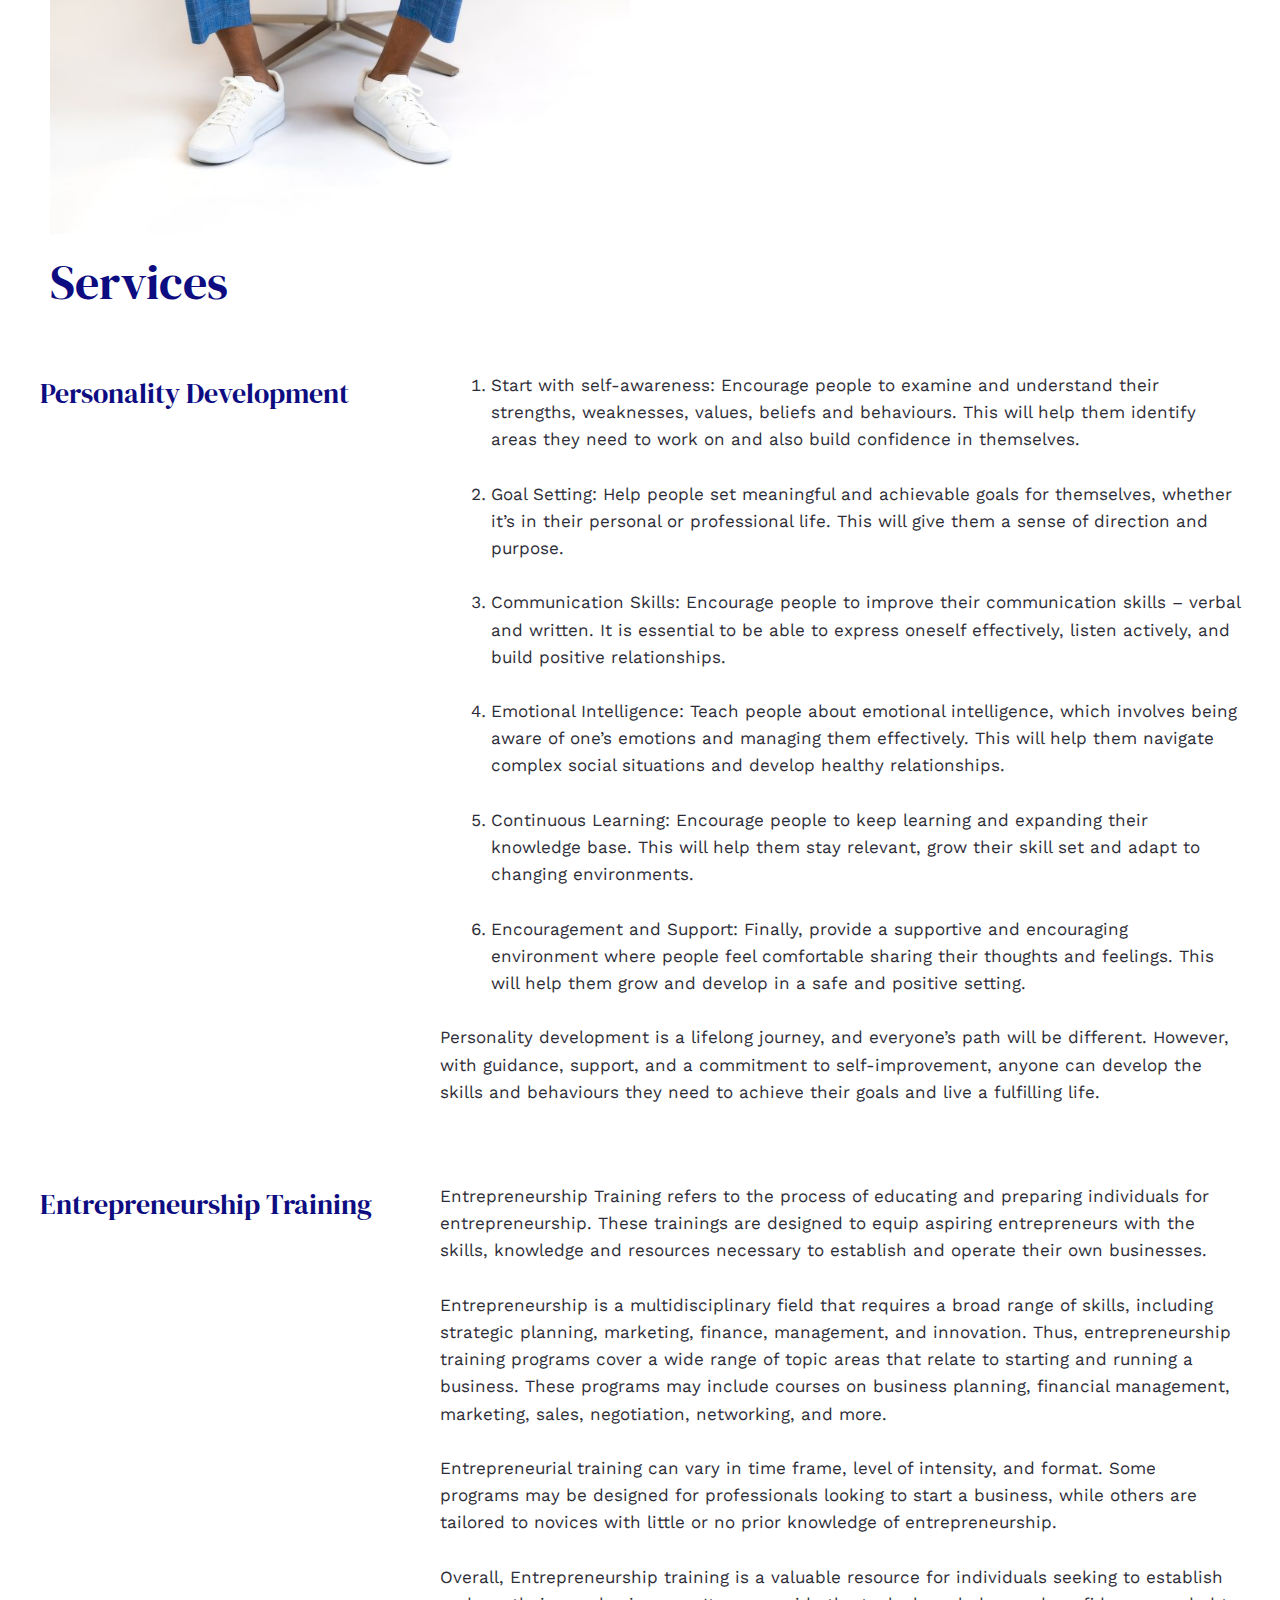
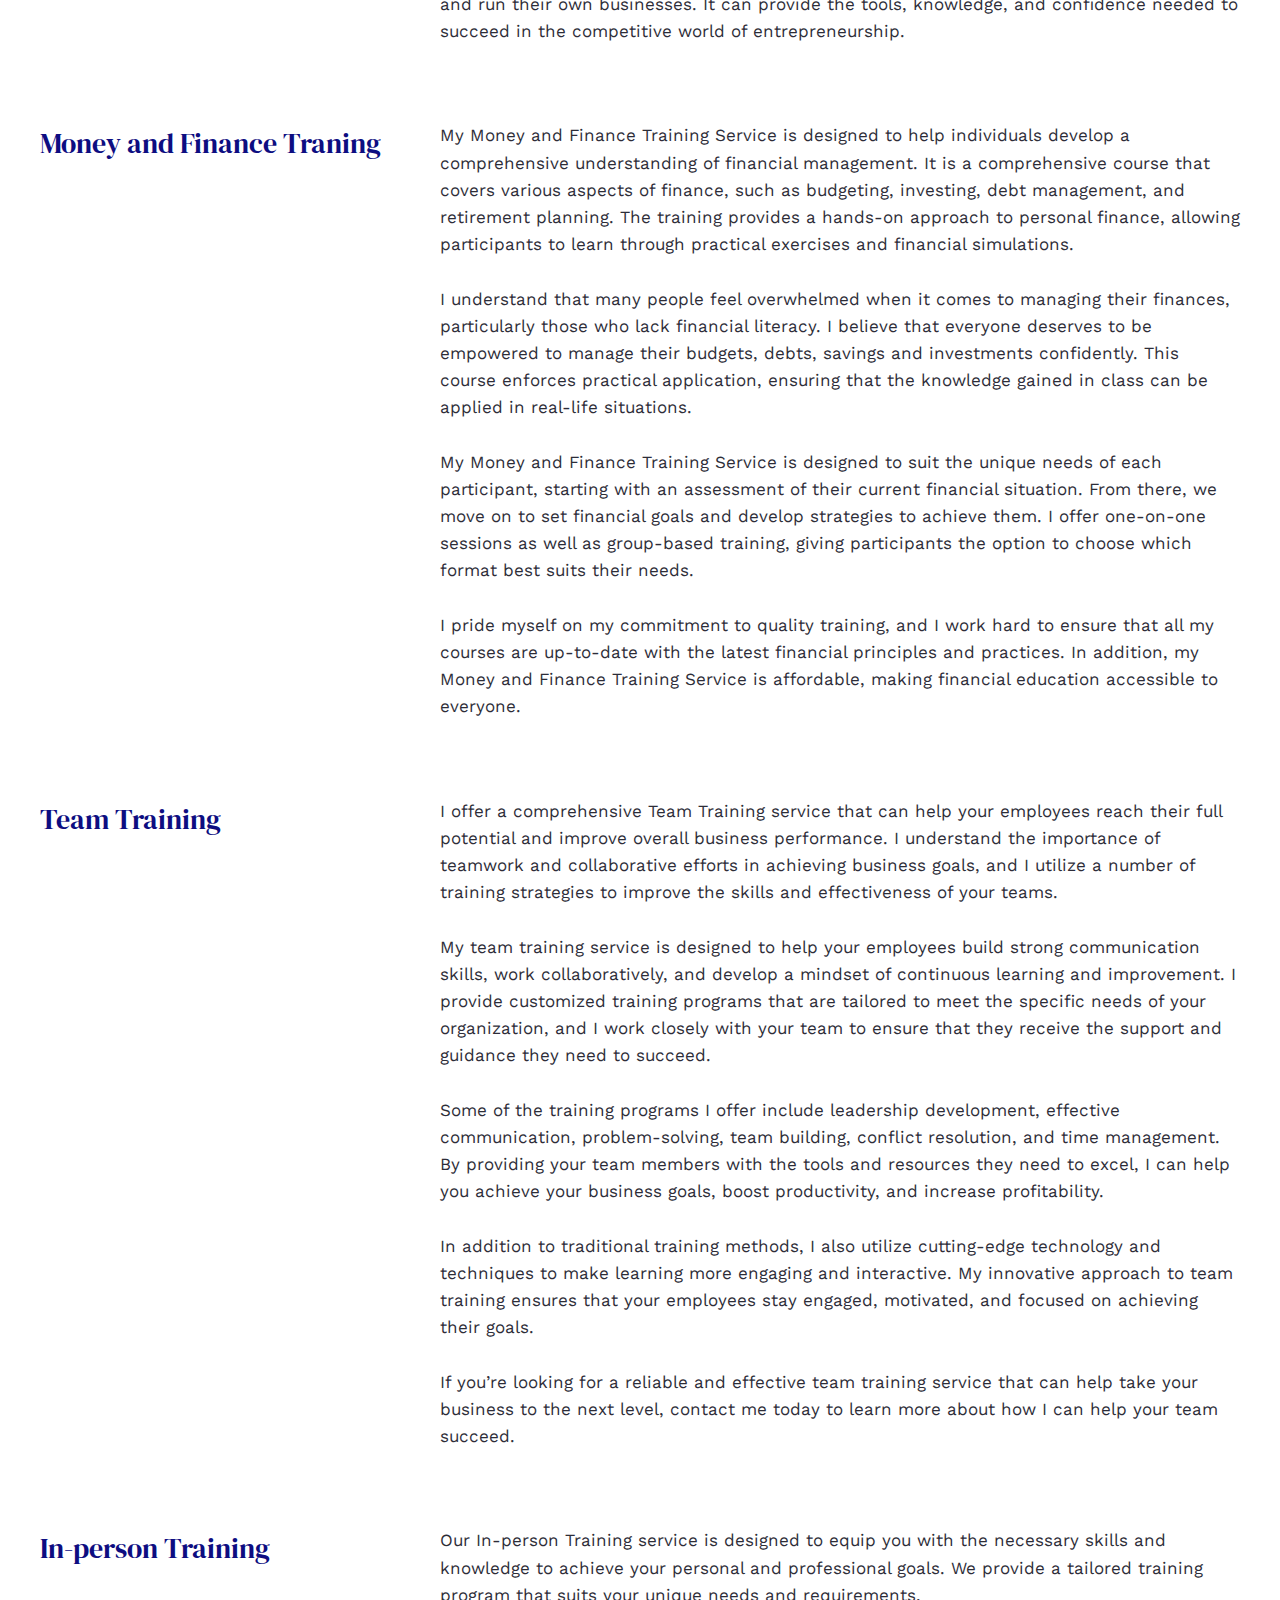
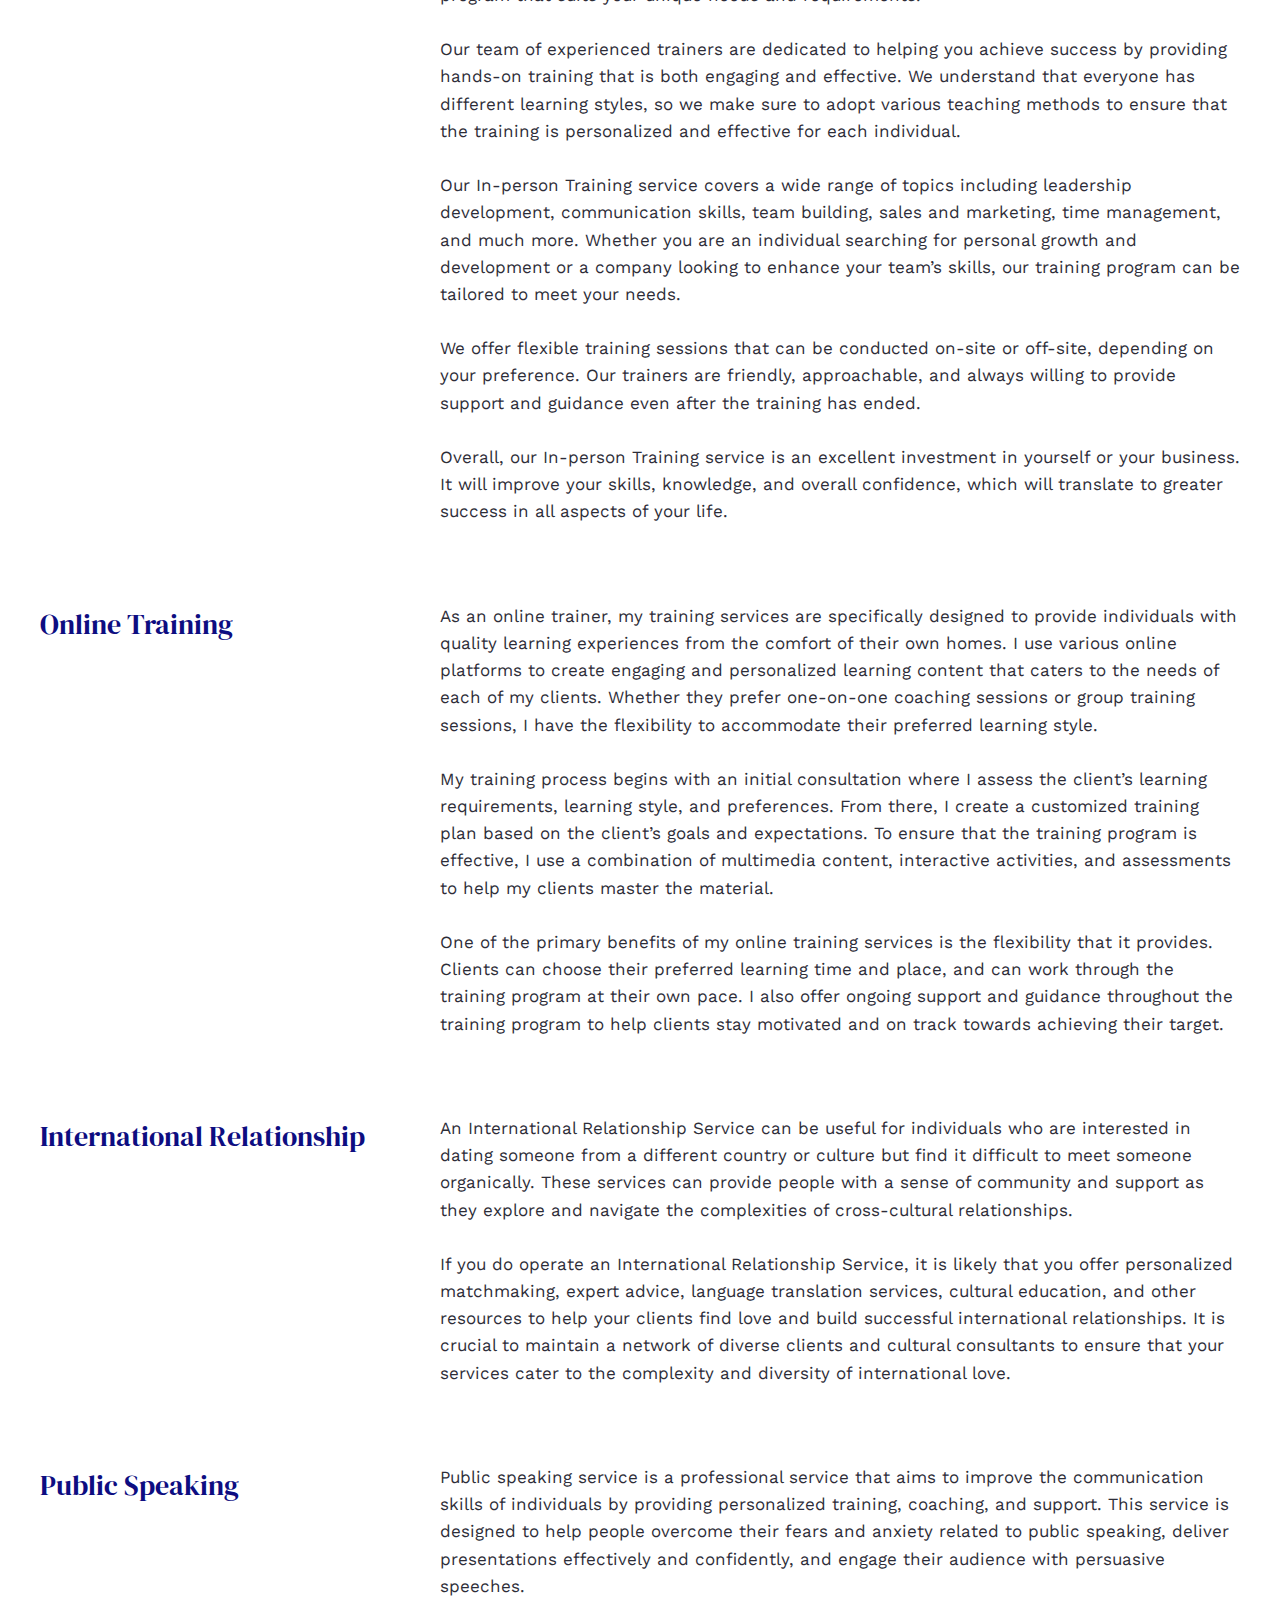
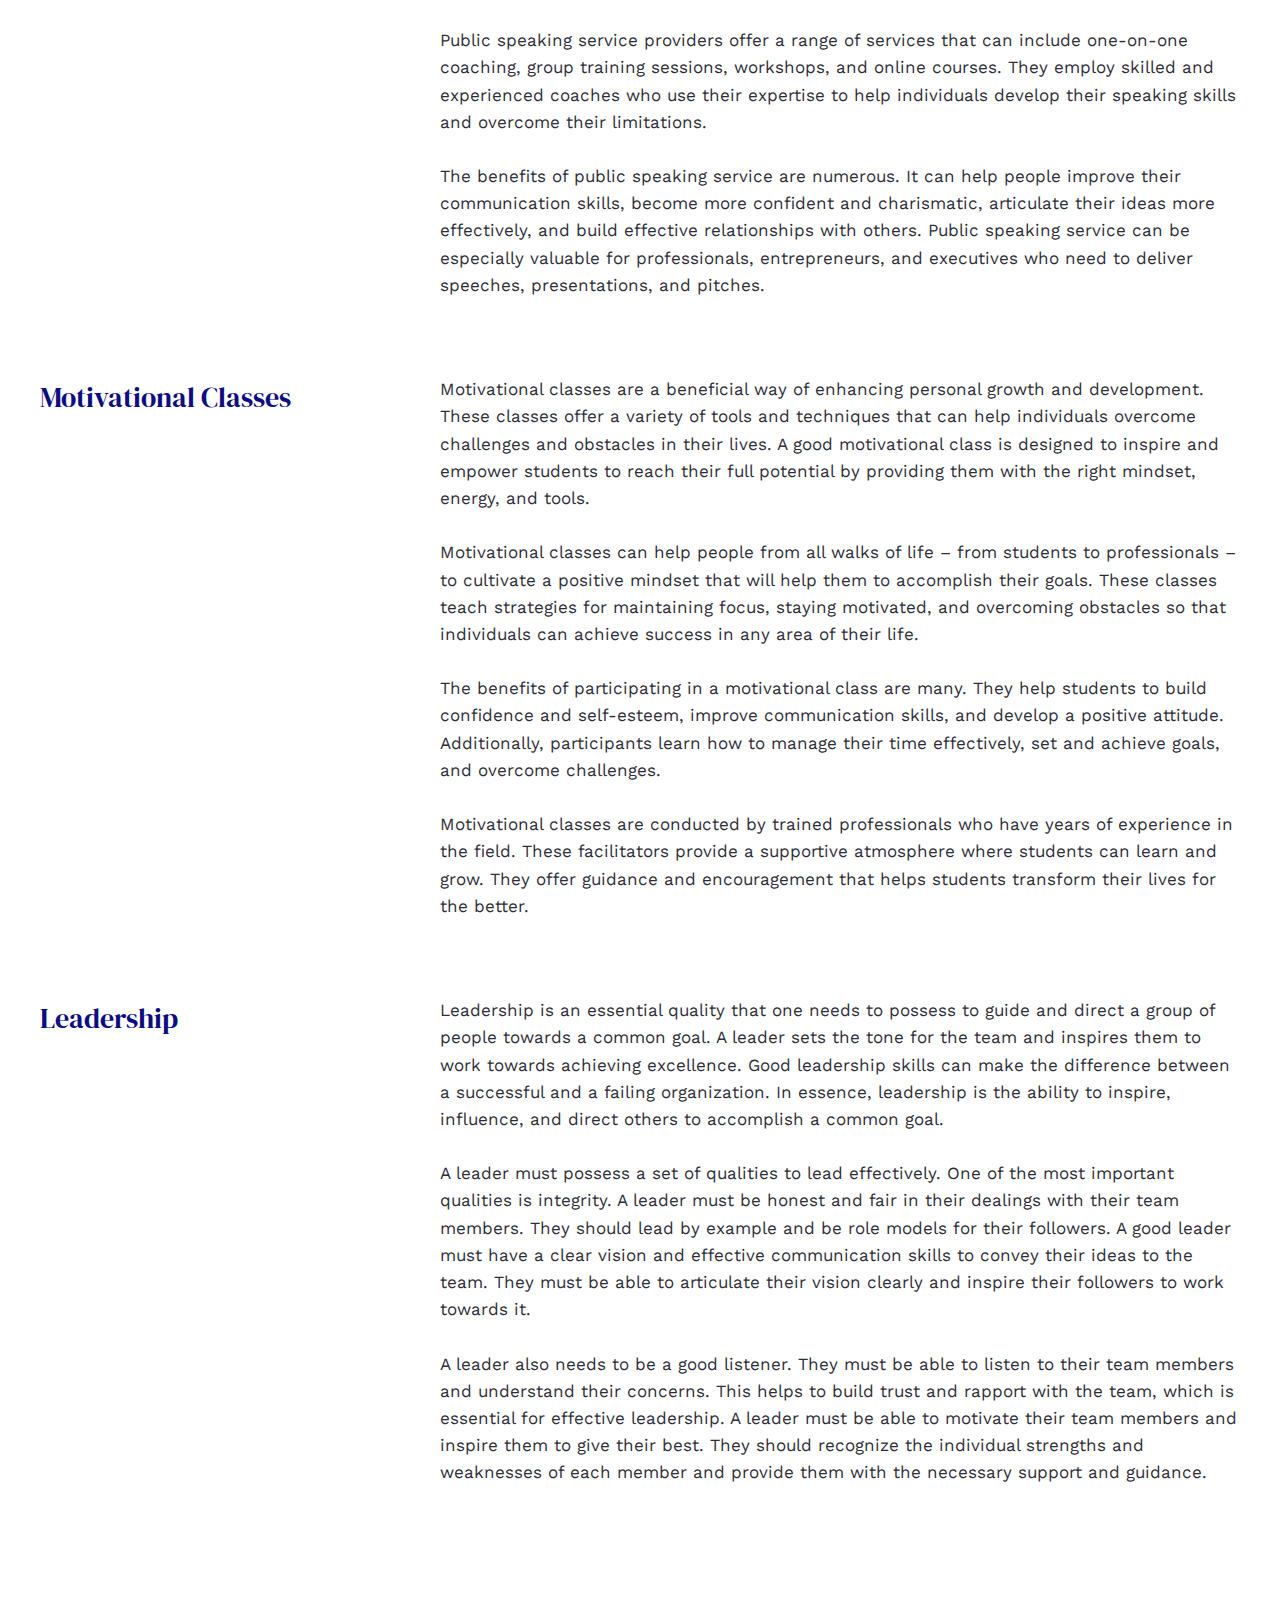
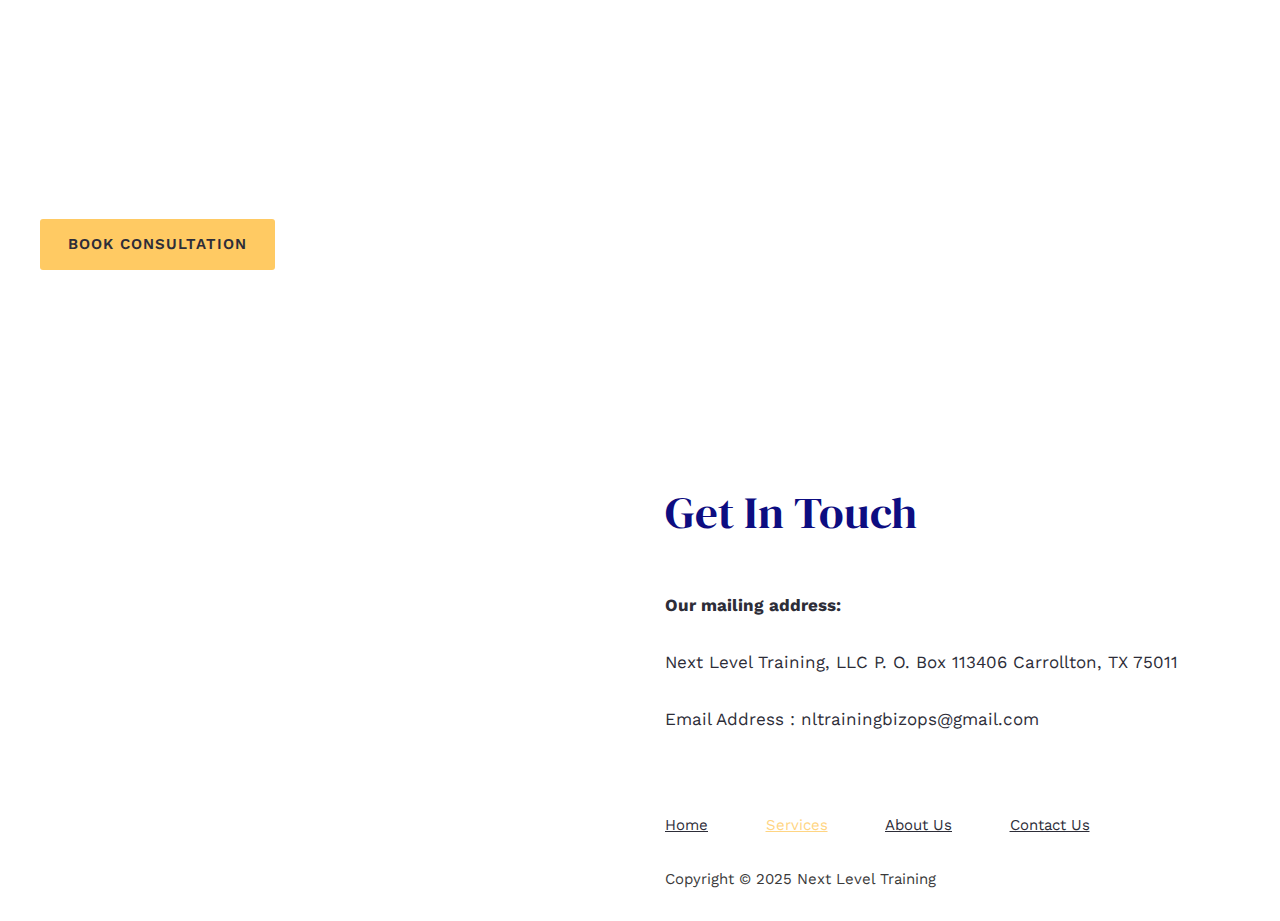
<file: services/index.html>
<!DOCTYPE html>
<html lang="en-US">
<head>
<meta charset="UTF-8">
<meta name="viewport" content="width=device-width, initial-scale=1">
<link rel="profile" href="https://gmpg.org/xfn/11">

<title>Services &#8211; Next Level Training</title>
<meta name='robots' content='max-image-preview:large' />
	<style>img:is([sizes="auto" i], [sizes^="auto," i]) { contain-intrinsic-size: 3000px 1500px }</style>
	<link rel='dns-prefetch' href='https://fonts.googleapis.com' />
<link rel="alternate" type="application/rss+xml" title="Next Level Training &raquo; Feed" href="../feed/index.rss" />
<link rel="alternate" type="application/rss+xml" title="Next Level Training &raquo; Comments Feed" href="../comments/feed/index.rss" />
<script>
window._wpemojiSettings = {"baseUrl":"https:\/\/s.w.org\/images\/core\/emoji\/15.0.3\/72x72\/","ext":".png","svgUrl":"https:\/\/s.w.org\/images\/core\/emoji\/15.0.3\/svg\/","svgExt":".svg","source":{"concatemoji":"https:\/\/nxtlevltrng.com\/wp-includes\/js\/wp-emoji-release.min.js?ver=6.7.2"}};
/*! This file is auto-generated */
!function(i,n){var o,s,e;function c(e){try{var t={supportTests:e,timestamp:(new Date).valueOf()};sessionStorage.setItem(o,JSON.stringify(t))}catch(e){}}function p(e,t,n){e.clearRect(0,0,e.canvas.width,e.canvas.height),e.fillText(t,0,0);var t=new Uint32Array(e.getImageData(0,0,e.canvas.width,e.canvas.height).data),r=(e.clearRect(0,0,e.canvas.width,e.canvas.height),e.fillText(n,0,0),new Uint32Array(e.getImageData(0,0,e.canvas.width,e.canvas.height).data));return t.every(function(e,t){return e===r[t]})}function u(e,t,n){switch(t){case"flag":return n(e,"\ud83c\udff3\ufe0f\u200d\u26a7\ufe0f","\ud83c\udff3\ufe0f\u200b\u26a7\ufe0f")?!1:!n(e,"\ud83c\uddfa\ud83c\uddf3","\ud83c\uddfa\u200b\ud83c\uddf3")&&!n(e,"\ud83c\udff4\udb40\udc67\udb40\udc62\udb40\udc65\udb40\udc6e\udb40\udc67\udb40\udc7f","\ud83c\udff4\u200b\udb40\udc67\u200b\udb40\udc62\u200b\udb40\udc65\u200b\udb40\udc6e\u200b\udb40\udc67\u200b\udb40\udc7f");case"emoji":return!n(e,"\ud83d\udc26\u200d\u2b1b","\ud83d\udc26\u200b\u2b1b")}return!1}function f(e,t,n){var r="undefined"!=typeof WorkerGlobalScope&&self instanceof WorkerGlobalScope?new OffscreenCanvas(300,150):i.createElement("canvas"),a=r.getContext("2d",{willReadFrequently:!0}),o=(a.textBaseline="top",a.font="600 32px Arial",{});return e.forEach(function(e){o[e]=t(a,e,n)}),o}function t(e){var t=i.createElement("script");t.src=e,t.defer=!0,i.head.appendChild(t)}"undefined"!=typeof Promise&&(o="wpEmojiSettingsSupports",s=["flag","emoji"],n.supports={everything:!0,everythingExceptFlag:!0},e=new Promise(function(e){i.addEventListener("DOMContentLoaded",e,{once:!0})}),new Promise(function(t){var n=function(){try{var e=JSON.parse(sessionStorage.getItem(o));if("object"==typeof e&&"number"==typeof e.timestamp&&(new Date).valueOf()<e.timestamp+604800&&"object"==typeof e.supportTests)return e.supportTests}catch(e){}return null}();if(!n){if("undefined"!=typeof Worker&&"undefined"!=typeof OffscreenCanvas&&"undefined"!=typeof URL&&URL.createObjectURL&&"undefined"!=typeof Blob)try{var e="postMessage("+f.toString()+"("+[JSON.stringify(s),u.toString(),p.toString()].join(",")+"));",r=new Blob([e],{type:"text/javascript"}),a=new Worker(URL.createObjectURL(r),{name:"wpTestEmojiSupports"});return void(a.onmessage=function(e){c(n=e.data),a.terminate(),t(n)})}catch(e){}c(n=f(s,u,p))}t(n)}).then(function(e){for(var t in e)n.supports[t]=e[t],n.supports.everything=n.supports.everything&&n.supports[t],"flag"!==t&&(n.supports.everythingExceptFlag=n.supports.everythingExceptFlag&&n.supports[t]);n.supports.everythingExceptFlag=n.supports.everythingExceptFlag&&!n.supports.flag,n.DOMReady=!1,n.readyCallback=function(){n.DOMReady=!0}}).then(function(){return e}).then(function(){var e;n.supports.everything||(n.readyCallback(),(e=n.source||{}).concatemoji?t(e.concatemoji):e.wpemoji&&e.twemoji&&(t(e.twemoji),t(e.wpemoji)))}))}((window,document),window._wpemojiSettings);
</script>
<link rel='stylesheet' id='astra-theme-css-css' href='../wp-content/themes/astra/assets/css/minified/main.min%EF%B9%96ver=3.7.9.css' media='all' />
<style id='astra-theme-css-inline-css'>html{font-size:106.25%;}a,.page-title{color:var(--ast-global-color-2);}a:hover,a:focus{color:var(--ast-global-color-1);}body,button,input,select,textarea,.ast-button,.ast-custom-button{font-family:'Work Sans',sans-serif;font-weight:400;font-size:17px;font-size:1rem;line-height:1.6;}blockquote{color:var(--ast-global-color-3);}h1,.entry-content h1,h2,.entry-content h2,h3,.entry-content h3,h4,.entry-content h4,h5,.entry-content h5,h6,.entry-content h6,.site-title,.site-title a{font-family:'DM Serif Display',serif;font-weight:400;}.site-title{font-size:30px;font-size:1.7647058823529rem;display:none;}header .custom-logo-link img{max-width:84px;}.astra-logo-svg{width:84px;}.ast-archive-description .ast-archive-title{font-size:40px;font-size:2.3529411764706rem;}.site-header .site-description{font-size:15px;font-size:0.88235294117647rem;display:none;}.entry-title{font-size:30px;font-size:1.7647058823529rem;}h1,.entry-content h1{font-size:64px;font-size:3.7647058823529rem;font-family:'DM Serif Display',serif;line-height:1.2;}h2,.entry-content h2{font-size:48px;font-size:2.8235294117647rem;font-family:'DM Serif Display',serif;line-height:1.2;}h3,.entry-content h3{font-size:36px;font-size:2.1176470588235rem;font-family:'DM Serif Display',serif;line-height:1.2;}h4,.entry-content h4{font-size:28px;font-size:1.6470588235294rem;font-family:'DM Serif Display',serif;}h5,.entry-content h5{font-size:22px;font-size:1.2941176470588rem;font-family:'DM Serif Display',serif;}h6,.entry-content h6{font-size:18px;font-size:1.0588235294118rem;font-family:'DM Serif Display',serif;}.ast-single-post .entry-title,.page-title{font-size:30px;font-size:1.7647058823529rem;}::selection{background-color:var(--ast-global-color-0);color:#000000;}body,h1,.entry-title a,.entry-content h1,h2,.entry-content h2,h3,.entry-content h3,h4,.entry-content h4,h5,.entry-content h5,h6,.entry-content h6{color:var(--ast-global-color-3);}.tagcloud a:hover,.tagcloud a:focus,.tagcloud a.current-item{color:#ffffff;border-color:var(--ast-global-color-2);background-color:var(--ast-global-color-2);}input:focus,input[type="text"]:focus,input[type="email"]:focus,input[type="url"]:focus,input[type="password"]:focus,input[type="reset"]:focus,input[type="search"]:focus,textarea:focus{border-color:var(--ast-global-color-2);}input[type="radio"]:checked,input[type=reset],input[type="checkbox"]:checked,input[type="checkbox"]:hover:checked,input[type="checkbox"]:focus:checked,input[type=range]::-webkit-slider-thumb{border-color:var(--ast-global-color-2);background-color:var(--ast-global-color-2);box-shadow:none;}.site-footer a:hover + .post-count,.site-footer a:focus + .post-count{background:var(--ast-global-color-2);border-color:var(--ast-global-color-2);}.single .nav-links .nav-previous,.single .nav-links .nav-next{color:var(--ast-global-color-2);}.entry-meta,.entry-meta *{line-height:1.45;color:var(--ast-global-color-2);}.entry-meta a:hover,.entry-meta a:hover *,.entry-meta a:focus,.entry-meta a:focus *,.page-links > .page-link,.page-links .page-link:hover,.post-navigation a:hover{color:var(--ast-global-color-1);}#cat option,.secondary .calendar_wrap thead a,.secondary .calendar_wrap thead a:visited{color:var(--ast-global-color-2);}.secondary .calendar_wrap #today,.ast-progress-val span{background:var(--ast-global-color-2);}.secondary a:hover + .post-count,.secondary a:focus + .post-count{background:var(--ast-global-color-2);border-color:var(--ast-global-color-2);}.calendar_wrap #today > a{color:#ffffff;}.page-links .page-link,.single .post-navigation a{color:var(--ast-global-color-2);}.widget-title{font-size:24px;font-size:1.4117647058824rem;color:var(--ast-global-color-3);}.ast-logo-title-inline .site-logo-img{padding-right:1em;}.site-logo-img img{ transition:all 0.2s linear;}.ast-page-builder-template .hentry {margin: 0;}.ast-page-builder-template .site-content > .ast-container {max-width: 100%;padding: 0;}.ast-page-builder-template .site-content #primary {padding: 0;margin: 0;}.ast-page-builder-template .no-results {text-align: center;margin: 4em auto;}.ast-page-builder-template .ast-pagination {padding: 2em;}.ast-page-builder-template .entry-header.ast-no-title.ast-no-thumbnail {margin-top: 0;}.ast-page-builder-template .entry-header.ast-header-without-markup {margin-top: 0;margin-bottom: 0;}.ast-page-builder-template .entry-header.ast-no-title.ast-no-meta {margin-bottom: 0;}.ast-page-builder-template.single .post-navigation {padding-bottom: 2em;}.ast-page-builder-template.single-post .site-content > .ast-container {max-width: 100%;}.ast-page-builder-template .entry-header {margin-top: 4em;margin-left: auto;margin-right: auto;padding-left: 20px;padding-right: 20px;}.ast-page-builder-template .ast-archive-description {margin-top: 4em;margin-left: auto;margin-right: auto;padding-left: 20px;padding-right: 20px;}.single.ast-page-builder-template .entry-header {padding-left: 20px;padding-right: 20px;}.ast-page-builder-template.ast-no-sidebar .entry-content .alignwide {margin-left: 0;margin-right: 0;}@media (max-width:921px){#ast-desktop-header{display:none;}}@media (min-width:921px){#ast-mobile-header{display:none;}}.wp-block-buttons.aligncenter{justify-content:center;}@media (min-width:1200px){.wp-block-group .has-background{padding:20px;}}@media (min-width:1200px){.ast-no-sidebar.ast-separate-container .entry-content .wp-block-group.alignwide,.ast-no-sidebar.ast-separate-container .entry-content .wp-block-cover.alignwide{margin-left:-20px;margin-right:-20px;padding-left:20px;padding-right:20px;}.ast-no-sidebar.ast-separate-container .entry-content .wp-block-cover.alignfull,.ast-no-sidebar.ast-separate-container .entry-content .wp-block-group.alignfull{margin-left:-6.67em;margin-right:-6.67em;padding-left:6.67em;padding-right:6.67em;}}@media (min-width:1200px){.wp-block-cover-image.alignwide .wp-block-cover__inner-container,.wp-block-cover.alignwide .wp-block-cover__inner-container,.wp-block-cover-image.alignfull .wp-block-cover__inner-container,.wp-block-cover.alignfull .wp-block-cover__inner-container{width:100%;}}.ast-plain-container.ast-no-sidebar #primary{margin-top:0;margin-bottom:0;}@media (max-width:921px){.ast-theme-transparent-header #primary,.ast-theme-transparent-header #secondary{padding:0;}}.wp-block-columns{margin-bottom:unset;}.wp-block-image.size-full{margin:2rem 0;}.wp-block-separator.has-background{padding:0;}.wp-block-gallery{margin-bottom:1.6em;}.wp-block-group{padding-top:4em;padding-bottom:4em;}.wp-block-group__inner-container .wp-block-columns:last-child,.wp-block-group__inner-container :last-child,.wp-block-table table{margin-bottom:0;}.blocks-gallery-grid{width:100%;}.wp-block-navigation-link__content{padding:5px 0;}.wp-block-group .wp-block-group .has-text-align-center,.wp-block-group .wp-block-column .has-text-align-center{max-width:100%;}.has-text-align-center{margin:0 auto;}@media (min-width:1200px){.wp-block-cover__inner-container,.alignwide .wp-block-group__inner-container,.alignfull .wp-block-group__inner-container{max-width:1200px;margin:0 auto;}.wp-block-group.alignnone,.wp-block-group.aligncenter,.wp-block-group.alignleft,.wp-block-group.alignright,.wp-block-group.alignwide,.wp-block-columns.alignwide{margin:2rem 0 1rem 0;}}@media (max-width:1200px){.wp-block-group{padding:3em;}.wp-block-group .wp-block-group{padding:1.5em;}.wp-block-columns,.wp-block-column{margin:1rem 0;}}@media (min-width:921px){.wp-block-columns .wp-block-group{padding:2em;}}@media (max-width:544px){.wp-block-cover-image .wp-block-cover__inner-container,.wp-block-cover .wp-block-cover__inner-container{width:unset;}.wp-block-cover,.wp-block-cover-image{padding:2em 0;}.wp-block-group,.wp-block-cover{padding:2em;}.wp-block-media-text__media img,.wp-block-media-text__media video{width:unset;max-width:100%;}.wp-block-media-text.has-background .wp-block-media-text__content{padding:1em;}}@media (max-width:921px){.ast-plain-container.ast-no-sidebar #primary{padding:0;}}@media (min-width:544px){.entry-content .wp-block-media-text.has-media-on-the-right .wp-block-media-text__content{padding:0 8% 0 0;}.entry-content .wp-block-media-text .wp-block-media-text__content{padding:0 0 0 8%;}.ast-plain-container .site-content .entry-content .has-custom-content-position.is-position-bottom-left > *,.ast-plain-container .site-content .entry-content .has-custom-content-position.is-position-bottom-right > *,.ast-plain-container .site-content .entry-content .has-custom-content-position.is-position-top-left > *,.ast-plain-container .site-content .entry-content .has-custom-content-position.is-position-top-right > *,.ast-plain-container .site-content .entry-content .has-custom-content-position.is-position-center-right > *,.ast-plain-container .site-content .entry-content .has-custom-content-position.is-position-center-left > *{margin:0;}}@media (max-width:544px){.entry-content .wp-block-media-text .wp-block-media-text__content{padding:8% 0;}.wp-block-media-text .wp-block-media-text__media img{width:auto;max-width:100%;}}.wp-block-button.is-style-outline .wp-block-button__link{border-color:var(--ast-global-color-0);border-top-width:2px;border-right-width:2px;border-bottom-width:2px;border-left-width:2px;}.wp-block-button.is-style-outline > .wp-block-button__link:not(.has-text-color),.wp-block-button.wp-block-button__link.is-style-outline:not(.has-text-color){color:var(--ast-global-color-0);}.wp-block-button.is-style-outline .wp-block-button__link:hover,.wp-block-button.is-style-outline .wp-block-button__link:focus{color:var(--ast-global-color-3) !important;background-color:var(--ast-global-color-1);border-color:var(--ast-global-color-1);}.post-page-numbers.current .page-link,.ast-pagination .page-numbers.current{color:#000000;border-color:var(--ast-global-color-0);background-color:var(--ast-global-color-0);border-radius:2px;}@media (max-width:921px){.wp-block-button.is-style-outline .wp-block-button__link{padding-top:calc(15px - 2px);padding-right:calc(30px - 2px);padding-bottom:calc(15px - 2px);padding-left:calc(30px - 2px);}}@media (max-width:544px){.wp-block-button.is-style-outline .wp-block-button__link{padding-top:calc(15px - 2px);padding-right:calc(30px - 2px);padding-bottom:calc(15px - 2px);padding-left:calc(30px - 2px);}}@media (min-width:544px){.entry-content > .alignleft{margin-right:20px;}.entry-content > .alignright{margin-left:20px;}.wp-block-group.has-background{padding:20px;}}@media (max-width:921px){.ast-separate-container .ast-article-post,.ast-separate-container .ast-article-single{padding:1.5em 2.14em;}.ast-separate-container #primary,.ast-separate-container #secondary{padding:1.5em 0;}#primary,#secondary{padding:1.5em 0;margin:0;}.ast-left-sidebar #content > .ast-container{display:flex;flex-direction:column-reverse;width:100%;}.ast-author-box img.avatar{margin:20px 0 0 0;}}@media (min-width:922px){.ast-separate-container.ast-right-sidebar #primary,.ast-separate-container.ast-left-sidebar #primary{border:0;}.search-no-results.ast-separate-container #primary{margin-bottom:4em;}}.elementor-button-wrapper .elementor-button{border-style:solid;text-decoration:none;border-top-width:0px;border-right-width:0px;border-left-width:0px;border-bottom-width:0px;}body .elementor-button.elementor-size-sm,body .elementor-button.elementor-size-xs,body .elementor-button.elementor-size-md,body .elementor-button.elementor-size-lg,body .elementor-button.elementor-size-xl,body .elementor-button{border-radius:3px;padding-top:18px;padding-right:28px;padding-bottom:18px;padding-left:28px;}.elementor-button-wrapper .elementor-button{border-color:var(--ast-global-color-0);background-color:var(--ast-global-color-0);}.elementor-button-wrapper .elementor-button:hover,.elementor-button-wrapper .elementor-button:focus{color:var(--ast-global-color-3);background-color:var(--ast-global-color-1);border-color:var(--ast-global-color-1);}.wp-block-button .wp-block-button__link ,.elementor-button-wrapper .elementor-button,.elementor-button-wrapper .elementor-button:visited{color:var(--ast-global-color-3);}.elementor-button-wrapper .elementor-button{font-family:inherit;font-weight:600;line-height:1;text-transform:uppercase;letter-spacing:1px;}body .elementor-button.elementor-size-sm,body .elementor-button.elementor-size-xs,body .elementor-button.elementor-size-md,body .elementor-button.elementor-size-lg,body .elementor-button.elementor-size-xl,body .elementor-button{font-size:15px;font-size:0.88235294117647rem;}.wp-block-button .wp-block-button__link:hover,.wp-block-button .wp-block-button__link:focus{color:var(--ast-global-color-3);background-color:var(--ast-global-color-1);border-color:var(--ast-global-color-1);}.elementor-widget-heading h1.elementor-heading-title{line-height:1.2;}.elementor-widget-heading h2.elementor-heading-title{line-height:1.2;}.elementor-widget-heading h3.elementor-heading-title{line-height:1.2;}.wp-block-button .wp-block-button__link{border:none;background-color:var(--ast-global-color-0);color:var(--ast-global-color-3);font-family:inherit;font-weight:600;line-height:1;text-transform:uppercase;letter-spacing:1px;font-size:15px;font-size:0.88235294117647rem;border-radius:3px;padding:15px 30px;}.wp-block-button.is-style-outline .wp-block-button__link{border-style:solid;border-top-width:2px;border-right-width:2px;border-left-width:2px;border-bottom-width:2px;border-color:var(--ast-global-color-0);padding-top:calc(15px - 2px);padding-right:calc(30px - 2px);padding-bottom:calc(15px - 2px);padding-left:calc(30px - 2px);}@media (max-width:921px){.wp-block-button .wp-block-button__link{border:none;padding:15px 30px;}.wp-block-button.is-style-outline .wp-block-button__link{padding-top:calc(15px - 2px);padding-right:calc(30px - 2px);padding-bottom:calc(15px - 2px);padding-left:calc(30px - 2px);}}@media (max-width:544px){.wp-block-button .wp-block-button__link{border:none;padding:15px 30px;}.wp-block-button.is-style-outline .wp-block-button__link{padding-top:calc(15px - 2px);padding-right:calc(30px - 2px);padding-bottom:calc(15px - 2px);padding-left:calc(30px - 2px);}}.menu-toggle,button,.ast-button,.ast-custom-button,.button,input#submit,input[type="button"],input[type="submit"],input[type="reset"]{border-style:solid;border-top-width:0px;border-right-width:0px;border-left-width:0px;border-bottom-width:0px;color:var(--ast-global-color-3);border-color:var(--ast-global-color-0);background-color:var(--ast-global-color-0);border-radius:3px;padding-top:18px;padding-right:28px;padding-bottom:18px;padding-left:28px;font-family:inherit;font-weight:600;font-size:15px;font-size:0.88235294117647rem;line-height:1;text-transform:uppercase;letter-spacing:1px;}button:focus,.menu-toggle:hover,button:hover,.ast-button:hover,.ast-custom-button:hover .button:hover,.ast-custom-button:hover ,input[type=reset]:hover,input[type=reset]:focus,input#submit:hover,input#submit:focus,input[type="button"]:hover,input[type="button"]:focus,input[type="submit"]:hover,input[type="submit"]:focus{color:var(--ast-global-color-3);background-color:var(--ast-global-color-1);border-color:var(--ast-global-color-1);}@media (min-width:544px){.ast-container{max-width:100%;}}@media (max-width:544px){.ast-separate-container .ast-article-post,.ast-separate-container .ast-article-single,.ast-separate-container .comments-title,.ast-separate-container .ast-archive-description{padding:1.5em 1em;}.ast-separate-container #content .ast-container{padding-left:0.54em;padding-right:0.54em;}.ast-separate-container .ast-comment-list li.depth-1{padding:1.5em 1em;margin-bottom:1.5em;}.ast-separate-container .ast-comment-list .bypostauthor{padding:.5em;}.ast-search-menu-icon.ast-dropdown-active .search-field{width:170px;}}@media (max-width:921px){.ast-mobile-header-stack .main-header-bar .ast-search-menu-icon{display:inline-block;}.ast-header-break-point.ast-header-custom-item-outside .ast-mobile-header-stack .main-header-bar .ast-search-icon{margin:0;}.ast-comment-avatar-wrap img{max-width:2.5em;}.ast-separate-container .ast-comment-list li.depth-1{padding:1.5em 2.14em;}.ast-separate-container .comment-respond{padding:2em 2.14em;}.ast-comment-meta{padding:0 1.8888em 1.3333em;}}body,.ast-separate-container{background-color:var(--ast-global-color-4);;background-image:none;;}.ast-no-sidebar.ast-separate-container .entry-content .alignfull {margin-left: -6.67em;margin-right: -6.67em;width: auto;}@media (max-width: 1200px) {.ast-no-sidebar.ast-separate-container .entry-content .alignfull {margin-left: -2.4em;margin-right: -2.4em;}}@media (max-width: 768px) {.ast-no-sidebar.ast-separate-container .entry-content .alignfull {margin-left: -2.14em;margin-right: -2.14em;}}@media (max-width: 544px) {.ast-no-sidebar.ast-separate-container .entry-content .alignfull {margin-left: -1em;margin-right: -1em;}}.ast-no-sidebar.ast-separate-container .entry-content .alignwide {margin-left: -20px;margin-right: -20px;}.ast-no-sidebar.ast-separate-container .entry-content .wp-block-column .alignfull,.ast-no-sidebar.ast-separate-container .entry-content .wp-block-column .alignwide {margin-left: auto;margin-right: auto;width: 100%;}@media (max-width:921px){.site-title{font-size:25px;font-size:1.4705882352941rem;display:none;}.ast-archive-description .ast-archive-title{font-size:40px;}.site-header .site-description{display:none;}.entry-title{font-size:30px;}h1,.entry-content h1{font-size:34px;}h2,.entry-content h2{font-size:30px;}h3,.entry-content h3{font-size:26px;}h4,.entry-content h4{font-size:20px;font-size:1.1764705882353rem;}h5,.entry-content h5{font-size:18px;font-size:1.0588235294118rem;}h6,.entry-content h6{font-size:16px;font-size:0.94117647058824rem;}.ast-single-post .entry-title,.page-title{font-size:30px;}}@media (max-width:544px){.widget-title{font-size:21px;font-size:1.4rem;}body,button,input,select,textarea,.ast-button,.ast-custom-button{font-size:15px;font-size:0.88235294117647rem;}#secondary,#secondary button,#secondary input,#secondary select,#secondary textarea{font-size:15px;font-size:0.88235294117647rem;}.site-title{font-size:20px;font-size:1.1764705882353rem;display:none;}.ast-archive-description .ast-archive-title{font-size:40px;}.site-header .site-description{display:none;}.entry-title{font-size:30px;}h1,.entry-content h1{font-size:30px;}h2,.entry-content h2{font-size:26px;}h3,.entry-content h3{font-size:22px;}h4,.entry-content h4{font-size:18px;font-size:1.0588235294118rem;}h5,.entry-content h5{font-size:16px;font-size:0.94117647058824rem;}h6,.entry-content h6{font-size:14px;font-size:0.82352941176471rem;}.ast-single-post .entry-title,.page-title{font-size:30px;}}@media (max-width:921px){html{font-size:96.9%;}}@media (max-width:544px){html{font-size:106.25%;}}@media (min-width:922px){.ast-container{max-width:1240px;}}@media (min-width:922px){.site-content .ast-container{display:flex;}}@media (max-width:921px){.site-content .ast-container{flex-direction:column;}}@media (min-width:922px){.main-header-menu .sub-menu .menu-item.ast-left-align-sub-menu:hover > .sub-menu,.main-header-menu .sub-menu .menu-item.ast-left-align-sub-menu.focus > .sub-menu{margin-left:-0px;}}blockquote {padding: 1.2em;}:root .has-ast-global-color-0-color{color:var(--ast-global-color-0);}:root .has-ast-global-color-0-background-color{background-color:var(--ast-global-color-0);}:root .wp-block-button .has-ast-global-color-0-color{color:var(--ast-global-color-0);}:root .wp-block-button .has-ast-global-color-0-background-color{background-color:var(--ast-global-color-0);}:root .has-ast-global-color-1-color{color:var(--ast-global-color-1);}:root .has-ast-global-color-1-background-color{background-color:var(--ast-global-color-1);}:root .wp-block-button .has-ast-global-color-1-color{color:var(--ast-global-color-1);}:root .wp-block-button .has-ast-global-color-1-background-color{background-color:var(--ast-global-color-1);}:root .has-ast-global-color-2-color{color:var(--ast-global-color-2);}:root .has-ast-global-color-2-background-color{background-color:var(--ast-global-color-2);}:root .wp-block-button .has-ast-global-color-2-color{color:var(--ast-global-color-2);}:root .wp-block-button .has-ast-global-color-2-background-color{background-color:var(--ast-global-color-2);}:root .has-ast-global-color-3-color{color:var(--ast-global-color-3);}:root .has-ast-global-color-3-background-color{background-color:var(--ast-global-color-3);}:root .wp-block-button .has-ast-global-color-3-color{color:var(--ast-global-color-3);}:root .wp-block-button .has-ast-global-color-3-background-color{background-color:var(--ast-global-color-3);}:root .has-ast-global-color-4-color{color:var(--ast-global-color-4);}:root .has-ast-global-color-4-background-color{background-color:var(--ast-global-color-4);}:root .wp-block-button .has-ast-global-color-4-color{color:var(--ast-global-color-4);}:root .wp-block-button .has-ast-global-color-4-background-color{background-color:var(--ast-global-color-4);}:root .has-ast-global-color-5-color{color:var(--ast-global-color-5);}:root .has-ast-global-color-5-background-color{background-color:var(--ast-global-color-5);}:root .wp-block-button .has-ast-global-color-5-color{color:var(--ast-global-color-5);}:root .wp-block-button .has-ast-global-color-5-background-color{background-color:var(--ast-global-color-5);}:root .has-ast-global-color-6-color{color:var(--ast-global-color-6);}:root .has-ast-global-color-6-background-color{background-color:var(--ast-global-color-6);}:root .wp-block-button .has-ast-global-color-6-color{color:var(--ast-global-color-6);}:root .wp-block-button .has-ast-global-color-6-background-color{background-color:var(--ast-global-color-6);}:root .has-ast-global-color-7-color{color:var(--ast-global-color-7);}:root .has-ast-global-color-7-background-color{background-color:var(--ast-global-color-7);}:root .wp-block-button .has-ast-global-color-7-color{color:var(--ast-global-color-7);}:root .wp-block-button .has-ast-global-color-7-background-color{background-color:var(--ast-global-color-7);}:root .has-ast-global-color-8-color{color:var(--ast-global-color-8);}:root .has-ast-global-color-8-background-color{background-color:var(--ast-global-color-8);}:root .wp-block-button .has-ast-global-color-8-color{color:var(--ast-global-color-8);}:root .wp-block-button .has-ast-global-color-8-background-color{background-color:var(--ast-global-color-8);}:root{--ast-global-color-0:#ffca63;--ast-global-color-1:#ffd583;--ast-global-color-2:#0d0d81;--ast-global-color-3:#2d2d38;--ast-global-color-4:#f8f8f9;--ast-global-color-5:#ffffff;--ast-global-color-6:#2d2d38;--ast-global-color-7:#FBFCFF;--ast-global-color-8:#BFD1FF;}.ast-breadcrumbs .trail-browse,.ast-breadcrumbs .trail-items,.ast-breadcrumbs .trail-items li{display:inline-block;margin:0;padding:0;border:none;background:inherit;text-indent:0;}.ast-breadcrumbs .trail-browse{font-size:inherit;font-style:inherit;font-weight:inherit;color:inherit;}.ast-breadcrumbs .trail-items{list-style:none;}.trail-items li::after{padding:0 0.3em;content:"\00bb";}.trail-items li:last-of-type::after{display:none;}h1,.entry-content h1,h2,.entry-content h2,h3,.entry-content h3,h4,.entry-content h4,h5,.entry-content h5,h6,.entry-content h6{color:var(--ast-global-color-2);}@media (max-width:921px){.ast-builder-grid-row-container.ast-builder-grid-row-tablet-3-firstrow .ast-builder-grid-row > *:first-child,.ast-builder-grid-row-container.ast-builder-grid-row-tablet-3-lastrow .ast-builder-grid-row > *:last-child{grid-column:1 / -1;}}@media (max-width:544px){.ast-builder-grid-row-container.ast-builder-grid-row-mobile-3-firstrow .ast-builder-grid-row > *:first-child,.ast-builder-grid-row-container.ast-builder-grid-row-mobile-3-lastrow .ast-builder-grid-row > *:last-child{grid-column:1 / -1;}}.ast-builder-layout-element[data-section="title_tagline"]{display:flex;}@media (max-width:921px){.ast-header-break-point .ast-builder-layout-element[data-section="title_tagline"]{display:flex;}}@media (max-width:544px){.ast-header-break-point .ast-builder-layout-element[data-section="title_tagline"]{display:flex;}}[data-section*="section-hb-button-"] .menu-link{display:none;}.ast-header-button-1[data-section*="section-hb-button-"] .ast-builder-button-wrap .ast-custom-button{padding-top:15px;padding-bottom:15px;padding-left:22px;padding-right:22px;}@media (max-width:921px){.ast-header-button-1[data-section*="section-hb-button-"] .ast-builder-button-wrap .ast-custom-button{padding-top:15px;padding-bottom:15px;padding-left:15px;padding-right:15px;margin-top:20px;margin-bottom:20px;margin-left:20px;margin-right:20px;}}.ast-header-button-1[data-section="section-hb-button-1"]{display:flex;}@media (max-width:921px){.ast-header-break-point .ast-header-button-1[data-section="section-hb-button-1"]{display:flex;}}@media (max-width:544px){.ast-header-break-point .ast-header-button-1[data-section="section-hb-button-1"]{display:flex;}}.ast-builder-menu-1{font-family:inherit;font-weight:600;text-transform:uppercase;}.ast-builder-menu-1 .menu-item > .menu-link{font-size:15px;font-size:0.88235294117647rem;color:var(--ast-global-color-3);padding-left:25px;padding-right:25px;}.ast-builder-menu-1 .menu-item > .ast-menu-toggle{color:var(--ast-global-color-3);}.ast-builder-menu-1 .menu-item:hover > .menu-link,.ast-builder-menu-1 .inline-on-mobile .menu-item:hover > .ast-menu-toggle{color:var(--ast-global-color-2);}.ast-builder-menu-1 .menu-item:hover > .ast-menu-toggle{color:var(--ast-global-color-2);}.ast-builder-menu-1 .menu-item.current-menu-item > .menu-link,.ast-builder-menu-1 .inline-on-mobile .menu-item.current-menu-item > .ast-menu-toggle,.ast-builder-menu-1 .current-menu-ancestor > .menu-link{color:var(--ast-global-color-2);}.ast-builder-menu-1 .menu-item.current-menu-item > .ast-menu-toggle{color:var(--ast-global-color-2);}.ast-builder-menu-1 .sub-menu,.ast-builder-menu-1 .inline-on-mobile .sub-menu{border-top-width:2px;border-bottom-width:0px;border-right-width:0px;border-left-width:0px;border-color:var(--ast-global-color-0);border-style:solid;border-radius:0px;}.ast-builder-menu-1 .main-header-menu > .menu-item > .sub-menu,.ast-builder-menu-1 .main-header-menu > .menu-item > .astra-full-megamenu-wrapper{margin-top:0px;}.ast-desktop .ast-builder-menu-1 .main-header-menu > .menu-item > .sub-menu:before,.ast-desktop .ast-builder-menu-1 .main-header-menu > .menu-item > .astra-full-megamenu-wrapper:before{height:calc( 0px + 5px );}.ast-builder-menu-1 .menu-item.menu-item-has-children > .ast-menu-toggle{right:calc( 25px - 0.907em );}.ast-desktop .ast-builder-menu-1 .menu-item .sub-menu .menu-link{border-style:none;}@media (max-width:921px){.ast-header-break-point .ast-builder-menu-1 .menu-item.menu-item-has-children > .ast-menu-toggle{top:0;}.ast-builder-menu-1 .menu-item-has-children > .menu-link:after{content:unset;}}@media (max-width:544px){.ast-header-break-point .ast-builder-menu-1 .menu-item.menu-item-has-children > .ast-menu-toggle{top:0;}}.ast-builder-menu-1{display:flex;}@media (max-width:921px){.ast-header-break-point .ast-builder-menu-1{display:flex;}}@media (max-width:544px){.ast-header-break-point .ast-builder-menu-1{display:flex;}}.site-below-footer-wrap{padding-top:20px;padding-bottom:20px;}.site-below-footer-wrap[data-section="section-below-footer-builder"]{background-color:;;background-image:none;;min-height:80px;}.site-below-footer-wrap[data-section="section-below-footer-builder"] .ast-builder-grid-row{max-width:1200px;margin-left:auto;margin-right:auto;}.site-below-footer-wrap[data-section="section-below-footer-builder"] .ast-builder-grid-row,.site-below-footer-wrap[data-section="section-below-footer-builder"] .site-footer-section{align-items:center;}.site-below-footer-wrap[data-section="section-below-footer-builder"].ast-footer-row-inline .site-footer-section{display:flex;margin-bottom:0;}.ast-builder-grid-row-2-equal .ast-builder-grid-row{grid-template-columns:repeat( 2,1fr );}@media (max-width:921px){.site-below-footer-wrap[data-section="section-below-footer-builder"].ast-footer-row-tablet-inline .site-footer-section{display:flex;margin-bottom:0;}.site-below-footer-wrap[data-section="section-below-footer-builder"].ast-footer-row-tablet-stack .site-footer-section{display:block;margin-bottom:10px;}.ast-builder-grid-row-container.ast-builder-grid-row-tablet-full .ast-builder-grid-row{grid-template-columns:1fr;}}@media (max-width:544px){.site-below-footer-wrap[data-section="section-below-footer-builder"].ast-footer-row-mobile-inline .site-footer-section{display:flex;margin-bottom:0;}.site-below-footer-wrap[data-section="section-below-footer-builder"].ast-footer-row-mobile-stack .site-footer-section{display:block;margin-bottom:10px;}.ast-builder-grid-row-container.ast-builder-grid-row-mobile-full .ast-builder-grid-row{grid-template-columns:1fr;}}.site-below-footer-wrap[data-section="section-below-footer-builder"]{padding-top:80px;padding-bottom:0px;padding-left:0px;padding-right:0px;}@media (max-width:921px){.site-below-footer-wrap[data-section="section-below-footer-builder"]{padding-top:0px;padding-bottom:0px;padding-left:0px;padding-right:0px;}}@media (max-width:544px){.site-below-footer-wrap[data-section="section-below-footer-builder"]{padding-top:10px;padding-bottom:10px;padding-left:10px;padding-right:10px;}}.site-below-footer-wrap[data-section="section-below-footer-builder"]{display:grid;}@media (max-width:921px){.ast-header-break-point .site-below-footer-wrap[data-section="section-below-footer-builder"]{display:grid;}}@media (max-width:544px){.ast-header-break-point .site-below-footer-wrap[data-section="section-below-footer-builder"]{display:grid;}}.ast-footer-copyright{text-align:left;}.ast-footer-copyright {color:#3a3a3a;margin-top:15px;margin-bottom:30px;margin-left:0px;margin-right:0px;}@media (max-width:921px){.ast-footer-copyright{text-align:center;}}@media (max-width:544px){.ast-footer-copyright{text-align:center;}.ast-footer-copyright {margin-top:0px;margin-bottom:0px;margin-left:0px;margin-right:0px;}}.ast-footer-copyright {font-size:15px;font-size:0.88235294117647rem;}.ast-footer-copyright.ast-builder-layout-element{display:flex;}@media (max-width:921px){.ast-header-break-point .ast-footer-copyright.ast-builder-layout-element{display:flex;}}@media (max-width:544px){.ast-header-break-point .ast-footer-copyright.ast-builder-layout-element{display:flex;}}.site-footer{background-color:var(--ast-global-color-5);;background-image:none;;}.site-primary-footer-wrap{padding-top:45px;padding-bottom:45px;}.site-primary-footer-wrap[data-section="section-primary-footer-builder"]{background-image:linear-gradient(to right,rgba(45,45,57,0.7),rgba(45,45,57,0.7)),url(../wp-content/uploads/2021/05/cta-bg.jpg);;background-repeat:no-repeat;background-position:center center;background-size:cover;background-attachment:fixed;}.site-primary-footer-wrap[data-section="section-primary-footer-builder"] .ast-builder-grid-row{max-width:1200px;margin-left:auto;margin-right:auto;}.site-primary-footer-wrap[data-section="section-primary-footer-builder"] .ast-builder-grid-row,.site-primary-footer-wrap[data-section="section-primary-footer-builder"] .site-footer-section{align-items:center;}.site-primary-footer-wrap[data-section="section-primary-footer-builder"].ast-footer-row-inline .site-footer-section{display:flex;margin-bottom:0;}.ast-builder-grid-row-2-equal .ast-builder-grid-row{grid-template-columns:repeat( 2,1fr );}@media (max-width:921px){.site-primary-footer-wrap[data-section="section-primary-footer-builder"] .ast-builder-grid-row{grid-column-gap:0px;grid-row-gap:0px;}.site-primary-footer-wrap[data-section="section-primary-footer-builder"].ast-footer-row-tablet-inline .site-footer-section{display:flex;margin-bottom:0;}.site-primary-footer-wrap[data-section="section-primary-footer-builder"].ast-footer-row-tablet-stack .site-footer-section{display:block;margin-bottom:10px;}.ast-builder-grid-row-container.ast-builder-grid-row-tablet-full .ast-builder-grid-row{grid-template-columns:1fr;}}@media (max-width:544px){.site-primary-footer-wrap[data-section="section-primary-footer-builder"] .ast-builder-grid-row{grid-column-gap:0px;grid-row-gap:0px;}.site-primary-footer-wrap[data-section="section-primary-footer-builder"].ast-footer-row-mobile-inline .site-footer-section{display:flex;margin-bottom:0;}.site-primary-footer-wrap[data-section="section-primary-footer-builder"].ast-footer-row-mobile-stack .site-footer-section{display:block;margin-bottom:10px;}.ast-builder-grid-row-container.ast-builder-grid-row-mobile-full .ast-builder-grid-row{grid-template-columns:1fr;}}.site-primary-footer-wrap[data-section="section-primary-footer-builder"]{padding-top:100px;padding-bottom:100px;margin-top:0px;margin-bottom:0px;margin-left:0px;margin-right:0px;}@media (max-width:921px){.site-primary-footer-wrap[data-section="section-primary-footer-builder"]{padding-top:50px;padding-bottom:50px;padding-left:50px;padding-right:50px;margin-top:0px;margin-bottom:0px;margin-left:0px;margin-right:0px;}}@media (max-width:544px){.site-primary-footer-wrap[data-section="section-primary-footer-builder"]{padding-top:50px;padding-bottom:40px;padding-left:25px;padding-right:25px;margin-top:0px;margin-bottom:0px;margin-left:0px;margin-right:0px;}}.site-primary-footer-wrap[data-section="section-primary-footer-builder"]{display:grid;}@media (max-width:921px){.ast-header-break-point .site-primary-footer-wrap[data-section="section-primary-footer-builder"]{display:grid;}}@media (max-width:544px){.ast-header-break-point .site-primary-footer-wrap[data-section="section-primary-footer-builder"]{display:grid;}}.footer-widget-area[data-section="sidebar-widgets-footer-widget-1"].footer-widget-area-inner{text-align:left;}@media (max-width:921px){.footer-widget-area[data-section="sidebar-widgets-footer-widget-1"].footer-widget-area-inner{text-align:center;}}@media (max-width:544px){.footer-widget-area[data-section="sidebar-widgets-footer-widget-1"].footer-widget-area-inner{text-align:center;}}.footer-widget-area[data-section="sidebar-widgets-footer-widget-1"].footer-widget-area-inner{color:var(--ast-global-color-3);}.footer-widget-area[data-section="sidebar-widgets-footer-widget-1"].footer-widget-area-inner a{color:var(--ast-global-color-3);}.footer-widget-area[data-section="sidebar-widgets-footer-widget-1"].footer-widget-area-inner a:hover{color:var(--ast-global-color-1);}.footer-widget-area[data-section="sidebar-widgets-footer-widget-1"] .widget-title{color:var(--ast-global-color-2);font-size:45px;font-size:2.6470588235294rem;}@media (max-width:921px){.footer-widget-area[data-section="sidebar-widgets-footer-widget-1"].footer-widget-area-inner{font-size:16px;font-size:0.94117647058824rem;}}@media (max-width:544px){.footer-widget-area[data-section="sidebar-widgets-footer-widget-1"].footer-widget-area-inner{font-size:15px;font-size:0.88235294117647rem;}}.footer-widget-area[data-section="sidebar-widgets-footer-widget-1"]{display:block;}@media (max-width:921px){.ast-header-break-point .footer-widget-area[data-section="sidebar-widgets-footer-widget-1"]{display:block;}}@media (max-width:544px){.ast-header-break-point .footer-widget-area[data-section="sidebar-widgets-footer-widget-1"]{display:block;}}.footer-widget-area[data-section="sidebar-widgets-footer-widget-2"] .widget-title{color:#ffffff;font-size:42px;font-size:2.4705882352941rem;}@media (max-width:921px){.footer-widget-area[data-section="sidebar-widgets-footer-widget-2"] .widget-title{font-size:32px;font-size:1.8823529411765rem;}}@media (max-width:544px){.footer-widget-area[data-section="sidebar-widgets-footer-widget-2"] .widget-title{font-size:25px;font-size:1.4705882352941rem;}}.footer-widget-area[data-section="sidebar-widgets-footer-widget-2"]{display:block;}@media (max-width:921px){.ast-header-break-point .footer-widget-area[data-section="sidebar-widgets-footer-widget-2"]{display:block;}}@media (max-width:544px){.ast-header-break-point .footer-widget-area[data-section="sidebar-widgets-footer-widget-2"]{display:block;}}.footer-widget-area[data-section="sidebar-widgets-footer-widget-2"].footer-widget-area-inner{text-align:left;}@media (max-width:921px){.footer-widget-area[data-section="sidebar-widgets-footer-widget-2"].footer-widget-area-inner{text-align:center;}}@media (max-width:544px){.footer-widget-area[data-section="sidebar-widgets-footer-widget-2"].footer-widget-area-inner{text-align:center;}}.footer-widget-area[data-section="sidebar-widgets-footer-widget-1"].footer-widget-area-inner{color:var(--ast-global-color-3);}.footer-widget-area[data-section="sidebar-widgets-footer-widget-1"].footer-widget-area-inner a{color:var(--ast-global-color-3);}.footer-widget-area[data-section="sidebar-widgets-footer-widget-1"].footer-widget-area-inner a:hover{color:var(--ast-global-color-1);}.footer-widget-area[data-section="sidebar-widgets-footer-widget-1"] .widget-title{color:var(--ast-global-color-2);font-size:45px;font-size:2.6470588235294rem;}@media (max-width:921px){.footer-widget-area[data-section="sidebar-widgets-footer-widget-1"].footer-widget-area-inner{font-size:16px;font-size:0.94117647058824rem;}}@media (max-width:544px){.footer-widget-area[data-section="sidebar-widgets-footer-widget-1"].footer-widget-area-inner{font-size:15px;font-size:0.88235294117647rem;}}.footer-widget-area[data-section="sidebar-widgets-footer-widget-1"]{display:block;}@media (max-width:921px){.ast-header-break-point .footer-widget-area[data-section="sidebar-widgets-footer-widget-1"]{display:block;}}@media (max-width:544px){.ast-header-break-point .footer-widget-area[data-section="sidebar-widgets-footer-widget-1"]{display:block;}}.footer-widget-area[data-section="sidebar-widgets-footer-widget-2"] .widget-title{color:#ffffff;font-size:42px;font-size:2.4705882352941rem;}@media (max-width:921px){.footer-widget-area[data-section="sidebar-widgets-footer-widget-2"] .widget-title{font-size:32px;font-size:1.8823529411765rem;}}@media (max-width:544px){.footer-widget-area[data-section="sidebar-widgets-footer-widget-2"] .widget-title{font-size:25px;font-size:1.4705882352941rem;}}.footer-widget-area[data-section="sidebar-widgets-footer-widget-2"]{display:block;}@media (max-width:921px){.ast-header-break-point .footer-widget-area[data-section="sidebar-widgets-footer-widget-2"]{display:block;}}@media (max-width:544px){.ast-header-break-point .footer-widget-area[data-section="sidebar-widgets-footer-widget-2"]{display:block;}}.elementor-widget-heading .elementor-heading-title{margin:0;}.elementor-post.elementor-grid-item.hentry{margin-bottom:0;}.woocommerce div.product .elementor-element.elementor-products-grid .related.products ul.products li.product,.elementor-element .elementor-wc-products .woocommerce[class*='columns-'] ul.products li.product{width:auto;margin:0;float:none;}.ast-left-sidebar .elementor-section.elementor-section-stretched,.ast-right-sidebar .elementor-section.elementor-section-stretched{max-width:100%;left:0 !important;}.elementor-template-full-width .ast-container{display:block;}@media (max-width:544px){.elementor-element .elementor-wc-products .woocommerce[class*="columns-"] ul.products li.product{width:auto;margin:0;}.elementor-element .woocommerce .woocommerce-result-count{float:none;}}.ast-header-break-point .main-header-bar{border-bottom-width:1px;}@media (min-width:922px){.main-header-bar{border-bottom-width:1px;}}.main-header-menu .menu-item, #astra-footer-menu .menu-item, .main-header-bar .ast-masthead-custom-menu-items{-js-display:flex;display:flex;-webkit-box-pack:center;-webkit-justify-content:center;-moz-box-pack:center;-ms-flex-pack:center;justify-content:center;-webkit-box-orient:vertical;-webkit-box-direction:normal;-webkit-flex-direction:column;-moz-box-orient:vertical;-moz-box-direction:normal;-ms-flex-direction:column;flex-direction:column;}.main-header-menu > .menu-item > .menu-link, #astra-footer-menu > .menu-item > .menu-link{height:100%;-webkit-box-align:center;-webkit-align-items:center;-moz-box-align:center;-ms-flex-align:center;align-items:center;-js-display:flex;display:flex;}.ast-header-break-point .main-navigation ul .menu-item .menu-link .icon-arrow:first-of-type svg{top:.2em;margin-top:0px;margin-left:0px;width:.65em;transform:translate(0, -2px) rotateZ(270deg);}.ast-mobile-popup-content .ast-submenu-expanded > .ast-menu-toggle{transform:rotateX(180deg);}.ast-separate-container .blog-layout-1, .ast-separate-container .blog-layout-2, .ast-separate-container .blog-layout-3{background-color:transparent;background-image:none;}.ast-separate-container .ast-article-post{background-color:var(--ast-global-color-5);;background-image:none;;}@media (max-width:921px){.ast-separate-container .ast-article-post{background-color:var(--ast-global-color-5);;background-image:none;;}}@media (max-width:544px){.ast-separate-container .ast-article-post{background-color:var(--ast-global-color-5);;background-image:none;;}}.ast-separate-container .ast-article-single:not(.ast-related-post), .ast-separate-container .comments-area .comment-respond,.ast-separate-container .comments-area .ast-comment-list li, .ast-separate-container .ast-woocommerce-container, .ast-separate-container .error-404, .ast-separate-container .no-results, .single.ast-separate-container .ast-author-meta, .ast-separate-container .related-posts-title-wrapper, .ast-separate-container.ast-two-container #secondary .widget,.ast-separate-container .comments-count-wrapper, .ast-box-layout.ast-plain-container .site-content,.ast-padded-layout.ast-plain-container .site-content, .ast-separate-container .comments-area .comments-title{background-color:var(--ast-global-color-5);;background-image:none;;}@media (max-width:921px){.ast-separate-container .ast-article-single:not(.ast-related-post), .ast-separate-container .comments-area .comment-respond,.ast-separate-container .comments-area .ast-comment-list li, .ast-separate-container .ast-woocommerce-container, .ast-separate-container .error-404, .ast-separate-container .no-results, .single.ast-separate-container .ast-author-meta, .ast-separate-container .related-posts-title-wrapper, .ast-separate-container.ast-two-container #secondary .widget,.ast-separate-container .comments-count-wrapper, .ast-box-layout.ast-plain-container .site-content,.ast-padded-layout.ast-plain-container .site-content, .ast-separate-container .comments-area .comments-title{background-color:var(--ast-global-color-5);;background-image:none;;}}@media (max-width:544px){.ast-separate-container .ast-article-single:not(.ast-related-post), .ast-separate-container .comments-area .comment-respond,.ast-separate-container .comments-area .ast-comment-list li, .ast-separate-container .ast-woocommerce-container, .ast-separate-container .error-404, .ast-separate-container .no-results, .single.ast-separate-container .ast-author-meta, .ast-separate-container .related-posts-title-wrapper, .ast-separate-container.ast-two-container #secondary .widget,.ast-separate-container .comments-count-wrapper, .ast-box-layout.ast-plain-container .site-content,.ast-padded-layout.ast-plain-container .site-content, .ast-separate-container .comments-area .comments-title{background-color:var(--ast-global-color-5);;background-image:none;;}}.ast-off-canvas-active body.ast-main-header-nav-open {overflow: hidden;}.ast-mobile-popup-drawer .ast-mobile-popup-overlay {background-color: rgba(0,0,0,0.4);position: fixed;top: 0;right: 0;bottom: 0;left: 0;visibility: hidden;opacity: 0;transition: opacity 0.2s ease-in-out;}.ast-mobile-popup-drawer .ast-mobile-popup-header {-js-display: flex;display: flex;justify-content: flex-end;min-height: calc( 1.2em + 24px);}.ast-mobile-popup-drawer .ast-mobile-popup-header .menu-toggle-close {background: transparent;border: 0;font-size: 24px;line-height: 1;padding: .6em;color: inherit;-js-display: flex;display: flex;box-shadow: none;}.ast-mobile-popup-drawer.ast-mobile-popup-full-width .ast-mobile-popup-inner {max-width: none;transition: transform 0s ease-in,opacity 0.2s ease-in;}.ast-mobile-popup-drawer.active {left: 0;opacity: 1;right: 0;z-index: 100000;transition: opacity 0.25s ease-out;}.ast-mobile-popup-drawer.active .ast-mobile-popup-overlay {opacity: 1;cursor: pointer;visibility: visible;}body.admin-bar .ast-mobile-popup-drawer,body.admin-bar .ast-mobile-popup-drawer .ast-mobile-popup-inner {top: 32px;}body.admin-bar.ast-primary-sticky-header-active .ast-mobile-popup-drawer,body.admin-bar.ast-primary-sticky-header-active .ast-mobile-popup-drawer .ast-mobile-popup-inner{top: 0px;}@media (max-width: 782px) {body.admin-bar .ast-mobile-popup-drawer,body.admin-bar .ast-mobile-popup-drawer .ast-mobile-popup-inner {top: 46px;}}.ast-mobile-popup-content > *,.ast-desktop-popup-content > *{padding: 10px 0;height: auto;}.ast-mobile-popup-content > *:first-child,.ast-desktop-popup-content > *:first-child{padding-top: 10px;}.ast-mobile-popup-content > .ast-builder-menu,.ast-desktop-popup-content > .ast-builder-menu{padding-top: 0;}.ast-mobile-popup-content > *:last-child,.ast-desktop-popup-content > *:last-child {padding-bottom: 0;}.ast-mobile-popup-drawer .ast-mobile-popup-content .ast-search-icon,.ast-mobile-popup-drawer .main-header-bar-navigation .menu-item-has-children .sub-menu,.ast-mobile-popup-drawer .ast-desktop-popup-content .ast-search-icon {display: none;}.ast-mobile-popup-drawer .ast-mobile-popup-content .ast-search-menu-icon.ast-inline-search label,.ast-mobile-popup-drawer .ast-desktop-popup-content .ast-search-menu-icon.ast-inline-search label {width: 100%;}.ast-mobile-popup-content .ast-builder-menu-mobile .main-header-menu,.ast-mobile-popup-content .ast-builder-menu-mobile .main-header-menu .sub-menu {background-color: transparent;}.ast-mobile-popup-content .ast-icon svg {height: .85em;width: .95em;margin-top: 15px;}.ast-mobile-popup-content .ast-icon.icon-search svg {margin-top: 0;}.ast-desktop .ast-desktop-popup-content .astra-menu-animation-slide-up > .menu-item > .sub-menu,.ast-desktop .ast-desktop-popup-content .astra-menu-animation-slide-up > .menu-item .menu-item > .sub-menu,.ast-desktop .ast-desktop-popup-content .astra-menu-animation-slide-down > .menu-item > .sub-menu,.ast-desktop .ast-desktop-popup-content .astra-menu-animation-slide-down > .menu-item .menu-item > .sub-menu,.ast-desktop .ast-desktop-popup-content .astra-menu-animation-fade > .menu-item > .sub-menu,.ast-mobile-popup-drawer.show,.ast-desktop .ast-desktop-popup-content .astra-menu-animation-fade > .menu-item .menu-item > .sub-menu{opacity: 1;visibility: visible;}.ast-mobile-popup-drawer {position: fixed;top: 0;bottom: 0;left: -99999rem;right: 99999rem;transition: opacity 0.25s ease-in,left 0s 0.25s,right 0s 0.25s;opacity: 0;}.ast-mobile-popup-drawer .ast-mobile-popup-inner {width: 100%;transform: translateX(100%);max-width: 90%;right: 0;top: 0;background: #fafafa;color: #3a3a3a;bottom: 0;opacity: 0;position: fixed;box-shadow: 0 0 2rem 0 rgba(0,0,0,0.1);-js-display: flex;display: flex;flex-direction: column;transition: transform 0.2s ease-in,opacity 0.2s ease-in;overflow-y:auto;overflow-x:hidden;}.ast-mobile-popup-drawer.ast-mobile-popup-left .ast-mobile-popup-inner {transform: translateX(-100%);right: auto;left: 0;}.ast-hfb-header.ast-default-menu-enable.ast-header-break-point .ast-mobile-popup-drawer .main-header-bar-navigation ul .menu-item .sub-menu .menu-link {padding-left: 30px;}.ast-hfb-header.ast-default-menu-enable.ast-header-break-point .ast-mobile-popup-drawer .main-header-bar-navigation .sub-menu .menu-item .menu-item .menu-link {padding-left: 40px;}.ast-mobile-popup-drawer .main-header-bar-navigation .menu-item-has-children > .ast-menu-toggle {right: calc( 20px - 0.907em);}.ast-mobile-popup-drawer.content-align-flex-end .main-header-bar-navigation .menu-item-has-children > .ast-menu-toggle {left: calc( 20px - 0.907em);}.ast-mobile-popup-drawer .ast-mobile-popup-content .ast-search-menu-icon,.ast-mobile-popup-drawer .ast-mobile-popup-content .ast-search-menu-icon.slide-search,.ast-mobile-popup-drawer .ast-desktop-popup-content .ast-search-menu-icon,.ast-mobile-popup-drawer .ast-desktop-popup-content .ast-search-menu-icon.slide-search {width: 100%;position: relative;display: block;right: auto;transform: none;}.ast-mobile-popup-drawer .ast-mobile-popup-content .ast-search-menu-icon.slide-search .search-form,.ast-mobile-popup-drawer .ast-mobile-popup-content .ast-search-menu-icon .search-form,.ast-mobile-popup-drawer .ast-desktop-popup-content .ast-search-menu-icon.slide-search .search-form,.ast-mobile-popup-drawer .ast-desktop-popup-content .ast-search-menu-icon .search-form {right: 0;visibility: visible;opacity: 1;position: relative;top: auto;transform: none;padding: 0;display: block;overflow: hidden;}.ast-mobile-popup-drawer .ast-mobile-popup-content .ast-search-menu-icon.ast-inline-search .search-field,.ast-mobile-popup-drawer .ast-mobile-popup-content .ast-search-menu-icon .search-field,.ast-mobile-popup-drawer .ast-desktop-popup-content .ast-search-menu-icon.ast-inline-search .search-field,.ast-mobile-popup-drawer .ast-desktop-popup-content .ast-search-menu-icon .search-field {width: 100%;padding-right: 5.5em;}.ast-mobile-popup-drawer .ast-mobile-popup-content .ast-search-menu-icon .search-submit,.ast-mobile-popup-drawer .ast-desktop-popup-content .ast-search-menu-icon .search-submit {display: block;position: absolute;height: 100%;top: 0;right: 0;padding: 0 1em;border-radius: 0;}.ast-mobile-popup-drawer.active .ast-mobile-popup-inner {opacity: 1;visibility: visible;transform: translateX(0%);}.ast-mobile-popup-drawer.active .ast-mobile-popup-inner{background-color:#ffffff;;}.ast-mobile-header-wrap .ast-mobile-header-content, .ast-desktop-header-content{background-color:#ffffff;;}.ast-mobile-popup-content > *, .ast-mobile-header-content > *, .ast-desktop-popup-content > *, .ast-desktop-header-content > *{padding-top:0px;padding-bottom:0px;}.content-align-flex-start .ast-builder-layout-element{justify-content:flex-start;}.content-align-flex-start .main-header-menu{text-align:left;}.ast-mobile-popup-drawer.active .menu-toggle-close{color:#3a3a3a;}@media (max-width:921px){.ast-mobile-popup-drawer.active .ast-desktop-popup-content, .ast-mobile-popup-drawer.active .ast-mobile-popup-content{padding-top:0px;padding-bottom:0px;padding-left:0px;padding-right:0px;}}.ast-mobile-header-wrap .ast-primary-header-bar,.ast-primary-header-bar .site-primary-header-wrap{min-height:110px;}.ast-desktop .ast-primary-header-bar .main-header-menu > .menu-item{line-height:110px;}#masthead .ast-container,.site-header-focus-item + .ast-breadcrumbs-wrapper{max-width:100%;padding-left:35px;padding-right:35px;}@media (max-width:921px){#masthead .ast-mobile-header-wrap .ast-primary-header-bar,#masthead .ast-mobile-header-wrap .ast-below-header-bar{padding-left:20px;padding-right:20px;}}.ast-header-break-point .ast-primary-header-bar{border-bottom-width:0px;border-bottom-color:#eaeaea;border-bottom-style:solid;}@media (min-width:922px){.ast-primary-header-bar{border-bottom-width:0px;border-bottom-color:#eaeaea;border-bottom-style:solid;}}.ast-primary-header-bar{background-color:var(--ast-global-color-5);;background-image:none;;}@media (max-width:921px){.ast-mobile-header-wrap .ast-primary-header-bar,.ast-primary-header-bar .site-primary-header-wrap{min-height:90px;}}@media (max-width:544px){.ast-mobile-header-wrap .ast-primary-header-bar ,.ast-primary-header-bar .site-primary-header-wrap{min-height:80px;}}.ast-primary-header-bar{display:block;}@media (max-width:921px){.ast-header-break-point .ast-primary-header-bar{display:grid;}}@media (max-width:544px){.ast-header-break-point .ast-primary-header-bar{display:grid;}}[data-section="section-header-mobile-trigger"] .ast-button-wrap .ast-mobile-menu-trigger-fill{color:#2d2d39;border:none;background:var(--ast-global-color-0);border-radius:2px;}[data-section="section-header-mobile-trigger"] .ast-button-wrap .mobile-menu-toggle-icon .ast-mobile-svg{width:20px;height:20px;fill:#2d2d39;}[data-section="section-header-mobile-trigger"] .ast-button-wrap .mobile-menu-wrap .mobile-menu{color:#2d2d39;}.ast-builder-menu-mobile .main-navigation .menu-item > .menu-link{font-family:inherit;font-weight:600;text-transform:uppercase;}.ast-builder-menu-mobile .main-navigation .menu-item.menu-item-has-children > .ast-menu-toggle{top:0;}.ast-builder-menu-mobile .main-navigation .menu-item-has-children > .menu-link:after{content:unset;}.ast-hfb-header .ast-builder-menu-mobile .main-navigation .main-header-menu, .ast-hfb-header .ast-builder-menu-mobile .main-navigation .main-header-menu, .ast-hfb-header .ast-mobile-header-content .ast-builder-menu-mobile .main-navigation .main-header-menu, .ast-hfb-header .ast-mobile-popup-content .ast-builder-menu-mobile .main-navigation .main-header-menu{border-top-width:1px;border-color:#eaeaea;}.ast-hfb-header .ast-builder-menu-mobile .main-navigation .menu-item .sub-menu .menu-link, .ast-hfb-header .ast-builder-menu-mobile .main-navigation .menu-item .menu-link, .ast-hfb-header .ast-builder-menu-mobile .main-navigation .menu-item .sub-menu .menu-link, .ast-hfb-header .ast-builder-menu-mobile .main-navigation .menu-item .menu-link, .ast-hfb-header .ast-mobile-header-content .ast-builder-menu-mobile .main-navigation .menu-item .sub-menu .menu-link, .ast-hfb-header .ast-mobile-header-content .ast-builder-menu-mobile .main-navigation .menu-item .menu-link, .ast-hfb-header .ast-mobile-popup-content .ast-builder-menu-mobile .main-navigation .menu-item .sub-menu .menu-link, .ast-hfb-header .ast-mobile-popup-content .ast-builder-menu-mobile .main-navigation .menu-item .menu-link{border-bottom-width:1px;border-color:#eaeaea;border-style:solid;}.ast-builder-menu-mobile .main-navigation .menu-item.menu-item-has-children > .ast-menu-toggle{top:0;}@media (max-width:921px){.ast-builder-menu-mobile .main-navigation{font-size:15px;font-size:0.88235294117647rem;}.ast-builder-menu-mobile .main-navigation .main-header-menu .menu-item > .menu-link{color:rgba(45,45,57,0.66);padding-top:10px;padding-bottom:10px;padding-left:20px;padding-right:20px;}.ast-builder-menu-mobile .main-navigation .menu-item > .ast-menu-toggle{color:rgba(45,45,57,0.66);}.ast-builder-menu-mobile .main-navigation .menu-item:hover > .menu-link, .ast-builder-menu-mobile .main-navigation .inline-on-mobile .menu-item:hover > .ast-menu-toggle{color:#2d2d38;}.ast-builder-menu-mobile .main-navigation .menu-item:hover > .ast-menu-toggle{color:#2d2d38;}.ast-builder-menu-mobile .main-navigation .menu-item.current-menu-item > .menu-link, .ast-builder-menu-mobile .main-navigation .inline-on-mobile .menu-item.current-menu-item > .ast-menu-toggle, .ast-builder-menu-mobile .main-navigation .menu-item.current-menu-ancestor > .menu-link, .ast-builder-menu-mobile .main-navigation .menu-item.current-menu-ancestor > .ast-menu-toggle{color:#2d2d38;}.ast-builder-menu-mobile .main-navigation .menu-item.current-menu-item > .ast-menu-toggle{color:#2d2d38;}.ast-builder-menu-mobile .main-navigation .menu-item.menu-item-has-children > .ast-menu-toggle{top:10px;right:calc( 20px - 0.907em );}.ast-builder-menu-mobile .main-navigation .menu-item-has-children > .menu-link:after{content:unset;}}@media (max-width:544px){.ast-builder-menu-mobile .main-navigation .menu-item.menu-item-has-children > .ast-menu-toggle{top:10px;}}.ast-builder-menu-mobile .main-navigation{display:block;}@media (max-width:921px){.ast-header-break-point .ast-builder-menu-mobile .main-navigation{display:block;}}@media (max-width:544px){.ast-header-break-point .ast-builder-menu-mobile .main-navigation{display:block;}}.footer-nav-wrap .astra-footer-vertical-menu {display: grid;}@media (min-width: 769px) {.footer-nav-wrap .astra-footer-horizontal-menu li {margin: 0;}.footer-nav-wrap .astra-footer-horizontal-menu a {padding: 0 0.5em;}}@media (min-width: 769px) {.footer-nav-wrap .astra-footer-horizontal-menu li:first-child a {padding-left: 0;}.footer-nav-wrap .astra-footer-horizontal-menu li:last-child a {padding-right: 0;}}.footer-widget-area[data-section="section-footer-menu"] .astra-footer-horizontal-menu{justify-content:flex-start;}.footer-widget-area[data-section="section-footer-menu"] .astra-footer-vertical-menu .menu-item{align-items:flex-start;}#astra-footer-menu .menu-item > a{color:var(--ast-global-color-3);font-size:15px;font-size:0.88235294117647rem;padding-right:50px;}#astra-footer-menu .menu-item:hover > a{color:var(--ast-global-color-1);}#astra-footer-menu .menu-item.current-menu-item > a{color:var(--ast-global-color-1);}#astra-footer-menu{margin-top:80px;margin-bottom:0px;}@media (max-width:921px){.footer-widget-area[data-section="section-footer-menu"] .astra-footer-tablet-horizontal-menu{justify-content:center;}.footer-widget-area[data-section="section-footer-menu"] .astra-footer-tablet-vertical-menu{display:grid;}.footer-widget-area[data-section="section-footer-menu"] .astra-footer-tablet-vertical-menu .menu-item{align-items:center;}#astra-footer-menu .menu-item > a{padding-left:20px;padding-right:20px;}#astra-footer-menu{margin-top:50px;margin-bottom:30px;margin-left:0px;margin-right:0px;}}@media (max-width:544px){.footer-widget-area[data-section="section-footer-menu"] .astra-footer-mobile-horizontal-menu{justify-content:center;}.footer-widget-area[data-section="section-footer-menu"] .astra-footer-mobile-vertical-menu{display:grid;}.footer-widget-area[data-section="section-footer-menu"] .astra-footer-mobile-vertical-menu .menu-item{align-items:center;}#astra-footer-menu .menu-item > a{padding-top:8px;padding-bottom:8px;padding-left:8px;padding-right:8px;}}.footer-widget-area[data-section="section-footer-menu"]{display:block;}@media (max-width:921px){.ast-header-break-point .footer-widget-area[data-section="section-footer-menu"]{display:block;}}@media (max-width:544px){.ast-header-break-point .footer-widget-area[data-section="section-footer-menu"]{display:block;}}:root{--e-global-color-astglobalcolor0:#ffca63;--e-global-color-astglobalcolor1:#ffd583;--e-global-color-astglobalcolor2:#0d0d81;--e-global-color-astglobalcolor3:#2d2d38;--e-global-color-astglobalcolor4:#f8f8f9;--e-global-color-astglobalcolor5:#ffffff;--e-global-color-astglobalcolor6:#2d2d38;--e-global-color-astglobalcolor7:#FBFCFF;--e-global-color-astglobalcolor8:#BFD1FF;}
</style>
<link rel='stylesheet' id='astra-google-fonts-css' href='https://fonts.googleapis.com/css?family=Work+Sans%3A400%2C600%7CDM+Serif+Display%3A400%2C&amp;display=fallback&amp;ver=3.7.9' media='all' />
<style id='wp-emoji-styles-inline-css'>img.wp-smiley, img.emoji {
		display: inline !important;
		border: none !important;
		box-shadow: none !important;
		height: 1em !important;
		width: 1em !important;
		margin: 0 0.07em !important;
		vertical-align: -0.1em !important;
		background: none !important;
		padding: 0 !important;
	}
</style>
<link rel='stylesheet' id='wp-block-library-css' href='../wp-includes/css/dist/block-library/style.min%EF%B9%96ver=6.7.2.css' media='all' />
<style id='global-styles-inline-css'>:root{--wp--preset--aspect-ratio--square: 1;--wp--preset--aspect-ratio--4-3: 4/3;--wp--preset--aspect-ratio--3-4: 3/4;--wp--preset--aspect-ratio--3-2: 3/2;--wp--preset--aspect-ratio--2-3: 2/3;--wp--preset--aspect-ratio--16-9: 16/9;--wp--preset--aspect-ratio--9-16: 9/16;--wp--preset--color--black: #000000;--wp--preset--color--cyan-bluish-gray: #abb8c3;--wp--preset--color--white: #ffffff;--wp--preset--color--pale-pink: #f78da7;--wp--preset--color--vivid-red: #cf2e2e;--wp--preset--color--luminous-vivid-orange: #ff6900;--wp--preset--color--luminous-vivid-amber: #fcb900;--wp--preset--color--light-green-cyan: #7bdcb5;--wp--preset--color--vivid-green-cyan: #00d084;--wp--preset--color--pale-cyan-blue: #8ed1fc;--wp--preset--color--vivid-cyan-blue: #0693e3;--wp--preset--color--vivid-purple: #9b51e0;--wp--preset--color--ast-global-color-0: var(--ast-global-color-0);--wp--preset--color--ast-global-color-1: var(--ast-global-color-1);--wp--preset--color--ast-global-color-2: var(--ast-global-color-2);--wp--preset--color--ast-global-color-3: var(--ast-global-color-3);--wp--preset--color--ast-global-color-4: var(--ast-global-color-4);--wp--preset--color--ast-global-color-5: var(--ast-global-color-5);--wp--preset--color--ast-global-color-6: var(--ast-global-color-6);--wp--preset--color--ast-global-color-7: var(--ast-global-color-7);--wp--preset--color--ast-global-color-8: var(--ast-global-color-8);--wp--preset--gradient--vivid-cyan-blue-to-vivid-purple: linear-gradient(135deg,rgba(6,147,227,1) 0%,rgb(155,81,224) 100%);--wp--preset--gradient--light-green-cyan-to-vivid-green-cyan: linear-gradient(135deg,rgb(122,220,180) 0%,rgb(0,208,130) 100%);--wp--preset--gradient--luminous-vivid-amber-to-luminous-vivid-orange: linear-gradient(135deg,rgba(252,185,0,1) 0%,rgba(255,105,0,1) 100%);--wp--preset--gradient--luminous-vivid-orange-to-vivid-red: linear-gradient(135deg,rgba(255,105,0,1) 0%,rgb(207,46,46) 100%);--wp--preset--gradient--very-light-gray-to-cyan-bluish-gray: linear-gradient(135deg,rgb(238,238,238) 0%,rgb(169,184,195) 100%);--wp--preset--gradient--cool-to-warm-spectrum: linear-gradient(135deg,rgb(74,234,220) 0%,rgb(151,120,209) 20%,rgb(207,42,186) 40%,rgb(238,44,130) 60%,rgb(251,105,98) 80%,rgb(254,248,76) 100%);--wp--preset--gradient--blush-light-purple: linear-gradient(135deg,rgb(255,206,236) 0%,rgb(152,150,240) 100%);--wp--preset--gradient--blush-bordeaux: linear-gradient(135deg,rgb(254,205,165) 0%,rgb(254,45,45) 50%,rgb(107,0,62) 100%);--wp--preset--gradient--luminous-dusk: linear-gradient(135deg,rgb(255,203,112) 0%,rgb(199,81,192) 50%,rgb(65,88,208) 100%);--wp--preset--gradient--pale-ocean: linear-gradient(135deg,rgb(255,245,203) 0%,rgb(182,227,212) 50%,rgb(51,167,181) 100%);--wp--preset--gradient--electric-grass: linear-gradient(135deg,rgb(202,248,128) 0%,rgb(113,206,126) 100%);--wp--preset--gradient--midnight: linear-gradient(135deg,rgb(2,3,129) 0%,rgb(40,116,252) 100%);--wp--preset--font-size--small: 13px;--wp--preset--font-size--medium: 20px;--wp--preset--font-size--large: 36px;--wp--preset--font-size--x-large: 42px;--wp--preset--spacing--20: 0.44rem;--wp--preset--spacing--30: 0.67rem;--wp--preset--spacing--40: 1rem;--wp--preset--spacing--50: 1.5rem;--wp--preset--spacing--60: 2.25rem;--wp--preset--spacing--70: 3.38rem;--wp--preset--spacing--80: 5.06rem;--wp--preset--shadow--natural: 6px 6px 9px rgba(0, 0, 0, 0.2);--wp--preset--shadow--deep: 12px 12px 50px rgba(0, 0, 0, 0.4);--wp--preset--shadow--sharp: 6px 6px 0px rgba(0, 0, 0, 0.2);--wp--preset--shadow--outlined: 6px 6px 0px -3px rgba(255, 255, 255, 1), 6px 6px rgba(0, 0, 0, 1);--wp--preset--shadow--crisp: 6px 6px 0px rgba(0, 0, 0, 1);}:root { --wp--style--global--content-size: var(--ast-content-width-size);--wp--style--global--wide-size: 1200px; }:where(body) { margin: 0; }.wp-site-blocks > .alignleft { float: left; margin-right: 2em; }.wp-site-blocks > .alignright { float: right; margin-left: 2em; }.wp-site-blocks > .aligncenter { justify-content: center; margin-left: auto; margin-right: auto; }:where(.is-layout-flex){gap: 0.5em;}:where(.is-layout-grid){gap: 0.5em;}.is-layout-flow > .alignleft{float: left;margin-inline-start: 0;margin-inline-end: 2em;}.is-layout-flow > .alignright{float: right;margin-inline-start: 2em;margin-inline-end: 0;}.is-layout-flow > .aligncenter{margin-left: auto !important;margin-right: auto !important;}.is-layout-constrained > .alignleft{float: left;margin-inline-start: 0;margin-inline-end: 2em;}.is-layout-constrained > .alignright{float: right;margin-inline-start: 2em;margin-inline-end: 0;}.is-layout-constrained > .aligncenter{margin-left: auto !important;margin-right: auto !important;}.is-layout-constrained > :where(:not(.alignleft):not(.alignright):not(.alignfull)){max-width: var(--wp--style--global--content-size);margin-left: auto !important;margin-right: auto !important;}.is-layout-constrained > .alignwide{max-width: var(--wp--style--global--wide-size);}body .is-layout-flex{display: flex;}.is-layout-flex{flex-wrap: wrap;align-items: center;}.is-layout-flex > :is(*, div){margin: 0;}body .is-layout-grid{display: grid;}.is-layout-grid > :is(*, div){margin: 0;}body{padding-top: 0px;padding-right: 0px;padding-bottom: 0px;padding-left: 0px;}a:where(:not(.wp-element-button)){text-decoration: underline;}:root :where(.wp-element-button, .wp-block-button__link){background-color: #32373c;border-width: 0;color: #fff;font-family: inherit;font-size: inherit;line-height: inherit;padding: calc(0.667em + 2px) calc(1.333em + 2px);text-decoration: none;}.has-black-color{color: var(--wp--preset--color--black) !important;}.has-cyan-bluish-gray-color{color: var(--wp--preset--color--cyan-bluish-gray) !important;}.has-white-color{color: var(--wp--preset--color--white) !important;}.has-pale-pink-color{color: var(--wp--preset--color--pale-pink) !important;}.has-vivid-red-color{color: var(--wp--preset--color--vivid-red) !important;}.has-luminous-vivid-orange-color{color: var(--wp--preset--color--luminous-vivid-orange) !important;}.has-luminous-vivid-amber-color{color: var(--wp--preset--color--luminous-vivid-amber) !important;}.has-light-green-cyan-color{color: var(--wp--preset--color--light-green-cyan) !important;}.has-vivid-green-cyan-color{color: var(--wp--preset--color--vivid-green-cyan) !important;}.has-pale-cyan-blue-color{color: var(--wp--preset--color--pale-cyan-blue) !important;}.has-vivid-cyan-blue-color{color: var(--wp--preset--color--vivid-cyan-blue) !important;}.has-vivid-purple-color{color: var(--wp--preset--color--vivid-purple) !important;}.has-ast-global-color-0-color{color: var(--wp--preset--color--ast-global-color-0) !important;}.has-ast-global-color-1-color{color: var(--wp--preset--color--ast-global-color-1) !important;}.has-ast-global-color-2-color{color: var(--wp--preset--color--ast-global-color-2) !important;}.has-ast-global-color-3-color{color: var(--wp--preset--color--ast-global-color-3) !important;}.has-ast-global-color-4-color{color: var(--wp--preset--color--ast-global-color-4) !important;}.has-ast-global-color-5-color{color: var(--wp--preset--color--ast-global-color-5) !important;}.has-ast-global-color-6-color{color: var(--wp--preset--color--ast-global-color-6) !important;}.has-ast-global-color-7-color{color: var(--wp--preset--color--ast-global-color-7) !important;}.has-ast-global-color-8-color{color: var(--wp--preset--color--ast-global-color-8) !important;}.has-black-background-color{background-color: var(--wp--preset--color--black) !important;}.has-cyan-bluish-gray-background-color{background-color: var(--wp--preset--color--cyan-bluish-gray) !important;}.has-white-background-color{background-color: var(--wp--preset--color--white) !important;}.has-pale-pink-background-color{background-color: var(--wp--preset--color--pale-pink) !important;}.has-vivid-red-background-color{background-color: var(--wp--preset--color--vivid-red) !important;}.has-luminous-vivid-orange-background-color{background-color: var(--wp--preset--color--luminous-vivid-orange) !important;}.has-luminous-vivid-amber-background-color{background-color: var(--wp--preset--color--luminous-vivid-amber) !important;}.has-light-green-cyan-background-color{background-color: var(--wp--preset--color--light-green-cyan) !important;}.has-vivid-green-cyan-background-color{background-color: var(--wp--preset--color--vivid-green-cyan) !important;}.has-pale-cyan-blue-background-color{background-color: var(--wp--preset--color--pale-cyan-blue) !important;}.has-vivid-cyan-blue-background-color{background-color: var(--wp--preset--color--vivid-cyan-blue) !important;}.has-vivid-purple-background-color{background-color: var(--wp--preset--color--vivid-purple) !important;}.has-ast-global-color-0-background-color{background-color: var(--wp--preset--color--ast-global-color-0) !important;}.has-ast-global-color-1-background-color{background-color: var(--wp--preset--color--ast-global-color-1) !important;}.has-ast-global-color-2-background-color{background-color: var(--wp--preset--color--ast-global-color-2) !important;}.has-ast-global-color-3-background-color{background-color: var(--wp--preset--color--ast-global-color-3) !important;}.has-ast-global-color-4-background-color{background-color: var(--wp--preset--color--ast-global-color-4) !important;}.has-ast-global-color-5-background-color{background-color: var(--wp--preset--color--ast-global-color-5) !important;}.has-ast-global-color-6-background-color{background-color: var(--wp--preset--color--ast-global-color-6) !important;}.has-ast-global-color-7-background-color{background-color: var(--wp--preset--color--ast-global-color-7) !important;}.has-ast-global-color-8-background-color{background-color: var(--wp--preset--color--ast-global-color-8) !important;}.has-black-border-color{border-color: var(--wp--preset--color--black) !important;}.has-cyan-bluish-gray-border-color{border-color: var(--wp--preset--color--cyan-bluish-gray) !important;}.has-white-border-color{border-color: var(--wp--preset--color--white) !important;}.has-pale-pink-border-color{border-color: var(--wp--preset--color--pale-pink) !important;}.has-vivid-red-border-color{border-color: var(--wp--preset--color--vivid-red) !important;}.has-luminous-vivid-orange-border-color{border-color: var(--wp--preset--color--luminous-vivid-orange) !important;}.has-luminous-vivid-amber-border-color{border-color: var(--wp--preset--color--luminous-vivid-amber) !important;}.has-light-green-cyan-border-color{border-color: var(--wp--preset--color--light-green-cyan) !important;}.has-vivid-green-cyan-border-color{border-color: var(--wp--preset--color--vivid-green-cyan) !important;}.has-pale-cyan-blue-border-color{border-color: var(--wp--preset--color--pale-cyan-blue) !important;}.has-vivid-cyan-blue-border-color{border-color: var(--wp--preset--color--vivid-cyan-blue) !important;}.has-vivid-purple-border-color{border-color: var(--wp--preset--color--vivid-purple) !important;}.has-ast-global-color-0-border-color{border-color: var(--wp--preset--color--ast-global-color-0) !important;}.has-ast-global-color-1-border-color{border-color: var(--wp--preset--color--ast-global-color-1) !important;}.has-ast-global-color-2-border-color{border-color: var(--wp--preset--color--ast-global-color-2) !important;}.has-ast-global-color-3-border-color{border-color: var(--wp--preset--color--ast-global-color-3) !important;}.has-ast-global-color-4-border-color{border-color: var(--wp--preset--color--ast-global-color-4) !important;}.has-ast-global-color-5-border-color{border-color: var(--wp--preset--color--ast-global-color-5) !important;}.has-ast-global-color-6-border-color{border-color: var(--wp--preset--color--ast-global-color-6) !important;}.has-ast-global-color-7-border-color{border-color: var(--wp--preset--color--ast-global-color-7) !important;}.has-ast-global-color-8-border-color{border-color: var(--wp--preset--color--ast-global-color-8) !important;}.has-vivid-cyan-blue-to-vivid-purple-gradient-background{background: var(--wp--preset--gradient--vivid-cyan-blue-to-vivid-purple) !important;}.has-light-green-cyan-to-vivid-green-cyan-gradient-background{background: var(--wp--preset--gradient--light-green-cyan-to-vivid-green-cyan) !important;}.has-luminous-vivid-amber-to-luminous-vivid-orange-gradient-background{background: var(--wp--preset--gradient--luminous-vivid-amber-to-luminous-vivid-orange) !important;}.has-luminous-vivid-orange-to-vivid-red-gradient-background{background: var(--wp--preset--gradient--luminous-vivid-orange-to-vivid-red) !important;}.has-very-light-gray-to-cyan-bluish-gray-gradient-background{background: var(--wp--preset--gradient--very-light-gray-to-cyan-bluish-gray) !important;}.has-cool-to-warm-spectrum-gradient-background{background: var(--wp--preset--gradient--cool-to-warm-spectrum) !important;}.has-blush-light-purple-gradient-background{background: var(--wp--preset--gradient--blush-light-purple) !important;}.has-blush-bordeaux-gradient-background{background: var(--wp--preset--gradient--blush-bordeaux) !important;}.has-luminous-dusk-gradient-background{background: var(--wp--preset--gradient--luminous-dusk) !important;}.has-pale-ocean-gradient-background{background: var(--wp--preset--gradient--pale-ocean) !important;}.has-electric-grass-gradient-background{background: var(--wp--preset--gradient--electric-grass) !important;}.has-midnight-gradient-background{background: var(--wp--preset--gradient--midnight) !important;}.has-small-font-size{font-size: var(--wp--preset--font-size--small) !important;}.has-medium-font-size{font-size: var(--wp--preset--font-size--medium) !important;}.has-large-font-size{font-size: var(--wp--preset--font-size--large) !important;}.has-x-large-font-size{font-size: var(--wp--preset--font-size--x-large) !important;}
:where(.wp-block-post-template.is-layout-flex){gap: 1.25em;}:where(.wp-block-post-template.is-layout-grid){gap: 1.25em;}
:where(.wp-block-columns.is-layout-flex){gap: 2em;}:where(.wp-block-columns.is-layout-grid){gap: 2em;}
:root :where(.wp-block-pullquote){font-size: 1.5em;line-height: 1.6;}
</style>
<link rel='stylesheet' id='elementor-icons-css' href='../wp-content/plugins/elementor/assets/lib/eicons/css/elementor-icons.min%EF%B9%96ver=5.15.0.css' media='all' />
<link rel='stylesheet' id='elementor-frontend-css' href='../wp-content/plugins/elementor/assets/css/frontend-lite.min%EF%B9%96ver=3.6.2.css' media='all' />
<link rel='stylesheet' id='elementor-post-36-css' href='../wp-content/uploads/elementor/css/post-36%EF%B9%96ver=1649353940.css' media='all' />
<link rel='stylesheet' id='font-awesome-5-all-css' href='../wp-content/plugins/elementor/assets/lib/font-awesome/css/all.min%EF%B9%96ver=3.6.2.css' media='all' />
<link rel='stylesheet' id='font-awesome-4-shim-css' href='../wp-content/plugins/elementor/assets/lib/font-awesome/css/v4-shims.min%EF%B9%96ver=3.6.2.css' media='all' />
<link rel='stylesheet' id='elementor-post-13-css' href='../wp-content/uploads/elementor/css/post-13%EF%B9%96ver=1688587586.css' media='all' />
<link rel='stylesheet' id='google-fonts-1-css' href='https://fonts.googleapis.com/css?family=Roboto%3A100%2C100italic%2C200%2C200italic%2C300%2C300italic%2C400%2C400italic%2C500%2C500italic%2C600%2C600italic%2C700%2C700italic%2C800%2C800italic%2C900%2C900italic%7CRoboto+Slab%3A100%2C100italic%2C200%2C200italic%2C300%2C300italic%2C400%2C400italic%2C500%2C500italic%2C600%2C600italic%2C700%2C700italic%2C800%2C800italic%2C900%2C900italic&amp;display=auto&amp;ver=6.7.2' media='all' />
<!--[if IE]>
<script src="https://nxtlevltrng.com/wp-content/themes/astra/assets/js/minified/flexibility.min.js?ver=3.7.9" id="astra-flexibility-js"></script>
<script id="astra-flexibility-js-after">
flexibility(document.documentElement);
</script>
<![endif]-->
<script src="../wp-content/plugins/elementor/assets/lib/font-awesome/js/v4-shims.min%EF%B9%96ver=3.6.2.js" id="font-awesome-4-shim-js"></script>
<link rel="https://api.w.org/" href="../wp-json/index.json" /><link rel="alternate" title="JSON" type="application/json" href="../wp-json/wp/v2/pages/13.json" /><link rel="EditURI" type="application/rsd+xml" title="RSD" href="../xmlrpc.php%EF%B9%96rsd.xml" />
<meta name="generator" content="WordPress 6.7.2" />
<link rel="canonical" href="index.html" />
<link rel='shortlink' href='index.html' />
<link rel="alternate" title="oEmbed (JSON)" type="application/json+oembed" href="../wp-json/oembed/1.0/embed%EF%B9%96url=https%EF%B9%95%EA%A4%B7%EA%A4%B7nxtlevltrng.com%EA%A4%B7services%EA%A4%B7.json" />
<link rel="alternate" title="oEmbed (XML)" type="text/xml+oembed" href="../wp-json/oembed/1.0/embed%EF%B9%96url=https%EF%B9%95%EA%A4%B7%EA%A4%B7nxtlevltrng.com%EA%A4%B7services%EA%A4%B7&amp;format=xml.xml" />
<style>.recentcomments a{display:inline !important;padding:0 !important;margin:0 !important;}</style><link rel="icon" href="../wp-content/uploads/2022/04/cropped-cropped-1-32x32.png" sizes="32x32" />
<link rel="icon" href="../wp-content/uploads/2022/04/cropped-cropped-1-192x192.png" sizes="192x192" />
<link rel="apple-touch-icon" href="../wp-content/uploads/2022/04/cropped-cropped-1-180x180.png" />
<meta name="msapplication-TileImage" content="https://nxtlevltrng.com/wp-content/uploads/2022/04/cropped-cropped-1-270x270.png" />
</head>

<body itemtype='https://schema.org/WebPage' itemscope='itemscope' class="page-template-default page page-id-13 wp-custom-logo ast-single-post ast-inherit-site-logo-transparent ast-hfb-header ast-desktop ast-page-builder-template ast-no-sidebar astra-3.7.9 ast-full-width-primary-header elementor-default elementor-kit-36 elementor-page elementor-page-13">

<a
	class="skip-link screen-reader-text"
	href="#content"
	role="link"
	title="Skip to content">
		Skip to content</a>

<div
class="hfeed site" id="page">
			<header
		class="site-header header-main-layout-1 ast-primary-menu-enabled ast-logo-title-inline ast-hide-custom-menu-mobile ast-builder-menu-toggle-icon ast-mobile-header-inline" id="masthead" itemtype="https://schema.org/WPHeader" itemscope="itemscope" itemid="#masthead"		>
			<div id="ast-desktop-header" data-toggle-type="off-canvas">
		<div class="ast-main-header-wrap main-header-bar-wrap ">
		<div class="ast-primary-header-bar ast-primary-header main-header-bar site-header-focus-item" data-section="section-primary-header-builder">
						<div class="site-primary-header-wrap ast-builder-grid-row-container site-header-focus-item ast-container" data-section="section-primary-header-builder">
				<div class="ast-builder-grid-row ast-builder-grid-row-has-sides ast-grid-center-col-layout">
											<div class="site-header-primary-section-left site-header-section ast-flex site-header-section-left">
									<div class="ast-builder-layout-element ast-flex site-header-focus-item" data-section="title_tagline">
											<div
				class="site-branding ast-site-identity" itemtype="https://schema.org/Organization" itemscope="itemscope"				>
					<span class="site-logo-img"><a href="../index.html" class="custom-logo-link" rel="home"><img width="84" height="81" src="../wp-content/uploads/2022/04/cropped-1-84x81.png" class="custom-logo" alt="Next Level Training" decoding="async" srcset="../wp-content/uploads/2022/04/cropped-1-84x81.png 84w, ../wp-content/uploads/2022/04/cropped-1-300x290.png 300w, ../wp-content/uploads/2022/04/cropped-1-768x741.png 768w, ../wp-content/uploads/2022/04/cropped-1.png 1000w" sizes="(max-width: 84px) 100vw, 84px" /></a></span>				</div>
			<!-- .site-branding -->
					</div>
												<div class="site-header-primary-section-left-center site-header-section ast-flex ast-grid-left-center-section">
																			</div>
															</div>
																			<div class="site-header-primary-section-center site-header-section ast-flex ast-grid-section-center">
										<div class="ast-builder-menu-1 ast-builder-menu ast-flex ast-builder-menu-1-focus-item ast-builder-layout-element site-header-focus-item" data-section="section-hb-menu-1">
			<div class="ast-main-header-bar-alignment"><div class="main-header-bar-navigation"><nav class="site-navigation ast-flex-grow-1 navigation-accessibility site-header-focus-item" id="primary-site-navigation" aria-label="Site Navigation" itemtype="https://schema.org/SiteNavigationElement" itemscope="itemscope"><div class="main-navigation ast-inline-flex"><ul id="ast-hf-menu-1" class="main-header-menu ast-menu-shadow ast-nav-menu ast-flex  submenu-with-border stack-on-mobile"><li id="menu-item-12" class="menu-item menu-item-type-post_type menu-item-object-page menu-item-home menu-item-12"><a href="../index.html" class="menu-link">Home</a></li>
<li id="menu-item-20" class="menu-item menu-item-type-post_type menu-item-object-page current-menu-item page_item page-item-13 current_page_item menu-item-20"><a href="index.html" aria-current="page" class="menu-link">Services</a></li>
<li id="menu-item-21" class="menu-item menu-item-type-post_type menu-item-object-page menu-item-21"><a href="../about-us/index.html" class="menu-link">About Us</a></li>
<li id="menu-item-22" class="menu-item menu-item-type-post_type menu-item-object-page menu-item-22"><a href="../contact-us/index.html" class="menu-link">Contact Us</a></li>
</ul></div></nav></div></div>		</div>
									</div>
																			<div class="site-header-primary-section-right site-header-section ast-flex ast-grid-right-section">
																	<div class="site-header-primary-section-right-center site-header-section ast-flex ast-grid-right-center-section">
																			</div>
											<div class="ast-builder-layout-element ast-flex site-header-focus-item ast-header-button-1" data-section="section-hb-button-1">
			<div class="ast-builder-button-wrap ast-builder-button-size-"><a class="ast-custom-button-link" href="#" target="_self" ><div class=ast-custom-button>Book Consultation</div></a><a class="menu-link" href="#" target="_self" >Book Consultation</a></div>		</div>
									</div>
												</div>
					</div>
								</div>
			</div>
	</div> <!-- Main Header Bar Wrap -->
<div id="ast-mobile-header" class="ast-mobile-header-wrap " data-type="off-canvas">
		<div class="ast-main-header-wrap main-header-bar-wrap" >
		<div class="ast-primary-header-bar ast-primary-header main-header-bar site-primary-header-wrap site-header-focus-item ast-builder-grid-row-layout-default ast-builder-grid-row-tablet-layout-default ast-builder-grid-row-mobile-layout-default" data-section="section-primary-header-builder">
									<div class="ast-builder-grid-row ast-builder-grid-row-has-sides ast-builder-grid-row-no-center">
													<div class="site-header-primary-section-left site-header-section ast-flex site-header-section-left">
										<div class="ast-builder-layout-element ast-flex site-header-focus-item" data-section="title_tagline">
											<div
				class="site-branding ast-site-identity" itemtype="https://schema.org/Organization" itemscope="itemscope"				>
					<span class="site-logo-img"><a href="../index.html" class="custom-logo-link" rel="home"><img width="84" height="81" src="../wp-content/uploads/2022/04/cropped-1-84x81.png" class="custom-logo" alt="Next Level Training" decoding="async" srcset="../wp-content/uploads/2022/04/cropped-1-84x81.png 84w, ../wp-content/uploads/2022/04/cropped-1-300x290.png 300w, ../wp-content/uploads/2022/04/cropped-1-768x741.png 768w, ../wp-content/uploads/2022/04/cropped-1.png 1000w" sizes="(max-width: 84px) 100vw, 84px" /></a></span>				</div>
			<!-- .site-branding -->
					</div>
									</div>
																									<div class="site-header-primary-section-right site-header-section ast-flex ast-grid-right-section">
										<div class="ast-builder-layout-element ast-flex site-header-focus-item" data-section="section-header-mobile-trigger">
						<div class="ast-button-wrap">
				<button type="button" class="menu-toggle main-header-menu-toggle ast-mobile-menu-trigger-fill"   aria-expanded="false">
					<span class="screen-reader-text">Main Menu</span>
					<span class="mobile-menu-toggle-icon">
						<span class="ahfb-svg-iconset ast-inline-flex svg-baseline"><svg class='ast-mobile-svg ast-menu-svg' fill='currentColor' version='1.1' xmlns='http://www.w3.org/2000/svg' width='24' height='24' viewBox='0 0 24 24'><path d='M3 13h18c0.552 0 1-0.448 1-1s-0.448-1-1-1h-18c-0.552 0-1 0.448-1 1s0.448 1 1 1zM3 7h18c0.552 0 1-0.448 1-1s-0.448-1-1-1h-18c-0.552 0-1 0.448-1 1s0.448 1 1 1zM3 19h18c0.552 0 1-0.448 1-1s-0.448-1-1-1h-18c-0.552 0-1 0.448-1 1s0.448 1 1 1z'></path></svg></span><span class="ahfb-svg-iconset ast-inline-flex svg-baseline"><svg class='ast-mobile-svg ast-close-svg' fill='currentColor' version='1.1' xmlns='http://www.w3.org/2000/svg' width='24' height='24' viewBox='0 0 24 24'><path d='M5.293 6.707l5.293 5.293-5.293 5.293c-0.391 0.391-0.391 1.024 0 1.414s1.024 0.391 1.414 0l5.293-5.293 5.293 5.293c0.391 0.391 1.024 0.391 1.414 0s0.391-1.024 0-1.414l-5.293-5.293 5.293-5.293c0.391-0.391 0.391-1.024 0-1.414s-1.024-0.391-1.414 0l-5.293 5.293-5.293-5.293c-0.391-0.391-1.024-0.391-1.414 0s-0.391 1.024 0 1.414z'></path></svg></span>					</span>
									</button>
			</div>
					</div>
									</div>
											</div>
						</div>
	</div>
	</div>
		</header><!-- #masthead -->
			<div id="content" class="site-content">
		<div class="ast-container">
		

	<div id="primary" class="content-area primary">

		
					<main id="main" class="site-main">
				<article
class="post-13 page type-page status-publish ast-article-single" id="post-13" itemtype="https://schema.org/CreativeWork" itemscope="itemscope">
		<header class="entry-header ast-header-without-markup">
		
			</header><!-- .entry-header -->

	<div class="entry-content clear" 
		itemprop="text"	>

		
				<div data-elementor-type="wp-page" data-elementor-id="13" class="elementor elementor-13">
									<section class="elementor-section elementor-top-section elementor-element elementor-element-2ea897d elementor-section-content-middle elementor-section-boxed elementor-section-height-default elementor-section-height-default" data-id="2ea897d" data-element_type="section" data-settings="{&quot;background_background&quot;:&quot;classic&quot;}">
						<div class="elementor-container elementor-column-gap-no">
					<div class="elementor-column elementor-col-50 elementor-top-column elementor-element elementor-element-4ad8e35" data-id="4ad8e35" data-element_type="column">
			<div class="elementor-widget-wrap elementor-element-populated">
								<div class="elementor-element elementor-element-ae5e105 elementor-widget-mobile__width-inherit elementor-widget elementor-widget-heading" data-id="ae5e105" data-element_type="widget" data-widget_type="heading.default">
				<div class="elementor-widget-container">
			<style>/*! elementor - v3.6.2 - 04-04-2022 */
.elementor-heading-title{padding:0;margin:0;line-height:1}.elementor-widget-heading .elementor-heading-title[class*=elementor-size-]>a{color:inherit;font-size:inherit;line-height:inherit}.elementor-widget-heading .elementor-heading-title.elementor-size-small{font-size:15px}.elementor-widget-heading .elementor-heading-title.elementor-size-medium{font-size:19px}.elementor-widget-heading .elementor-heading-title.elementor-size-large{font-size:29px}.elementor-widget-heading .elementor-heading-title.elementor-size-xl{font-size:39px}.elementor-widget-heading .elementor-heading-title.elementor-size-xxl{font-size:59px}</style><h1 class="elementor-heading-title elementor-size-default">Our Services</h1>		</div>
				</div>
					</div>
		</div>
				<div class="elementor-column elementor-col-50 elementor-top-column elementor-element elementor-element-b01694e" data-id="b01694e" data-element_type="column">
			<div class="elementor-widget-wrap elementor-element-populated">
								<div class="elementor-element elementor-element-4453c8f elementor-widget elementor-widget-image" data-id="4453c8f" data-element_type="widget" data-widget_type="image.default">
				<div class="elementor-widget-container">
			<style>/*! elementor - v3.6.2 - 04-04-2022 */
.elementor-widget-image{text-align:center}.elementor-widget-image a{display:inline-block}.elementor-widget-image a img[src$=".svg"]{width:48px}.elementor-widget-image img{vertical-align:middle;display:inline-block}</style>												<img fetchpriority="high" decoding="async" width="942" height="1024" src="../wp-content/uploads/2023/06/DSC03957-Edit-3-942x1024.jpg" class="attachment-large size-large" alt="" srcset="../wp-content/uploads/2023/06/DSC03957-Edit-3-942x1024.jpg 942w, ../wp-content/uploads/2023/06/DSC03957-Edit-3-276x300.jpg 276w, ../wp-content/uploads/2023/06/DSC03957-Edit-3-768x835.jpg 768w, ../wp-content/uploads/2023/06/DSC03957-Edit-3-1413x1536.jpg 1413w, ../wp-content/uploads/2023/06/DSC03957-Edit-3-1884x2048.jpg 1884w" sizes="(max-width: 942px) 100vw, 942px" />															</div>
				</div>
					</div>
		</div>
							</div>
		</section>
				<section class="elementor-section elementor-top-section elementor-element elementor-element-ebb772c elementor-section-boxed elementor-section-height-default elementor-section-height-default" data-id="ebb772c" data-element_type="section" data-settings="{&quot;background_background&quot;:&quot;classic&quot;}">
						<div class="elementor-container elementor-column-gap-no">
					<div class="elementor-column elementor-col-100 elementor-top-column elementor-element elementor-element-f752b22" data-id="f752b22" data-element_type="column">
			<div class="elementor-widget-wrap elementor-element-populated">
								<div class="elementor-element elementor-element-f12035b elementor-widget-mobile__width-inherit elementor-widget elementor-widget-heading" data-id="f12035b" data-element_type="widget" data-widget_type="heading.default">
				<div class="elementor-widget-container">
			<h2 class="elementor-heading-title elementor-size-default">How can we help you?</h2>		</div>
				</div>
				<section class="elementor-section elementor-inner-section elementor-element elementor-element-9888976 elementor-section-boxed elementor-section-height-default elementor-section-height-default" data-id="9888976" data-element_type="section">
						<div class="elementor-container elementor-column-gap-default">
					<div class="elementor-column elementor-col-50 elementor-inner-column elementor-element elementor-element-9031052" data-id="9031052" data-element_type="column">
			<div class="elementor-widget-wrap elementor-element-populated">
								<div class="elementor-element elementor-element-869d99b elementor-widget elementor-widget-image" data-id="869d99b" data-element_type="widget" data-widget_type="image.default">
				<div class="elementor-widget-container">
															<img decoding="async" width="762" height="1024" src="../wp-content/uploads/2023/06/DSC03924-Edit-762x1024.jpg" class="attachment-large size-large" alt="" srcset="../wp-content/uploads/2023/06/DSC03924-Edit-762x1024.jpg 762w, ../wp-content/uploads/2023/06/DSC03924-Edit-223x300.jpg 223w, ../wp-content/uploads/2023/06/DSC03924-Edit-768x1032.jpg 768w, ../wp-content/uploads/2023/06/DSC03924-Edit-1143x1536.jpg 1143w, ../wp-content/uploads/2023/06/DSC03924-Edit-1525x2048.jpg 1525w, ../wp-content/uploads/2023/06/DSC03924-Edit-scaled.jpg 1906w" sizes="(max-width: 762px) 100vw, 762px" />															</div>
				</div>
					</div>
		</div>
				<div class="elementor-column elementor-col-50 elementor-inner-column elementor-element elementor-element-26d9605" data-id="26d9605" data-element_type="column">
			<div class="elementor-widget-wrap elementor-element-populated">
								<div class="elementor-element elementor-element-99ebcc5 elementor-widget elementor-widget-heading" data-id="99ebcc5" data-element_type="widget" data-widget_type="heading.default">
				<div class="elementor-widget-container">
			<h2 class="elementor-heading-title elementor-size-default">Speaker Topics Are</h2>		</div>
				</div>
				<div class="elementor-element elementor-element-4d09190 elementor-widget elementor-widget-text-editor" data-id="4d09190" data-element_type="widget" data-widget_type="text-editor.default">
				<div class="elementor-widget-container">
			<style>/*! elementor - v3.6.2 - 04-04-2022 */
.elementor-widget-text-editor.elementor-drop-cap-view-stacked .elementor-drop-cap{background-color:#818a91;color:#fff}.elementor-widget-text-editor.elementor-drop-cap-view-framed .elementor-drop-cap{color:#818a91;border:3px solid;background-color:transparent}.elementor-widget-text-editor:not(.elementor-drop-cap-view-default) .elementor-drop-cap{margin-top:8px}.elementor-widget-text-editor:not(.elementor-drop-cap-view-default) .elementor-drop-cap-letter{width:1em;height:1em}.elementor-widget-text-editor .elementor-drop-cap{float:left;text-align:center;line-height:1;font-size:50px}.elementor-widget-text-editor .elementor-drop-cap-letter{display:inline-block}</style>				<p><em><strong>Next Level Leadership</strong></em><br /><em><strong>Think Like A CEO</strong></em><br /><em><strong>Coach Team Mindset</strong></em><br /><em><strong>Discipline Thats Bigger Than Your Distractions</strong></em><br /><em><strong>Rethinking Leadership</strong></em><br /><em><strong>Rethinking Church Leadership</strong></em><br /><em><strong>Creating Allstar Trainers</strong></em><br /><em><strong>Customer Service 101</strong></em><br /><em><strong>Creating Sticky Customers</strong></em><br /><em><strong>Move My Couch</strong></em></p>						</div>
				</div>
					</div>
		</div>
							</div>
		</section>
				<section class="elementor-section elementor-inner-section elementor-element elementor-element-ccb3e74 elementor-section-boxed elementor-section-height-default elementor-section-height-default" data-id="ccb3e74" data-element_type="section">
						<div class="elementor-container elementor-column-gap-default">
					<div class="elementor-column elementor-col-50 elementor-inner-column elementor-element elementor-element-25b0870" data-id="25b0870" data-element_type="column">
			<div class="elementor-widget-wrap elementor-element-populated">
								<div class="elementor-element elementor-element-bc41e56 elementor-widget elementor-widget-heading" data-id="bc41e56" data-element_type="widget" data-widget_type="heading.default">
				<div class="elementor-widget-container">
			<h2 class="elementor-heading-title elementor-size-default">Services</h2>		</div>
				</div>
					</div>
		</div>
				<div class="elementor-column elementor-col-50 elementor-inner-column elementor-element elementor-element-23652d9" data-id="23652d9" data-element_type="column">
			<div class="elementor-widget-wrap">
									</div>
		</div>
							</div>
		</section>
				<section class="elementor-section elementor-inner-section elementor-element elementor-element-2c9ee2a elementor-section-boxed elementor-section-height-default elementor-section-height-default" data-id="2c9ee2a" data-element_type="section">
						<div class="elementor-container elementor-column-gap-no">
					<div class="elementor-column elementor-col-33 elementor-inner-column elementor-element elementor-element-e3f6188" data-id="e3f6188" data-element_type="column">
			<div class="elementor-widget-wrap elementor-element-populated">
								<div class="elementor-element elementor-element-de85afc elementor-widget elementor-widget-heading" data-id="de85afc" data-element_type="widget" data-widget_type="heading.default">
				<div class="elementor-widget-container">
			<h4 class="elementor-heading-title elementor-size-default">Personality Development</h4>		</div>
				</div>
					</div>
		</div>
				<div class="elementor-column elementor-col-66 elementor-inner-column elementor-element elementor-element-e06ed99" data-id="e06ed99" data-element_type="column">
			<div class="elementor-widget-wrap elementor-element-populated">
								<div class="elementor-element elementor-element-e9e399a elementor-widget elementor-widget-text-editor" data-id="e9e399a" data-element_type="widget" data-widget_type="text-editor.default">
				<div class="elementor-widget-container">
							<ol><li><p class="whitespace-pre-wrap">Start with self-awareness: Encourage people to examine and understand their strengths, weaknesses, values, beliefs and behaviours. This will help them identify areas they need to work on and also build confidence in themselves.</p></li><li><p class="whitespace-pre-wrap">Goal Setting: Help people set meaningful and achievable goals for themselves, whether it&#8217;s in their personal or professional life. This will give them a sense of direction and purpose.</p></li><li><p class="whitespace-pre-wrap">Communication Skills: Encourage people to improve their communication skills &#8211; verbal and written. It is essential to be able to express oneself effectively, listen actively, and build positive relationships.</p></li><li><p class="whitespace-pre-wrap">Emotional Intelligence: Teach people about emotional intelligence, which involves being aware of one&#8217;s emotions and managing them effectively. This will help them navigate complex social situations and develop healthy relationships.</p></li><li><p class="whitespace-pre-wrap">Continuous Learning: Encourage people to keep learning and expanding their knowledge base. This will help them stay relevant, grow their skill set and adapt to changing environments.</p></li><li><p class="whitespace-pre-wrap">Encouragement and Support: Finally, provide a supportive and encouraging environment where people feel comfortable sharing their thoughts and feelings. This will help them grow and develop in a safe and positive setting.</p></li></ol><p class="whitespace-pre-wrap">Personality development is a lifelong journey, and everyone&#8217;s path will be different. However, with guidance, support, and a commitment to self-improvement, anyone can develop the skills and behaviours they need to achieve their goals and live a fulfilling life.</p>						</div>
				</div>
					</div>
		</div>
							</div>
		</section>
				<section class="elementor-section elementor-inner-section elementor-element elementor-element-f27b724 elementor-section-boxed elementor-section-height-default elementor-section-height-default" data-id="f27b724" data-element_type="section">
						<div class="elementor-container elementor-column-gap-no">
					<div class="elementor-column elementor-col-33 elementor-inner-column elementor-element elementor-element-7cc1c60" data-id="7cc1c60" data-element_type="column">
			<div class="elementor-widget-wrap elementor-element-populated">
								<div class="elementor-element elementor-element-497b6d8 elementor-widget elementor-widget-heading" data-id="497b6d8" data-element_type="widget" data-widget_type="heading.default">
				<div class="elementor-widget-container">
			<h4 class="elementor-heading-title elementor-size-default">Entrepreneurship Training</h4>		</div>
				</div>
					</div>
		</div>
				<div class="elementor-column elementor-col-66 elementor-inner-column elementor-element elementor-element-38ab761" data-id="38ab761" data-element_type="column">
			<div class="elementor-widget-wrap elementor-element-populated">
								<div class="elementor-element elementor-element-32af088 elementor-widget elementor-widget-text-editor" data-id="32af088" data-element_type="widget" data-widget_type="text-editor.default">
				<div class="elementor-widget-container">
							<p class="whitespace-pre-wrap">Entrepreneurship Training refers to the process of educating and preparing individuals for entrepreneurship. These trainings are designed to equip aspiring entrepreneurs with the skills, knowledge and resources necessary to establish and operate their own businesses.</p><p class="whitespace-pre-wrap">Entrepreneurship is a multidisciplinary field that requires a broad range of skills, including strategic planning, marketing, finance, management, and innovation. Thus, entrepreneurship training programs cover a wide range of topic areas that relate to starting and running a business. These programs may include courses on business planning, financial management, marketing, sales, negotiation, networking, and more.</p><p class="whitespace-pre-wrap">Entrepreneurial training can vary in time frame, level of intensity, and format. Some programs may be designed for professionals looking to start a business, while others are tailored to novices with little or no prior knowledge of entrepreneurship.</p><p class="whitespace-pre-wrap">Overall, Entrepreneurship training is a valuable resource for individuals seeking to establish and run their own businesses. It can provide the tools, knowledge, and confidence needed to succeed in the competitive world of entrepreneurship.</p>						</div>
				</div>
					</div>
		</div>
							</div>
		</section>
				<section class="elementor-section elementor-inner-section elementor-element elementor-element-23aa4b6 elementor-section-boxed elementor-section-height-default elementor-section-height-default" data-id="23aa4b6" data-element_type="section">
						<div class="elementor-container elementor-column-gap-no">
					<div class="elementor-column elementor-col-33 elementor-inner-column elementor-element elementor-element-bf7019c" data-id="bf7019c" data-element_type="column">
			<div class="elementor-widget-wrap elementor-element-populated">
								<div class="elementor-element elementor-element-2713817 elementor-widget elementor-widget-heading" data-id="2713817" data-element_type="widget" data-widget_type="heading.default">
				<div class="elementor-widget-container">
			<h4 class="elementor-heading-title elementor-size-default">Money and Finance Traning</h4>		</div>
				</div>
					</div>
		</div>
				<div class="elementor-column elementor-col-66 elementor-inner-column elementor-element elementor-element-3618755" data-id="3618755" data-element_type="column">
			<div class="elementor-widget-wrap elementor-element-populated">
								<div class="elementor-element elementor-element-5355268 elementor-widget elementor-widget-text-editor" data-id="5355268" data-element_type="widget" data-widget_type="text-editor.default">
				<div class="elementor-widget-container">
							<p class="whitespace-pre-wrap">My Money and Finance Training Service is designed to help individuals develop a comprehensive understanding of financial management. It is a comprehensive course that covers various aspects of finance, such as budgeting, investing, debt management, and retirement planning. The training provides a hands-on approach to personal finance, allowing participants to learn through practical exercises and financial simulations.</p><p class="whitespace-pre-wrap">I understand that many people feel overwhelmed when it comes to managing their finances, particularly those who lack financial literacy. I believe that everyone deserves to be empowered to manage their budgets, debts, savings and investments confidently. This course enforces practical application, ensuring that the knowledge gained in class can be applied in real-life situations.</p><p class="whitespace-pre-wrap">My Money and Finance Training Service is designed to suit the unique needs of each participant, starting with an assessment of their current financial situation. From there, we move on to set financial goals and develop strategies to achieve them. I offer one-on-one sessions as well as group-based training, giving participants the option to choose which format best suits their needs.</p><p class="whitespace-pre-wrap">I pride myself on my commitment to quality training, and I work hard to ensure that all my courses are up-to-date with the latest financial principles and practices. In addition, my Money and Finance Training Service is affordable, making financial education accessible to everyone.</p>						</div>
				</div>
					</div>
		</div>
							</div>
		</section>
				<section class="elementor-section elementor-inner-section elementor-element elementor-element-2f97e0f elementor-section-boxed elementor-section-height-default elementor-section-height-default" data-id="2f97e0f" data-element_type="section">
						<div class="elementor-container elementor-column-gap-no">
					<div class="elementor-column elementor-col-33 elementor-inner-column elementor-element elementor-element-49186cc" data-id="49186cc" data-element_type="column">
			<div class="elementor-widget-wrap elementor-element-populated">
								<div class="elementor-element elementor-element-2ca0de9 elementor-widget elementor-widget-heading" data-id="2ca0de9" data-element_type="widget" data-widget_type="heading.default">
				<div class="elementor-widget-container">
			<h4 class="elementor-heading-title elementor-size-default">Team Training</h4>		</div>
				</div>
					</div>
		</div>
				<div class="elementor-column elementor-col-66 elementor-inner-column elementor-element elementor-element-6b78261" data-id="6b78261" data-element_type="column">
			<div class="elementor-widget-wrap elementor-element-populated">
								<div class="elementor-element elementor-element-c0c1870 elementor-widget elementor-widget-text-editor" data-id="c0c1870" data-element_type="widget" data-widget_type="text-editor.default">
				<div class="elementor-widget-container">
							<p class="whitespace-pre-wrap">I offer a comprehensive Team Training service that can help your employees reach their full potential and improve overall business performance. I understand the importance of teamwork and collaborative efforts in achieving business goals, and I utilize a number of training strategies to improve the skills and effectiveness of your teams.</p><p class="whitespace-pre-wrap">My team training service is designed to help your employees build strong communication skills, work collaboratively, and develop a mindset of continuous learning and improvement. I provide customized training programs that are tailored to meet the specific needs of your organization, and I work closely with your team to ensure that they receive the support and guidance they need to succeed.</p><p class="whitespace-pre-wrap">Some of the training programs I offer include leadership development, effective communication, problem-solving, team building, conflict resolution, and time management. By providing your team members with the tools and resources they need to excel, I can help you achieve your business goals, boost productivity, and increase profitability.</p><p class="whitespace-pre-wrap">In addition to traditional training methods, I also utilize cutting-edge technology and techniques to make learning more engaging and interactive. My innovative approach to team training ensures that your employees stay engaged, motivated, and focused on achieving their goals.</p><p class="whitespace-pre-wrap">If you&#8217;re looking for a reliable and effective team training service that can help take your business to the next level, contact me today to learn more about how I can help your team succeed.</p>						</div>
				</div>
					</div>
		</div>
							</div>
		</section>
				<section class="elementor-section elementor-inner-section elementor-element elementor-element-93fb93a elementor-section-boxed elementor-section-height-default elementor-section-height-default" data-id="93fb93a" data-element_type="section">
						<div class="elementor-container elementor-column-gap-no">
					<div class="elementor-column elementor-col-33 elementor-inner-column elementor-element elementor-element-5bb5d3b" data-id="5bb5d3b" data-element_type="column">
			<div class="elementor-widget-wrap elementor-element-populated">
								<div class="elementor-element elementor-element-5928cb2 elementor-widget elementor-widget-heading" data-id="5928cb2" data-element_type="widget" data-widget_type="heading.default">
				<div class="elementor-widget-container">
			<h4 class="elementor-heading-title elementor-size-default">In-person Training</h4>		</div>
				</div>
					</div>
		</div>
				<div class="elementor-column elementor-col-66 elementor-inner-column elementor-element elementor-element-44c5b48" data-id="44c5b48" data-element_type="column">
			<div class="elementor-widget-wrap elementor-element-populated">
								<div class="elementor-element elementor-element-eae017e elementor-widget elementor-widget-text-editor" data-id="eae017e" data-element_type="widget" data-widget_type="text-editor.default">
				<div class="elementor-widget-container">
							<p class="whitespace-pre-wrap">Our In-person Training service is designed to equip you with the necessary skills and knowledge to achieve your personal and professional goals. We provide a tailored training program that suits your unique needs and requirements.</p><p class="whitespace-pre-wrap">Our team of experienced trainers are dedicated to helping you achieve success by providing hands-on training that is both engaging and effective. We understand that everyone has different learning styles, so we make sure to adopt various teaching methods to ensure that the training is personalized and effective for each individual.</p><p class="whitespace-pre-wrap">Our In-person Training service covers a wide range of topics including leadership development, communication skills, team building, sales and marketing, time management, and much more. Whether you are an individual searching for personal growth and development or a company looking to enhance your team’s skills, our training program can be tailored to meet your needs.</p><p class="whitespace-pre-wrap">We offer flexible training sessions that can be conducted on-site or off-site, depending on your preference. Our trainers are friendly, approachable, and always willing to provide support and guidance even after the training has ended.</p><p class="whitespace-pre-wrap">Overall, our In-person Training service is an excellent investment in yourself or your business. It will improve your skills, knowledge, and overall confidence, which will translate to greater success in all aspects of your life.</p>						</div>
				</div>
					</div>
		</div>
							</div>
		</section>
				<section class="elementor-section elementor-inner-section elementor-element elementor-element-f05348b elementor-section-boxed elementor-section-height-default elementor-section-height-default" data-id="f05348b" data-element_type="section">
						<div class="elementor-container elementor-column-gap-no">
					<div class="elementor-column elementor-col-33 elementor-inner-column elementor-element elementor-element-72c53a4" data-id="72c53a4" data-element_type="column">
			<div class="elementor-widget-wrap elementor-element-populated">
								<div class="elementor-element elementor-element-370b1b6 elementor-widget elementor-widget-heading" data-id="370b1b6" data-element_type="widget" data-widget_type="heading.default">
				<div class="elementor-widget-container">
			<h4 class="elementor-heading-title elementor-size-default">Online Training</h4>		</div>
				</div>
					</div>
		</div>
				<div class="elementor-column elementor-col-66 elementor-inner-column elementor-element elementor-element-6de63e5" data-id="6de63e5" data-element_type="column">
			<div class="elementor-widget-wrap elementor-element-populated">
								<div class="elementor-element elementor-element-e8634f6 elementor-widget elementor-widget-text-editor" data-id="e8634f6" data-element_type="widget" data-widget_type="text-editor.default">
				<div class="elementor-widget-container">
							<p class="whitespace-pre-wrap">As an online trainer, my training services are specifically designed to provide individuals with quality learning experiences from the comfort of their own homes. I use various online platforms to create engaging and personalized learning content that caters to the needs of each of my clients. Whether they prefer one-on-one coaching sessions or group training sessions, I have the flexibility to accommodate their preferred learning style.</p><p class="whitespace-pre-wrap">My training process begins with an initial consultation where I assess the client&#8217;s learning requirements, learning style, and preferences. From there, I create a customized training plan based on the client&#8217;s goals and expectations. To ensure that the training program is effective, I use a combination of multimedia content, interactive activities, and assessments to help my clients master the material.</p><p class="whitespace-pre-wrap">One of the primary benefits of my online training services is the flexibility that it provides. Clients can choose their preferred learning time and place, and can work through the training program at their own pace. I also offer ongoing support and guidance throughout the training program to help clients stay motivated and on track towards achieving their target.</p>						</div>
				</div>
					</div>
		</div>
							</div>
		</section>
				<section class="elementor-section elementor-inner-section elementor-element elementor-element-7b22103 elementor-section-boxed elementor-section-height-default elementor-section-height-default" data-id="7b22103" data-element_type="section">
						<div class="elementor-container elementor-column-gap-no">
					<div class="elementor-column elementor-col-33 elementor-inner-column elementor-element elementor-element-644a968" data-id="644a968" data-element_type="column">
			<div class="elementor-widget-wrap elementor-element-populated">
								<div class="elementor-element elementor-element-9335671 elementor-widget elementor-widget-heading" data-id="9335671" data-element_type="widget" data-widget_type="heading.default">
				<div class="elementor-widget-container">
			<h4 class="elementor-heading-title elementor-size-default">International Relationship</h4>		</div>
				</div>
					</div>
		</div>
				<div class="elementor-column elementor-col-66 elementor-inner-column elementor-element elementor-element-87c612e" data-id="87c612e" data-element_type="column">
			<div class="elementor-widget-wrap elementor-element-populated">
								<div class="elementor-element elementor-element-ab96637 elementor-widget elementor-widget-text-editor" data-id="ab96637" data-element_type="widget" data-widget_type="text-editor.default">
				<div class="elementor-widget-container">
							<p class="whitespace-pre-wrap">An International Relationship Service can be useful for individuals who are interested in dating someone from a different country or culture but find it difficult to meet someone organically. These services can provide people with a sense of community and support as they explore and navigate the complexities of cross-cultural relationships.</p><p class="whitespace-pre-wrap">If you do operate an International Relationship Service, it is likely that you offer personalized matchmaking, expert advice, language translation services, cultural education, and other resources to help your clients find love and build successful international relationships. It is crucial to maintain a network of diverse clients and cultural consultants to ensure that your services cater to the complexity and diversity of international love.</p>						</div>
				</div>
					</div>
		</div>
							</div>
		</section>
				<section class="elementor-section elementor-inner-section elementor-element elementor-element-71b5293 elementor-section-boxed elementor-section-height-default elementor-section-height-default" data-id="71b5293" data-element_type="section">
						<div class="elementor-container elementor-column-gap-no">
					<div class="elementor-column elementor-col-33 elementor-inner-column elementor-element elementor-element-774fa77" data-id="774fa77" data-element_type="column">
			<div class="elementor-widget-wrap elementor-element-populated">
								<div class="elementor-element elementor-element-f4b26fe elementor-widget elementor-widget-heading" data-id="f4b26fe" data-element_type="widget" data-widget_type="heading.default">
				<div class="elementor-widget-container">
			<h4 class="elementor-heading-title elementor-size-default">Public Speaking</h4>		</div>
				</div>
					</div>
		</div>
				<div class="elementor-column elementor-col-66 elementor-inner-column elementor-element elementor-element-614841c" data-id="614841c" data-element_type="column">
			<div class="elementor-widget-wrap elementor-element-populated">
								<div class="elementor-element elementor-element-5203778 elementor-widget elementor-widget-text-editor" data-id="5203778" data-element_type="widget" data-widget_type="text-editor.default">
				<div class="elementor-widget-container">
							<p class="whitespace-pre-wrap">Public speaking service is a professional service that aims to improve the communication skills of individuals by providing personalized training, coaching, and support. This service is designed to help people overcome their fears and anxiety related to public speaking, deliver presentations effectively and confidently, and engage their audience with persuasive speeches.</p><p class="whitespace-pre-wrap">Public speaking service providers offer a range of services that can include one-on-one coaching, group training sessions, workshops, and online courses. They employ skilled and experienced coaches who use their expertise to help individuals develop their speaking skills and overcome their limitations.</p><p class="whitespace-pre-wrap">The benefits of public speaking service are numerous. It can help people improve their communication skills, become more confident and charismatic, articulate their ideas more effectively, and build effective relationships with others. Public speaking service can be especially valuable for professionals, entrepreneurs, and executives who need to deliver speeches, presentations, and pitches.</p>						</div>
				</div>
					</div>
		</div>
							</div>
		</section>
				<section class="elementor-section elementor-inner-section elementor-element elementor-element-e9242ab elementor-section-boxed elementor-section-height-default elementor-section-height-default" data-id="e9242ab" data-element_type="section">
						<div class="elementor-container elementor-column-gap-no">
					<div class="elementor-column elementor-col-33 elementor-inner-column elementor-element elementor-element-425bcd4" data-id="425bcd4" data-element_type="column">
			<div class="elementor-widget-wrap elementor-element-populated">
								<div class="elementor-element elementor-element-5a74ffe elementor-widget elementor-widget-heading" data-id="5a74ffe" data-element_type="widget" data-widget_type="heading.default">
				<div class="elementor-widget-container">
			<h4 class="elementor-heading-title elementor-size-default">Motivational Classes</h4>		</div>
				</div>
					</div>
		</div>
				<div class="elementor-column elementor-col-66 elementor-inner-column elementor-element elementor-element-5aedce8" data-id="5aedce8" data-element_type="column">
			<div class="elementor-widget-wrap elementor-element-populated">
								<div class="elementor-element elementor-element-0cab3a1 elementor-widget elementor-widget-text-editor" data-id="0cab3a1" data-element_type="widget" data-widget_type="text-editor.default">
				<div class="elementor-widget-container">
							<p class="whitespace-pre-wrap">Motivational classes are a beneficial way of enhancing personal growth and development. These classes offer a variety of tools and techniques that can help individuals overcome challenges and obstacles in their lives. A good motivational class is designed to inspire and empower students to reach their full potential by providing them with the right mindset, energy, and tools.</p><p class="whitespace-pre-wrap">Motivational classes can help people from all walks of life &#8211; from students to professionals &#8211; to cultivate a positive mindset that will help them to accomplish their goals. These classes teach strategies for maintaining focus, staying motivated, and overcoming obstacles so that individuals can achieve success in any area of their life.</p><p class="whitespace-pre-wrap">The benefits of participating in a motivational class are many. They help students to build confidence and self-esteem, improve communication skills, and develop a positive attitude. Additionally, participants learn how to manage their time effectively, set and achieve goals, and overcome challenges.</p><p class="whitespace-pre-wrap">Motivational classes are conducted by trained professionals who have years of experience in the field. These facilitators provide a supportive atmosphere where students can learn and grow. They offer guidance and encouragement that helps students transform their lives for the better.</p>						</div>
				</div>
					</div>
		</div>
							</div>
		</section>
				<section class="elementor-section elementor-inner-section elementor-element elementor-element-c74829a elementor-section-boxed elementor-section-height-default elementor-section-height-default" data-id="c74829a" data-element_type="section">
						<div class="elementor-container elementor-column-gap-no">
					<div class="elementor-column elementor-col-33 elementor-inner-column elementor-element elementor-element-571fcf1" data-id="571fcf1" data-element_type="column">
			<div class="elementor-widget-wrap elementor-element-populated">
								<div class="elementor-element elementor-element-69e9e5f elementor-widget elementor-widget-heading" data-id="69e9e5f" data-element_type="widget" data-widget_type="heading.default">
				<div class="elementor-widget-container">
			<h4 class="elementor-heading-title elementor-size-default">Leadership</h4>		</div>
				</div>
					</div>
		</div>
				<div class="elementor-column elementor-col-66 elementor-inner-column elementor-element elementor-element-94f7075" data-id="94f7075" data-element_type="column">
			<div class="elementor-widget-wrap elementor-element-populated">
								<div class="elementor-element elementor-element-fd4f060 elementor-widget elementor-widget-text-editor" data-id="fd4f060" data-element_type="widget" data-widget_type="text-editor.default">
				<div class="elementor-widget-container">
							<p class="whitespace-pre-wrap">Leadership is an essential quality that one needs to possess to guide and direct a group of people towards a common goal. A leader sets the tone for the team and inspires them to work towards achieving excellence. Good leadership skills can make the difference between a successful and a failing organization. In essence, leadership is the ability to inspire, influence, and direct others to accomplish a common goal.</p><p class="whitespace-pre-wrap">A leader must possess a set of qualities to lead effectively. One of the most important qualities is integrity. A leader must be honest and fair in their dealings with their team members. They should lead by example and be role models for their followers. A good leader must have a clear vision and effective communication skills to convey their ideas to the team. They must be able to articulate their vision clearly and inspire their followers to work towards it.</p><p class="whitespace-pre-wrap">A leader also needs to be a good listener. They must be able to listen to their team members and understand their concerns. This helps to build trust and rapport with the team, which is essential for effective leadership. A leader must be able to motivate their team members and inspire them to give their best. They should recognize the individual strengths and weaknesses of each member and provide them with the necessary support and guidance.</p>						</div>
				</div>
					</div>
		</div>
							</div>
		</section>
					</div>
		</div>
							</div>
		</section>
							</div>
		
		
		
	</div><!-- .entry-content .clear -->

	
	
</article><!-- #post-## -->

			</main><!-- #main -->
			
		
	</div><!-- #primary -->


	</div> <!-- ast-container -->
	</div><!-- #content -->
		<div id="ast-mobile-popup-wrapper">
			<div id="ast-mobile-popup" class="ast-mobile-popup-drawer content-align-flex-start ast-mobile-popup-right">
			<div class="ast-mobile-popup-overlay"></div>
			<div class="ast-mobile-popup-inner">
					<div class="ast-mobile-popup-header">
						<button id="menu-toggle-close" class="menu-toggle-close" aria-label="Close menu">
							<span class="ast-svg-iconset">
								<span class="ahfb-svg-iconset ast-inline-flex svg-baseline"><svg class='ast-mobile-svg ast-close-svg' fill='currentColor' version='1.1' xmlns='http://www.w3.org/2000/svg' width='24' height='24' viewBox='0 0 24 24'><path d='M5.293 6.707l5.293 5.293-5.293 5.293c-0.391 0.391-0.391 1.024 0 1.414s1.024 0.391 1.414 0l5.293-5.293 5.293 5.293c0.391 0.391 1.024 0.391 1.414 0s0.391-1.024 0-1.414l-5.293-5.293 5.293-5.293c0.391-0.391 0.391-1.024 0-1.414s-1.024-0.391-1.414 0l-5.293 5.293-5.293-5.293c-0.391-0.391-1.024-0.391-1.414 0s-0.391 1.024 0 1.414z'></path></svg></span>							</span>
						</button>
					</div>
					<div class="ast-mobile-popup-content">
								<div class="ast-builder-menu-mobile ast-builder-menu ast-builder-menu-mobile-focus-item ast-builder-layout-element site-header-focus-item" data-section="section-header-mobile-menu">
			<div class="ast-main-header-bar-alignment"><div class="main-header-bar-navigation"><nav class="site-navigation ast-flex-grow-1 navigation-accessibility site-header-focus-item" id="ast-mobile-site-navigation" aria-label="Site Navigation" itemtype="https://schema.org/SiteNavigationElement" itemscope="itemscope"><div class="main-navigation"><ul id="ast-hf-mobile-menu" class="main-header-menu ast-nav-menu ast-flex  submenu-with-border astra-menu-animation-fade  stack-on-mobile"><li class="menu-item menu-item-type-post_type menu-item-object-page menu-item-home menu-item-12"><a href="../index.html" class="menu-link">Home</a></li>
<li class="menu-item menu-item-type-post_type menu-item-object-page current-menu-item page_item page-item-13 current_page_item menu-item-20"><a href="index.html" aria-current="page" class="menu-link">Services</a></li>
<li class="menu-item menu-item-type-post_type menu-item-object-page menu-item-21"><a href="../about-us/index.html" class="menu-link">About Us</a></li>
<li class="menu-item menu-item-type-post_type menu-item-object-page menu-item-22"><a href="../contact-us/index.html" class="menu-link">Contact Us</a></li>
</ul></div></nav></div></div>		</div>
				<div class="ast-builder-layout-element ast-flex site-header-focus-item ast-header-button-1" data-section="section-hb-button-1">
			<div class="ast-builder-button-wrap ast-builder-button-size-"><a class="ast-custom-button-link" href="#" target="_self" ><div class=ast-custom-button>Book Consultation</div></a><a class="menu-link" href="#" target="_self" >Book Consultation</a></div>		</div>
							</div>
					<div class="ast-desktop-popup-content">
											</div>
				</div>
		</div>
		</div>

		<footer
class="site-footer" id="colophon" itemtype="https://schema.org/WPFooter" itemscope="itemscope" itemid="#colophon">
			<div class="site-primary-footer-wrap ast-builder-grid-row-container site-footer-focus-item ast-builder-grid-row-2-equal ast-builder-grid-row-tablet-full ast-builder-grid-row-mobile-full ast-footer-row-stack ast-footer-row-tablet-stack ast-footer-row-mobile-stack" data-section="section-primary-footer-builder">
	<div class="ast-builder-grid-row-container-inner">
					<div class="ast-builder-footer-grid-columns site-primary-footer-inner-wrap ast-builder-grid-row">
											<div class="site-footer-primary-section-1 site-footer-section site-footer-section-1">
							<aside
		class="footer-widget-area widget-area site-footer-focus-item footer-widget-area-inner" data-section="sidebar-widgets-footer-widget-2" aria-label="Footer Widget 2"		>
			<section id="text-2" class="widget widget_text"><h2 class="widget-title">WHAT ARE YOU WAITING FOR?</h2>			<div class="textwidget"><p><button>Book Consultation</button></p>
</div>
		</section>		</aside>
						</div>
											<div class="site-footer-primary-section-2 site-footer-section site-footer-section-2">
									</div>
										</div>
			</div>

</div>
<div class="site-below-footer-wrap ast-builder-grid-row-container site-footer-focus-item ast-builder-grid-row-2-equal ast-builder-grid-row-tablet-full ast-builder-grid-row-mobile-full ast-footer-row-stack ast-footer-row-tablet-stack ast-footer-row-mobile-stack" data-section="section-below-footer-builder">
	<div class="ast-builder-grid-row-container-inner">
					<div class="ast-builder-footer-grid-columns site-below-footer-inner-wrap ast-builder-grid-row">
											<div class="site-footer-below-section-1 site-footer-section site-footer-section-1">
									</div>
											<div class="site-footer-below-section-2 site-footer-section site-footer-section-2">
							<aside
		class="footer-widget-area widget-area site-footer-focus-item footer-widget-area-inner" data-section="sidebar-widgets-footer-widget-1" aria-label="Footer Widget 1"				>
			<section id="text-1" class="widget widget_text"><h2 class="widget-title">Get In Touch</h2>			<div class="textwidget"><p><strong>Our mailing address:</strong></p>
<p>Next Level Training, LLC P. O. Box 113406 Carrollton, TX 75011</p>
<p>Email Address : nltrainingbizops@gmail.com</p>
</div>
		</section>		</aside>
					<div class="footer-widget-area widget-area site-footer-focus-item" data-section="section-footer-menu">
				<div class="footer-bar-navigation"><nav class="site-navigation ast-flex-grow-1 navigation-accessibility footer-navigation" id="footer-site-navigation" aria-label="Site Navigation" itemtype="https://schema.org/SiteNavigationElement" itemscope="itemscope"><div class="footer-nav-wrap"><ul id="astra-footer-menu" class="ast-nav-menu ast-flex astra-footer-horizontal-menu astra-footer-tablet-horizontal-menu astra-footer-mobile-vertical-menu"><li class="menu-item menu-item-type-post_type menu-item-object-page menu-item-home menu-item-12"><a href="../index.html" class="menu-link">Home</a></li>
<li class="menu-item menu-item-type-post_type menu-item-object-page current-menu-item page_item page-item-13 current_page_item menu-item-20"><a href="index.html" aria-current="page" class="menu-link">Services</a></li>
<li class="menu-item menu-item-type-post_type menu-item-object-page menu-item-21"><a href="../about-us/index.html" class="menu-link">About Us</a></li>
<li class="menu-item menu-item-type-post_type menu-item-object-page menu-item-22"><a href="../contact-us/index.html" class="menu-link">Contact Us</a></li>
</ul></div></nav></div>			</div>
						<div class="ast-builder-layout-element ast-flex site-footer-focus-item ast-footer-copyright" data-section="section-footer-builder">
				<div class="ast-footer-copyright"><p>Copyright &copy; 2025 Next Level Training</p>
</div>			</div>
						</div>
										</div>
			</div>

</div>
	</footer><!-- #colophon -->
	</div><!-- #page -->

			<script>(function(d, s, id) {
			var js, fjs = d.getElementsByTagName(s)[0];
			js = d.createElement(s); js.id = id;
			js.src = 'https://connect.facebook.net/en_US/sdk/xfbml.customerchat.js#xfbml=1&version=v6.0&autoLogAppEvents=1'
			fjs.parentNode.insertBefore(js, fjs);
			}(document, 'script', 'facebook-jssdk'));</script>
			<div class="fb-customerchat" attribution="wordpress" attribution_version="2.3" page_id="106556075665977"></div>

			<script id="astra-theme-js-js-extra">
var astra = {"break_point":"921","isRtl":""};
</script>
<script src="../wp-content/themes/astra/assets/js/minified/frontend.min%EF%B9%96ver=3.7.9.js" id="astra-theme-js-js"></script>
<script src="../wp-content/plugins/elementor/assets/js/webpack.runtime.min%EF%B9%96ver=3.6.2.js" id="elementor-webpack-runtime-js"></script>
<script src="../wp-includes/js/jquery/jquery.min%EF%B9%96ver=3.7.1.js" id="jquery-core-js"></script>
<script src="../wp-includes/js/jquery/jquery-migrate.min%EF%B9%96ver=3.4.1.js" id="jquery-migrate-js"></script>
<script src="../wp-content/plugins/elementor/assets/js/frontend-modules.min%EF%B9%96ver=3.6.2.js" id="elementor-frontend-modules-js"></script>
<script src="../wp-content/plugins/elementor/assets/lib/waypoints/waypoints.min%EF%B9%96ver=4.0.2.js" id="elementor-waypoints-js"></script>
<script src="../wp-includes/js/jquery/ui/core.min%EF%B9%96ver=1.13.3.js" id="jquery-ui-core-js"></script>
<script id="elementor-frontend-js-before">
var elementorFrontendConfig = {"environmentMode":{"edit":false,"wpPreview":false,"isScriptDebug":false},"i18n":{"shareOnFacebook":"Share on Facebook","shareOnTwitter":"Share on Twitter","pinIt":"Pin it","download":"Download","downloadImage":"Download image","fullscreen":"Fullscreen","zoom":"Zoom","share":"Share","playVideo":"Play Video","previous":"Previous","next":"Next","close":"Close"},"is_rtl":false,"breakpoints":{"xs":0,"sm":480,"md":768,"lg":1025,"xl":1440,"xxl":1600},"responsive":{"breakpoints":{"mobile":{"label":"Mobile","value":767,"default_value":767,"direction":"max","is_enabled":true},"mobile_extra":{"label":"Mobile Extra","value":880,"default_value":880,"direction":"max","is_enabled":false},"tablet":{"label":"Tablet","value":1024,"default_value":1024,"direction":"max","is_enabled":true},"tablet_extra":{"label":"Tablet Extra","value":1200,"default_value":1200,"direction":"max","is_enabled":false},"laptop":{"label":"Laptop","value":1366,"default_value":1366,"direction":"max","is_enabled":false},"widescreen":{"label":"Widescreen","value":2400,"default_value":2400,"direction":"min","is_enabled":false}}},"version":"3.6.2","is_static":false,"experimentalFeatures":{"e_dom_optimization":true,"e_optimized_assets_loading":true,"e_optimized_css_loading":true,"a11y_improvements":true,"e_import_export":true,"additional_custom_breakpoints":true,"e_hidden_wordpress_widgets":true,"landing-pages":true,"elements-color-picker":true,"favorite-widgets":true,"admin-top-bar":true},"urls":{"assets":"https:\/\/nxtlevltrng.com\/wp-content\/plugins\/elementor\/assets\/"},"settings":{"page":[],"editorPreferences":[]},"kit":{"active_breakpoints":["viewport_mobile","viewport_tablet"],"global_image_lightbox":"yes","lightbox_enable_counter":"yes","lightbox_enable_fullscreen":"yes","lightbox_enable_zoom":"yes","lightbox_enable_share":"yes","lightbox_title_src":"title","lightbox_description_src":"description"},"post":{"id":13,"title":"Services%20%E2%80%93%20Next%20Level%20Training","excerpt":"","featuredImage":false}};
</script>
<script src="../wp-content/plugins/elementor/assets/js/frontend.min%EF%B9%96ver=3.6.2.js" id="elementor-frontend-js"></script>
<script src="../wp-includes/js/underscore.min%EF%B9%96ver=1.13.7.js" id="underscore-js"></script>
<script id="wp-util-js-extra">
var _wpUtilSettings = {"ajax":{"url":"\/wp-admin\/admin-ajax.php"}};
</script>
<script src="../wp-includes/js/wp-util.min%EF%B9%96ver=6.7.2.js" id="wp-util-js"></script>
<script id="wpforms-elementor-js-extra">
var wpformsElementorVars = {"captcha_provider":"recaptcha","recaptcha_type":"v2"};
</script>
<script src="../wp-content/plugins/wpforms-lite/assets/js/integrations/elementor/frontend.min%EF%B9%96ver=1.7.3.js" id="wpforms-elementor-js"></script>
			<script>
			/(trident|msie)/i.test(navigator.userAgent)&&document.getElementById&&window.addEventListener&&window.addEventListener("hashchange",function(){var t,e=location.hash.substring(1);/^[A-z0-9_-]+$/.test(e)&&(t=document.getElementById(e))&&(/^(?:a|select|input|button|textarea)$/i.test(t.tagName)||(t.tabIndex=-1),t.focus())},!1);
			</script>
				</body>
</html>
</file>
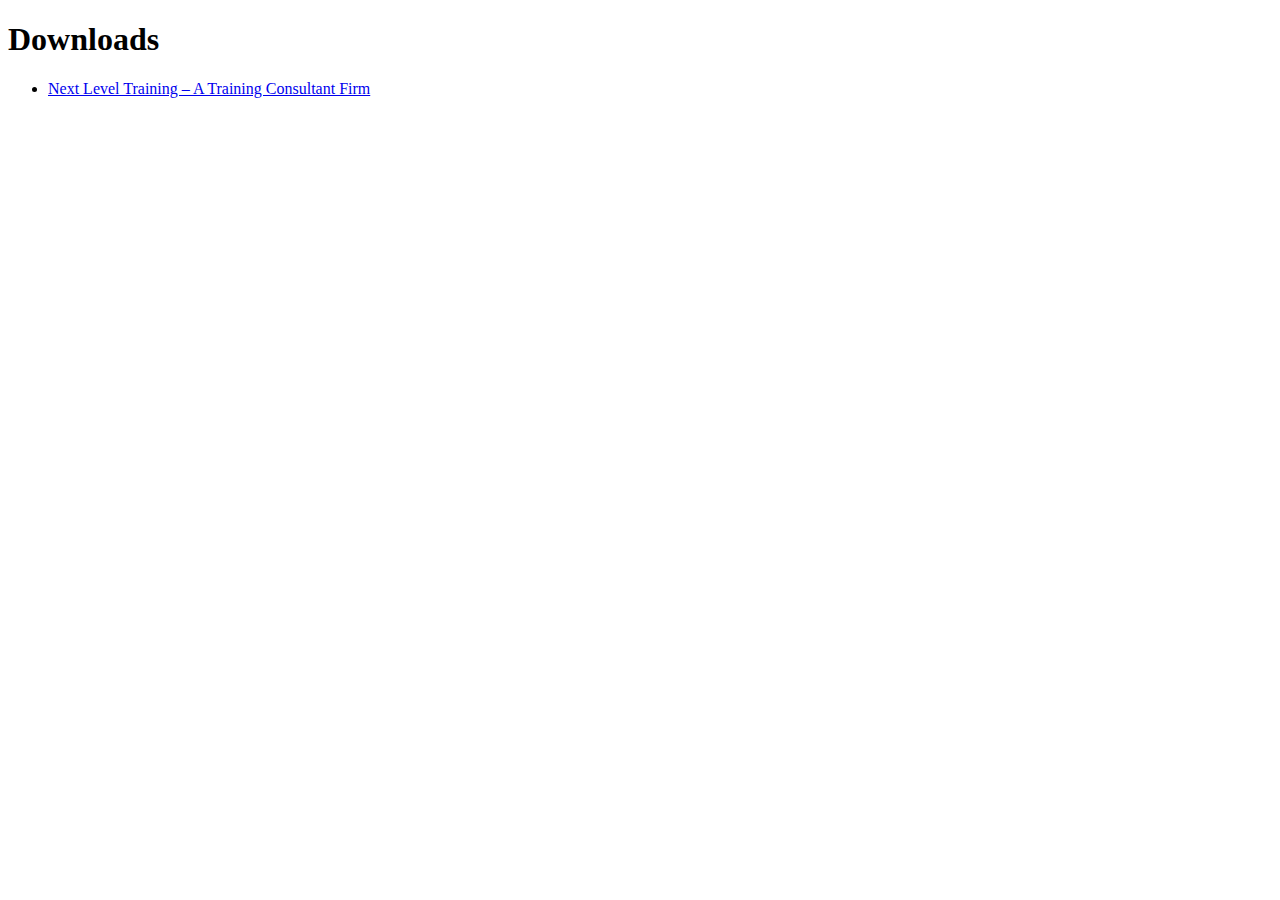
<file: _downloads.html>
<!DOCTYPE html>
<html>
	<head>
		<meta charset="UTF-8">
        <title> Downloads </title>
    </head>
    <body>
        <h1> Downloads </h1>
        <ul>
            <li><a id="https://nxtlevltrng.com/" href="index.html"> Next Level Training – A Training Consultant Firm </a></li>
        </ul>
    </body>
</html>
</file>
